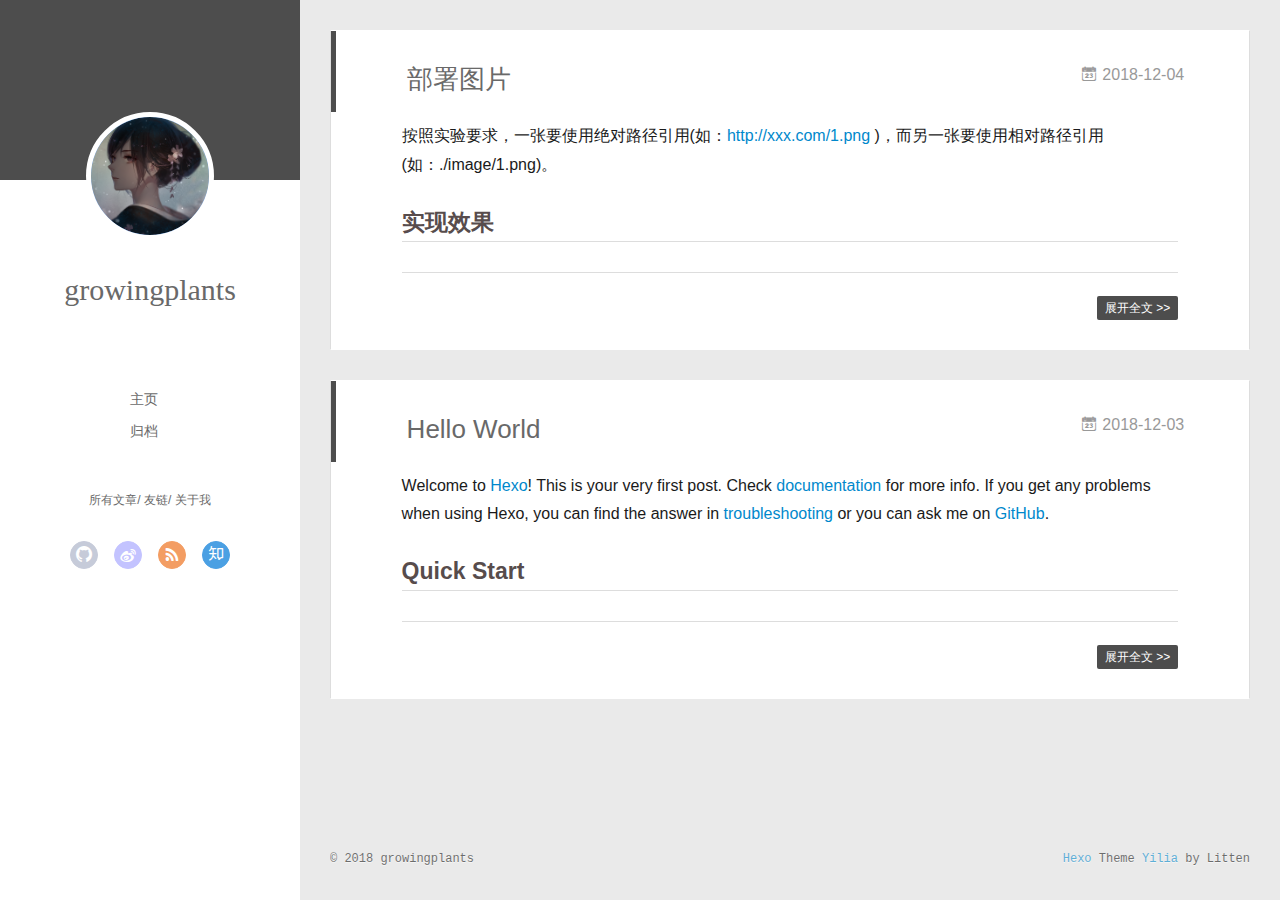
<file: index.html>
<!DOCTYPE html>
<html>
<head><meta name="generator" content="Hexo 3.8.0">
  <meta charset="utf-8">
  
  <meta name="renderer" content="webkit">
  <meta http-equiv="X-UA-Compatible" content="IE=edge">
  <link rel="dns-prefetch" href="http://yoursite.com">
  <title>Hexo</title>
  <meta name="viewport" content="width=device-width, initial-scale=1, maximum-scale=1">
  <meta property="og:type" content="website">
<meta property="og:title" content="Hexo">
<meta property="og:url" content="http://yoursite.com/index.html">
<meta property="og:site_name" content="Hexo">
<meta property="og:locale" content="default">
<meta name="twitter:card" content="summary">
<meta name="twitter:title" content="Hexo">
  
    <link rel="alternative" href="/atom.xml" title="Hexo" type="application/atom+xml">
  
  
    <link rel="icon" href="/favicon.png">
  
  <link rel="stylesheet" type="text/css" href="/./main.0cf68a.css">
  <style type="text/css">
  
    #container.show {
      background: linear-gradient(200deg,#a0cfe4,#e8c37e);
    }
  </style>
  

  

</head>
</html>
<body>
  <div id="container" q-class="show:isCtnShow">
    <canvas id="anm-canvas" class="anm-canvas"></canvas>
    <div class="left-col" q-class="show:isShow">
      
<div class="overlay" style="background: #4d4d4d"></div>
<div class="intrude-less">
	<header id="header" class="inner">
		<a href="/" class="profilepic">
			<img src="/assets/light.png" class="js-avatar">
		</a>
		<hgroup>
		  <h1 class="header-author"><a href="/">growingplants</a></h1>
		</hgroup>
		

		<nav class="header-menu">
			<ul>
			
				<li><a href="/">主页</a></li>
	        
				<li><a href="/archives/index.html">归档</a></li>
	        
			</ul>
		</nav>
		<nav class="header-smart-menu">
    		
    			
    			<a q-on="click: openSlider(e, 'innerArchive')" href="javascript:void(0)">所有文章</a>
    			
            
    			
    			<a q-on="click: openSlider(e, 'friends')" href="javascript:void(0)">友链</a>
    			
            
    			
    			<a q-on="click: openSlider(e, 'aboutme')" href="javascript:void(0)">关于我</a>
    			
            
		</nav>
		<nav class="header-nav">
			<div class="social">
				
					<a class="github" target="_blank" href="#" title="github"><i class="icon-github"></i></a>
		        
					<a class="weibo" target="_blank" href="#" title="weibo"><i class="icon-weibo"></i></a>
		        
					<a class="rss" target="_blank" href="#" title="rss"><i class="icon-rss"></i></a>
		        
					<a class="zhihu" target="_blank" href="#" title="zhihu"><i class="icon-zhihu"></i></a>
		        
			</div>
		</nav>
	</header>		
</div>

    </div>
    <div class="mid-col" q-class="show:isShow,hide:isShow|isFalse">
      
<nav id="mobile-nav">
  	<div class="overlay js-overlay" style="background: #4d4d4d"></div>
	<div class="btnctn js-mobile-btnctn">
  		<div class="slider-trigger list" q-on="click: openSlider(e)"><i class="icon icon-sort"></i></div>
	</div>
	<div class="intrude-less">
		<header id="header" class="inner">
			<div class="profilepic">
				<img src="/assets/light.png" class="js-avatar">
			</div>
			<hgroup>
			  <h1 class="header-author js-header-author">growingplants</h1>
			</hgroup>
			
			
			
				
			
				
			
			
			
			<nav class="header-nav">
				<div class="social">
					
						<a class="github" target="_blank" href="#" title="github"><i class="icon-github"></i></a>
			        
						<a class="weibo" target="_blank" href="#" title="weibo"><i class="icon-weibo"></i></a>
			        
						<a class="rss" target="_blank" href="#" title="rss"><i class="icon-rss"></i></a>
			        
						<a class="zhihu" target="_blank" href="#" title="zhihu"><i class="icon-zhihu"></i></a>
			        
				</div>
			</nav>

			<nav class="header-menu js-header-menu">
				<ul style="width: 50%">
				
				
					<li style="width: 50%"><a href="/">主页</a></li>
		        
					<li style="width: 50%"><a href="/archives/index.html">归档</a></li>
		        
				</ul>
			</nav>
		</header>				
	</div>
	<div class="mobile-mask" style="display:none" q-show="isShow"></div>
</nav>

      <div id="wrapper" class="body-wrap">
        <div class="menu-l">
          <div class="canvas-wrap">
            <canvas data-colors="#eaeaea" data-sectionHeight="100" data-contentId="js-content" id="myCanvas1" class="anm-canvas"></canvas>
          </div>
          <div id="js-content" class="content-ll">
            
  
    <article id="post-deploy-images" class="article article-type-post  article-index" itemscope="" itemprop="blogPost">
  <div class="article-inner">
    
      <header class="article-header">
        
  
    <h1 itemprop="name">
      <a class="article-title" href="/2018/12/04/deploy-images/">部署图片</a>
    </h1>
  

        
        <a href="/2018/12/04/deploy-images/" class="archive-article-date">
  	<time datetime="2018-12-03T17:36:07.102Z" itemprop="datePublished"><i class="icon-calendar icon"></i>2018-12-04</time>
</a>
        
      </header>
    
    <div class="article-entry" itemprop="articleBody">
      
        <p>按照实验要求，一张要使用绝对路径引用(如：<a href="http://xxx.com/1.png" target="_blank" rel="noopener">http://xxx.com/1.png</a> )，而另一张要使用相对路径引用(如：./image/1.png)。</p>
<h2 id="实现效果"><a href="#实现效果" class="headerlink" title="实现效果"></a>实现效果</h2>
        
      

      
    </div>
    <div class="article-info article-info-index">
      
      
      

      
        <p class="article-more-link">
          <a class="article-more-a" href="/2018/12/04/deploy-images/">展开全文 >></a>
        </p>
      

      
      <div class="clearfix"></div>
    </div>
  </div>
</article>

<aside class="wrap-side-operation">
    <div class="mod-side-operation">
        
        <div class="jump-container" id="js-jump-container" style="display:none;">
            <a href="javascript:void(0)" class="mod-side-operation__jump-to-top">
                <i class="icon-font icon-back"></i>
            </a>
            <div id="js-jump-plan-container" class="jump-plan-container" style="top: -11px;">
                <i class="icon-font icon-plane jump-plane"></i>
            </div>
        </div>
        
        
    </div>
</aside>




  
    <article id="post-hello-world" class="article article-type-post  article-index" itemscope="" itemprop="blogPost">
  <div class="article-inner">
    
      <header class="article-header">
        
  
    <h1 itemprop="name">
      <a class="article-title" href="/2018/12/03/hello-world/">Hello World</a>
    </h1>
  

        
        <a href="/2018/12/03/hello-world/" class="archive-article-date">
  	<time datetime="2018-12-03T15:51:37.834Z" itemprop="datePublished"><i class="icon-calendar icon"></i>2018-12-03</time>
</a>
        
      </header>
    
    <div class="article-entry" itemprop="articleBody">
      
        <p>Welcome to <a href="https://hexo.io/" target="_blank" rel="noopener">Hexo</a>! This is your very first post. Check <a href="https://hexo.io/docs/" target="_blank" rel="noopener">documentation</a> for more info. If you get any problems when using Hexo, you can find the answer in <a href="https://hexo.io/docs/troubleshooting.html" target="_blank" rel="noopener">troubleshooting</a> or you can ask me on <a href="https://github.com/hexojs/hexo/issues" target="_blank" rel="noopener">GitHub</a>.</p>
<h2 id="Quick-Start"><a href="#Quick-Start" class="headerlink" title="Quick Start"></a>Quick Start</h2>
        
      

      
    </div>
    <div class="article-info article-info-index">
      
      
      

      
        <p class="article-more-link">
          <a class="article-more-a" href="/2018/12/03/hello-world/">展开全文 >></a>
        </p>
      

      
      <div class="clearfix"></div>
    </div>
  </div>
</article>

<aside class="wrap-side-operation">
    <div class="mod-side-operation">
        
        <div class="jump-container" id="js-jump-container" style="display:none;">
            <a href="javascript:void(0)" class="mod-side-operation__jump-to-top">
                <i class="icon-font icon-back"></i>
            </a>
            <div id="js-jump-plan-container" class="jump-plan-container" style="top: -11px;">
                <i class="icon-font icon-plane jump-plane"></i>
            </div>
        </div>
        
        
    </div>
</aside>




  
  


          </div>
        </div>
      </div>
      <footer id="footer">
  <div class="outer">
    <div id="footer-info">
    	<div class="footer-left">
    		&copy; 2018 growingplants
    	</div>
      	<div class="footer-right">
      		<a href="http://hexo.io/" target="_blank">Hexo</a>  Theme <a href="https://github.com/litten/hexo-theme-yilia" target="_blank">Yilia</a> by Litten
      	</div>
    </div>
  </div>
</footer>
    </div>
    <script>
	var yiliaConfig = {
		mathjax: false,
		isHome: true,
		isPost: false,
		isArchive: false,
		isTag: false,
		isCategory: false,
		open_in_new: false,
		toc_hide_index: true,
		root: "/",
		innerArchive: true,
		showTags: false
	}
</script>

<script>!function(t){function n(e){if(r[e])return r[e].exports;var i=r[e]={exports:{},id:e,loaded:!1};return t[e].call(i.exports,i,i.exports,n),i.loaded=!0,i.exports}var r={};n.m=t,n.c=r,n.p="./",n(0)}([function(t,n,r){r(195),t.exports=r(191)},function(t,n,r){var e=r(3),i=r(52),o=r(27),u=r(28),c=r(53),f="prototype",a=function(t,n,r){var s,l,h,v,p=t&a.F,d=t&a.G,y=t&a.S,g=t&a.P,b=t&a.B,m=d?e:y?e[n]||(e[n]={}):(e[n]||{})[f],x=d?i:i[n]||(i[n]={}),w=x[f]||(x[f]={});d&&(r=n);for(s in r)l=!p&&m&&void 0!==m[s],h=(l?m:r)[s],v=b&&l?c(h,e):g&&"function"==typeof h?c(Function.call,h):h,m&&u(m,s,h,t&a.U),x[s]!=h&&o(x,s,v),g&&w[s]!=h&&(w[s]=h)};e.core=i,a.F=1,a.G=2,a.S=4,a.P=8,a.B=16,a.W=32,a.U=64,a.R=128,t.exports=a},function(t,n,r){var e=r(6);t.exports=function(t){if(!e(t))throw TypeError(t+" is not an object!");return t}},function(t,n){var r=t.exports="undefined"!=typeof window&&window.Math==Math?window:"undefined"!=typeof self&&self.Math==Math?self:Function("return this")();"number"==typeof __g&&(__g=r)},function(t,n){t.exports=function(t){try{return!!t()}catch(t){return!0}}},function(t,n){var r=t.exports="undefined"!=typeof window&&window.Math==Math?window:"undefined"!=typeof self&&self.Math==Math?self:Function("return this")();"number"==typeof __g&&(__g=r)},function(t,n){t.exports=function(t){return"object"==typeof t?null!==t:"function"==typeof t}},function(t,n,r){var e=r(126)("wks"),i=r(76),o=r(3).Symbol,u="function"==typeof o;(t.exports=function(t){return e[t]||(e[t]=u&&o[t]||(u?o:i)("Symbol."+t))}).store=e},function(t,n){var r={}.hasOwnProperty;t.exports=function(t,n){return r.call(t,n)}},function(t,n,r){var e=r(94),i=r(33);t.exports=function(t){return e(i(t))}},function(t,n,r){t.exports=!r(4)(function(){return 7!=Object.defineProperty({},"a",{get:function(){return 7}}).a})},function(t,n,r){var e=r(2),i=r(167),o=r(50),u=Object.defineProperty;n.f=r(10)?Object.defineProperty:function(t,n,r){if(e(t),n=o(n,!0),e(r),i)try{return u(t,n,r)}catch(t){}if("get"in r||"set"in r)throw TypeError("Accessors not supported!");return"value"in r&&(t[n]=r.value),t}},function(t,n,r){t.exports=!r(18)(function(){return 7!=Object.defineProperty({},"a",{get:function(){return 7}}).a})},function(t,n,r){var e=r(14),i=r(22);t.exports=r(12)?function(t,n,r){return e.f(t,n,i(1,r))}:function(t,n,r){return t[n]=r,t}},function(t,n,r){var e=r(20),i=r(58),o=r(42),u=Object.defineProperty;n.f=r(12)?Object.defineProperty:function(t,n,r){if(e(t),n=o(n,!0),e(r),i)try{return u(t,n,r)}catch(t){}if("get"in r||"set"in r)throw TypeError("Accessors not supported!");return"value"in r&&(t[n]=r.value),t}},function(t,n,r){var e=r(40)("wks"),i=r(23),o=r(5).Symbol,u="function"==typeof o;(t.exports=function(t){return e[t]||(e[t]=u&&o[t]||(u?o:i)("Symbol."+t))}).store=e},function(t,n,r){var e=r(67),i=Math.min;t.exports=function(t){return t>0?i(e(t),9007199254740991):0}},function(t,n,r){var e=r(46);t.exports=function(t){return Object(e(t))}},function(t,n){t.exports=function(t){try{return!!t()}catch(t){return!0}}},function(t,n,r){var e=r(63),i=r(34);t.exports=Object.keys||function(t){return e(t,i)}},function(t,n,r){var e=r(21);t.exports=function(t){if(!e(t))throw TypeError(t+" is not an object!");return t}},function(t,n){t.exports=function(t){return"object"==typeof t?null!==t:"function"==typeof t}},function(t,n){t.exports=function(t,n){return{enumerable:!(1&t),configurable:!(2&t),writable:!(4&t),value:n}}},function(t,n){var r=0,e=Math.random();t.exports=function(t){return"Symbol(".concat(void 0===t?"":t,")_",(++r+e).toString(36))}},function(t,n){var r={}.hasOwnProperty;t.exports=function(t,n){return r.call(t,n)}},function(t,n){var r=t.exports={version:"2.4.0"};"number"==typeof __e&&(__e=r)},function(t,n){t.exports=function(t){if("function"!=typeof t)throw TypeError(t+" is not a function!");return t}},function(t,n,r){var e=r(11),i=r(66);t.exports=r(10)?function(t,n,r){return e.f(t,n,i(1,r))}:function(t,n,r){return t[n]=r,t}},function(t,n,r){var e=r(3),i=r(27),o=r(24),u=r(76)("src"),c="toString",f=Function[c],a=(""+f).split(c);r(52).inspectSource=function(t){return f.call(t)},(t.exports=function(t,n,r,c){var f="function"==typeof r;f&&(o(r,"name")||i(r,"name",n)),t[n]!==r&&(f&&(o(r,u)||i(r,u,t[n]?""+t[n]:a.join(String(n)))),t===e?t[n]=r:c?t[n]?t[n]=r:i(t,n,r):(delete t[n],i(t,n,r)))})(Function.prototype,c,function(){return"function"==typeof this&&this[u]||f.call(this)})},function(t,n,r){var e=r(1),i=r(4),o=r(46),u=function(t,n,r,e){var i=String(o(t)),u="<"+n;return""!==r&&(u+=" "+r+'="'+String(e).replace(/"/g,"&quot;")+'"'),u+">"+i+"</"+n+">"};t.exports=function(t,n){var r={};r[t]=n(u),e(e.P+e.F*i(function(){var n=""[t]('"');return n!==n.toLowerCase()||n.split('"').length>3}),"String",r)}},function(t,n,r){var e=r(115),i=r(46);t.exports=function(t){return e(i(t))}},function(t,n,r){var e=r(116),i=r(66),o=r(30),u=r(50),c=r(24),f=r(167),a=Object.getOwnPropertyDescriptor;n.f=r(10)?a:function(t,n){if(t=o(t),n=u(n,!0),f)try{return a(t,n)}catch(t){}if(c(t,n))return i(!e.f.call(t,n),t[n])}},function(t,n,r){var e=r(24),i=r(17),o=r(145)("IE_PROTO"),u=Object.prototype;t.exports=Object.getPrototypeOf||function(t){return t=i(t),e(t,o)?t[o]:"function"==typeof t.constructor&&t instanceof t.constructor?t.constructor.prototype:t instanceof Object?u:null}},function(t,n){t.exports=function(t){if(void 0==t)throw TypeError("Can't call method on  "+t);return t}},function(t,n){t.exports="constructor,hasOwnProperty,isPrototypeOf,propertyIsEnumerable,toLocaleString,toString,valueOf".split(",")},function(t,n){t.exports={}},function(t,n){t.exports=!0},function(t,n){n.f={}.propertyIsEnumerable},function(t,n,r){var e=r(14).f,i=r(8),o=r(15)("toStringTag");t.exports=function(t,n,r){t&&!i(t=r?t:t.prototype,o)&&e(t,o,{configurable:!0,value:n})}},function(t,n,r){var e=r(40)("keys"),i=r(23);t.exports=function(t){return e[t]||(e[t]=i(t))}},function(t,n,r){var e=r(5),i="__core-js_shared__",o=e[i]||(e[i]={});t.exports=function(t){return o[t]||(o[t]={})}},function(t,n){var r=Math.ceil,e=Math.floor;t.exports=function(t){return isNaN(t=+t)?0:(t>0?e:r)(t)}},function(t,n,r){var e=r(21);t.exports=function(t,n){if(!e(t))return t;var r,i;if(n&&"function"==typeof(r=t.toString)&&!e(i=r.call(t)))return i;if("function"==typeof(r=t.valueOf)&&!e(i=r.call(t)))return i;if(!n&&"function"==typeof(r=t.toString)&&!e(i=r.call(t)))return i;throw TypeError("Can't convert object to primitive value")}},function(t,n,r){var e=r(5),i=r(25),o=r(36),u=r(44),c=r(14).f;t.exports=function(t){var n=i.Symbol||(i.Symbol=o?{}:e.Symbol||{});"_"==t.charAt(0)||t in n||c(n,t,{value:u.f(t)})}},function(t,n,r){n.f=r(15)},function(t,n){var r={}.toString;t.exports=function(t){return r.call(t).slice(8,-1)}},function(t,n){t.exports=function(t){if(void 0==t)throw TypeError("Can't call method on  "+t);return t}},function(t,n,r){var e=r(4);t.exports=function(t,n){return!!t&&e(function(){n?t.call(null,function(){},1):t.call(null)})}},function(t,n,r){var e=r(53),i=r(115),o=r(17),u=r(16),c=r(203);t.exports=function(t,n){var r=1==t,f=2==t,a=3==t,s=4==t,l=6==t,h=5==t||l,v=n||c;return function(n,c,p){for(var d,y,g=o(n),b=i(g),m=e(c,p,3),x=u(b.length),w=0,S=r?v(n,x):f?v(n,0):void 0;x>w;w++)if((h||w in b)&&(d=b[w],y=m(d,w,g),t))if(r)S[w]=y;else if(y)switch(t){case 3:return!0;case 5:return d;case 6:return w;case 2:S.push(d)}else if(s)return!1;return l?-1:a||s?s:S}}},function(t,n,r){var e=r(1),i=r(52),o=r(4);t.exports=function(t,n){var r=(i.Object||{})[t]||Object[t],u={};u[t]=n(r),e(e.S+e.F*o(function(){r(1)}),"Object",u)}},function(t,n,r){var e=r(6);t.exports=function(t,n){if(!e(t))return t;var r,i;if(n&&"function"==typeof(r=t.toString)&&!e(i=r.call(t)))return i;if("function"==typeof(r=t.valueOf)&&!e(i=r.call(t)))return i;if(!n&&"function"==typeof(r=t.toString)&&!e(i=r.call(t)))return i;throw TypeError("Can't convert object to primitive value")}},function(t,n,r){var e=r(5),i=r(25),o=r(91),u=r(13),c="prototype",f=function(t,n,r){var a,s,l,h=t&f.F,v=t&f.G,p=t&f.S,d=t&f.P,y=t&f.B,g=t&f.W,b=v?i:i[n]||(i[n]={}),m=b[c],x=v?e:p?e[n]:(e[n]||{})[c];v&&(r=n);for(a in r)(s=!h&&x&&void 0!==x[a])&&a in b||(l=s?x[a]:r[a],b[a]=v&&"function"!=typeof x[a]?r[a]:y&&s?o(l,e):g&&x[a]==l?function(t){var n=function(n,r,e){if(this instanceof t){switch(arguments.length){case 0:return new t;case 1:return new t(n);case 2:return new t(n,r)}return new t(n,r,e)}return t.apply(this,arguments)};return n[c]=t[c],n}(l):d&&"function"==typeof l?o(Function.call,l):l,d&&((b.virtual||(b.virtual={}))[a]=l,t&f.R&&m&&!m[a]&&u(m,a,l)))};f.F=1,f.G=2,f.S=4,f.P=8,f.B=16,f.W=32,f.U=64,f.R=128,t.exports=f},function(t,n){var r=t.exports={version:"2.4.0"};"number"==typeof __e&&(__e=r)},function(t,n,r){var e=r(26);t.exports=function(t,n,r){if(e(t),void 0===n)return t;switch(r){case 1:return function(r){return t.call(n,r)};case 2:return function(r,e){return t.call(n,r,e)};case 3:return function(r,e,i){return t.call(n,r,e,i)}}return function(){return t.apply(n,arguments)}}},function(t,n,r){var e=r(183),i=r(1),o=r(126)("metadata"),u=o.store||(o.store=new(r(186))),c=function(t,n,r){var i=u.get(t);if(!i){if(!r)return;u.set(t,i=new e)}var o=i.get(n);if(!o){if(!r)return;i.set(n,o=new e)}return o},f=function(t,n,r){var e=c(n,r,!1);return void 0!==e&&e.has(t)},a=function(t,n,r){var e=c(n,r,!1);return void 0===e?void 0:e.get(t)},s=function(t,n,r,e){c(r,e,!0).set(t,n)},l=function(t,n){var r=c(t,n,!1),e=[];return r&&r.forEach(function(t,n){e.push(n)}),e},h=function(t){return void 0===t||"symbol"==typeof t?t:String(t)},v=function(t){i(i.S,"Reflect",t)};t.exports={store:u,map:c,has:f,get:a,set:s,keys:l,key:h,exp:v}},function(t,n,r){"use strict";if(r(10)){var e=r(69),i=r(3),o=r(4),u=r(1),c=r(127),f=r(152),a=r(53),s=r(68),l=r(66),h=r(27),v=r(73),p=r(67),d=r(16),y=r(75),g=r(50),b=r(24),m=r(180),x=r(114),w=r(6),S=r(17),_=r(137),O=r(70),E=r(32),P=r(71).f,j=r(154),F=r(76),M=r(7),A=r(48),N=r(117),T=r(146),I=r(155),k=r(80),L=r(123),R=r(74),C=r(130),D=r(160),U=r(11),W=r(31),G=U.f,B=W.f,V=i.RangeError,z=i.TypeError,q=i.Uint8Array,K="ArrayBuffer",J="Shared"+K,Y="BYTES_PER_ELEMENT",H="prototype",$=Array[H],X=f.ArrayBuffer,Q=f.DataView,Z=A(0),tt=A(2),nt=A(3),rt=A(4),et=A(5),it=A(6),ot=N(!0),ut=N(!1),ct=I.values,ft=I.keys,at=I.entries,st=$.lastIndexOf,lt=$.reduce,ht=$.reduceRight,vt=$.join,pt=$.sort,dt=$.slice,yt=$.toString,gt=$.toLocaleString,bt=M("iterator"),mt=M("toStringTag"),xt=F("typed_constructor"),wt=F("def_constructor"),St=c.CONSTR,_t=c.TYPED,Ot=c.VIEW,Et="Wrong length!",Pt=A(1,function(t,n){return Tt(T(t,t[wt]),n)}),jt=o(function(){return 1===new q(new Uint16Array([1]).buffer)[0]}),Ft=!!q&&!!q[H].set&&o(function(){new q(1).set({})}),Mt=function(t,n){if(void 0===t)throw z(Et);var r=+t,e=d(t);if(n&&!m(r,e))throw V(Et);return e},At=function(t,n){var r=p(t);if(r<0||r%n)throw V("Wrong offset!");return r},Nt=function(t){if(w(t)&&_t in t)return t;throw z(t+" is not a typed array!")},Tt=function(t,n){if(!(w(t)&&xt in t))throw z("It is not a typed array constructor!");return new t(n)},It=function(t,n){return kt(T(t,t[wt]),n)},kt=function(t,n){for(var r=0,e=n.length,i=Tt(t,e);e>r;)i[r]=n[r++];return i},Lt=function(t,n,r){G(t,n,{get:function(){return this._d[r]}})},Rt=function(t){var n,r,e,i,o,u,c=S(t),f=arguments.length,s=f>1?arguments[1]:void 0,l=void 0!==s,h=j(c);if(void 0!=h&&!_(h)){for(u=h.call(c),e=[],n=0;!(o=u.next()).done;n++)e.push(o.value);c=e}for(l&&f>2&&(s=a(s,arguments[2],2)),n=0,r=d(c.length),i=Tt(this,r);r>n;n++)i[n]=l?s(c[n],n):c[n];return i},Ct=function(){for(var t=0,n=arguments.length,r=Tt(this,n);n>t;)r[t]=arguments[t++];return r},Dt=!!q&&o(function(){gt.call(new q(1))}),Ut=function(){return gt.apply(Dt?dt.call(Nt(this)):Nt(this),arguments)},Wt={copyWithin:function(t,n){return D.call(Nt(this),t,n,arguments.length>2?arguments[2]:void 0)},every:function(t){return rt(Nt(this),t,arguments.length>1?arguments[1]:void 0)},fill:function(t){return C.apply(Nt(this),arguments)},filter:function(t){return It(this,tt(Nt(this),t,arguments.length>1?arguments[1]:void 0))},find:function(t){return et(Nt(this),t,arguments.length>1?arguments[1]:void 0)},findIndex:function(t){return it(Nt(this),t,arguments.length>1?arguments[1]:void 0)},forEach:function(t){Z(Nt(this),t,arguments.length>1?arguments[1]:void 0)},indexOf:function(t){return ut(Nt(this),t,arguments.length>1?arguments[1]:void 0)},includes:function(t){return ot(Nt(this),t,arguments.length>1?arguments[1]:void 0)},join:function(t){return vt.apply(Nt(this),arguments)},lastIndexOf:function(t){return st.apply(Nt(this),arguments)},map:function(t){return Pt(Nt(this),t,arguments.length>1?arguments[1]:void 0)},reduce:function(t){return lt.apply(Nt(this),arguments)},reduceRight:function(t){return ht.apply(Nt(this),arguments)},reverse:function(){for(var t,n=this,r=Nt(n).length,e=Math.floor(r/2),i=0;i<e;)t=n[i],n[i++]=n[--r],n[r]=t;return n},some:function(t){return nt(Nt(this),t,arguments.length>1?arguments[1]:void 0)},sort:function(t){return pt.call(Nt(this),t)},subarray:function(t,n){var r=Nt(this),e=r.length,i=y(t,e);return new(T(r,r[wt]))(r.buffer,r.byteOffset+i*r.BYTES_PER_ELEMENT,d((void 0===n?e:y(n,e))-i))}},Gt=function(t,n){return It(this,dt.call(Nt(this),t,n))},Bt=function(t){Nt(this);var n=At(arguments[1],1),r=this.length,e=S(t),i=d(e.length),o=0;if(i+n>r)throw V(Et);for(;o<i;)this[n+o]=e[o++]},Vt={entries:function(){return at.call(Nt(this))},keys:function(){return ft.call(Nt(this))},values:function(){return ct.call(Nt(this))}},zt=function(t,n){return w(t)&&t[_t]&&"symbol"!=typeof n&&n in t&&String(+n)==String(n)},qt=function(t,n){return zt(t,n=g(n,!0))?l(2,t[n]):B(t,n)},Kt=function(t,n,r){return!(zt(t,n=g(n,!0))&&w(r)&&b(r,"value"))||b(r,"get")||b(r,"set")||r.configurable||b(r,"writable")&&!r.writable||b(r,"enumerable")&&!r.enumerable?G(t,n,r):(t[n]=r.value,t)};St||(W.f=qt,U.f=Kt),u(u.S+u.F*!St,"Object",{getOwnPropertyDescriptor:qt,defineProperty:Kt}),o(function(){yt.call({})})&&(yt=gt=function(){return vt.call(this)});var Jt=v({},Wt);v(Jt,Vt),h(Jt,bt,Vt.values),v(Jt,{slice:Gt,set:Bt,constructor:function(){},toString:yt,toLocaleString:Ut}),Lt(Jt,"buffer","b"),Lt(Jt,"byteOffset","o"),Lt(Jt,"byteLength","l"),Lt(Jt,"length","e"),G(Jt,mt,{get:function(){return this[_t]}}),t.exports=function(t,n,r,f){f=!!f;var a=t+(f?"Clamped":"")+"Array",l="Uint8Array"!=a,v="get"+t,p="set"+t,y=i[a],g=y||{},b=y&&E(y),m=!y||!c.ABV,S={},_=y&&y[H],j=function(t,r){var e=t._d;return e.v[v](r*n+e.o,jt)},F=function(t,r,e){var i=t._d;f&&(e=(e=Math.round(e))<0?0:e>255?255:255&e),i.v[p](r*n+i.o,e,jt)},M=function(t,n){G(t,n,{get:function(){return j(this,n)},set:function(t){return F(this,n,t)},enumerable:!0})};m?(y=r(function(t,r,e,i){s(t,y,a,"_d");var o,u,c,f,l=0,v=0;if(w(r)){if(!(r instanceof X||(f=x(r))==K||f==J))return _t in r?kt(y,r):Rt.call(y,r);o=r,v=At(e,n);var p=r.byteLength;if(void 0===i){if(p%n)throw V(Et);if((u=p-v)<0)throw V(Et)}else if((u=d(i)*n)+v>p)throw V(Et);c=u/n}else c=Mt(r,!0),u=c*n,o=new X(u);for(h(t,"_d",{b:o,o:v,l:u,e:c,v:new Q(o)});l<c;)M(t,l++)}),_=y[H]=O(Jt),h(_,"constructor",y)):L(function(t){new y(null),new y(t)},!0)||(y=r(function(t,r,e,i){s(t,y,a);var o;return w(r)?r instanceof X||(o=x(r))==K||o==J?void 0!==i?new g(r,At(e,n),i):void 0!==e?new g(r,At(e,n)):new g(r):_t in r?kt(y,r):Rt.call(y,r):new g(Mt(r,l))}),Z(b!==Function.prototype?P(g).concat(P(b)):P(g),function(t){t in y||h(y,t,g[t])}),y[H]=_,e||(_.constructor=y));var A=_[bt],N=!!A&&("values"==A.name||void 0==A.name),T=Vt.values;h(y,xt,!0),h(_,_t,a),h(_,Ot,!0),h(_,wt,y),(f?new y(1)[mt]==a:mt in _)||G(_,mt,{get:function(){return a}}),S[a]=y,u(u.G+u.W+u.F*(y!=g),S),u(u.S,a,{BYTES_PER_ELEMENT:n,from:Rt,of:Ct}),Y in _||h(_,Y,n),u(u.P,a,Wt),R(a),u(u.P+u.F*Ft,a,{set:Bt}),u(u.P+u.F*!N,a,Vt),u(u.P+u.F*(_.toString!=yt),a,{toString:yt}),u(u.P+u.F*o(function(){new y(1).slice()}),a,{slice:Gt}),u(u.P+u.F*(o(function(){return[1,2].toLocaleString()!=new y([1,2]).toLocaleString()})||!o(function(){_.toLocaleString.call([1,2])})),a,{toLocaleString:Ut}),k[a]=N?A:T,e||N||h(_,bt,T)}}else t.exports=function(){}},function(t,n){var r={}.toString;t.exports=function(t){return r.call(t).slice(8,-1)}},function(t,n,r){var e=r(21),i=r(5).document,o=e(i)&&e(i.createElement);t.exports=function(t){return o?i.createElement(t):{}}},function(t,n,r){t.exports=!r(12)&&!r(18)(function(){return 7!=Object.defineProperty(r(57)("div"),"a",{get:function(){return 7}}).a})},function(t,n,r){"use strict";var e=r(36),i=r(51),o=r(64),u=r(13),c=r(8),f=r(35),a=r(96),s=r(38),l=r(103),h=r(15)("iterator"),v=!([].keys&&"next"in[].keys()),p="keys",d="values",y=function(){return this};t.exports=function(t,n,r,g,b,m,x){a(r,n,g);var w,S,_,O=function(t){if(!v&&t in F)return F[t];switch(t){case p:case d:return function(){return new r(this,t)}}return function(){return new r(this,t)}},E=n+" Iterator",P=b==d,j=!1,F=t.prototype,M=F[h]||F["@@iterator"]||b&&F[b],A=M||O(b),N=b?P?O("entries"):A:void 0,T="Array"==n?F.entries||M:M;if(T&&(_=l(T.call(new t)))!==Object.prototype&&(s(_,E,!0),e||c(_,h)||u(_,h,y)),P&&M&&M.name!==d&&(j=!0,A=function(){return M.call(this)}),e&&!x||!v&&!j&&F[h]||u(F,h,A),f[n]=A,f[E]=y,b)if(w={values:P?A:O(d),keys:m?A:O(p),entries:N},x)for(S in w)S in F||o(F,S,w[S]);else i(i.P+i.F*(v||j),n,w);return w}},function(t,n,r){var e=r(20),i=r(100),o=r(34),u=r(39)("IE_PROTO"),c=function(){},f="prototype",a=function(){var t,n=r(57)("iframe"),e=o.length;for(n.style.display="none",r(93).appendChild(n),n.src="javascript:",t=n.contentWindow.document,t.open(),t.write("<script>document.F=Object<\/script>"),t.close(),a=t.F;e--;)delete a[f][o[e]];return a()};t.exports=Object.create||function(t,n){var r;return null!==t?(c[f]=e(t),r=new c,c[f]=null,r[u]=t):r=a(),void 0===n?r:i(r,n)}},function(t,n,r){var e=r(63),i=r(34).concat("length","prototype");n.f=Object.getOwnPropertyNames||function(t){return e(t,i)}},function(t,n){n.f=Object.getOwnPropertySymbols},function(t,n,r){var e=r(8),i=r(9),o=r(90)(!1),u=r(39)("IE_PROTO");t.exports=function(t,n){var r,c=i(t),f=0,a=[];for(r in c)r!=u&&e(c,r)&&a.push(r);for(;n.length>f;)e(c,r=n[f++])&&(~o(a,r)||a.push(r));return a}},function(t,n,r){t.exports=r(13)},function(t,n,r){var e=r(76)("meta"),i=r(6),o=r(24),u=r(11).f,c=0,f=Object.isExtensible||function(){return!0},a=!r(4)(function(){return f(Object.preventExtensions({}))}),s=function(t){u(t,e,{value:{i:"O"+ ++c,w:{}}})},l=function(t,n){if(!i(t))return"symbol"==typeof t?t:("string"==typeof t?"S":"P")+t;if(!o(t,e)){if(!f(t))return"F";if(!n)return"E";s(t)}return t[e].i},h=function(t,n){if(!o(t,e)){if(!f(t))return!0;if(!n)return!1;s(t)}return t[e].w},v=function(t){return a&&p.NEED&&f(t)&&!o(t,e)&&s(t),t},p=t.exports={KEY:e,NEED:!1,fastKey:l,getWeak:h,onFreeze:v}},function(t,n){t.exports=function(t,n){return{enumerable:!(1&t),configurable:!(2&t),writable:!(4&t),value:n}}},function(t,n){var r=Math.ceil,e=Math.floor;t.exports=function(t){return isNaN(t=+t)?0:(t>0?e:r)(t)}},function(t,n){t.exports=function(t,n,r,e){if(!(t instanceof n)||void 0!==e&&e in t)throw TypeError(r+": incorrect invocation!");return t}},function(t,n){t.exports=!1},function(t,n,r){var e=r(2),i=r(173),o=r(133),u=r(145)("IE_PROTO"),c=function(){},f="prototype",a=function(){var t,n=r(132)("iframe"),e=o.length;for(n.style.display="none",r(135).appendChild(n),n.src="javascript:",t=n.contentWindow.document,t.open(),t.write("<script>document.F=Object<\/script>"),t.close(),a=t.F;e--;)delete a[f][o[e]];return a()};t.exports=Object.create||function(t,n){var r;return null!==t?(c[f]=e(t),r=new c,c[f]=null,r[u]=t):r=a(),void 0===n?r:i(r,n)}},function(t,n,r){var e=r(175),i=r(133).concat("length","prototype");n.f=Object.getOwnPropertyNames||function(t){return e(t,i)}},function(t,n,r){var e=r(175),i=r(133);t.exports=Object.keys||function(t){return e(t,i)}},function(t,n,r){var e=r(28);t.exports=function(t,n,r){for(var i in n)e(t,i,n[i],r);return t}},function(t,n,r){"use strict";var e=r(3),i=r(11),o=r(10),u=r(7)("species");t.exports=function(t){var n=e[t];o&&n&&!n[u]&&i.f(n,u,{configurable:!0,get:function(){return this}})}},function(t,n,r){var e=r(67),i=Math.max,o=Math.min;t.exports=function(t,n){return t=e(t),t<0?i(t+n,0):o(t,n)}},function(t,n){var r=0,e=Math.random();t.exports=function(t){return"Symbol(".concat(void 0===t?"":t,")_",(++r+e).toString(36))}},function(t,n,r){var e=r(33);t.exports=function(t){return Object(e(t))}},function(t,n,r){var e=r(7)("unscopables"),i=Array.prototype;void 0==i[e]&&r(27)(i,e,{}),t.exports=function(t){i[e][t]=!0}},function(t,n,r){var e=r(53),i=r(169),o=r(137),u=r(2),c=r(16),f=r(154),a={},s={},n=t.exports=function(t,n,r,l,h){var v,p,d,y,g=h?function(){return t}:f(t),b=e(r,l,n?2:1),m=0;if("function"!=typeof g)throw TypeError(t+" is not iterable!");if(o(g)){for(v=c(t.length);v>m;m++)if((y=n?b(u(p=t[m])[0],p[1]):b(t[m]))===a||y===s)return y}else for(d=g.call(t);!(p=d.next()).done;)if((y=i(d,b,p.value,n))===a||y===s)return y};n.BREAK=a,n.RETURN=s},function(t,n){t.exports={}},function(t,n,r){var e=r(11).f,i=r(24),o=r(7)("toStringTag");t.exports=function(t,n,r){t&&!i(t=r?t:t.prototype,o)&&e(t,o,{configurable:!0,value:n})}},function(t,n,r){var e=r(1),i=r(46),o=r(4),u=r(150),c="["+u+"]",f="​",a=RegExp("^"+c+c+"*"),s=RegExp(c+c+"*$"),l=function(t,n,r){var i={},c=o(function(){return!!u[t]()||f[t]()!=f}),a=i[t]=c?n(h):u[t];r&&(i[r]=a),e(e.P+e.F*c,"String",i)},h=l.trim=function(t,n){return t=String(i(t)),1&n&&(t=t.replace(a,"")),2&n&&(t=t.replace(s,"")),t};t.exports=l},function(t,n,r){t.exports={default:r(86),__esModule:!0}},function(t,n,r){t.exports={default:r(87),__esModule:!0}},function(t,n,r){"use strict";function e(t){return t&&t.__esModule?t:{default:t}}n.__esModule=!0;var i=r(84),o=e(i),u=r(83),c=e(u),f="function"==typeof c.default&&"symbol"==typeof o.default?function(t){return typeof t}:function(t){return t&&"function"==typeof c.default&&t.constructor===c.default&&t!==c.default.prototype?"symbol":typeof t};n.default="function"==typeof c.default&&"symbol"===f(o.default)?function(t){return void 0===t?"undefined":f(t)}:function(t){return t&&"function"==typeof c.default&&t.constructor===c.default&&t!==c.default.prototype?"symbol":void 0===t?"undefined":f(t)}},function(t,n,r){r(110),r(108),r(111),r(112),t.exports=r(25).Symbol},function(t,n,r){r(109),r(113),t.exports=r(44).f("iterator")},function(t,n){t.exports=function(t){if("function"!=typeof t)throw TypeError(t+" is not a function!");return t}},function(t,n){t.exports=function(){}},function(t,n,r){var e=r(9),i=r(106),o=r(105);t.exports=function(t){return function(n,r,u){var c,f=e(n),a=i(f.length),s=o(u,a);if(t&&r!=r){for(;a>s;)if((c=f[s++])!=c)return!0}else for(;a>s;s++)if((t||s in f)&&f[s]===r)return t||s||0;return!t&&-1}}},function(t,n,r){var e=r(88);t.exports=function(t,n,r){if(e(t),void 0===n)return t;switch(r){case 1:return function(r){return t.call(n,r)};case 2:return function(r,e){return t.call(n,r,e)};case 3:return function(r,e,i){return t.call(n,r,e,i)}}return function(){return t.apply(n,arguments)}}},function(t,n,r){var e=r(19),i=r(62),o=r(37);t.exports=function(t){var n=e(t),r=i.f;if(r)for(var u,c=r(t),f=o.f,a=0;c.length>a;)f.call(t,u=c[a++])&&n.push(u);return n}},function(t,n,r){t.exports=r(5).document&&document.documentElement},function(t,n,r){var e=r(56);t.exports=Object("z").propertyIsEnumerable(0)?Object:function(t){return"String"==e(t)?t.split(""):Object(t)}},function(t,n,r){var e=r(56);t.exports=Array.isArray||function(t){return"Array"==e(t)}},function(t,n,r){"use strict";var e=r(60),i=r(22),o=r(38),u={};r(13)(u,r(15)("iterator"),function(){return this}),t.exports=function(t,n,r){t.prototype=e(u,{next:i(1,r)}),o(t,n+" Iterator")}},function(t,n){t.exports=function(t,n){return{value:n,done:!!t}}},function(t,n,r){var e=r(19),i=r(9);t.exports=function(t,n){for(var r,o=i(t),u=e(o),c=u.length,f=0;c>f;)if(o[r=u[f++]]===n)return r}},function(t,n,r){var e=r(23)("meta"),i=r(21),o=r(8),u=r(14).f,c=0,f=Object.isExtensible||function(){return!0},a=!r(18)(function(){return f(Object.preventExtensions({}))}),s=function(t){u(t,e,{value:{i:"O"+ ++c,w:{}}})},l=function(t,n){if(!i(t))return"symbol"==typeof t?t:("string"==typeof t?"S":"P")+t;if(!o(t,e)){if(!f(t))return"F";if(!n)return"E";s(t)}return t[e].i},h=function(t,n){if(!o(t,e)){if(!f(t))return!0;if(!n)return!1;s(t)}return t[e].w},v=function(t){return a&&p.NEED&&f(t)&&!o(t,e)&&s(t),t},p=t.exports={KEY:e,NEED:!1,fastKey:l,getWeak:h,onFreeze:v}},function(t,n,r){var e=r(14),i=r(20),o=r(19);t.exports=r(12)?Object.defineProperties:function(t,n){i(t);for(var r,u=o(n),c=u.length,f=0;c>f;)e.f(t,r=u[f++],n[r]);return t}},function(t,n,r){var e=r(37),i=r(22),o=r(9),u=r(42),c=r(8),f=r(58),a=Object.getOwnPropertyDescriptor;n.f=r(12)?a:function(t,n){if(t=o(t),n=u(n,!0),f)try{return a(t,n)}catch(t){}if(c(t,n))return i(!e.f.call(t,n),t[n])}},function(t,n,r){var e=r(9),i=r(61).f,o={}.toString,u="object"==typeof window&&window&&Object.getOwnPropertyNames?Object.getOwnPropertyNames(window):[],c=function(t){try{return i(t)}catch(t){return u.slice()}};t.exports.f=function(t){return u&&"[object Window]"==o.call(t)?c(t):i(e(t))}},function(t,n,r){var e=r(8),i=r(77),o=r(39)("IE_PROTO"),u=Object.prototype;t.exports=Object.getPrototypeOf||function(t){return t=i(t),e(t,o)?t[o]:"function"==typeof t.constructor&&t instanceof t.constructor?t.constructor.prototype:t instanceof Object?u:null}},function(t,n,r){var e=r(41),i=r(33);t.exports=function(t){return function(n,r){var o,u,c=String(i(n)),f=e(r),a=c.length;return f<0||f>=a?t?"":void 0:(o=c.charCodeAt(f),o<55296||o>56319||f+1===a||(u=c.charCodeAt(f+1))<56320||u>57343?t?c.charAt(f):o:t?c.slice(f,f+2):u-56320+(o-55296<<10)+65536)}}},function(t,n,r){var e=r(41),i=Math.max,o=Math.min;t.exports=function(t,n){return t=e(t),t<0?i(t+n,0):o(t,n)}},function(t,n,r){var e=r(41),i=Math.min;t.exports=function(t){return t>0?i(e(t),9007199254740991):0}},function(t,n,r){"use strict";var e=r(89),i=r(97),o=r(35),u=r(9);t.exports=r(59)(Array,"Array",function(t,n){this._t=u(t),this._i=0,this._k=n},function(){var t=this._t,n=this._k,r=this._i++;return!t||r>=t.length?(this._t=void 0,i(1)):"keys"==n?i(0,r):"values"==n?i(0,t[r]):i(0,[r,t[r]])},"values"),o.Arguments=o.Array,e("keys"),e("values"),e("entries")},function(t,n){},function(t,n,r){"use strict";var e=r(104)(!0);r(59)(String,"String",function(t){this._t=String(t),this._i=0},function(){var t,n=this._t,r=this._i;return r>=n.length?{value:void 0,done:!0}:(t=e(n,r),this._i+=t.length,{value:t,done:!1})})},function(t,n,r){"use strict";var e=r(5),i=r(8),o=r(12),u=r(51),c=r(64),f=r(99).KEY,a=r(18),s=r(40),l=r(38),h=r(23),v=r(15),p=r(44),d=r(43),y=r(98),g=r(92),b=r(95),m=r(20),x=r(9),w=r(42),S=r(22),_=r(60),O=r(102),E=r(101),P=r(14),j=r(19),F=E.f,M=P.f,A=O.f,N=e.Symbol,T=e.JSON,I=T&&T.stringify,k="prototype",L=v("_hidden"),R=v("toPrimitive"),C={}.propertyIsEnumerable,D=s("symbol-registry"),U=s("symbols"),W=s("op-symbols"),G=Object[k],B="function"==typeof N,V=e.QObject,z=!V||!V[k]||!V[k].findChild,q=o&&a(function(){return 7!=_(M({},"a",{get:function(){return M(this,"a",{value:7}).a}})).a})?function(t,n,r){var e=F(G,n);e&&delete G[n],M(t,n,r),e&&t!==G&&M(G,n,e)}:M,K=function(t){var n=U[t]=_(N[k]);return n._k=t,n},J=B&&"symbol"==typeof N.iterator?function(t){return"symbol"==typeof t}:function(t){return t instanceof N},Y=function(t,n,r){return t===G&&Y(W,n,r),m(t),n=w(n,!0),m(r),i(U,n)?(r.enumerable?(i(t,L)&&t[L][n]&&(t[L][n]=!1),r=_(r,{enumerable:S(0,!1)})):(i(t,L)||M(t,L,S(1,{})),t[L][n]=!0),q(t,n,r)):M(t,n,r)},H=function(t,n){m(t);for(var r,e=g(n=x(n)),i=0,o=e.length;o>i;)Y(t,r=e[i++],n[r]);return t},$=function(t,n){return void 0===n?_(t):H(_(t),n)},X=function(t){var n=C.call(this,t=w(t,!0));return!(this===G&&i(U,t)&&!i(W,t))&&(!(n||!i(this,t)||!i(U,t)||i(this,L)&&this[L][t])||n)},Q=function(t,n){if(t=x(t),n=w(n,!0),t!==G||!i(U,n)||i(W,n)){var r=F(t,n);return!r||!i(U,n)||i(t,L)&&t[L][n]||(r.enumerable=!0),r}},Z=function(t){for(var n,r=A(x(t)),e=[],o=0;r.length>o;)i(U,n=r[o++])||n==L||n==f||e.push(n);return e},tt=function(t){for(var n,r=t===G,e=A(r?W:x(t)),o=[],u=0;e.length>u;)!i(U,n=e[u++])||r&&!i(G,n)||o.push(U[n]);return o};B||(N=function(){if(this instanceof N)throw TypeError("Symbol is not a constructor!");var t=h(arguments.length>0?arguments[0]:void 0),n=function(r){this===G&&n.call(W,r),i(this,L)&&i(this[L],t)&&(this[L][t]=!1),q(this,t,S(1,r))};return o&&z&&q(G,t,{configurable:!0,set:n}),K(t)},c(N[k],"toString",function(){return this._k}),E.f=Q,P.f=Y,r(61).f=O.f=Z,r(37).f=X,r(62).f=tt,o&&!r(36)&&c(G,"propertyIsEnumerable",X,!0),p.f=function(t){return K(v(t))}),u(u.G+u.W+u.F*!B,{Symbol:N});for(var nt="hasInstance,isConcatSpreadable,iterator,match,replace,search,species,split,toPrimitive,toStringTag,unscopables".split(","),rt=0;nt.length>rt;)v(nt[rt++]);for(var nt=j(v.store),rt=0;nt.length>rt;)d(nt[rt++]);u(u.S+u.F*!B,"Symbol",{for:function(t){return i(D,t+="")?D[t]:D[t]=N(t)},keyFor:function(t){if(J(t))return y(D,t);throw TypeError(t+" is not a symbol!")},useSetter:function(){z=!0},useSimple:function(){z=!1}}),u(u.S+u.F*!B,"Object",{create:$,defineProperty:Y,defineProperties:H,getOwnPropertyDescriptor:Q,getOwnPropertyNames:Z,getOwnPropertySymbols:tt}),T&&u(u.S+u.F*(!B||a(function(){var t=N();return"[null]"!=I([t])||"{}"!=I({a:t})||"{}"!=I(Object(t))})),"JSON",{stringify:function(t){if(void 0!==t&&!J(t)){for(var n,r,e=[t],i=1;arguments.length>i;)e.push(arguments[i++]);return n=e[1],"function"==typeof n&&(r=n),!r&&b(n)||(n=function(t,n){if(r&&(n=r.call(this,t,n)),!J(n))return n}),e[1]=n,I.apply(T,e)}}}),N[k][R]||r(13)(N[k],R,N[k].valueOf),l(N,"Symbol"),l(Math,"Math",!0),l(e.JSON,"JSON",!0)},function(t,n,r){r(43)("asyncIterator")},function(t,n,r){r(43)("observable")},function(t,n,r){r(107);for(var e=r(5),i=r(13),o=r(35),u=r(15)("toStringTag"),c=["NodeList","DOMTokenList","MediaList","StyleSheetList","CSSRuleList"],f=0;f<5;f++){var a=c[f],s=e[a],l=s&&s.prototype;l&&!l[u]&&i(l,u,a),o[a]=o.Array}},function(t,n,r){var e=r(45),i=r(7)("toStringTag"),o="Arguments"==e(function(){return arguments}()),u=function(t,n){try{return t[n]}catch(t){}};t.exports=function(t){var n,r,c;return void 0===t?"Undefined":null===t?"Null":"string"==typeof(r=u(n=Object(t),i))?r:o?e(n):"Object"==(c=e(n))&&"function"==typeof n.callee?"Arguments":c}},function(t,n,r){var e=r(45);t.exports=Object("z").propertyIsEnumerable(0)?Object:function(t){return"String"==e(t)?t.split(""):Object(t)}},function(t,n){n.f={}.propertyIsEnumerable},function(t,n,r){var e=r(30),i=r(16),o=r(75);t.exports=function(t){return function(n,r,u){var c,f=e(n),a=i(f.length),s=o(u,a);if(t&&r!=r){for(;a>s;)if((c=f[s++])!=c)return!0}else for(;a>s;s++)if((t||s in f)&&f[s]===r)return t||s||0;return!t&&-1}}},function(t,n,r){"use strict";var e=r(3),i=r(1),o=r(28),u=r(73),c=r(65),f=r(79),a=r(68),s=r(6),l=r(4),h=r(123),v=r(81),p=r(136);t.exports=function(t,n,r,d,y,g){var b=e[t],m=b,x=y?"set":"add",w=m&&m.prototype,S={},_=function(t){var n=w[t];o(w,t,"delete"==t?function(t){return!(g&&!s(t))&&n.call(this,0===t?0:t)}:"has"==t?function(t){return!(g&&!s(t))&&n.call(this,0===t?0:t)}:"get"==t?function(t){return g&&!s(t)?void 0:n.call(this,0===t?0:t)}:"add"==t?function(t){return n.call(this,0===t?0:t),this}:function(t,r){return n.call(this,0===t?0:t,r),this})};if("function"==typeof m&&(g||w.forEach&&!l(function(){(new m).entries().next()}))){var O=new m,E=O[x](g?{}:-0,1)!=O,P=l(function(){O.has(1)}),j=h(function(t){new m(t)}),F=!g&&l(function(){for(var t=new m,n=5;n--;)t[x](n,n);return!t.has(-0)});j||(m=n(function(n,r){a(n,m,t);var e=p(new b,n,m);return void 0!=r&&f(r,y,e[x],e),e}),m.prototype=w,w.constructor=m),(P||F)&&(_("delete"),_("has"),y&&_("get")),(F||E)&&_(x),g&&w.clear&&delete w.clear}else m=d.getConstructor(n,t,y,x),u(m.prototype,r),c.NEED=!0;return v(m,t),S[t]=m,i(i.G+i.W+i.F*(m!=b),S),g||d.setStrong(m,t,y),m}},function(t,n,r){"use strict";var e=r(27),i=r(28),o=r(4),u=r(46),c=r(7);t.exports=function(t,n,r){var f=c(t),a=r(u,f,""[t]),s=a[0],l=a[1];o(function(){var n={};return n[f]=function(){return 7},7!=""[t](n)})&&(i(String.prototype,t,s),e(RegExp.prototype,f,2==n?function(t,n){return l.call(t,this,n)}:function(t){return l.call(t,this)}))}
},function(t,n,r){"use strict";var e=r(2);t.exports=function(){var t=e(this),n="";return t.global&&(n+="g"),t.ignoreCase&&(n+="i"),t.multiline&&(n+="m"),t.unicode&&(n+="u"),t.sticky&&(n+="y"),n}},function(t,n){t.exports=function(t,n,r){var e=void 0===r;switch(n.length){case 0:return e?t():t.call(r);case 1:return e?t(n[0]):t.call(r,n[0]);case 2:return e?t(n[0],n[1]):t.call(r,n[0],n[1]);case 3:return e?t(n[0],n[1],n[2]):t.call(r,n[0],n[1],n[2]);case 4:return e?t(n[0],n[1],n[2],n[3]):t.call(r,n[0],n[1],n[2],n[3])}return t.apply(r,n)}},function(t,n,r){var e=r(6),i=r(45),o=r(7)("match");t.exports=function(t){var n;return e(t)&&(void 0!==(n=t[o])?!!n:"RegExp"==i(t))}},function(t,n,r){var e=r(7)("iterator"),i=!1;try{var o=[7][e]();o.return=function(){i=!0},Array.from(o,function(){throw 2})}catch(t){}t.exports=function(t,n){if(!n&&!i)return!1;var r=!1;try{var o=[7],u=o[e]();u.next=function(){return{done:r=!0}},o[e]=function(){return u},t(o)}catch(t){}return r}},function(t,n,r){t.exports=r(69)||!r(4)(function(){var t=Math.random();__defineSetter__.call(null,t,function(){}),delete r(3)[t]})},function(t,n){n.f=Object.getOwnPropertySymbols},function(t,n,r){var e=r(3),i="__core-js_shared__",o=e[i]||(e[i]={});t.exports=function(t){return o[t]||(o[t]={})}},function(t,n,r){for(var e,i=r(3),o=r(27),u=r(76),c=u("typed_array"),f=u("view"),a=!(!i.ArrayBuffer||!i.DataView),s=a,l=0,h="Int8Array,Uint8Array,Uint8ClampedArray,Int16Array,Uint16Array,Int32Array,Uint32Array,Float32Array,Float64Array".split(",");l<9;)(e=i[h[l++]])?(o(e.prototype,c,!0),o(e.prototype,f,!0)):s=!1;t.exports={ABV:a,CONSTR:s,TYPED:c,VIEW:f}},function(t,n){"use strict";var r={versions:function(){var t=window.navigator.userAgent;return{trident:t.indexOf("Trident")>-1,presto:t.indexOf("Presto")>-1,webKit:t.indexOf("AppleWebKit")>-1,gecko:t.indexOf("Gecko")>-1&&-1==t.indexOf("KHTML"),mobile:!!t.match(/AppleWebKit.*Mobile.*/),ios:!!t.match(/\(i[^;]+;( U;)? CPU.+Mac OS X/),android:t.indexOf("Android")>-1||t.indexOf("Linux")>-1,iPhone:t.indexOf("iPhone")>-1||t.indexOf("Mac")>-1,iPad:t.indexOf("iPad")>-1,webApp:-1==t.indexOf("Safari"),weixin:-1==t.indexOf("MicroMessenger")}}()};t.exports=r},function(t,n,r){"use strict";var e=r(85),i=function(t){return t&&t.__esModule?t:{default:t}}(e),o=function(){function t(t,n,e){return n||e?String.fromCharCode(n||e):r[t]||t}function n(t){return e[t]}var r={"&quot;":'"',"&lt;":"<","&gt;":">","&amp;":"&","&nbsp;":" "},e={};for(var u in r)e[r[u]]=u;return r["&apos;"]="'",e["'"]="&#39;",{encode:function(t){return t?(""+t).replace(/['<> "&]/g,n).replace(/\r?\n/g,"<br/>").replace(/\s/g,"&nbsp;"):""},decode:function(n){return n?(""+n).replace(/<br\s*\/?>/gi,"\n").replace(/&quot;|&lt;|&gt;|&amp;|&nbsp;|&apos;|&#(\d+);|&#(\d+)/g,t).replace(/\u00a0/g," "):""},encodeBase16:function(t){if(!t)return t;t+="";for(var n=[],r=0,e=t.length;e>r;r++)n.push(t.charCodeAt(r).toString(16).toUpperCase());return n.join("")},encodeBase16forJSON:function(t){if(!t)return t;t=t.replace(/[\u4E00-\u9FBF]/gi,function(t){return escape(t).replace("%u","\\u")});for(var n=[],r=0,e=t.length;e>r;r++)n.push(t.charCodeAt(r).toString(16).toUpperCase());return n.join("")},decodeBase16:function(t){if(!t)return t;t+="";for(var n=[],r=0,e=t.length;e>r;r+=2)n.push(String.fromCharCode("0x"+t.slice(r,r+2)));return n.join("")},encodeObject:function(t){if(t instanceof Array)for(var n=0,r=t.length;r>n;n++)t[n]=o.encodeObject(t[n]);else if("object"==(void 0===t?"undefined":(0,i.default)(t)))for(var e in t)t[e]=o.encodeObject(t[e]);else if("string"==typeof t)return o.encode(t);return t},loadScript:function(t){var n=document.createElement("script");document.getElementsByTagName("body")[0].appendChild(n),n.setAttribute("src",t)},addLoadEvent:function(t){var n=window.onload;"function"!=typeof window.onload?window.onload=t:window.onload=function(){n(),t()}}}}();t.exports=o},function(t,n,r){"use strict";var e=r(17),i=r(75),o=r(16);t.exports=function(t){for(var n=e(this),r=o(n.length),u=arguments.length,c=i(u>1?arguments[1]:void 0,r),f=u>2?arguments[2]:void 0,a=void 0===f?r:i(f,r);a>c;)n[c++]=t;return n}},function(t,n,r){"use strict";var e=r(11),i=r(66);t.exports=function(t,n,r){n in t?e.f(t,n,i(0,r)):t[n]=r}},function(t,n,r){var e=r(6),i=r(3).document,o=e(i)&&e(i.createElement);t.exports=function(t){return o?i.createElement(t):{}}},function(t,n){t.exports="constructor,hasOwnProperty,isPrototypeOf,propertyIsEnumerable,toLocaleString,toString,valueOf".split(",")},function(t,n,r){var e=r(7)("match");t.exports=function(t){var n=/./;try{"/./"[t](n)}catch(r){try{return n[e]=!1,!"/./"[t](n)}catch(t){}}return!0}},function(t,n,r){t.exports=r(3).document&&document.documentElement},function(t,n,r){var e=r(6),i=r(144).set;t.exports=function(t,n,r){var o,u=n.constructor;return u!==r&&"function"==typeof u&&(o=u.prototype)!==r.prototype&&e(o)&&i&&i(t,o),t}},function(t,n,r){var e=r(80),i=r(7)("iterator"),o=Array.prototype;t.exports=function(t){return void 0!==t&&(e.Array===t||o[i]===t)}},function(t,n,r){var e=r(45);t.exports=Array.isArray||function(t){return"Array"==e(t)}},function(t,n,r){"use strict";var e=r(70),i=r(66),o=r(81),u={};r(27)(u,r(7)("iterator"),function(){return this}),t.exports=function(t,n,r){t.prototype=e(u,{next:i(1,r)}),o(t,n+" Iterator")}},function(t,n,r){"use strict";var e=r(69),i=r(1),o=r(28),u=r(27),c=r(24),f=r(80),a=r(139),s=r(81),l=r(32),h=r(7)("iterator"),v=!([].keys&&"next"in[].keys()),p="keys",d="values",y=function(){return this};t.exports=function(t,n,r,g,b,m,x){a(r,n,g);var w,S,_,O=function(t){if(!v&&t in F)return F[t];switch(t){case p:case d:return function(){return new r(this,t)}}return function(){return new r(this,t)}},E=n+" Iterator",P=b==d,j=!1,F=t.prototype,M=F[h]||F["@@iterator"]||b&&F[b],A=M||O(b),N=b?P?O("entries"):A:void 0,T="Array"==n?F.entries||M:M;if(T&&(_=l(T.call(new t)))!==Object.prototype&&(s(_,E,!0),e||c(_,h)||u(_,h,y)),P&&M&&M.name!==d&&(j=!0,A=function(){return M.call(this)}),e&&!x||!v&&!j&&F[h]||u(F,h,A),f[n]=A,f[E]=y,b)if(w={values:P?A:O(d),keys:m?A:O(p),entries:N},x)for(S in w)S in F||o(F,S,w[S]);else i(i.P+i.F*(v||j),n,w);return w}},function(t,n){var r=Math.expm1;t.exports=!r||r(10)>22025.465794806718||r(10)<22025.465794806718||-2e-17!=r(-2e-17)?function(t){return 0==(t=+t)?t:t>-1e-6&&t<1e-6?t+t*t/2:Math.exp(t)-1}:r},function(t,n){t.exports=Math.sign||function(t){return 0==(t=+t)||t!=t?t:t<0?-1:1}},function(t,n,r){var e=r(3),i=r(151).set,o=e.MutationObserver||e.WebKitMutationObserver,u=e.process,c=e.Promise,f="process"==r(45)(u);t.exports=function(){var t,n,r,a=function(){var e,i;for(f&&(e=u.domain)&&e.exit();t;){i=t.fn,t=t.next;try{i()}catch(e){throw t?r():n=void 0,e}}n=void 0,e&&e.enter()};if(f)r=function(){u.nextTick(a)};else if(o){var s=!0,l=document.createTextNode("");new o(a).observe(l,{characterData:!0}),r=function(){l.data=s=!s}}else if(c&&c.resolve){var h=c.resolve();r=function(){h.then(a)}}else r=function(){i.call(e,a)};return function(e){var i={fn:e,next:void 0};n&&(n.next=i),t||(t=i,r()),n=i}}},function(t,n,r){var e=r(6),i=r(2),o=function(t,n){if(i(t),!e(n)&&null!==n)throw TypeError(n+": can't set as prototype!")};t.exports={set:Object.setPrototypeOf||("__proto__"in{}?function(t,n,e){try{e=r(53)(Function.call,r(31).f(Object.prototype,"__proto__").set,2),e(t,[]),n=!(t instanceof Array)}catch(t){n=!0}return function(t,r){return o(t,r),n?t.__proto__=r:e(t,r),t}}({},!1):void 0),check:o}},function(t,n,r){var e=r(126)("keys"),i=r(76);t.exports=function(t){return e[t]||(e[t]=i(t))}},function(t,n,r){var e=r(2),i=r(26),o=r(7)("species");t.exports=function(t,n){var r,u=e(t).constructor;return void 0===u||void 0==(r=e(u)[o])?n:i(r)}},function(t,n,r){var e=r(67),i=r(46);t.exports=function(t){return function(n,r){var o,u,c=String(i(n)),f=e(r),a=c.length;return f<0||f>=a?t?"":void 0:(o=c.charCodeAt(f),o<55296||o>56319||f+1===a||(u=c.charCodeAt(f+1))<56320||u>57343?t?c.charAt(f):o:t?c.slice(f,f+2):u-56320+(o-55296<<10)+65536)}}},function(t,n,r){var e=r(122),i=r(46);t.exports=function(t,n,r){if(e(n))throw TypeError("String#"+r+" doesn't accept regex!");return String(i(t))}},function(t,n,r){"use strict";var e=r(67),i=r(46);t.exports=function(t){var n=String(i(this)),r="",o=e(t);if(o<0||o==1/0)throw RangeError("Count can't be negative");for(;o>0;(o>>>=1)&&(n+=n))1&o&&(r+=n);return r}},function(t,n){t.exports="\t\n\v\f\r   ᠎             　\u2028\u2029\ufeff"},function(t,n,r){var e,i,o,u=r(53),c=r(121),f=r(135),a=r(132),s=r(3),l=s.process,h=s.setImmediate,v=s.clearImmediate,p=s.MessageChannel,d=0,y={},g="onreadystatechange",b=function(){var t=+this;if(y.hasOwnProperty(t)){var n=y[t];delete y[t],n()}},m=function(t){b.call(t.data)};h&&v||(h=function(t){for(var n=[],r=1;arguments.length>r;)n.push(arguments[r++]);return y[++d]=function(){c("function"==typeof t?t:Function(t),n)},e(d),d},v=function(t){delete y[t]},"process"==r(45)(l)?e=function(t){l.nextTick(u(b,t,1))}:p?(i=new p,o=i.port2,i.port1.onmessage=m,e=u(o.postMessage,o,1)):s.addEventListener&&"function"==typeof postMessage&&!s.importScripts?(e=function(t){s.postMessage(t+"","*")},s.addEventListener("message",m,!1)):e=g in a("script")?function(t){f.appendChild(a("script"))[g]=function(){f.removeChild(this),b.call(t)}}:function(t){setTimeout(u(b,t,1),0)}),t.exports={set:h,clear:v}},function(t,n,r){"use strict";var e=r(3),i=r(10),o=r(69),u=r(127),c=r(27),f=r(73),a=r(4),s=r(68),l=r(67),h=r(16),v=r(71).f,p=r(11).f,d=r(130),y=r(81),g="ArrayBuffer",b="DataView",m="prototype",x="Wrong length!",w="Wrong index!",S=e[g],_=e[b],O=e.Math,E=e.RangeError,P=e.Infinity,j=S,F=O.abs,M=O.pow,A=O.floor,N=O.log,T=O.LN2,I="buffer",k="byteLength",L="byteOffset",R=i?"_b":I,C=i?"_l":k,D=i?"_o":L,U=function(t,n,r){var e,i,o,u=Array(r),c=8*r-n-1,f=(1<<c)-1,a=f>>1,s=23===n?M(2,-24)-M(2,-77):0,l=0,h=t<0||0===t&&1/t<0?1:0;for(t=F(t),t!=t||t===P?(i=t!=t?1:0,e=f):(e=A(N(t)/T),t*(o=M(2,-e))<1&&(e--,o*=2),t+=e+a>=1?s/o:s*M(2,1-a),t*o>=2&&(e++,o/=2),e+a>=f?(i=0,e=f):e+a>=1?(i=(t*o-1)*M(2,n),e+=a):(i=t*M(2,a-1)*M(2,n),e=0));n>=8;u[l++]=255&i,i/=256,n-=8);for(e=e<<n|i,c+=n;c>0;u[l++]=255&e,e/=256,c-=8);return u[--l]|=128*h,u},W=function(t,n,r){var e,i=8*r-n-1,o=(1<<i)-1,u=o>>1,c=i-7,f=r-1,a=t[f--],s=127&a;for(a>>=7;c>0;s=256*s+t[f],f--,c-=8);for(e=s&(1<<-c)-1,s>>=-c,c+=n;c>0;e=256*e+t[f],f--,c-=8);if(0===s)s=1-u;else{if(s===o)return e?NaN:a?-P:P;e+=M(2,n),s-=u}return(a?-1:1)*e*M(2,s-n)},G=function(t){return t[3]<<24|t[2]<<16|t[1]<<8|t[0]},B=function(t){return[255&t]},V=function(t){return[255&t,t>>8&255]},z=function(t){return[255&t,t>>8&255,t>>16&255,t>>24&255]},q=function(t){return U(t,52,8)},K=function(t){return U(t,23,4)},J=function(t,n,r){p(t[m],n,{get:function(){return this[r]}})},Y=function(t,n,r,e){var i=+r,o=l(i);if(i!=o||o<0||o+n>t[C])throw E(w);var u=t[R]._b,c=o+t[D],f=u.slice(c,c+n);return e?f:f.reverse()},H=function(t,n,r,e,i,o){var u=+r,c=l(u);if(u!=c||c<0||c+n>t[C])throw E(w);for(var f=t[R]._b,a=c+t[D],s=e(+i),h=0;h<n;h++)f[a+h]=s[o?h:n-h-1]},$=function(t,n){s(t,S,g);var r=+n,e=h(r);if(r!=e)throw E(x);return e};if(u.ABV){if(!a(function(){new S})||!a(function(){new S(.5)})){S=function(t){return new j($(this,t))};for(var X,Q=S[m]=j[m],Z=v(j),tt=0;Z.length>tt;)(X=Z[tt++])in S||c(S,X,j[X]);o||(Q.constructor=S)}var nt=new _(new S(2)),rt=_[m].setInt8;nt.setInt8(0,2147483648),nt.setInt8(1,2147483649),!nt.getInt8(0)&&nt.getInt8(1)||f(_[m],{setInt8:function(t,n){rt.call(this,t,n<<24>>24)},setUint8:function(t,n){rt.call(this,t,n<<24>>24)}},!0)}else S=function(t){var n=$(this,t);this._b=d.call(Array(n),0),this[C]=n},_=function(t,n,r){s(this,_,b),s(t,S,b);var e=t[C],i=l(n);if(i<0||i>e)throw E("Wrong offset!");if(r=void 0===r?e-i:h(r),i+r>e)throw E(x);this[R]=t,this[D]=i,this[C]=r},i&&(J(S,k,"_l"),J(_,I,"_b"),J(_,k,"_l"),J(_,L,"_o")),f(_[m],{getInt8:function(t){return Y(this,1,t)[0]<<24>>24},getUint8:function(t){return Y(this,1,t)[0]},getInt16:function(t){var n=Y(this,2,t,arguments[1]);return(n[1]<<8|n[0])<<16>>16},getUint16:function(t){var n=Y(this,2,t,arguments[1]);return n[1]<<8|n[0]},getInt32:function(t){return G(Y(this,4,t,arguments[1]))},getUint32:function(t){return G(Y(this,4,t,arguments[1]))>>>0},getFloat32:function(t){return W(Y(this,4,t,arguments[1]),23,4)},getFloat64:function(t){return W(Y(this,8,t,arguments[1]),52,8)},setInt8:function(t,n){H(this,1,t,B,n)},setUint8:function(t,n){H(this,1,t,B,n)},setInt16:function(t,n){H(this,2,t,V,n,arguments[2])},setUint16:function(t,n){H(this,2,t,V,n,arguments[2])},setInt32:function(t,n){H(this,4,t,z,n,arguments[2])},setUint32:function(t,n){H(this,4,t,z,n,arguments[2])},setFloat32:function(t,n){H(this,4,t,K,n,arguments[2])},setFloat64:function(t,n){H(this,8,t,q,n,arguments[2])}});y(S,g),y(_,b),c(_[m],u.VIEW,!0),n[g]=S,n[b]=_},function(t,n,r){var e=r(3),i=r(52),o=r(69),u=r(182),c=r(11).f;t.exports=function(t){var n=i.Symbol||(i.Symbol=o?{}:e.Symbol||{});"_"==t.charAt(0)||t in n||c(n,t,{value:u.f(t)})}},function(t,n,r){var e=r(114),i=r(7)("iterator"),o=r(80);t.exports=r(52).getIteratorMethod=function(t){if(void 0!=t)return t[i]||t["@@iterator"]||o[e(t)]}},function(t,n,r){"use strict";var e=r(78),i=r(170),o=r(80),u=r(30);t.exports=r(140)(Array,"Array",function(t,n){this._t=u(t),this._i=0,this._k=n},function(){var t=this._t,n=this._k,r=this._i++;return!t||r>=t.length?(this._t=void 0,i(1)):"keys"==n?i(0,r):"values"==n?i(0,t[r]):i(0,[r,t[r]])},"values"),o.Arguments=o.Array,e("keys"),e("values"),e("entries")},function(t,n){function r(t,n){t.classList?t.classList.add(n):t.className+=" "+n}t.exports=r},function(t,n){function r(t,n){if(t.classList)t.classList.remove(n);else{var r=new RegExp("(^|\\b)"+n.split(" ").join("|")+"(\\b|$)","gi");t.className=t.className.replace(r," ")}}t.exports=r},function(t,n){function r(){throw new Error("setTimeout has not been defined")}function e(){throw new Error("clearTimeout has not been defined")}function i(t){if(s===setTimeout)return setTimeout(t,0);if((s===r||!s)&&setTimeout)return s=setTimeout,setTimeout(t,0);try{return s(t,0)}catch(n){try{return s.call(null,t,0)}catch(n){return s.call(this,t,0)}}}function o(t){if(l===clearTimeout)return clearTimeout(t);if((l===e||!l)&&clearTimeout)return l=clearTimeout,clearTimeout(t);try{return l(t)}catch(n){try{return l.call(null,t)}catch(n){return l.call(this,t)}}}function u(){d&&v&&(d=!1,v.length?p=v.concat(p):y=-1,p.length&&c())}function c(){if(!d){var t=i(u);d=!0;for(var n=p.length;n;){for(v=p,p=[];++y<n;)v&&v[y].run();y=-1,n=p.length}v=null,d=!1,o(t)}}function f(t,n){this.fun=t,this.array=n}function a(){}var s,l,h=t.exports={};!function(){try{s="function"==typeof setTimeout?setTimeout:r}catch(t){s=r}try{l="function"==typeof clearTimeout?clearTimeout:e}catch(t){l=e}}();var v,p=[],d=!1,y=-1;h.nextTick=function(t){var n=new Array(arguments.length-1);if(arguments.length>1)for(var r=1;r<arguments.length;r++)n[r-1]=arguments[r];p.push(new f(t,n)),1!==p.length||d||i(c)},f.prototype.run=function(){this.fun.apply(null,this.array)},h.title="browser",h.browser=!0,h.env={},h.argv=[],h.version="",h.versions={},h.on=a,h.addListener=a,h.once=a,h.off=a,h.removeListener=a,h.removeAllListeners=a,h.emit=a,h.prependListener=a,h.prependOnceListener=a,h.listeners=function(t){return[]},h.binding=function(t){throw new Error("process.binding is not supported")},h.cwd=function(){return"/"},h.chdir=function(t){throw new Error("process.chdir is not supported")},h.umask=function(){return 0}},function(t,n,r){var e=r(45);t.exports=function(t,n){if("number"!=typeof t&&"Number"!=e(t))throw TypeError(n);return+t}},function(t,n,r){"use strict";var e=r(17),i=r(75),o=r(16);t.exports=[].copyWithin||function(t,n){var r=e(this),u=o(r.length),c=i(t,u),f=i(n,u),a=arguments.length>2?arguments[2]:void 0,s=Math.min((void 0===a?u:i(a,u))-f,u-c),l=1;for(f<c&&c<f+s&&(l=-1,f+=s-1,c+=s-1);s-- >0;)f in r?r[c]=r[f]:delete r[c],c+=l,f+=l;return r}},function(t,n,r){var e=r(79);t.exports=function(t,n){var r=[];return e(t,!1,r.push,r,n),r}},function(t,n,r){var e=r(26),i=r(17),o=r(115),u=r(16);t.exports=function(t,n,r,c,f){e(n);var a=i(t),s=o(a),l=u(a.length),h=f?l-1:0,v=f?-1:1;if(r<2)for(;;){if(h in s){c=s[h],h+=v;break}if(h+=v,f?h<0:l<=h)throw TypeError("Reduce of empty array with no initial value")}for(;f?h>=0:l>h;h+=v)h in s&&(c=n(c,s[h],h,a));return c}},function(t,n,r){"use strict";var e=r(26),i=r(6),o=r(121),u=[].slice,c={},f=function(t,n,r){if(!(n in c)){for(var e=[],i=0;i<n;i++)e[i]="a["+i+"]";c[n]=Function("F,a","return new F("+e.join(",")+")")}return c[n](t,r)};t.exports=Function.bind||function(t){var n=e(this),r=u.call(arguments,1),c=function(){var e=r.concat(u.call(arguments));return this instanceof c?f(n,e.length,e):o(n,e,t)};return i(n.prototype)&&(c.prototype=n.prototype),c}},function(t,n,r){"use strict";var e=r(11).f,i=r(70),o=r(73),u=r(53),c=r(68),f=r(46),a=r(79),s=r(140),l=r(170),h=r(74),v=r(10),p=r(65).fastKey,d=v?"_s":"size",y=function(t,n){var r,e=p(n);if("F"!==e)return t._i[e];for(r=t._f;r;r=r.n)if(r.k==n)return r};t.exports={getConstructor:function(t,n,r,s){var l=t(function(t,e){c(t,l,n,"_i"),t._i=i(null),t._f=void 0,t._l=void 0,t[d]=0,void 0!=e&&a(e,r,t[s],t)});return o(l.prototype,{clear:function(){for(var t=this,n=t._i,r=t._f;r;r=r.n)r.r=!0,r.p&&(r.p=r.p.n=void 0),delete n[r.i];t._f=t._l=void 0,t[d]=0},delete:function(t){var n=this,r=y(n,t);if(r){var e=r.n,i=r.p;delete n._i[r.i],r.r=!0,i&&(i.n=e),e&&(e.p=i),n._f==r&&(n._f=e),n._l==r&&(n._l=i),n[d]--}return!!r},forEach:function(t){c(this,l,"forEach");for(var n,r=u(t,arguments.length>1?arguments[1]:void 0,3);n=n?n.n:this._f;)for(r(n.v,n.k,this);n&&n.r;)n=n.p},has:function(t){return!!y(this,t)}}),v&&e(l.prototype,"size",{get:function(){return f(this[d])}}),l},def:function(t,n,r){var e,i,o=y(t,n);return o?o.v=r:(t._l=o={i:i=p(n,!0),k:n,v:r,p:e=t._l,n:void 0,r:!1},t._f||(t._f=o),e&&(e.n=o),t[d]++,"F"!==i&&(t._i[i]=o)),t},getEntry:y,setStrong:function(t,n,r){s(t,n,function(t,n){this._t=t,this._k=n,this._l=void 0},function(){for(var t=this,n=t._k,r=t._l;r&&r.r;)r=r.p;return t._t&&(t._l=r=r?r.n:t._t._f)?"keys"==n?l(0,r.k):"values"==n?l(0,r.v):l(0,[r.k,r.v]):(t._t=void 0,l(1))},r?"entries":"values",!r,!0),h(n)}}},function(t,n,r){var e=r(114),i=r(161);t.exports=function(t){return function(){if(e(this)!=t)throw TypeError(t+"#toJSON isn't generic");return i(this)}}},function(t,n,r){"use strict";var e=r(73),i=r(65).getWeak,o=r(2),u=r(6),c=r(68),f=r(79),a=r(48),s=r(24),l=a(5),h=a(6),v=0,p=function(t){return t._l||(t._l=new d)},d=function(){this.a=[]},y=function(t,n){return l(t.a,function(t){return t[0]===n})};d.prototype={get:function(t){var n=y(this,t);if(n)return n[1]},has:function(t){return!!y(this,t)},set:function(t,n){var r=y(this,t);r?r[1]=n:this.a.push([t,n])},delete:function(t){var n=h(this.a,function(n){return n[0]===t});return~n&&this.a.splice(n,1),!!~n}},t.exports={getConstructor:function(t,n,r,o){var a=t(function(t,e){c(t,a,n,"_i"),t._i=v++,t._l=void 0,void 0!=e&&f(e,r,t[o],t)});return e(a.prototype,{delete:function(t){if(!u(t))return!1;var n=i(t);return!0===n?p(this).delete(t):n&&s(n,this._i)&&delete n[this._i]},has:function(t){if(!u(t))return!1;var n=i(t);return!0===n?p(this).has(t):n&&s(n,this._i)}}),a},def:function(t,n,r){var e=i(o(n),!0);return!0===e?p(t).set(n,r):e[t._i]=r,t},ufstore:p}},function(t,n,r){t.exports=!r(10)&&!r(4)(function(){return 7!=Object.defineProperty(r(132)("div"),"a",{get:function(){return 7}}).a})},function(t,n,r){var e=r(6),i=Math.floor;t.exports=function(t){return!e(t)&&isFinite(t)&&i(t)===t}},function(t,n,r){var e=r(2);t.exports=function(t,n,r,i){try{return i?n(e(r)[0],r[1]):n(r)}catch(n){var o=t.return;throw void 0!==o&&e(o.call(t)),n}}},function(t,n){t.exports=function(t,n){return{value:n,done:!!t}}},function(t,n){t.exports=Math.log1p||function(t){return(t=+t)>-1e-8&&t<1e-8?t-t*t/2:Math.log(1+t)}},function(t,n,r){"use strict";var e=r(72),i=r(125),o=r(116),u=r(17),c=r(115),f=Object.assign;t.exports=!f||r(4)(function(){var t={},n={},r=Symbol(),e="abcdefghijklmnopqrst";return t[r]=7,e.split("").forEach(function(t){n[t]=t}),7!=f({},t)[r]||Object.keys(f({},n)).join("")!=e})?function(t,n){for(var r=u(t),f=arguments.length,a=1,s=i.f,l=o.f;f>a;)for(var h,v=c(arguments[a++]),p=s?e(v).concat(s(v)):e(v),d=p.length,y=0;d>y;)l.call(v,h=p[y++])&&(r[h]=v[h]);return r}:f},function(t,n,r){var e=r(11),i=r(2),o=r(72);t.exports=r(10)?Object.defineProperties:function(t,n){i(t);for(var r,u=o(n),c=u.length,f=0;c>f;)e.f(t,r=u[f++],n[r]);return t}},function(t,n,r){var e=r(30),i=r(71).f,o={}.toString,u="object"==typeof window&&window&&Object.getOwnPropertyNames?Object.getOwnPropertyNames(window):[],c=function(t){try{return i(t)}catch(t){return u.slice()}};t.exports.f=function(t){return u&&"[object Window]"==o.call(t)?c(t):i(e(t))}},function(t,n,r){var e=r(24),i=r(30),o=r(117)(!1),u=r(145)("IE_PROTO");t.exports=function(t,n){var r,c=i(t),f=0,a=[];for(r in c)r!=u&&e(c,r)&&a.push(r);for(;n.length>f;)e(c,r=n[f++])&&(~o(a,r)||a.push(r));return a}},function(t,n,r){var e=r(72),i=r(30),o=r(116).f;t.exports=function(t){return function(n){for(var r,u=i(n),c=e(u),f=c.length,a=0,s=[];f>a;)o.call(u,r=c[a++])&&s.push(t?[r,u[r]]:u[r]);return s}}},function(t,n,r){var e=r(71),i=r(125),o=r(2),u=r(3).Reflect;t.exports=u&&u.ownKeys||function(t){var n=e.f(o(t)),r=i.f;return r?n.concat(r(t)):n}},function(t,n,r){var e=r(3).parseFloat,i=r(82).trim;t.exports=1/e(r(150)+"-0")!=-1/0?function(t){var n=i(String(t),3),r=e(n);return 0===r&&"-"==n.charAt(0)?-0:r}:e},function(t,n,r){var e=r(3).parseInt,i=r(82).trim,o=r(150),u=/^[\-+]?0[xX]/;t.exports=8!==e(o+"08")||22!==e(o+"0x16")?function(t,n){var r=i(String(t),3);return e(r,n>>>0||(u.test(r)?16:10))}:e},function(t,n){t.exports=Object.is||function(t,n){return t===n?0!==t||1/t==1/n:t!=t&&n!=n}},function(t,n,r){var e=r(16),i=r(149),o=r(46);t.exports=function(t,n,r,u){var c=String(o(t)),f=c.length,a=void 0===r?" ":String(r),s=e(n);if(s<=f||""==a)return c;var l=s-f,h=i.call(a,Math.ceil(l/a.length));return h.length>l&&(h=h.slice(0,l)),u?h+c:c+h}},function(t,n,r){n.f=r(7)},function(t,n,r){"use strict";var e=r(164);t.exports=r(118)("Map",function(t){return function(){return t(this,arguments.length>0?arguments[0]:void 0)}},{get:function(t){var n=e.getEntry(this,t);return n&&n.v},set:function(t,n){return e.def(this,0===t?0:t,n)}},e,!0)},function(t,n,r){r(10)&&"g"!=/./g.flags&&r(11).f(RegExp.prototype,"flags",{configurable:!0,get:r(120)})},function(t,n,r){"use strict";var e=r(164);t.exports=r(118)("Set",function(t){return function(){return t(this,arguments.length>0?arguments[0]:void 0)}},{add:function(t){return e.def(this,t=0===t?0:t,t)}},e)},function(t,n,r){"use strict";var e,i=r(48)(0),o=r(28),u=r(65),c=r(172),f=r(166),a=r(6),s=u.getWeak,l=Object.isExtensible,h=f.ufstore,v={},p=function(t){return function(){return t(this,arguments.length>0?arguments[0]:void 0)}},d={get:function(t){if(a(t)){var n=s(t);return!0===n?h(this).get(t):n?n[this._i]:void 0}},set:function(t,n){return f.def(this,t,n)}},y=t.exports=r(118)("WeakMap",p,d,f,!0,!0);7!=(new y).set((Object.freeze||Object)(v),7).get(v)&&(e=f.getConstructor(p),c(e.prototype,d),u.NEED=!0,i(["delete","has","get","set"],function(t){var n=y.prototype,r=n[t];o(n,t,function(n,i){if(a(n)&&!l(n)){this._f||(this._f=new e);var o=this._f[t](n,i);return"set"==t?this:o}return r.call(this,n,i)})}))},,,,function(t,n){"use strict";function r(){var t=document.querySelector("#page-nav");if(t&&!document.querySelector("#page-nav .extend.prev")&&(t.innerHTML='<a class="extend prev disabled" rel="prev">&laquo; Prev</a>'+t.innerHTML),t&&!document.querySelector("#page-nav .extend.next")&&(t.innerHTML=t.innerHTML+'<a class="extend next disabled" rel="next">Next &raquo;</a>'),yiliaConfig&&yiliaConfig.open_in_new){document.querySelectorAll(".article-entry a:not(.article-more-a)").forEach(function(t){var n=t.getAttribute("target");n&&""!==n||t.setAttribute("target","_blank")})}if(yiliaConfig&&yiliaConfig.toc_hide_index){document.querySelectorAll(".toc-number").forEach(function(t){t.style.display="none"})}var n=document.querySelector("#js-aboutme");n&&0!==n.length&&(n.innerHTML=n.innerText)}t.exports={init:r}},function(t,n,r){"use strict";function e(t){return t&&t.__esModule?t:{default:t}}function i(t,n){var r=/\/|index.html/g;return t.replace(r,"")===n.replace(r,"")}function o(){for(var t=document.querySelectorAll(".js-header-menu li a"),n=window.location.pathname,r=0,e=t.length;r<e;r++){var o=t[r];i(n,o.getAttribute("href"))&&(0,h.default)(o,"active")}}function u(t){for(var n=t.offsetLeft,r=t.offsetParent;null!==r;)n+=r.offsetLeft,r=r.offsetParent;return n}function c(t){for(var n=t.offsetTop,r=t.offsetParent;null!==r;)n+=r.offsetTop,r=r.offsetParent;return n}function f(t,n,r,e,i){var o=u(t),f=c(t)-n;if(f-r<=i){var a=t.$newDom;a||(a=t.cloneNode(!0),(0,d.default)(t,a),t.$newDom=a,a.style.position="fixed",a.style.top=(r||f)+"px",a.style.left=o+"px",a.style.zIndex=e||2,a.style.width="100%",a.style.color="#fff"),a.style.visibility="visible",t.style.visibility="hidden"}else{t.style.visibility="visible";var s=t.$newDom;s&&(s.style.visibility="hidden")}}function a(){var t=document.querySelector(".js-overlay"),n=document.querySelector(".js-header-menu");f(t,document.body.scrollTop,-63,2,0),f(n,document.body.scrollTop,1,3,0)}function s(){document.querySelector("#container").addEventListener("scroll",function(t){a()}),window.addEventListener("scroll",function(t){a()}),a()}var l=r(156),h=e(l),v=r(157),p=(e(v),r(382)),d=e(p),y=r(128),g=e(y),b=r(190),m=e(b),x=r(129);(function(){g.default.versions.mobile&&window.screen.width<800&&(o(),s())})(),(0,x.addLoadEvent)(function(){m.default.init()}),t.exports={}},,,,function(t,n,r){(function(t){"use strict";function n(t,n,r){t[n]||Object[e](t,n,{writable:!0,configurable:!0,value:r})}if(r(381),r(391),r(198),t._babelPolyfill)throw new Error("only one instance of babel-polyfill is allowed");t._babelPolyfill=!0;var e="defineProperty";n(String.prototype,"padLeft","".padStart),n(String.prototype,"padRight","".padEnd),"pop,reverse,shift,keys,values,entries,indexOf,every,some,forEach,map,filter,find,findIndex,includes,join,slice,concat,push,splice,unshift,sort,lastIndexOf,reduce,reduceRight,copyWithin,fill".split(",").forEach(function(t){[][t]&&n(Array,t,Function.call.bind([][t]))})}).call(n,function(){return this}())},,,function(t,n,r){r(210),t.exports=r(52).RegExp.escape},,,,function(t,n,r){var e=r(6),i=r(138),o=r(7)("species");t.exports=function(t){var n;return i(t)&&(n=t.constructor,"function"!=typeof n||n!==Array&&!i(n.prototype)||(n=void 0),e(n)&&null===(n=n[o])&&(n=void 0)),void 0===n?Array:n}},function(t,n,r){var e=r(202);t.exports=function(t,n){return new(e(t))(n)}},function(t,n,r){"use strict";var e=r(2),i=r(50),o="number";t.exports=function(t){if("string"!==t&&t!==o&&"default"!==t)throw TypeError("Incorrect hint");return i(e(this),t!=o)}},function(t,n,r){var e=r(72),i=r(125),o=r(116);t.exports=function(t){var n=e(t),r=i.f;if(r)for(var u,c=r(t),f=o.f,a=0;c.length>a;)f.call(t,u=c[a++])&&n.push(u);return n}},function(t,n,r){var e=r(72),i=r(30);t.exports=function(t,n){for(var r,o=i(t),u=e(o),c=u.length,f=0;c>f;)if(o[r=u[f++]]===n)return r}},function(t,n,r){"use strict";var e=r(208),i=r(121),o=r(26);t.exports=function(){for(var t=o(this),n=arguments.length,r=Array(n),u=0,c=e._,f=!1;n>u;)(r[u]=arguments[u++])===c&&(f=!0);return function(){var e,o=this,u=arguments.length,a=0,s=0;if(!f&&!u)return i(t,r,o);if(e=r.slice(),f)for(;n>a;a++)e[a]===c&&(e[a]=arguments[s++]);for(;u>s;)e.push(arguments[s++]);return i(t,e,o)}}},function(t,n,r){t.exports=r(3)},function(t,n){t.exports=function(t,n){var r=n===Object(n)?function(t){return n[t]}:n;return function(n){return String(n).replace(t,r)}}},function(t,n,r){var e=r(1),i=r(209)(/[\\^$*+?.()|[\]{}]/g,"\\$&");e(e.S,"RegExp",{escape:function(t){return i(t)}})},function(t,n,r){var e=r(1);e(e.P,"Array",{copyWithin:r(160)}),r(78)("copyWithin")},function(t,n,r){"use strict";var e=r(1),i=r(48)(4);e(e.P+e.F*!r(47)([].every,!0),"Array",{every:function(t){return i(this,t,arguments[1])}})},function(t,n,r){var e=r(1);e(e.P,"Array",{fill:r(130)}),r(78)("fill")},function(t,n,r){"use strict";var e=r(1),i=r(48)(2);e(e.P+e.F*!r(47)([].filter,!0),"Array",{filter:function(t){return i(this,t,arguments[1])}})},function(t,n,r){"use strict";var e=r(1),i=r(48)(6),o="findIndex",u=!0;o in[]&&Array(1)[o](function(){u=!1}),e(e.P+e.F*u,"Array",{findIndex:function(t){return i(this,t,arguments.length>1?arguments[1]:void 0)}}),r(78)(o)},function(t,n,r){"use strict";var e=r(1),i=r(48)(5),o="find",u=!0;o in[]&&Array(1)[o](function(){u=!1}),e(e.P+e.F*u,"Array",{find:function(t){return i(this,t,arguments.length>1?arguments[1]:void 0)}}),r(78)(o)},function(t,n,r){"use strict";var e=r(1),i=r(48)(0),o=r(47)([].forEach,!0);e(e.P+e.F*!o,"Array",{forEach:function(t){return i(this,t,arguments[1])}})},function(t,n,r){"use strict";var e=r(53),i=r(1),o=r(17),u=r(169),c=r(137),f=r(16),a=r(131),s=r(154);i(i.S+i.F*!r(123)(function(t){Array.from(t)}),"Array",{from:function(t){var n,r,i,l,h=o(t),v="function"==typeof this?this:Array,p=arguments.length,d=p>1?arguments[1]:void 0,y=void 0!==d,g=0,b=s(h);if(y&&(d=e(d,p>2?arguments[2]:void 0,2)),void 0==b||v==Array&&c(b))for(n=f(h.length),r=new v(n);n>g;g++)a(r,g,y?d(h[g],g):h[g]);else for(l=b.call(h),r=new v;!(i=l.next()).done;g++)a(r,g,y?u(l,d,[i.value,g],!0):i.value);return r.length=g,r}})},function(t,n,r){"use strict";var e=r(1),i=r(117)(!1),o=[].indexOf,u=!!o&&1/[1].indexOf(1,-0)<0;e(e.P+e.F*(u||!r(47)(o)),"Array",{indexOf:function(t){return u?o.apply(this,arguments)||0:i(this,t,arguments[1])}})},function(t,n,r){var e=r(1);e(e.S,"Array",{isArray:r(138)})},function(t,n,r){"use strict";var e=r(1),i=r(30),o=[].join;e(e.P+e.F*(r(115)!=Object||!r(47)(o)),"Array",{join:function(t){return o.call(i(this),void 0===t?",":t)}})},function(t,n,r){"use strict";var e=r(1),i=r(30),o=r(67),u=r(16),c=[].lastIndexOf,f=!!c&&1/[1].lastIndexOf(1,-0)<0;e(e.P+e.F*(f||!r(47)(c)),"Array",{lastIndexOf:function(t){if(f)return c.apply(this,arguments)||0;var n=i(this),r=u(n.length),e=r-1;for(arguments.length>1&&(e=Math.min(e,o(arguments[1]))),e<0&&(e=r+e);e>=0;e--)if(e in n&&n[e]===t)return e||0;return-1}})},function(t,n,r){"use strict";var e=r(1),i=r(48)(1);e(e.P+e.F*!r(47)([].map,!0),"Array",{map:function(t){return i(this,t,arguments[1])}})},function(t,n,r){"use strict";var e=r(1),i=r(131);e(e.S+e.F*r(4)(function(){function t(){}return!(Array.of.call(t)instanceof t)}),"Array",{of:function(){for(var t=0,n=arguments.length,r=new("function"==typeof this?this:Array)(n);n>t;)i(r,t,arguments[t++]);return r.length=n,r}})},function(t,n,r){"use strict";var e=r(1),i=r(162);e(e.P+e.F*!r(47)([].reduceRight,!0),"Array",{reduceRight:function(t){return i(this,t,arguments.length,arguments[1],!0)}})},function(t,n,r){"use strict";var e=r(1),i=r(162);e(e.P+e.F*!r(47)([].reduce,!0),"Array",{reduce:function(t){return i(this,t,arguments.length,arguments[1],!1)}})},function(t,n,r){"use strict";var e=r(1),i=r(135),o=r(45),u=r(75),c=r(16),f=[].slice;e(e.P+e.F*r(4)(function(){i&&f.call(i)}),"Array",{slice:function(t,n){var r=c(this.length),e=o(this);if(n=void 0===n?r:n,"Array"==e)return f.call(this,t,n);for(var i=u(t,r),a=u(n,r),s=c(a-i),l=Array(s),h=0;h<s;h++)l[h]="String"==e?this.charAt(i+h):this[i+h];return l}})},function(t,n,r){"use strict";var e=r(1),i=r(48)(3);e(e.P+e.F*!r(47)([].some,!0),"Array",{some:function(t){return i(this,t,arguments[1])}})},function(t,n,r){"use strict";var e=r(1),i=r(26),o=r(17),u=r(4),c=[].sort,f=[1,2,3];e(e.P+e.F*(u(function(){f.sort(void 0)})||!u(function(){f.sort(null)})||!r(47)(c)),"Array",{sort:function(t){return void 0===t?c.call(o(this)):c.call(o(this),i(t))}})},function(t,n,r){r(74)("Array")},function(t,n,r){var e=r(1);e(e.S,"Date",{now:function(){return(new Date).getTime()}})},function(t,n,r){"use strict";var e=r(1),i=r(4),o=Date.prototype.getTime,u=function(t){return t>9?t:"0"+t};e(e.P+e.F*(i(function(){return"0385-07-25T07:06:39.999Z"!=new Date(-5e13-1).toISOString()})||!i(function(){new Date(NaN).toISOString()})),"Date",{toISOString:function(){
if(!isFinite(o.call(this)))throw RangeError("Invalid time value");var t=this,n=t.getUTCFullYear(),r=t.getUTCMilliseconds(),e=n<0?"-":n>9999?"+":"";return e+("00000"+Math.abs(n)).slice(e?-6:-4)+"-"+u(t.getUTCMonth()+1)+"-"+u(t.getUTCDate())+"T"+u(t.getUTCHours())+":"+u(t.getUTCMinutes())+":"+u(t.getUTCSeconds())+"."+(r>99?r:"0"+u(r))+"Z"}})},function(t,n,r){"use strict";var e=r(1),i=r(17),o=r(50);e(e.P+e.F*r(4)(function(){return null!==new Date(NaN).toJSON()||1!==Date.prototype.toJSON.call({toISOString:function(){return 1}})}),"Date",{toJSON:function(t){var n=i(this),r=o(n);return"number"!=typeof r||isFinite(r)?n.toISOString():null}})},function(t,n,r){var e=r(7)("toPrimitive"),i=Date.prototype;e in i||r(27)(i,e,r(204))},function(t,n,r){var e=Date.prototype,i="Invalid Date",o="toString",u=e[o],c=e.getTime;new Date(NaN)+""!=i&&r(28)(e,o,function(){var t=c.call(this);return t===t?u.call(this):i})},function(t,n,r){var e=r(1);e(e.P,"Function",{bind:r(163)})},function(t,n,r){"use strict";var e=r(6),i=r(32),o=r(7)("hasInstance"),u=Function.prototype;o in u||r(11).f(u,o,{value:function(t){if("function"!=typeof this||!e(t))return!1;if(!e(this.prototype))return t instanceof this;for(;t=i(t);)if(this.prototype===t)return!0;return!1}})},function(t,n,r){var e=r(11).f,i=r(66),o=r(24),u=Function.prototype,c="name",f=Object.isExtensible||function(){return!0};c in u||r(10)&&e(u,c,{configurable:!0,get:function(){try{var t=this,n=(""+t).match(/^\s*function ([^ (]*)/)[1];return o(t,c)||!f(t)||e(t,c,i(5,n)),n}catch(t){return""}}})},function(t,n,r){var e=r(1),i=r(171),o=Math.sqrt,u=Math.acosh;e(e.S+e.F*!(u&&710==Math.floor(u(Number.MAX_VALUE))&&u(1/0)==1/0),"Math",{acosh:function(t){return(t=+t)<1?NaN:t>94906265.62425156?Math.log(t)+Math.LN2:i(t-1+o(t-1)*o(t+1))}})},function(t,n,r){function e(t){return isFinite(t=+t)&&0!=t?t<0?-e(-t):Math.log(t+Math.sqrt(t*t+1)):t}var i=r(1),o=Math.asinh;i(i.S+i.F*!(o&&1/o(0)>0),"Math",{asinh:e})},function(t,n,r){var e=r(1),i=Math.atanh;e(e.S+e.F*!(i&&1/i(-0)<0),"Math",{atanh:function(t){return 0==(t=+t)?t:Math.log((1+t)/(1-t))/2}})},function(t,n,r){var e=r(1),i=r(142);e(e.S,"Math",{cbrt:function(t){return i(t=+t)*Math.pow(Math.abs(t),1/3)}})},function(t,n,r){var e=r(1);e(e.S,"Math",{clz32:function(t){return(t>>>=0)?31-Math.floor(Math.log(t+.5)*Math.LOG2E):32}})},function(t,n,r){var e=r(1),i=Math.exp;e(e.S,"Math",{cosh:function(t){return(i(t=+t)+i(-t))/2}})},function(t,n,r){var e=r(1),i=r(141);e(e.S+e.F*(i!=Math.expm1),"Math",{expm1:i})},function(t,n,r){var e=r(1),i=r(142),o=Math.pow,u=o(2,-52),c=o(2,-23),f=o(2,127)*(2-c),a=o(2,-126),s=function(t){return t+1/u-1/u};e(e.S,"Math",{fround:function(t){var n,r,e=Math.abs(t),o=i(t);return e<a?o*s(e/a/c)*a*c:(n=(1+c/u)*e,r=n-(n-e),r>f||r!=r?o*(1/0):o*r)}})},function(t,n,r){var e=r(1),i=Math.abs;e(e.S,"Math",{hypot:function(t,n){for(var r,e,o=0,u=0,c=arguments.length,f=0;u<c;)r=i(arguments[u++]),f<r?(e=f/r,o=o*e*e+1,f=r):r>0?(e=r/f,o+=e*e):o+=r;return f===1/0?1/0:f*Math.sqrt(o)}})},function(t,n,r){var e=r(1),i=Math.imul;e(e.S+e.F*r(4)(function(){return-5!=i(4294967295,5)||2!=i.length}),"Math",{imul:function(t,n){var r=65535,e=+t,i=+n,o=r&e,u=r&i;return 0|o*u+((r&e>>>16)*u+o*(r&i>>>16)<<16>>>0)}})},function(t,n,r){var e=r(1);e(e.S,"Math",{log10:function(t){return Math.log(t)/Math.LN10}})},function(t,n,r){var e=r(1);e(e.S,"Math",{log1p:r(171)})},function(t,n,r){var e=r(1);e(e.S,"Math",{log2:function(t){return Math.log(t)/Math.LN2}})},function(t,n,r){var e=r(1);e(e.S,"Math",{sign:r(142)})},function(t,n,r){var e=r(1),i=r(141),o=Math.exp;e(e.S+e.F*r(4)(function(){return-2e-17!=!Math.sinh(-2e-17)}),"Math",{sinh:function(t){return Math.abs(t=+t)<1?(i(t)-i(-t))/2:(o(t-1)-o(-t-1))*(Math.E/2)}})},function(t,n,r){var e=r(1),i=r(141),o=Math.exp;e(e.S,"Math",{tanh:function(t){var n=i(t=+t),r=i(-t);return n==1/0?1:r==1/0?-1:(n-r)/(o(t)+o(-t))}})},function(t,n,r){var e=r(1);e(e.S,"Math",{trunc:function(t){return(t>0?Math.floor:Math.ceil)(t)}})},function(t,n,r){"use strict";var e=r(3),i=r(24),o=r(45),u=r(136),c=r(50),f=r(4),a=r(71).f,s=r(31).f,l=r(11).f,h=r(82).trim,v="Number",p=e[v],d=p,y=p.prototype,g=o(r(70)(y))==v,b="trim"in String.prototype,m=function(t){var n=c(t,!1);if("string"==typeof n&&n.length>2){n=b?n.trim():h(n,3);var r,e,i,o=n.charCodeAt(0);if(43===o||45===o){if(88===(r=n.charCodeAt(2))||120===r)return NaN}else if(48===o){switch(n.charCodeAt(1)){case 66:case 98:e=2,i=49;break;case 79:case 111:e=8,i=55;break;default:return+n}for(var u,f=n.slice(2),a=0,s=f.length;a<s;a++)if((u=f.charCodeAt(a))<48||u>i)return NaN;return parseInt(f,e)}}return+n};if(!p(" 0o1")||!p("0b1")||p("+0x1")){p=function(t){var n=arguments.length<1?0:t,r=this;return r instanceof p&&(g?f(function(){y.valueOf.call(r)}):o(r)!=v)?u(new d(m(n)),r,p):m(n)};for(var x,w=r(10)?a(d):"MAX_VALUE,MIN_VALUE,NaN,NEGATIVE_INFINITY,POSITIVE_INFINITY,EPSILON,isFinite,isInteger,isNaN,isSafeInteger,MAX_SAFE_INTEGER,MIN_SAFE_INTEGER,parseFloat,parseInt,isInteger".split(","),S=0;w.length>S;S++)i(d,x=w[S])&&!i(p,x)&&l(p,x,s(d,x));p.prototype=y,y.constructor=p,r(28)(e,v,p)}},function(t,n,r){var e=r(1);e(e.S,"Number",{EPSILON:Math.pow(2,-52)})},function(t,n,r){var e=r(1),i=r(3).isFinite;e(e.S,"Number",{isFinite:function(t){return"number"==typeof t&&i(t)}})},function(t,n,r){var e=r(1);e(e.S,"Number",{isInteger:r(168)})},function(t,n,r){var e=r(1);e(e.S,"Number",{isNaN:function(t){return t!=t}})},function(t,n,r){var e=r(1),i=r(168),o=Math.abs;e(e.S,"Number",{isSafeInteger:function(t){return i(t)&&o(t)<=9007199254740991}})},function(t,n,r){var e=r(1);e(e.S,"Number",{MAX_SAFE_INTEGER:9007199254740991})},function(t,n,r){var e=r(1);e(e.S,"Number",{MIN_SAFE_INTEGER:-9007199254740991})},function(t,n,r){var e=r(1),i=r(178);e(e.S+e.F*(Number.parseFloat!=i),"Number",{parseFloat:i})},function(t,n,r){var e=r(1),i=r(179);e(e.S+e.F*(Number.parseInt!=i),"Number",{parseInt:i})},function(t,n,r){"use strict";var e=r(1),i=r(67),o=r(159),u=r(149),c=1..toFixed,f=Math.floor,a=[0,0,0,0,0,0],s="Number.toFixed: incorrect invocation!",l="0",h=function(t,n){for(var r=-1,e=n;++r<6;)e+=t*a[r],a[r]=e%1e7,e=f(e/1e7)},v=function(t){for(var n=6,r=0;--n>=0;)r+=a[n],a[n]=f(r/t),r=r%t*1e7},p=function(){for(var t=6,n="";--t>=0;)if(""!==n||0===t||0!==a[t]){var r=String(a[t]);n=""===n?r:n+u.call(l,7-r.length)+r}return n},d=function(t,n,r){return 0===n?r:n%2==1?d(t,n-1,r*t):d(t*t,n/2,r)},y=function(t){for(var n=0,r=t;r>=4096;)n+=12,r/=4096;for(;r>=2;)n+=1,r/=2;return n};e(e.P+e.F*(!!c&&("0.000"!==8e-5.toFixed(3)||"1"!==.9.toFixed(0)||"1.25"!==1.255.toFixed(2)||"1000000000000000128"!==(0xde0b6b3a7640080).toFixed(0))||!r(4)(function(){c.call({})})),"Number",{toFixed:function(t){var n,r,e,c,f=o(this,s),a=i(t),g="",b=l;if(a<0||a>20)throw RangeError(s);if(f!=f)return"NaN";if(f<=-1e21||f>=1e21)return String(f);if(f<0&&(g="-",f=-f),f>1e-21)if(n=y(f*d(2,69,1))-69,r=n<0?f*d(2,-n,1):f/d(2,n,1),r*=4503599627370496,(n=52-n)>0){for(h(0,r),e=a;e>=7;)h(1e7,0),e-=7;for(h(d(10,e,1),0),e=n-1;e>=23;)v(1<<23),e-=23;v(1<<e),h(1,1),v(2),b=p()}else h(0,r),h(1<<-n,0),b=p()+u.call(l,a);return a>0?(c=b.length,b=g+(c<=a?"0."+u.call(l,a-c)+b:b.slice(0,c-a)+"."+b.slice(c-a))):b=g+b,b}})},function(t,n,r){"use strict";var e=r(1),i=r(4),o=r(159),u=1..toPrecision;e(e.P+e.F*(i(function(){return"1"!==u.call(1,void 0)})||!i(function(){u.call({})})),"Number",{toPrecision:function(t){var n=o(this,"Number#toPrecision: incorrect invocation!");return void 0===t?u.call(n):u.call(n,t)}})},function(t,n,r){var e=r(1);e(e.S+e.F,"Object",{assign:r(172)})},function(t,n,r){var e=r(1);e(e.S,"Object",{create:r(70)})},function(t,n,r){var e=r(1);e(e.S+e.F*!r(10),"Object",{defineProperties:r(173)})},function(t,n,r){var e=r(1);e(e.S+e.F*!r(10),"Object",{defineProperty:r(11).f})},function(t,n,r){var e=r(6),i=r(65).onFreeze;r(49)("freeze",function(t){return function(n){return t&&e(n)?t(i(n)):n}})},function(t,n,r){var e=r(30),i=r(31).f;r(49)("getOwnPropertyDescriptor",function(){return function(t,n){return i(e(t),n)}})},function(t,n,r){r(49)("getOwnPropertyNames",function(){return r(174).f})},function(t,n,r){var e=r(17),i=r(32);r(49)("getPrototypeOf",function(){return function(t){return i(e(t))}})},function(t,n,r){var e=r(6);r(49)("isExtensible",function(t){return function(n){return!!e(n)&&(!t||t(n))}})},function(t,n,r){var e=r(6);r(49)("isFrozen",function(t){return function(n){return!e(n)||!!t&&t(n)}})},function(t,n,r){var e=r(6);r(49)("isSealed",function(t){return function(n){return!e(n)||!!t&&t(n)}})},function(t,n,r){var e=r(1);e(e.S,"Object",{is:r(180)})},function(t,n,r){var e=r(17),i=r(72);r(49)("keys",function(){return function(t){return i(e(t))}})},function(t,n,r){var e=r(6),i=r(65).onFreeze;r(49)("preventExtensions",function(t){return function(n){return t&&e(n)?t(i(n)):n}})},function(t,n,r){var e=r(6),i=r(65).onFreeze;r(49)("seal",function(t){return function(n){return t&&e(n)?t(i(n)):n}})},function(t,n,r){var e=r(1);e(e.S,"Object",{setPrototypeOf:r(144).set})},function(t,n,r){"use strict";var e=r(114),i={};i[r(7)("toStringTag")]="z",i+""!="[object z]"&&r(28)(Object.prototype,"toString",function(){return"[object "+e(this)+"]"},!0)},function(t,n,r){var e=r(1),i=r(178);e(e.G+e.F*(parseFloat!=i),{parseFloat:i})},function(t,n,r){var e=r(1),i=r(179);e(e.G+e.F*(parseInt!=i),{parseInt:i})},function(t,n,r){"use strict";var e,i,o,u=r(69),c=r(3),f=r(53),a=r(114),s=r(1),l=r(6),h=r(26),v=r(68),p=r(79),d=r(146),y=r(151).set,g=r(143)(),b="Promise",m=c.TypeError,x=c.process,w=c[b],x=c.process,S="process"==a(x),_=function(){},O=!!function(){try{var t=w.resolve(1),n=(t.constructor={})[r(7)("species")]=function(t){t(_,_)};return(S||"function"==typeof PromiseRejectionEvent)&&t.then(_)instanceof n}catch(t){}}(),E=function(t,n){return t===n||t===w&&n===o},P=function(t){var n;return!(!l(t)||"function"!=typeof(n=t.then))&&n},j=function(t){return E(w,t)?new F(t):new i(t)},F=i=function(t){var n,r;this.promise=new t(function(t,e){if(void 0!==n||void 0!==r)throw m("Bad Promise constructor");n=t,r=e}),this.resolve=h(n),this.reject=h(r)},M=function(t){try{t()}catch(t){return{error:t}}},A=function(t,n){if(!t._n){t._n=!0;var r=t._c;g(function(){for(var e=t._v,i=1==t._s,o=0;r.length>o;)!function(n){var r,o,u=i?n.ok:n.fail,c=n.resolve,f=n.reject,a=n.domain;try{u?(i||(2==t._h&&I(t),t._h=1),!0===u?r=e:(a&&a.enter(),r=u(e),a&&a.exit()),r===n.promise?f(m("Promise-chain cycle")):(o=P(r))?o.call(r,c,f):c(r)):f(e)}catch(t){f(t)}}(r[o++]);t._c=[],t._n=!1,n&&!t._h&&N(t)})}},N=function(t){y.call(c,function(){var n,r,e,i=t._v;if(T(t)&&(n=M(function(){S?x.emit("unhandledRejection",i,t):(r=c.onunhandledrejection)?r({promise:t,reason:i}):(e=c.console)&&e.error&&e.error("Unhandled promise rejection",i)}),t._h=S||T(t)?2:1),t._a=void 0,n)throw n.error})},T=function(t){if(1==t._h)return!1;for(var n,r=t._a||t._c,e=0;r.length>e;)if(n=r[e++],n.fail||!T(n.promise))return!1;return!0},I=function(t){y.call(c,function(){var n;S?x.emit("rejectionHandled",t):(n=c.onrejectionhandled)&&n({promise:t,reason:t._v})})},k=function(t){var n=this;n._d||(n._d=!0,n=n._w||n,n._v=t,n._s=2,n._a||(n._a=n._c.slice()),A(n,!0))},L=function(t){var n,r=this;if(!r._d){r._d=!0,r=r._w||r;try{if(r===t)throw m("Promise can't be resolved itself");(n=P(t))?g(function(){var e={_w:r,_d:!1};try{n.call(t,f(L,e,1),f(k,e,1))}catch(t){k.call(e,t)}}):(r._v=t,r._s=1,A(r,!1))}catch(t){k.call({_w:r,_d:!1},t)}}};O||(w=function(t){v(this,w,b,"_h"),h(t),e.call(this);try{t(f(L,this,1),f(k,this,1))}catch(t){k.call(this,t)}},e=function(t){this._c=[],this._a=void 0,this._s=0,this._d=!1,this._v=void 0,this._h=0,this._n=!1},e.prototype=r(73)(w.prototype,{then:function(t,n){var r=j(d(this,w));return r.ok="function"!=typeof t||t,r.fail="function"==typeof n&&n,r.domain=S?x.domain:void 0,this._c.push(r),this._a&&this._a.push(r),this._s&&A(this,!1),r.promise},catch:function(t){return this.then(void 0,t)}}),F=function(){var t=new e;this.promise=t,this.resolve=f(L,t,1),this.reject=f(k,t,1)}),s(s.G+s.W+s.F*!O,{Promise:w}),r(81)(w,b),r(74)(b),o=r(52)[b],s(s.S+s.F*!O,b,{reject:function(t){var n=j(this);return(0,n.reject)(t),n.promise}}),s(s.S+s.F*(u||!O),b,{resolve:function(t){if(t instanceof w&&E(t.constructor,this))return t;var n=j(this);return(0,n.resolve)(t),n.promise}}),s(s.S+s.F*!(O&&r(123)(function(t){w.all(t).catch(_)})),b,{all:function(t){var n=this,r=j(n),e=r.resolve,i=r.reject,o=M(function(){var r=[],o=0,u=1;p(t,!1,function(t){var c=o++,f=!1;r.push(void 0),u++,n.resolve(t).then(function(t){f||(f=!0,r[c]=t,--u||e(r))},i)}),--u||e(r)});return o&&i(o.error),r.promise},race:function(t){var n=this,r=j(n),e=r.reject,i=M(function(){p(t,!1,function(t){n.resolve(t).then(r.resolve,e)})});return i&&e(i.error),r.promise}})},function(t,n,r){var e=r(1),i=r(26),o=r(2),u=(r(3).Reflect||{}).apply,c=Function.apply;e(e.S+e.F*!r(4)(function(){u(function(){})}),"Reflect",{apply:function(t,n,r){var e=i(t),f=o(r);return u?u(e,n,f):c.call(e,n,f)}})},function(t,n,r){var e=r(1),i=r(70),o=r(26),u=r(2),c=r(6),f=r(4),a=r(163),s=(r(3).Reflect||{}).construct,l=f(function(){function t(){}return!(s(function(){},[],t)instanceof t)}),h=!f(function(){s(function(){})});e(e.S+e.F*(l||h),"Reflect",{construct:function(t,n){o(t),u(n);var r=arguments.length<3?t:o(arguments[2]);if(h&&!l)return s(t,n,r);if(t==r){switch(n.length){case 0:return new t;case 1:return new t(n[0]);case 2:return new t(n[0],n[1]);case 3:return new t(n[0],n[1],n[2]);case 4:return new t(n[0],n[1],n[2],n[3])}var e=[null];return e.push.apply(e,n),new(a.apply(t,e))}var f=r.prototype,v=i(c(f)?f:Object.prototype),p=Function.apply.call(t,v,n);return c(p)?p:v}})},function(t,n,r){var e=r(11),i=r(1),o=r(2),u=r(50);i(i.S+i.F*r(4)(function(){Reflect.defineProperty(e.f({},1,{value:1}),1,{value:2})}),"Reflect",{defineProperty:function(t,n,r){o(t),n=u(n,!0),o(r);try{return e.f(t,n,r),!0}catch(t){return!1}}})},function(t,n,r){var e=r(1),i=r(31).f,o=r(2);e(e.S,"Reflect",{deleteProperty:function(t,n){var r=i(o(t),n);return!(r&&!r.configurable)&&delete t[n]}})},function(t,n,r){"use strict";var e=r(1),i=r(2),o=function(t){this._t=i(t),this._i=0;var n,r=this._k=[];for(n in t)r.push(n)};r(139)(o,"Object",function(){var t,n=this,r=n._k;do{if(n._i>=r.length)return{value:void 0,done:!0}}while(!((t=r[n._i++])in n._t));return{value:t,done:!1}}),e(e.S,"Reflect",{enumerate:function(t){return new o(t)}})},function(t,n,r){var e=r(31),i=r(1),o=r(2);i(i.S,"Reflect",{getOwnPropertyDescriptor:function(t,n){return e.f(o(t),n)}})},function(t,n,r){var e=r(1),i=r(32),o=r(2);e(e.S,"Reflect",{getPrototypeOf:function(t){return i(o(t))}})},function(t,n,r){function e(t,n){var r,c,s=arguments.length<3?t:arguments[2];return a(t)===s?t[n]:(r=i.f(t,n))?u(r,"value")?r.value:void 0!==r.get?r.get.call(s):void 0:f(c=o(t))?e(c,n,s):void 0}var i=r(31),o=r(32),u=r(24),c=r(1),f=r(6),a=r(2);c(c.S,"Reflect",{get:e})},function(t,n,r){var e=r(1);e(e.S,"Reflect",{has:function(t,n){return n in t}})},function(t,n,r){var e=r(1),i=r(2),o=Object.isExtensible;e(e.S,"Reflect",{isExtensible:function(t){return i(t),!o||o(t)}})},function(t,n,r){var e=r(1);e(e.S,"Reflect",{ownKeys:r(177)})},function(t,n,r){var e=r(1),i=r(2),o=Object.preventExtensions;e(e.S,"Reflect",{preventExtensions:function(t){i(t);try{return o&&o(t),!0}catch(t){return!1}}})},function(t,n,r){var e=r(1),i=r(144);i&&e(e.S,"Reflect",{setPrototypeOf:function(t,n){i.check(t,n);try{return i.set(t,n),!0}catch(t){return!1}}})},function(t,n,r){function e(t,n,r){var f,h,v=arguments.length<4?t:arguments[3],p=o.f(s(t),n);if(!p){if(l(h=u(t)))return e(h,n,r,v);p=a(0)}return c(p,"value")?!(!1===p.writable||!l(v)||(f=o.f(v,n)||a(0),f.value=r,i.f(v,n,f),0)):void 0!==p.set&&(p.set.call(v,r),!0)}var i=r(11),o=r(31),u=r(32),c=r(24),f=r(1),a=r(66),s=r(2),l=r(6);f(f.S,"Reflect",{set:e})},function(t,n,r){var e=r(3),i=r(136),o=r(11).f,u=r(71).f,c=r(122),f=r(120),a=e.RegExp,s=a,l=a.prototype,h=/a/g,v=/a/g,p=new a(h)!==h;if(r(10)&&(!p||r(4)(function(){return v[r(7)("match")]=!1,a(h)!=h||a(v)==v||"/a/i"!=a(h,"i")}))){a=function(t,n){var r=this instanceof a,e=c(t),o=void 0===n;return!r&&e&&t.constructor===a&&o?t:i(p?new s(e&&!o?t.source:t,n):s((e=t instanceof a)?t.source:t,e&&o?f.call(t):n),r?this:l,a)};for(var d=u(s),y=0;d.length>y;)!function(t){t in a||o(a,t,{configurable:!0,get:function(){return s[t]},set:function(n){s[t]=n}})}(d[y++]);l.constructor=a,a.prototype=l,r(28)(e,"RegExp",a)}r(74)("RegExp")},function(t,n,r){r(119)("match",1,function(t,n,r){return[function(r){"use strict";var e=t(this),i=void 0==r?void 0:r[n];return void 0!==i?i.call(r,e):new RegExp(r)[n](String(e))},r]})},function(t,n,r){r(119)("replace",2,function(t,n,r){return[function(e,i){"use strict";var o=t(this),u=void 0==e?void 0:e[n];return void 0!==u?u.call(e,o,i):r.call(String(o),e,i)},r]})},function(t,n,r){r(119)("search",1,function(t,n,r){return[function(r){"use strict";var e=t(this),i=void 0==r?void 0:r[n];return void 0!==i?i.call(r,e):new RegExp(r)[n](String(e))},r]})},function(t,n,r){r(119)("split",2,function(t,n,e){"use strict";var i=r(122),o=e,u=[].push,c="split",f="length",a="lastIndex";if("c"=="abbc"[c](/(b)*/)[1]||4!="test"[c](/(?:)/,-1)[f]||2!="ab"[c](/(?:ab)*/)[f]||4!="."[c](/(.?)(.?)/)[f]||"."[c](/()()/)[f]>1||""[c](/.?/)[f]){var s=void 0===/()??/.exec("")[1];e=function(t,n){var r=String(this);if(void 0===t&&0===n)return[];if(!i(t))return o.call(r,t,n);var e,c,l,h,v,p=[],d=(t.ignoreCase?"i":"")+(t.multiline?"m":"")+(t.unicode?"u":"")+(t.sticky?"y":""),y=0,g=void 0===n?4294967295:n>>>0,b=new RegExp(t.source,d+"g");for(s||(e=new RegExp("^"+b.source+"$(?!\\s)",d));(c=b.exec(r))&&!((l=c.index+c[0][f])>y&&(p.push(r.slice(y,c.index)),!s&&c[f]>1&&c[0].replace(e,function(){for(v=1;v<arguments[f]-2;v++)void 0===arguments[v]&&(c[v]=void 0)}),c[f]>1&&c.index<r[f]&&u.apply(p,c.slice(1)),h=c[0][f],y=l,p[f]>=g));)b[a]===c.index&&b[a]++;return y===r[f]?!h&&b.test("")||p.push(""):p.push(r.slice(y)),p[f]>g?p.slice(0,g):p}}else"0"[c](void 0,0)[f]&&(e=function(t,n){return void 0===t&&0===n?[]:o.call(this,t,n)});return[function(r,i){var o=t(this),u=void 0==r?void 0:r[n];return void 0!==u?u.call(r,o,i):e.call(String(o),r,i)},e]})},function(t,n,r){"use strict";r(184);var e=r(2),i=r(120),o=r(10),u="toString",c=/./[u],f=function(t){r(28)(RegExp.prototype,u,t,!0)};r(4)(function(){return"/a/b"!=c.call({source:"a",flags:"b"})})?f(function(){var t=e(this);return"/".concat(t.source,"/","flags"in t?t.flags:!o&&t instanceof RegExp?i.call(t):void 0)}):c.name!=u&&f(function(){return c.call(this)})},function(t,n,r){"use strict";r(29)("anchor",function(t){return function(n){return t(this,"a","name",n)}})},function(t,n,r){"use strict";r(29)("big",function(t){return function(){return t(this,"big","","")}})},function(t,n,r){"use strict";r(29)("blink",function(t){return function(){return t(this,"blink","","")}})},function(t,n,r){"use strict";r(29)("bold",function(t){return function(){return t(this,"b","","")}})},function(t,n,r){"use strict";var e=r(1),i=r(147)(!1);e(e.P,"String",{codePointAt:function(t){return i(this,t)}})},function(t,n,r){"use strict";var e=r(1),i=r(16),o=r(148),u="endsWith",c=""[u];e(e.P+e.F*r(134)(u),"String",{endsWith:function(t){var n=o(this,t,u),r=arguments.length>1?arguments[1]:void 0,e=i(n.length),f=void 0===r?e:Math.min(i(r),e),a=String(t);return c?c.call(n,a,f):n.slice(f-a.length,f)===a}})},function(t,n,r){"use strict";r(29)("fixed",function(t){return function(){return t(this,"tt","","")}})},function(t,n,r){"use strict";r(29)("fontcolor",function(t){return function(n){return t(this,"font","color",n)}})},function(t,n,r){"use strict";r(29)("fontsize",function(t){return function(n){return t(this,"font","size",n)}})},function(t,n,r){var e=r(1),i=r(75),o=String.fromCharCode,u=String.fromCodePoint;e(e.S+e.F*(!!u&&1!=u.length),"String",{fromCodePoint:function(t){for(var n,r=[],e=arguments.length,u=0;e>u;){if(n=+arguments[u++],i(n,1114111)!==n)throw RangeError(n+" is not a valid code point");r.push(n<65536?o(n):o(55296+((n-=65536)>>10),n%1024+56320))}return r.join("")}})},function(t,n,r){"use strict";var e=r(1),i=r(148),o="includes";e(e.P+e.F*r(134)(o),"String",{includes:function(t){return!!~i(this,t,o).indexOf(t,arguments.length>1?arguments[1]:void 0)}})},function(t,n,r){"use strict";r(29)("italics",function(t){return function(){return t(this,"i","","")}})},function(t,n,r){"use strict";var e=r(147)(!0);r(140)(String,"String",function(t){this._t=String(t),this._i=0},function(){var t,n=this._t,r=this._i;return r>=n.length?{value:void 0,done:!0}:(t=e(n,r),this._i+=t.length,{value:t,done:!1})})},function(t,n,r){"use strict";r(29)("link",function(t){return function(n){return t(this,"a","href",n)}})},function(t,n,r){var e=r(1),i=r(30),o=r(16);e(e.S,"String",{raw:function(t){for(var n=i(t.raw),r=o(n.length),e=arguments.length,u=[],c=0;r>c;)u.push(String(n[c++])),c<e&&u.push(String(arguments[c]));return u.join("")}})},function(t,n,r){var e=r(1);e(e.P,"String",{repeat:r(149)})},function(t,n,r){"use strict";r(29)("small",function(t){return function(){return t(this,"small","","")}})},function(t,n,r){"use strict";var e=r(1),i=r(16),o=r(148),u="startsWith",c=""[u];e(e.P+e.F*r(134)(u),"String",{startsWith:function(t){var n=o(this,t,u),r=i(Math.min(arguments.length>1?arguments[1]:void 0,n.length)),e=String(t);return c?c.call(n,e,r):n.slice(r,r+e.length)===e}})},function(t,n,r){"use strict";r(29)("strike",function(t){return function(){return t(this,"strike","","")}})},function(t,n,r){"use strict";r(29)("sub",function(t){return function(){return t(this,"sub","","")}})},function(t,n,r){"use strict";r(29)("sup",function(t){return function(){return t(this,"sup","","")}})},function(t,n,r){"use strict";r(82)("trim",function(t){return function(){return t(this,3)}})},function(t,n,r){"use strict";var e=r(3),i=r(24),o=r(10),u=r(1),c=r(28),f=r(65).KEY,a=r(4),s=r(126),l=r(81),h=r(76),v=r(7),p=r(182),d=r(153),y=r(206),g=r(205),b=r(138),m=r(2),x=r(30),w=r(50),S=r(66),_=r(70),O=r(174),E=r(31),P=r(11),j=r(72),F=E.f,M=P.f,A=O.f,N=e.Symbol,T=e.JSON,I=T&&T.stringify,k="prototype",L=v("_hidden"),R=v("toPrimitive"),C={}.propertyIsEnumerable,D=s("symbol-registry"),U=s("symbols"),W=s("op-symbols"),G=Object[k],B="function"==typeof N,V=e.QObject,z=!V||!V[k]||!V[k].findChild,q=o&&a(function(){return 7!=_(M({},"a",{get:function(){return M(this,"a",{value:7}).a}})).a})?function(t,n,r){var e=F(G,n);e&&delete G[n],M(t,n,r),e&&t!==G&&M(G,n,e)}:M,K=function(t){var n=U[t]=_(N[k]);return n._k=t,n},J=B&&"symbol"==typeof N.iterator?function(t){return"symbol"==typeof t}:function(t){return t instanceof N},Y=function(t,n,r){return t===G&&Y(W,n,r),m(t),n=w(n,!0),m(r),i(U,n)?(r.enumerable?(i(t,L)&&t[L][n]&&(t[L][n]=!1),r=_(r,{enumerable:S(0,!1)})):(i(t,L)||M(t,L,S(1,{})),t[L][n]=!0),q(t,n,r)):M(t,n,r)},H=function(t,n){m(t);for(var r,e=g(n=x(n)),i=0,o=e.length;o>i;)Y(t,r=e[i++],n[r]);return t},$=function(t,n){return void 0===n?_(t):H(_(t),n)},X=function(t){var n=C.call(this,t=w(t,!0));return!(this===G&&i(U,t)&&!i(W,t))&&(!(n||!i(this,t)||!i(U,t)||i(this,L)&&this[L][t])||n)},Q=function(t,n){if(t=x(t),n=w(n,!0),t!==G||!i(U,n)||i(W,n)){var r=F(t,n);return!r||!i(U,n)||i(t,L)&&t[L][n]||(r.enumerable=!0),r}},Z=function(t){for(var n,r=A(x(t)),e=[],o=0;r.length>o;)i(U,n=r[o++])||n==L||n==f||e.push(n);return e},tt=function(t){for(var n,r=t===G,e=A(r?W:x(t)),o=[],u=0;e.length>u;)!i(U,n=e[u++])||r&&!i(G,n)||o.push(U[n]);return o};B||(N=function(){if(this instanceof N)throw TypeError("Symbol is not a constructor!");var t=h(arguments.length>0?arguments[0]:void 0),n=function(r){this===G&&n.call(W,r),i(this,L)&&i(this[L],t)&&(this[L][t]=!1),q(this,t,S(1,r))};return o&&z&&q(G,t,{configurable:!0,set:n}),K(t)},c(N[k],"toString",function(){return this._k}),E.f=Q,P.f=Y,r(71).f=O.f=Z,r(116).f=X,r(125).f=tt,o&&!r(69)&&c(G,"propertyIsEnumerable",X,!0),p.f=function(t){return K(v(t))}),u(u.G+u.W+u.F*!B,{Symbol:N});for(var nt="hasInstance,isConcatSpreadable,iterator,match,replace,search,species,split,toPrimitive,toStringTag,unscopables".split(","),rt=0;nt.length>rt;)v(nt[rt++]);for(var nt=j(v.store),rt=0;nt.length>rt;)d(nt[rt++]);u(u.S+u.F*!B,"Symbol",{for:function(t){return i(D,t+="")?D[t]:D[t]=N(t)},keyFor:function(t){if(J(t))return y(D,t);throw TypeError(t+" is not a symbol!")},useSetter:function(){z=!0},useSimple:function(){z=!1}}),u(u.S+u.F*!B,"Object",{create:$,defineProperty:Y,defineProperties:H,getOwnPropertyDescriptor:Q,getOwnPropertyNames:Z,getOwnPropertySymbols:tt}),T&&u(u.S+u.F*(!B||a(function(){var t=N();return"[null]"!=I([t])||"{}"!=I({a:t})||"{}"!=I(Object(t))})),"JSON",{stringify:function(t){if(void 0!==t&&!J(t)){for(var n,r,e=[t],i=1;arguments.length>i;)e.push(arguments[i++]);return n=e[1],"function"==typeof n&&(r=n),!r&&b(n)||(n=function(t,n){if(r&&(n=r.call(this,t,n)),!J(n))return n}),e[1]=n,I.apply(T,e)}}}),N[k][R]||r(27)(N[k],R,N[k].valueOf),l(N,"Symbol"),l(Math,"Math",!0),l(e.JSON,"JSON",!0)},function(t,n,r){"use strict";var e=r(1),i=r(127),o=r(152),u=r(2),c=r(75),f=r(16),a=r(6),s=r(3).ArrayBuffer,l=r(146),h=o.ArrayBuffer,v=o.DataView,p=i.ABV&&s.isView,d=h.prototype.slice,y=i.VIEW,g="ArrayBuffer";e(e.G+e.W+e.F*(s!==h),{ArrayBuffer:h}),e(e.S+e.F*!i.CONSTR,g,{isView:function(t){return p&&p(t)||a(t)&&y in t}}),e(e.P+e.U+e.F*r(4)(function(){return!new h(2).slice(1,void 0).byteLength}),g,{slice:function(t,n){if(void 0!==d&&void 0===n)return d.call(u(this),t);for(var r=u(this).byteLength,e=c(t,r),i=c(void 0===n?r:n,r),o=new(l(this,h))(f(i-e)),a=new v(this),s=new v(o),p=0;e<i;)s.setUint8(p++,a.getUint8(e++));return o}}),r(74)(g)},function(t,n,r){var e=r(1);e(e.G+e.W+e.F*!r(127).ABV,{DataView:r(152).DataView})},function(t,n,r){r(55)("Float32",4,function(t){return function(n,r,e){return t(this,n,r,e)}})},function(t,n,r){r(55)("Float64",8,function(t){return function(n,r,e){return t(this,n,r,e)}})},function(t,n,r){r(55)("Int16",2,function(t){return function(n,r,e){return t(this,n,r,e)}})},function(t,n,r){r(55)("Int32",4,function(t){return function(n,r,e){return t(this,n,r,e)}})},function(t,n,r){r(55)("Int8",1,function(t){return function(n,r,e){return t(this,n,r,e)}})},function(t,n,r){r(55)("Uint16",2,function(t){return function(n,r,e){return t(this,n,r,e)}})},function(t,n,r){r(55)("Uint32",4,function(t){return function(n,r,e){return t(this,n,r,e)}})},function(t,n,r){r(55)("Uint8",1,function(t){return function(n,r,e){return t(this,n,r,e)}})},function(t,n,r){r(55)("Uint8",1,function(t){return function(n,r,e){return t(this,n,r,e)}},!0)},function(t,n,r){"use strict";var e=r(166);r(118)("WeakSet",function(t){return function(){return t(this,arguments.length>0?arguments[0]:void 0)}},{add:function(t){return e.def(this,t,!0)}},e,!1,!0)},function(t,n,r){"use strict";var e=r(1),i=r(117)(!0);e(e.P,"Array",{includes:function(t){return i(this,t,arguments.length>1?arguments[1]:void 0)}}),r(78)("includes")},function(t,n,r){var e=r(1),i=r(143)(),o=r(3).process,u="process"==r(45)(o);e(e.G,{asap:function(t){var n=u&&o.domain;i(n?n.bind(t):t)}})},function(t,n,r){var e=r(1),i=r(45);e(e.S,"Error",{isError:function(t){return"Error"===i(t)}})},function(t,n,r){var e=r(1);e(e.P+e.R,"Map",{toJSON:r(165)("Map")})},function(t,n,r){var e=r(1);e(e.S,"Math",{iaddh:function(t,n,r,e){var i=t>>>0,o=n>>>0,u=r>>>0;return o+(e>>>0)+((i&u|(i|u)&~(i+u>>>0))>>>31)|0}})},function(t,n,r){var e=r(1);e(e.S,"Math",{imulh:function(t,n){var r=65535,e=+t,i=+n,o=e&r,u=i&r,c=e>>16,f=i>>16,a=(c*u>>>0)+(o*u>>>16);return c*f+(a>>16)+((o*f>>>0)+(a&r)>>16)}})},function(t,n,r){var e=r(1);e(e.S,"Math",{isubh:function(t,n,r,e){var i=t>>>0,o=n>>>0,u=r>>>0;return o-(e>>>0)-((~i&u|~(i^u)&i-u>>>0)>>>31)|0}})},function(t,n,r){var e=r(1);e(e.S,"Math",{umulh:function(t,n){var r=65535,e=+t,i=+n,o=e&r,u=i&r,c=e>>>16,f=i>>>16,a=(c*u>>>0)+(o*u>>>16);return c*f+(a>>>16)+((o*f>>>0)+(a&r)>>>16)}})},function(t,n,r){"use strict";var e=r(1),i=r(17),o=r(26),u=r(11);r(10)&&e(e.P+r(124),"Object",{__defineGetter__:function(t,n){u.f(i(this),t,{get:o(n),enumerable:!0,configurable:!0})}})},function(t,n,r){"use strict";var e=r(1),i=r(17),o=r(26),u=r(11);r(10)&&e(e.P+r(124),"Object",{__defineSetter__:function(t,n){u.f(i(this),t,{set:o(n),enumerable:!0,configurable:!0})}})},function(t,n,r){var e=r(1),i=r(176)(!0);e(e.S,"Object",{entries:function(t){return i(t)}})},function(t,n,r){var e=r(1),i=r(177),o=r(30),u=r(31),c=r(131);e(e.S,"Object",{getOwnPropertyDescriptors:function(t){for(var n,r=o(t),e=u.f,f=i(r),a={},s=0;f.length>s;)c(a,n=f[s++],e(r,n));return a}})},function(t,n,r){"use strict";var e=r(1),i=r(17),o=r(50),u=r(32),c=r(31).f;r(10)&&e(e.P+r(124),"Object",{__lookupGetter__:function(t){var n,r=i(this),e=o(t,!0);do{if(n=c(r,e))return n.get}while(r=u(r))}})},function(t,n,r){"use strict";var e=r(1),i=r(17),o=r(50),u=r(32),c=r(31).f;r(10)&&e(e.P+r(124),"Object",{__lookupSetter__:function(t){var n,r=i(this),e=o(t,!0);do{if(n=c(r,e))return n.set}while(r=u(r))}})},function(t,n,r){var e=r(1),i=r(176)(!1);e(e.S,"Object",{values:function(t){return i(t)}})},function(t,n,r){"use strict";var e=r(1),i=r(3),o=r(52),u=r(143)(),c=r(7)("observable"),f=r(26),a=r(2),s=r(68),l=r(73),h=r(27),v=r(79),p=v.RETURN,d=function(t){return null==t?void 0:f(t)},y=function(t){var n=t._c;n&&(t._c=void 0,n())},g=function(t){return void 0===t._o},b=function(t){g(t)||(t._o=void 0,y(t))},m=function(t,n){a(t),this._c=void 0,this._o=t,t=new x(this);try{var r=n(t),e=r;null!=r&&("function"==typeof r.unsubscribe?r=function(){e.unsubscribe()}:f(r),this._c=r)}catch(n){return void t.error(n)}g(this)&&y(this)};m.prototype=l({},{unsubscribe:function(){b(this)}});var x=function(t){this._s=t};x.prototype=l({},{next:function(t){var n=this._s;if(!g(n)){var r=n._o;try{var e=d(r.next);if(e)return e.call(r,t)}catch(t){try{b(n)}finally{throw t}}}},error:function(t){var n=this._s;if(g(n))throw t;var r=n._o;n._o=void 0;try{var e=d(r.error);if(!e)throw t;t=e.call(r,t)}catch(t){try{y(n)}finally{throw t}}return y(n),t},complete:function(t){var n=this._s;if(!g(n)){var r=n._o;n._o=void 0;try{var e=d(r.complete);t=e?e.call(r,t):void 0}catch(t){try{y(n)}finally{throw t}}return y(n),t}}});var w=function(t){s(this,w,"Observable","_f")._f=f(t)};l(w.prototype,{subscribe:function(t){return new m(t,this._f)},forEach:function(t){var n=this;return new(o.Promise||i.Promise)(function(r,e){f(t);var i=n.subscribe({next:function(n){try{return t(n)}catch(t){e(t),i.unsubscribe()}},error:e,complete:r})})}}),l(w,{from:function(t){var n="function"==typeof this?this:w,r=d(a(t)[c]);if(r){var e=a(r.call(t));return e.constructor===n?e:new n(function(t){return e.subscribe(t)})}return new n(function(n){var r=!1;return u(function(){if(!r){try{if(v(t,!1,function(t){if(n.next(t),r)return p})===p)return}catch(t){if(r)throw t;return void n.error(t)}n.complete()}}),function(){r=!0}})},of:function(){for(var t=0,n=arguments.length,r=Array(n);t<n;)r[t]=arguments[t++];return new("function"==typeof this?this:w)(function(t){var n=!1;return u(function(){if(!n){for(var e=0;e<r.length;++e)if(t.next(r[e]),n)return;t.complete()}}),function(){n=!0}})}}),h(w.prototype,c,function(){return this}),e(e.G,{Observable:w}),r(74)("Observable")},function(t,n,r){var e=r(54),i=r(2),o=e.key,u=e.set;e.exp({defineMetadata:function(t,n,r,e){u(t,n,i(r),o(e))}})},function(t,n,r){var e=r(54),i=r(2),o=e.key,u=e.map,c=e.store;e.exp({deleteMetadata:function(t,n){var r=arguments.length<3?void 0:o(arguments[2]),e=u(i(n),r,!1);if(void 0===e||!e.delete(t))return!1;if(e.size)return!0;var f=c.get(n);return f.delete(r),!!f.size||c.delete(n)}})},function(t,n,r){var e=r(185),i=r(161),o=r(54),u=r(2),c=r(32),f=o.keys,a=o.key,s=function(t,n){var r=f(t,n),o=c(t);if(null===o)return r;var u=s(o,n);return u.length?r.length?i(new e(r.concat(u))):u:r};o.exp({getMetadataKeys:function(t){return s(u(t),arguments.length<2?void 0:a(arguments[1]))}})},function(t,n,r){var e=r(54),i=r(2),o=r(32),u=e.has,c=e.get,f=e.key,a=function(t,n,r){if(u(t,n,r))return c(t,n,r);var e=o(n);return null!==e?a(t,e,r):void 0};e.exp({getMetadata:function(t,n){return a(t,i(n),arguments.length<3?void 0:f(arguments[2]))}})},function(t,n,r){var e=r(54),i=r(2),o=e.keys,u=e.key;e.exp({getOwnMetadataKeys:function(t){
return o(i(t),arguments.length<2?void 0:u(arguments[1]))}})},function(t,n,r){var e=r(54),i=r(2),o=e.get,u=e.key;e.exp({getOwnMetadata:function(t,n){return o(t,i(n),arguments.length<3?void 0:u(arguments[2]))}})},function(t,n,r){var e=r(54),i=r(2),o=r(32),u=e.has,c=e.key,f=function(t,n,r){if(u(t,n,r))return!0;var e=o(n);return null!==e&&f(t,e,r)};e.exp({hasMetadata:function(t,n){return f(t,i(n),arguments.length<3?void 0:c(arguments[2]))}})},function(t,n,r){var e=r(54),i=r(2),o=e.has,u=e.key;e.exp({hasOwnMetadata:function(t,n){return o(t,i(n),arguments.length<3?void 0:u(arguments[2]))}})},function(t,n,r){var e=r(54),i=r(2),o=r(26),u=e.key,c=e.set;e.exp({metadata:function(t,n){return function(r,e){c(t,n,(void 0!==e?i:o)(r),u(e))}}})},function(t,n,r){var e=r(1);e(e.P+e.R,"Set",{toJSON:r(165)("Set")})},function(t,n,r){"use strict";var e=r(1),i=r(147)(!0);e(e.P,"String",{at:function(t){return i(this,t)}})},function(t,n,r){"use strict";var e=r(1),i=r(46),o=r(16),u=r(122),c=r(120),f=RegExp.prototype,a=function(t,n){this._r=t,this._s=n};r(139)(a,"RegExp String",function(){var t=this._r.exec(this._s);return{value:t,done:null===t}}),e(e.P,"String",{matchAll:function(t){if(i(this),!u(t))throw TypeError(t+" is not a regexp!");var n=String(this),r="flags"in f?String(t.flags):c.call(t),e=new RegExp(t.source,~r.indexOf("g")?r:"g"+r);return e.lastIndex=o(t.lastIndex),new a(e,n)}})},function(t,n,r){"use strict";var e=r(1),i=r(181);e(e.P,"String",{padEnd:function(t){return i(this,t,arguments.length>1?arguments[1]:void 0,!1)}})},function(t,n,r){"use strict";var e=r(1),i=r(181);e(e.P,"String",{padStart:function(t){return i(this,t,arguments.length>1?arguments[1]:void 0,!0)}})},function(t,n,r){"use strict";r(82)("trimLeft",function(t){return function(){return t(this,1)}},"trimStart")},function(t,n,r){"use strict";r(82)("trimRight",function(t){return function(){return t(this,2)}},"trimEnd")},function(t,n,r){r(153)("asyncIterator")},function(t,n,r){r(153)("observable")},function(t,n,r){var e=r(1);e(e.S,"System",{global:r(3)})},function(t,n,r){for(var e=r(155),i=r(28),o=r(3),u=r(27),c=r(80),f=r(7),a=f("iterator"),s=f("toStringTag"),l=c.Array,h=["NodeList","DOMTokenList","MediaList","StyleSheetList","CSSRuleList"],v=0;v<5;v++){var p,d=h[v],y=o[d],g=y&&y.prototype;if(g){g[a]||u(g,a,l),g[s]||u(g,s,d),c[d]=l;for(p in e)g[p]||i(g,p,e[p],!0)}}},function(t,n,r){var e=r(1),i=r(151);e(e.G+e.B,{setImmediate:i.set,clearImmediate:i.clear})},function(t,n,r){var e=r(3),i=r(1),o=r(121),u=r(207),c=e.navigator,f=!!c&&/MSIE .\./.test(c.userAgent),a=function(t){return f?function(n,r){return t(o(u,[].slice.call(arguments,2),"function"==typeof n?n:Function(n)),r)}:t};i(i.G+i.B+i.F*f,{setTimeout:a(e.setTimeout),setInterval:a(e.setInterval)})},function(t,n,r){r(330),r(269),r(271),r(270),r(273),r(275),r(280),r(274),r(272),r(282),r(281),r(277),r(278),r(276),r(268),r(279),r(283),r(284),r(236),r(238),r(237),r(286),r(285),r(256),r(266),r(267),r(257),r(258),r(259),r(260),r(261),r(262),r(263),r(264),r(265),r(239),r(240),r(241),r(242),r(243),r(244),r(245),r(246),r(247),r(248),r(249),r(250),r(251),r(252),r(253),r(254),r(255),r(317),r(322),r(329),r(320),r(312),r(313),r(318),r(323),r(325),r(308),r(309),r(310),r(311),r(314),r(315),r(316),r(319),r(321),r(324),r(326),r(327),r(328),r(231),r(233),r(232),r(235),r(234),r(220),r(218),r(224),r(221),r(227),r(229),r(217),r(223),r(214),r(228),r(212),r(226),r(225),r(219),r(222),r(211),r(213),r(216),r(215),r(230),r(155),r(302),r(307),r(184),r(303),r(304),r(305),r(306),r(287),r(183),r(185),r(186),r(342),r(331),r(332),r(337),r(340),r(341),r(335),r(338),r(336),r(339),r(333),r(334),r(288),r(289),r(290),r(291),r(292),r(295),r(293),r(294),r(296),r(297),r(298),r(299),r(301),r(300),r(343),r(369),r(372),r(371),r(373),r(374),r(370),r(375),r(376),r(354),r(357),r(353),r(351),r(352),r(355),r(356),r(346),r(368),r(377),r(345),r(347),r(349),r(348),r(350),r(359),r(360),r(362),r(361),r(364),r(363),r(365),r(366),r(367),r(344),r(358),r(380),r(379),r(378),t.exports=r(52)},function(t,n){function r(t,n){if("string"==typeof n)return t.insertAdjacentHTML("afterend",n);var r=t.nextSibling;return r?t.parentNode.insertBefore(n,r):t.parentNode.appendChild(n)}t.exports=r},,,,,,,,,function(t,n,r){(function(n,r){!function(n){"use strict";function e(t,n,r,e){var i=n&&n.prototype instanceof o?n:o,u=Object.create(i.prototype),c=new p(e||[]);return u._invoke=s(t,r,c),u}function i(t,n,r){try{return{type:"normal",arg:t.call(n,r)}}catch(t){return{type:"throw",arg:t}}}function o(){}function u(){}function c(){}function f(t){["next","throw","return"].forEach(function(n){t[n]=function(t){return this._invoke(n,t)}})}function a(t){function n(r,e,o,u){var c=i(t[r],t,e);if("throw"!==c.type){var f=c.arg,a=f.value;return a&&"object"==typeof a&&m.call(a,"__await")?Promise.resolve(a.__await).then(function(t){n("next",t,o,u)},function(t){n("throw",t,o,u)}):Promise.resolve(a).then(function(t){f.value=t,o(f)},u)}u(c.arg)}function e(t,r){function e(){return new Promise(function(e,i){n(t,r,e,i)})}return o=o?o.then(e,e):e()}"object"==typeof r&&r.domain&&(n=r.domain.bind(n));var o;this._invoke=e}function s(t,n,r){var e=P;return function(o,u){if(e===F)throw new Error("Generator is already running");if(e===M){if("throw"===o)throw u;return y()}for(r.method=o,r.arg=u;;){var c=r.delegate;if(c){var f=l(c,r);if(f){if(f===A)continue;return f}}if("next"===r.method)r.sent=r._sent=r.arg;else if("throw"===r.method){if(e===P)throw e=M,r.arg;r.dispatchException(r.arg)}else"return"===r.method&&r.abrupt("return",r.arg);e=F;var a=i(t,n,r);if("normal"===a.type){if(e=r.done?M:j,a.arg===A)continue;return{value:a.arg,done:r.done}}"throw"===a.type&&(e=M,r.method="throw",r.arg=a.arg)}}}function l(t,n){var r=t.iterator[n.method];if(r===g){if(n.delegate=null,"throw"===n.method){if(t.iterator.return&&(n.method="return",n.arg=g,l(t,n),"throw"===n.method))return A;n.method="throw",n.arg=new TypeError("The iterator does not provide a 'throw' method")}return A}var e=i(r,t.iterator,n.arg);if("throw"===e.type)return n.method="throw",n.arg=e.arg,n.delegate=null,A;var o=e.arg;return o?o.done?(n[t.resultName]=o.value,n.next=t.nextLoc,"return"!==n.method&&(n.method="next",n.arg=g),n.delegate=null,A):o:(n.method="throw",n.arg=new TypeError("iterator result is not an object"),n.delegate=null,A)}function h(t){var n={tryLoc:t[0]};1 in t&&(n.catchLoc=t[1]),2 in t&&(n.finallyLoc=t[2],n.afterLoc=t[3]),this.tryEntries.push(n)}function v(t){var n=t.completion||{};n.type="normal",delete n.arg,t.completion=n}function p(t){this.tryEntries=[{tryLoc:"root"}],t.forEach(h,this),this.reset(!0)}function d(t){if(t){var n=t[w];if(n)return n.call(t);if("function"==typeof t.next)return t;if(!isNaN(t.length)){var r=-1,e=function n(){for(;++r<t.length;)if(m.call(t,r))return n.value=t[r],n.done=!1,n;return n.value=g,n.done=!0,n};return e.next=e}}return{next:y}}function y(){return{value:g,done:!0}}var g,b=Object.prototype,m=b.hasOwnProperty,x="function"==typeof Symbol?Symbol:{},w=x.iterator||"@@iterator",S=x.asyncIterator||"@@asyncIterator",_=x.toStringTag||"@@toStringTag",O="object"==typeof t,E=n.regeneratorRuntime;if(E)return void(O&&(t.exports=E));E=n.regeneratorRuntime=O?t.exports:{},E.wrap=e;var P="suspendedStart",j="suspendedYield",F="executing",M="completed",A={},N={};N[w]=function(){return this};var T=Object.getPrototypeOf,I=T&&T(T(d([])));I&&I!==b&&m.call(I,w)&&(N=I);var k=c.prototype=o.prototype=Object.create(N);u.prototype=k.constructor=c,c.constructor=u,c[_]=u.displayName="GeneratorFunction",E.isGeneratorFunction=function(t){var n="function"==typeof t&&t.constructor;return!!n&&(n===u||"GeneratorFunction"===(n.displayName||n.name))},E.mark=function(t){return Object.setPrototypeOf?Object.setPrototypeOf(t,c):(t.__proto__=c,_ in t||(t[_]="GeneratorFunction")),t.prototype=Object.create(k),t},E.awrap=function(t){return{__await:t}},f(a.prototype),a.prototype[S]=function(){return this},E.AsyncIterator=a,E.async=function(t,n,r,i){var o=new a(e(t,n,r,i));return E.isGeneratorFunction(n)?o:o.next().then(function(t){return t.done?t.value:o.next()})},f(k),k[_]="Generator",k.toString=function(){return"[object Generator]"},E.keys=function(t){var n=[];for(var r in t)n.push(r);return n.reverse(),function r(){for(;n.length;){var e=n.pop();if(e in t)return r.value=e,r.done=!1,r}return r.done=!0,r}},E.values=d,p.prototype={constructor:p,reset:function(t){if(this.prev=0,this.next=0,this.sent=this._sent=g,this.done=!1,this.delegate=null,this.method="next",this.arg=g,this.tryEntries.forEach(v),!t)for(var n in this)"t"===n.charAt(0)&&m.call(this,n)&&!isNaN(+n.slice(1))&&(this[n]=g)},stop:function(){this.done=!0;var t=this.tryEntries[0],n=t.completion;if("throw"===n.type)throw n.arg;return this.rval},dispatchException:function(t){function n(n,e){return o.type="throw",o.arg=t,r.next=n,e&&(r.method="next",r.arg=g),!!e}if(this.done)throw t;for(var r=this,e=this.tryEntries.length-1;e>=0;--e){var i=this.tryEntries[e],o=i.completion;if("root"===i.tryLoc)return n("end");if(i.tryLoc<=this.prev){var u=m.call(i,"catchLoc"),c=m.call(i,"finallyLoc");if(u&&c){if(this.prev<i.catchLoc)return n(i.catchLoc,!0);if(this.prev<i.finallyLoc)return n(i.finallyLoc)}else if(u){if(this.prev<i.catchLoc)return n(i.catchLoc,!0)}else{if(!c)throw new Error("try statement without catch or finally");if(this.prev<i.finallyLoc)return n(i.finallyLoc)}}}},abrupt:function(t,n){for(var r=this.tryEntries.length-1;r>=0;--r){var e=this.tryEntries[r];if(e.tryLoc<=this.prev&&m.call(e,"finallyLoc")&&this.prev<e.finallyLoc){var i=e;break}}i&&("break"===t||"continue"===t)&&i.tryLoc<=n&&n<=i.finallyLoc&&(i=null);var o=i?i.completion:{};return o.type=t,o.arg=n,i?(this.method="next",this.next=i.finallyLoc,A):this.complete(o)},complete:function(t,n){if("throw"===t.type)throw t.arg;return"break"===t.type||"continue"===t.type?this.next=t.arg:"return"===t.type?(this.rval=this.arg=t.arg,this.method="return",this.next="end"):"normal"===t.type&&n&&(this.next=n),A},finish:function(t){for(var n=this.tryEntries.length-1;n>=0;--n){var r=this.tryEntries[n];if(r.finallyLoc===t)return this.complete(r.completion,r.afterLoc),v(r),A}},catch:function(t){for(var n=this.tryEntries.length-1;n>=0;--n){var r=this.tryEntries[n];if(r.tryLoc===t){var e=r.completion;if("throw"===e.type){var i=e.arg;v(r)}return i}}throw new Error("illegal catch attempt")},delegateYield:function(t,n,r){return this.delegate={iterator:d(t),resultName:n,nextLoc:r},"next"===this.method&&(this.arg=g),A}}}("object"==typeof n?n:"object"==typeof window?window:"object"==typeof self?self:this)}).call(n,function(){return this}(),r(158))}])</script><script src="/./main.0cf68a.js"></script><script>!function(){!function(e){var t=document.createElement("script");document.getElementsByTagName("body")[0].appendChild(t),t.setAttribute("src",e)}("/slider.e37972.js")}()</script>


    
<div class="tools-col" q-class="show:isShow,hide:isShow|isFalse" q-on="click:stop(e)">
  <div class="tools-nav header-menu">
    
    
      
      
      
    
      
      
      
    
      
      
      
    
    

    <ul style="width: 70%">
    
    
      
      <li style="width: 33.333333333333336%" q-on="click: openSlider(e, 'innerArchive')"><a href="javascript:void(0)" q-class="active:innerArchive">所有文章</a></li>
      
        
      
      <li style="width: 33.333333333333336%" q-on="click: openSlider(e, 'friends')"><a href="javascript:void(0)" q-class="active:friends">友链</a></li>
      
        
      
      <li style="width: 33.333333333333336%" q-on="click: openSlider(e, 'aboutme')"><a href="javascript:void(0)" q-class="active:aboutme">关于我</a></li>
      
        
    </ul>
  </div>
  <div class="tools-wrap">
    
    	<section class="tools-section tools-section-all" q-show="innerArchive">
        <div class="search-wrap">
          <input class="search-ipt" q-model="search" type="text" placeholder="find something…">
          <i class="icon-search icon" q-show="search|isEmptyStr"></i>
          <i class="icon-close icon" q-show="search|isNotEmptyStr" q-on="click:clearChose(e)"></i>
        </div>
        <div class="widget tagcloud search-tag">
          <p class="search-tag-wording">tag:</p>
          <label class="search-switch">
            <input type="checkbox" q-on="click:toggleTag(e)" q-attr="checked:showTags">
          </label>
          <ul class="article-tag-list" q-show="showTags">
            
            <div class="clearfix"></div>
          </ul>
        </div>
        <ul class="search-ul">
          <p q-show="jsonFail" style="padding: 20px; font-size: 12px;">
            缺失模块。<br>1、请确保node版本大于6.2<br>2、在博客根目录（注意不是yilia根目录）执行以下命令：<br> npm i hexo-generator-json-content --save<br><br>
            3、在根目录_config.yml里添加配置：
<pre style="font-size: 12px;" q-show="jsonFail">
  jsonContent:
    meta: false
    pages: false
    posts:
      title: true
      date: true
      path: true
      text: false
      raw: false
      content: false
      slug: false
      updated: false
      comments: false
      link: false
      permalink: false
      excerpt: false
      categories: false
      tags: true
</pre>
          </p>
          <li class="search-li" q-repeat="items" q-show="isShow">
            <a q-attr="href:path|urlformat" class="search-title"><i class="icon-quo-left icon"></i><span q-text="title"></span></a>
            <p class="search-time">
              <i class="icon-calendar icon"></i>
              <span q-text="date|dateformat"></span>
            </p>
            <p class="search-tag">
              <i class="icon-price-tags icon"></i>
              <span q-repeat="tags" q-on="click:choseTag(e, name)" q-text="name|tagformat"></span>
            </p>
          </li>
        </ul>
    	</section>
    

    
    	<section class="tools-section tools-section-friends" q-show="friends">
  		
        <ul class="search-ul">
          
            <li class="search-li">
              <a href="https://github.com/growingplants" target="_blank" class="search-title"><i class="icon-quo-left icon"></i>我的github</a>
            </li>
          
        </ul>
  		
    	</section>
    

    
    	<section class="tools-section tools-section-me" q-show="aboutme">
  	  	
  	  		<div class="aboutme-wrap" id="js-aboutme">很惭愧&lt;br&gt;&lt;br&gt;只做了一点微小的工作&lt;br&gt;谢谢大家</div>
  	  	
    	</section>
    
  </div>
  
</div>
    <!-- Root element of PhotoSwipe. Must have class pswp. -->
<div class="pswp" tabindex="-1" role="dialog" aria-hidden="true">

    <!-- Background of PhotoSwipe. 
         It's a separate element as animating opacity is faster than rgba(). -->
    <div class="pswp__bg"></div>

    <!-- Slides wrapper with overflow:hidden. -->
    <div class="pswp__scroll-wrap">

        <!-- Container that holds slides. 
            PhotoSwipe keeps only 3 of them in the DOM to save memory.
            Don't modify these 3 pswp__item elements, data is added later on. -->
        <div class="pswp__container">
            <div class="pswp__item"></div>
            <div class="pswp__item"></div>
            <div class="pswp__item"></div>
        </div>

        <!-- Default (PhotoSwipeUI_Default) interface on top of sliding area. Can be changed. -->
        <div class="pswp__ui pswp__ui--hidden">

            <div class="pswp__top-bar">

                <!--  Controls are self-explanatory. Order can be changed. -->

                <div class="pswp__counter"></div>

                <button class="pswp__button pswp__button--close" title="Close (Esc)"></button>

                <button class="pswp__button pswp__button--share" style="display:none" title="Share"></button>

                <button class="pswp__button pswp__button--fs" title="Toggle fullscreen"></button>

                <button class="pswp__button pswp__button--zoom" title="Zoom in/out"></button>

                <!-- Preloader demo http://codepen.io/dimsemenov/pen/yyBWoR -->
                <!-- element will get class pswp__preloader--active when preloader is running -->
                <div class="pswp__preloader">
                    <div class="pswp__preloader__icn">
                      <div class="pswp__preloader__cut">
                        <div class="pswp__preloader__donut"></div>
                      </div>
                    </div>
                </div>
            </div>

            <div class="pswp__share-modal pswp__share-modal--hidden pswp__single-tap">
                <div class="pswp__share-tooltip"></div> 
            </div>

            <button class="pswp__button pswp__button--arrow--left" title="Previous (arrow left)">
            </button>

            <button class="pswp__button pswp__button--arrow--right" title="Next (arrow right)">
            </button>

            <div class="pswp__caption">
                <div class="pswp__caption__center"></div>
            </div>

        </div>

    </div>

</div>
  </div>
</body>
</html>
</file>
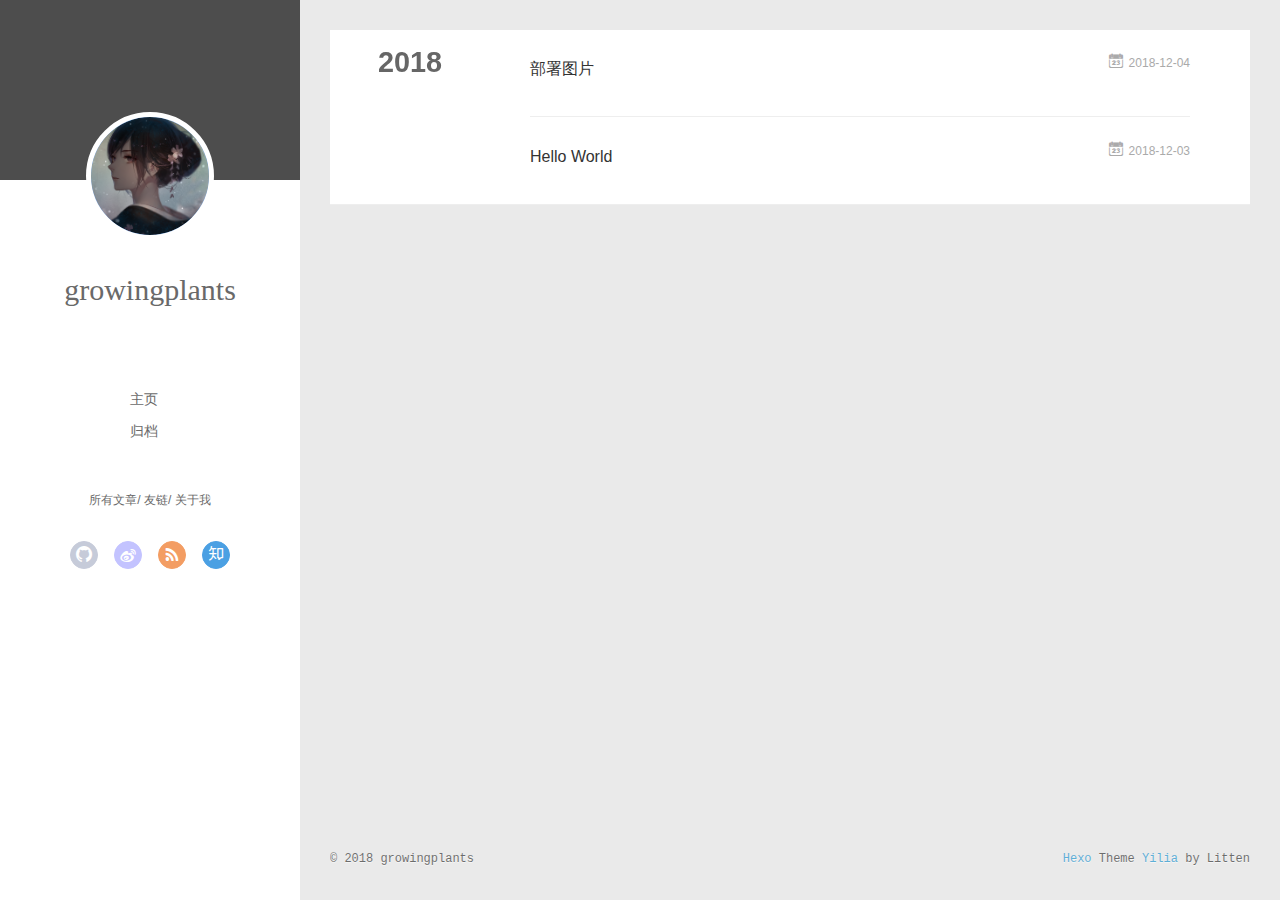
<file: archives/index.html>
<!DOCTYPE html>
<html>
<head><meta name="generator" content="Hexo 3.8.0">
  <meta charset="utf-8">
  
  <meta name="renderer" content="webkit">
  <meta http-equiv="X-UA-Compatible" content="IE=edge">
  <link rel="dns-prefetch" href="http://yoursite.com">
  <title>Archives | Hexo</title>
  <meta name="viewport" content="width=device-width, initial-scale=1, maximum-scale=1">
  <meta property="og:type" content="website">
<meta property="og:title" content="Hexo">
<meta property="og:url" content="http://yoursite.com/archives/index.html">
<meta property="og:site_name" content="Hexo">
<meta property="og:locale" content="default">
<meta name="twitter:card" content="summary">
<meta name="twitter:title" content="Hexo">
  
    <link rel="alternative" href="/atom.xml" title="Hexo" type="application/atom+xml">
  
  
    <link rel="icon" href="/favicon.png">
  
  <link rel="stylesheet" type="text/css" href="/./main.0cf68a.css">
  <style type="text/css">
  
    #container.show {
      background: linear-gradient(200deg,#a0cfe4,#e8c37e);
    }
  </style>
  

  

</head>
</html>
<body>
  <div id="container" q-class="show:isCtnShow">
    <canvas id="anm-canvas" class="anm-canvas"></canvas>
    <div class="left-col" q-class="show:isShow">
      
<div class="overlay" style="background: #4d4d4d"></div>
<div class="intrude-less">
	<header id="header" class="inner">
		<a href="/" class="profilepic">
			<img src="/assets/light.png" class="js-avatar">
		</a>
		<hgroup>
		  <h1 class="header-author"><a href="/">growingplants</a></h1>
		</hgroup>
		

		<nav class="header-menu">
			<ul>
			
				<li><a href="/">主页</a></li>
	        
				<li><a href="/archives/index.html">归档</a></li>
	        
			</ul>
		</nav>
		<nav class="header-smart-menu">
    		
    			
    			<a q-on="click: openSlider(e, 'innerArchive')" href="javascript:void(0)">所有文章</a>
    			
            
    			
    			<a q-on="click: openSlider(e, 'friends')" href="javascript:void(0)">友链</a>
    			
            
    			
    			<a q-on="click: openSlider(e, 'aboutme')" href="javascript:void(0)">关于我</a>
    			
            
		</nav>
		<nav class="header-nav">
			<div class="social">
				
					<a class="github" target="_blank" href="#" title="github"><i class="icon-github"></i></a>
		        
					<a class="weibo" target="_blank" href="#" title="weibo"><i class="icon-weibo"></i></a>
		        
					<a class="rss" target="_blank" href="#" title="rss"><i class="icon-rss"></i></a>
		        
					<a class="zhihu" target="_blank" href="#" title="zhihu"><i class="icon-zhihu"></i></a>
		        
			</div>
		</nav>
	</header>		
</div>

    </div>
    <div class="mid-col" q-class="show:isShow,hide:isShow|isFalse">
      
<nav id="mobile-nav">
  	<div class="overlay js-overlay" style="background: #4d4d4d"></div>
	<div class="btnctn js-mobile-btnctn">
  		<div class="slider-trigger list" q-on="click: openSlider(e)"><i class="icon icon-sort"></i></div>
	</div>
	<div class="intrude-less">
		<header id="header" class="inner">
			<div class="profilepic">
				<img src="/assets/light.png" class="js-avatar">
			</div>
			<hgroup>
			  <h1 class="header-author js-header-author">growingplants</h1>
			</hgroup>
			
			
			
				
			
				
			
			
			
			<nav class="header-nav">
				<div class="social">
					
						<a class="github" target="_blank" href="#" title="github"><i class="icon-github"></i></a>
			        
						<a class="weibo" target="_blank" href="#" title="weibo"><i class="icon-weibo"></i></a>
			        
						<a class="rss" target="_blank" href="#" title="rss"><i class="icon-rss"></i></a>
			        
						<a class="zhihu" target="_blank" href="#" title="zhihu"><i class="icon-zhihu"></i></a>
			        
				</div>
			</nav>

			<nav class="header-menu js-header-menu">
				<ul style="width: 50%">
				
				
					<li style="width: 50%"><a href="/">主页</a></li>
		        
					<li style="width: 50%"><a href="/archives/index.html">归档</a></li>
		        
				</ul>
			</nav>
		</header>				
	</div>
	<div class="mobile-mask" style="display:none" q-show="isShow"></div>
</nav>

      <div id="wrapper" class="body-wrap">
        <div class="menu-l">
          <div class="canvas-wrap">
            <canvas data-colors="#eaeaea" data-sectionHeight="100" data-contentId="js-content" id="myCanvas1" class="anm-canvas"></canvas>
          </div>
          <div id="js-content" class="content-ll">
            
  
  
    
    
      
      
      <section class="archives-wrap">
        <div class="archive-year-wrap">
          <a href="/archives/2018" class="archive-year">2018</a>
        </div>
        <div class="archives">
    
    <article class="archive-article archive-type-post">
  <div class="archive-article-inner">
    <header class="archive-article-header">
      	<div class="article-meta">
	      	<a href="/2018/12/04/deploy-images/" class="archive-article-date">
  	<time datetime="2018-12-03T17:36:07.102Z" itemprop="datePublished"><i class="icon-calendar icon"></i>2018-12-04</time>
</a>
        </div>
    	 
  
    <h1 itemprop="name">
      <a class="archive-article-title" href="/2018/12/04/deploy-images/">部署图片</a>
    </h1>
  

        <div class="article-info info-on-right">
          
          

        </div>
        <div class="clearfix"></div>
    </header>
  </div>
</article>
  
    
    
    <article class="archive-article archive-type-post">
  <div class="archive-article-inner">
    <header class="archive-article-header">
      	<div class="article-meta">
	      	<a href="/2018/12/03/hello-world/" class="archive-article-date">
  	<time datetime="2018-12-03T15:51:37.834Z" itemprop="datePublished"><i class="icon-calendar icon"></i>2018-12-03</time>
</a>
        </div>
    	 
  
    <h1 itemprop="name">
      <a class="archive-article-title" href="/2018/12/03/hello-world/">Hello World</a>
    </h1>
  

        <div class="article-info info-on-right">
          
          

        </div>
        <div class="clearfix"></div>
    </header>
  </div>
</article>
  
  
    </div></section>
  

    


          </div>
        </div>
      </div>
      <footer id="footer">
  <div class="outer">
    <div id="footer-info">
    	<div class="footer-left">
    		&copy; 2018 growingplants
    	</div>
      	<div class="footer-right">
      		<a href="http://hexo.io/" target="_blank">Hexo</a>  Theme <a href="https://github.com/litten/hexo-theme-yilia" target="_blank">Yilia</a> by Litten
      	</div>
    </div>
  </div>
</footer>
    </div>
    <script>
	var yiliaConfig = {
		mathjax: false,
		isHome: false,
		isPost: false,
		isArchive: true,
		isTag: false,
		isCategory: false,
		open_in_new: false,
		toc_hide_index: true,
		root: "/",
		innerArchive: true,
		showTags: false
	}
</script>

<script>!function(t){function n(e){if(r[e])return r[e].exports;var i=r[e]={exports:{},id:e,loaded:!1};return t[e].call(i.exports,i,i.exports,n),i.loaded=!0,i.exports}var r={};n.m=t,n.c=r,n.p="./",n(0)}([function(t,n,r){r(195),t.exports=r(191)},function(t,n,r){var e=r(3),i=r(52),o=r(27),u=r(28),c=r(53),f="prototype",a=function(t,n,r){var s,l,h,v,p=t&a.F,d=t&a.G,y=t&a.S,g=t&a.P,b=t&a.B,m=d?e:y?e[n]||(e[n]={}):(e[n]||{})[f],x=d?i:i[n]||(i[n]={}),w=x[f]||(x[f]={});d&&(r=n);for(s in r)l=!p&&m&&void 0!==m[s],h=(l?m:r)[s],v=b&&l?c(h,e):g&&"function"==typeof h?c(Function.call,h):h,m&&u(m,s,h,t&a.U),x[s]!=h&&o(x,s,v),g&&w[s]!=h&&(w[s]=h)};e.core=i,a.F=1,a.G=2,a.S=4,a.P=8,a.B=16,a.W=32,a.U=64,a.R=128,t.exports=a},function(t,n,r){var e=r(6);t.exports=function(t){if(!e(t))throw TypeError(t+" is not an object!");return t}},function(t,n){var r=t.exports="undefined"!=typeof window&&window.Math==Math?window:"undefined"!=typeof self&&self.Math==Math?self:Function("return this")();"number"==typeof __g&&(__g=r)},function(t,n){t.exports=function(t){try{return!!t()}catch(t){return!0}}},function(t,n){var r=t.exports="undefined"!=typeof window&&window.Math==Math?window:"undefined"!=typeof self&&self.Math==Math?self:Function("return this")();"number"==typeof __g&&(__g=r)},function(t,n){t.exports=function(t){return"object"==typeof t?null!==t:"function"==typeof t}},function(t,n,r){var e=r(126)("wks"),i=r(76),o=r(3).Symbol,u="function"==typeof o;(t.exports=function(t){return e[t]||(e[t]=u&&o[t]||(u?o:i)("Symbol."+t))}).store=e},function(t,n){var r={}.hasOwnProperty;t.exports=function(t,n){return r.call(t,n)}},function(t,n,r){var e=r(94),i=r(33);t.exports=function(t){return e(i(t))}},function(t,n,r){t.exports=!r(4)(function(){return 7!=Object.defineProperty({},"a",{get:function(){return 7}}).a})},function(t,n,r){var e=r(2),i=r(167),o=r(50),u=Object.defineProperty;n.f=r(10)?Object.defineProperty:function(t,n,r){if(e(t),n=o(n,!0),e(r),i)try{return u(t,n,r)}catch(t){}if("get"in r||"set"in r)throw TypeError("Accessors not supported!");return"value"in r&&(t[n]=r.value),t}},function(t,n,r){t.exports=!r(18)(function(){return 7!=Object.defineProperty({},"a",{get:function(){return 7}}).a})},function(t,n,r){var e=r(14),i=r(22);t.exports=r(12)?function(t,n,r){return e.f(t,n,i(1,r))}:function(t,n,r){return t[n]=r,t}},function(t,n,r){var e=r(20),i=r(58),o=r(42),u=Object.defineProperty;n.f=r(12)?Object.defineProperty:function(t,n,r){if(e(t),n=o(n,!0),e(r),i)try{return u(t,n,r)}catch(t){}if("get"in r||"set"in r)throw TypeError("Accessors not supported!");return"value"in r&&(t[n]=r.value),t}},function(t,n,r){var e=r(40)("wks"),i=r(23),o=r(5).Symbol,u="function"==typeof o;(t.exports=function(t){return e[t]||(e[t]=u&&o[t]||(u?o:i)("Symbol."+t))}).store=e},function(t,n,r){var e=r(67),i=Math.min;t.exports=function(t){return t>0?i(e(t),9007199254740991):0}},function(t,n,r){var e=r(46);t.exports=function(t){return Object(e(t))}},function(t,n){t.exports=function(t){try{return!!t()}catch(t){return!0}}},function(t,n,r){var e=r(63),i=r(34);t.exports=Object.keys||function(t){return e(t,i)}},function(t,n,r){var e=r(21);t.exports=function(t){if(!e(t))throw TypeError(t+" is not an object!");return t}},function(t,n){t.exports=function(t){return"object"==typeof t?null!==t:"function"==typeof t}},function(t,n){t.exports=function(t,n){return{enumerable:!(1&t),configurable:!(2&t),writable:!(4&t),value:n}}},function(t,n){var r=0,e=Math.random();t.exports=function(t){return"Symbol(".concat(void 0===t?"":t,")_",(++r+e).toString(36))}},function(t,n){var r={}.hasOwnProperty;t.exports=function(t,n){return r.call(t,n)}},function(t,n){var r=t.exports={version:"2.4.0"};"number"==typeof __e&&(__e=r)},function(t,n){t.exports=function(t){if("function"!=typeof t)throw TypeError(t+" is not a function!");return t}},function(t,n,r){var e=r(11),i=r(66);t.exports=r(10)?function(t,n,r){return e.f(t,n,i(1,r))}:function(t,n,r){return t[n]=r,t}},function(t,n,r){var e=r(3),i=r(27),o=r(24),u=r(76)("src"),c="toString",f=Function[c],a=(""+f).split(c);r(52).inspectSource=function(t){return f.call(t)},(t.exports=function(t,n,r,c){var f="function"==typeof r;f&&(o(r,"name")||i(r,"name",n)),t[n]!==r&&(f&&(o(r,u)||i(r,u,t[n]?""+t[n]:a.join(String(n)))),t===e?t[n]=r:c?t[n]?t[n]=r:i(t,n,r):(delete t[n],i(t,n,r)))})(Function.prototype,c,function(){return"function"==typeof this&&this[u]||f.call(this)})},function(t,n,r){var e=r(1),i=r(4),o=r(46),u=function(t,n,r,e){var i=String(o(t)),u="<"+n;return""!==r&&(u+=" "+r+'="'+String(e).replace(/"/g,"&quot;")+'"'),u+">"+i+"</"+n+">"};t.exports=function(t,n){var r={};r[t]=n(u),e(e.P+e.F*i(function(){var n=""[t]('"');return n!==n.toLowerCase()||n.split('"').length>3}),"String",r)}},function(t,n,r){var e=r(115),i=r(46);t.exports=function(t){return e(i(t))}},function(t,n,r){var e=r(116),i=r(66),o=r(30),u=r(50),c=r(24),f=r(167),a=Object.getOwnPropertyDescriptor;n.f=r(10)?a:function(t,n){if(t=o(t),n=u(n,!0),f)try{return a(t,n)}catch(t){}if(c(t,n))return i(!e.f.call(t,n),t[n])}},function(t,n,r){var e=r(24),i=r(17),o=r(145)("IE_PROTO"),u=Object.prototype;t.exports=Object.getPrototypeOf||function(t){return t=i(t),e(t,o)?t[o]:"function"==typeof t.constructor&&t instanceof t.constructor?t.constructor.prototype:t instanceof Object?u:null}},function(t,n){t.exports=function(t){if(void 0==t)throw TypeError("Can't call method on  "+t);return t}},function(t,n){t.exports="constructor,hasOwnProperty,isPrototypeOf,propertyIsEnumerable,toLocaleString,toString,valueOf".split(",")},function(t,n){t.exports={}},function(t,n){t.exports=!0},function(t,n){n.f={}.propertyIsEnumerable},function(t,n,r){var e=r(14).f,i=r(8),o=r(15)("toStringTag");t.exports=function(t,n,r){t&&!i(t=r?t:t.prototype,o)&&e(t,o,{configurable:!0,value:n})}},function(t,n,r){var e=r(40)("keys"),i=r(23);t.exports=function(t){return e[t]||(e[t]=i(t))}},function(t,n,r){var e=r(5),i="__core-js_shared__",o=e[i]||(e[i]={});t.exports=function(t){return o[t]||(o[t]={})}},function(t,n){var r=Math.ceil,e=Math.floor;t.exports=function(t){return isNaN(t=+t)?0:(t>0?e:r)(t)}},function(t,n,r){var e=r(21);t.exports=function(t,n){if(!e(t))return t;var r,i;if(n&&"function"==typeof(r=t.toString)&&!e(i=r.call(t)))return i;if("function"==typeof(r=t.valueOf)&&!e(i=r.call(t)))return i;if(!n&&"function"==typeof(r=t.toString)&&!e(i=r.call(t)))return i;throw TypeError("Can't convert object to primitive value")}},function(t,n,r){var e=r(5),i=r(25),o=r(36),u=r(44),c=r(14).f;t.exports=function(t){var n=i.Symbol||(i.Symbol=o?{}:e.Symbol||{});"_"==t.charAt(0)||t in n||c(n,t,{value:u.f(t)})}},function(t,n,r){n.f=r(15)},function(t,n){var r={}.toString;t.exports=function(t){return r.call(t).slice(8,-1)}},function(t,n){t.exports=function(t){if(void 0==t)throw TypeError("Can't call method on  "+t);return t}},function(t,n,r){var e=r(4);t.exports=function(t,n){return!!t&&e(function(){n?t.call(null,function(){},1):t.call(null)})}},function(t,n,r){var e=r(53),i=r(115),o=r(17),u=r(16),c=r(203);t.exports=function(t,n){var r=1==t,f=2==t,a=3==t,s=4==t,l=6==t,h=5==t||l,v=n||c;return function(n,c,p){for(var d,y,g=o(n),b=i(g),m=e(c,p,3),x=u(b.length),w=0,S=r?v(n,x):f?v(n,0):void 0;x>w;w++)if((h||w in b)&&(d=b[w],y=m(d,w,g),t))if(r)S[w]=y;else if(y)switch(t){case 3:return!0;case 5:return d;case 6:return w;case 2:S.push(d)}else if(s)return!1;return l?-1:a||s?s:S}}},function(t,n,r){var e=r(1),i=r(52),o=r(4);t.exports=function(t,n){var r=(i.Object||{})[t]||Object[t],u={};u[t]=n(r),e(e.S+e.F*o(function(){r(1)}),"Object",u)}},function(t,n,r){var e=r(6);t.exports=function(t,n){if(!e(t))return t;var r,i;if(n&&"function"==typeof(r=t.toString)&&!e(i=r.call(t)))return i;if("function"==typeof(r=t.valueOf)&&!e(i=r.call(t)))return i;if(!n&&"function"==typeof(r=t.toString)&&!e(i=r.call(t)))return i;throw TypeError("Can't convert object to primitive value")}},function(t,n,r){var e=r(5),i=r(25),o=r(91),u=r(13),c="prototype",f=function(t,n,r){var a,s,l,h=t&f.F,v=t&f.G,p=t&f.S,d=t&f.P,y=t&f.B,g=t&f.W,b=v?i:i[n]||(i[n]={}),m=b[c],x=v?e:p?e[n]:(e[n]||{})[c];v&&(r=n);for(a in r)(s=!h&&x&&void 0!==x[a])&&a in b||(l=s?x[a]:r[a],b[a]=v&&"function"!=typeof x[a]?r[a]:y&&s?o(l,e):g&&x[a]==l?function(t){var n=function(n,r,e){if(this instanceof t){switch(arguments.length){case 0:return new t;case 1:return new t(n);case 2:return new t(n,r)}return new t(n,r,e)}return t.apply(this,arguments)};return n[c]=t[c],n}(l):d&&"function"==typeof l?o(Function.call,l):l,d&&((b.virtual||(b.virtual={}))[a]=l,t&f.R&&m&&!m[a]&&u(m,a,l)))};f.F=1,f.G=2,f.S=4,f.P=8,f.B=16,f.W=32,f.U=64,f.R=128,t.exports=f},function(t,n){var r=t.exports={version:"2.4.0"};"number"==typeof __e&&(__e=r)},function(t,n,r){var e=r(26);t.exports=function(t,n,r){if(e(t),void 0===n)return t;switch(r){case 1:return function(r){return t.call(n,r)};case 2:return function(r,e){return t.call(n,r,e)};case 3:return function(r,e,i){return t.call(n,r,e,i)}}return function(){return t.apply(n,arguments)}}},function(t,n,r){var e=r(183),i=r(1),o=r(126)("metadata"),u=o.store||(o.store=new(r(186))),c=function(t,n,r){var i=u.get(t);if(!i){if(!r)return;u.set(t,i=new e)}var o=i.get(n);if(!o){if(!r)return;i.set(n,o=new e)}return o},f=function(t,n,r){var e=c(n,r,!1);return void 0!==e&&e.has(t)},a=function(t,n,r){var e=c(n,r,!1);return void 0===e?void 0:e.get(t)},s=function(t,n,r,e){c(r,e,!0).set(t,n)},l=function(t,n){var r=c(t,n,!1),e=[];return r&&r.forEach(function(t,n){e.push(n)}),e},h=function(t){return void 0===t||"symbol"==typeof t?t:String(t)},v=function(t){i(i.S,"Reflect",t)};t.exports={store:u,map:c,has:f,get:a,set:s,keys:l,key:h,exp:v}},function(t,n,r){"use strict";if(r(10)){var e=r(69),i=r(3),o=r(4),u=r(1),c=r(127),f=r(152),a=r(53),s=r(68),l=r(66),h=r(27),v=r(73),p=r(67),d=r(16),y=r(75),g=r(50),b=r(24),m=r(180),x=r(114),w=r(6),S=r(17),_=r(137),O=r(70),E=r(32),P=r(71).f,j=r(154),F=r(76),M=r(7),A=r(48),N=r(117),T=r(146),I=r(155),k=r(80),L=r(123),R=r(74),C=r(130),D=r(160),U=r(11),W=r(31),G=U.f,B=W.f,V=i.RangeError,z=i.TypeError,q=i.Uint8Array,K="ArrayBuffer",J="Shared"+K,Y="BYTES_PER_ELEMENT",H="prototype",$=Array[H],X=f.ArrayBuffer,Q=f.DataView,Z=A(0),tt=A(2),nt=A(3),rt=A(4),et=A(5),it=A(6),ot=N(!0),ut=N(!1),ct=I.values,ft=I.keys,at=I.entries,st=$.lastIndexOf,lt=$.reduce,ht=$.reduceRight,vt=$.join,pt=$.sort,dt=$.slice,yt=$.toString,gt=$.toLocaleString,bt=M("iterator"),mt=M("toStringTag"),xt=F("typed_constructor"),wt=F("def_constructor"),St=c.CONSTR,_t=c.TYPED,Ot=c.VIEW,Et="Wrong length!",Pt=A(1,function(t,n){return Tt(T(t,t[wt]),n)}),jt=o(function(){return 1===new q(new Uint16Array([1]).buffer)[0]}),Ft=!!q&&!!q[H].set&&o(function(){new q(1).set({})}),Mt=function(t,n){if(void 0===t)throw z(Et);var r=+t,e=d(t);if(n&&!m(r,e))throw V(Et);return e},At=function(t,n){var r=p(t);if(r<0||r%n)throw V("Wrong offset!");return r},Nt=function(t){if(w(t)&&_t in t)return t;throw z(t+" is not a typed array!")},Tt=function(t,n){if(!(w(t)&&xt in t))throw z("It is not a typed array constructor!");return new t(n)},It=function(t,n){return kt(T(t,t[wt]),n)},kt=function(t,n){for(var r=0,e=n.length,i=Tt(t,e);e>r;)i[r]=n[r++];return i},Lt=function(t,n,r){G(t,n,{get:function(){return this._d[r]}})},Rt=function(t){var n,r,e,i,o,u,c=S(t),f=arguments.length,s=f>1?arguments[1]:void 0,l=void 0!==s,h=j(c);if(void 0!=h&&!_(h)){for(u=h.call(c),e=[],n=0;!(o=u.next()).done;n++)e.push(o.value);c=e}for(l&&f>2&&(s=a(s,arguments[2],2)),n=0,r=d(c.length),i=Tt(this,r);r>n;n++)i[n]=l?s(c[n],n):c[n];return i},Ct=function(){for(var t=0,n=arguments.length,r=Tt(this,n);n>t;)r[t]=arguments[t++];return r},Dt=!!q&&o(function(){gt.call(new q(1))}),Ut=function(){return gt.apply(Dt?dt.call(Nt(this)):Nt(this),arguments)},Wt={copyWithin:function(t,n){return D.call(Nt(this),t,n,arguments.length>2?arguments[2]:void 0)},every:function(t){return rt(Nt(this),t,arguments.length>1?arguments[1]:void 0)},fill:function(t){return C.apply(Nt(this),arguments)},filter:function(t){return It(this,tt(Nt(this),t,arguments.length>1?arguments[1]:void 0))},find:function(t){return et(Nt(this),t,arguments.length>1?arguments[1]:void 0)},findIndex:function(t){return it(Nt(this),t,arguments.length>1?arguments[1]:void 0)},forEach:function(t){Z(Nt(this),t,arguments.length>1?arguments[1]:void 0)},indexOf:function(t){return ut(Nt(this),t,arguments.length>1?arguments[1]:void 0)},includes:function(t){return ot(Nt(this),t,arguments.length>1?arguments[1]:void 0)},join:function(t){return vt.apply(Nt(this),arguments)},lastIndexOf:function(t){return st.apply(Nt(this),arguments)},map:function(t){return Pt(Nt(this),t,arguments.length>1?arguments[1]:void 0)},reduce:function(t){return lt.apply(Nt(this),arguments)},reduceRight:function(t){return ht.apply(Nt(this),arguments)},reverse:function(){for(var t,n=this,r=Nt(n).length,e=Math.floor(r/2),i=0;i<e;)t=n[i],n[i++]=n[--r],n[r]=t;return n},some:function(t){return nt(Nt(this),t,arguments.length>1?arguments[1]:void 0)},sort:function(t){return pt.call(Nt(this),t)},subarray:function(t,n){var r=Nt(this),e=r.length,i=y(t,e);return new(T(r,r[wt]))(r.buffer,r.byteOffset+i*r.BYTES_PER_ELEMENT,d((void 0===n?e:y(n,e))-i))}},Gt=function(t,n){return It(this,dt.call(Nt(this),t,n))},Bt=function(t){Nt(this);var n=At(arguments[1],1),r=this.length,e=S(t),i=d(e.length),o=0;if(i+n>r)throw V(Et);for(;o<i;)this[n+o]=e[o++]},Vt={entries:function(){return at.call(Nt(this))},keys:function(){return ft.call(Nt(this))},values:function(){return ct.call(Nt(this))}},zt=function(t,n){return w(t)&&t[_t]&&"symbol"!=typeof n&&n in t&&String(+n)==String(n)},qt=function(t,n){return zt(t,n=g(n,!0))?l(2,t[n]):B(t,n)},Kt=function(t,n,r){return!(zt(t,n=g(n,!0))&&w(r)&&b(r,"value"))||b(r,"get")||b(r,"set")||r.configurable||b(r,"writable")&&!r.writable||b(r,"enumerable")&&!r.enumerable?G(t,n,r):(t[n]=r.value,t)};St||(W.f=qt,U.f=Kt),u(u.S+u.F*!St,"Object",{getOwnPropertyDescriptor:qt,defineProperty:Kt}),o(function(){yt.call({})})&&(yt=gt=function(){return vt.call(this)});var Jt=v({},Wt);v(Jt,Vt),h(Jt,bt,Vt.values),v(Jt,{slice:Gt,set:Bt,constructor:function(){},toString:yt,toLocaleString:Ut}),Lt(Jt,"buffer","b"),Lt(Jt,"byteOffset","o"),Lt(Jt,"byteLength","l"),Lt(Jt,"length","e"),G(Jt,mt,{get:function(){return this[_t]}}),t.exports=function(t,n,r,f){f=!!f;var a=t+(f?"Clamped":"")+"Array",l="Uint8Array"!=a,v="get"+t,p="set"+t,y=i[a],g=y||{},b=y&&E(y),m=!y||!c.ABV,S={},_=y&&y[H],j=function(t,r){var e=t._d;return e.v[v](r*n+e.o,jt)},F=function(t,r,e){var i=t._d;f&&(e=(e=Math.round(e))<0?0:e>255?255:255&e),i.v[p](r*n+i.o,e,jt)},M=function(t,n){G(t,n,{get:function(){return j(this,n)},set:function(t){return F(this,n,t)},enumerable:!0})};m?(y=r(function(t,r,e,i){s(t,y,a,"_d");var o,u,c,f,l=0,v=0;if(w(r)){if(!(r instanceof X||(f=x(r))==K||f==J))return _t in r?kt(y,r):Rt.call(y,r);o=r,v=At(e,n);var p=r.byteLength;if(void 0===i){if(p%n)throw V(Et);if((u=p-v)<0)throw V(Et)}else if((u=d(i)*n)+v>p)throw V(Et);c=u/n}else c=Mt(r,!0),u=c*n,o=new X(u);for(h(t,"_d",{b:o,o:v,l:u,e:c,v:new Q(o)});l<c;)M(t,l++)}),_=y[H]=O(Jt),h(_,"constructor",y)):L(function(t){new y(null),new y(t)},!0)||(y=r(function(t,r,e,i){s(t,y,a);var o;return w(r)?r instanceof X||(o=x(r))==K||o==J?void 0!==i?new g(r,At(e,n),i):void 0!==e?new g(r,At(e,n)):new g(r):_t in r?kt(y,r):Rt.call(y,r):new g(Mt(r,l))}),Z(b!==Function.prototype?P(g).concat(P(b)):P(g),function(t){t in y||h(y,t,g[t])}),y[H]=_,e||(_.constructor=y));var A=_[bt],N=!!A&&("values"==A.name||void 0==A.name),T=Vt.values;h(y,xt,!0),h(_,_t,a),h(_,Ot,!0),h(_,wt,y),(f?new y(1)[mt]==a:mt in _)||G(_,mt,{get:function(){return a}}),S[a]=y,u(u.G+u.W+u.F*(y!=g),S),u(u.S,a,{BYTES_PER_ELEMENT:n,from:Rt,of:Ct}),Y in _||h(_,Y,n),u(u.P,a,Wt),R(a),u(u.P+u.F*Ft,a,{set:Bt}),u(u.P+u.F*!N,a,Vt),u(u.P+u.F*(_.toString!=yt),a,{toString:yt}),u(u.P+u.F*o(function(){new y(1).slice()}),a,{slice:Gt}),u(u.P+u.F*(o(function(){return[1,2].toLocaleString()!=new y([1,2]).toLocaleString()})||!o(function(){_.toLocaleString.call([1,2])})),a,{toLocaleString:Ut}),k[a]=N?A:T,e||N||h(_,bt,T)}}else t.exports=function(){}},function(t,n){var r={}.toString;t.exports=function(t){return r.call(t).slice(8,-1)}},function(t,n,r){var e=r(21),i=r(5).document,o=e(i)&&e(i.createElement);t.exports=function(t){return o?i.createElement(t):{}}},function(t,n,r){t.exports=!r(12)&&!r(18)(function(){return 7!=Object.defineProperty(r(57)("div"),"a",{get:function(){return 7}}).a})},function(t,n,r){"use strict";var e=r(36),i=r(51),o=r(64),u=r(13),c=r(8),f=r(35),a=r(96),s=r(38),l=r(103),h=r(15)("iterator"),v=!([].keys&&"next"in[].keys()),p="keys",d="values",y=function(){return this};t.exports=function(t,n,r,g,b,m,x){a(r,n,g);var w,S,_,O=function(t){if(!v&&t in F)return F[t];switch(t){case p:case d:return function(){return new r(this,t)}}return function(){return new r(this,t)}},E=n+" Iterator",P=b==d,j=!1,F=t.prototype,M=F[h]||F["@@iterator"]||b&&F[b],A=M||O(b),N=b?P?O("entries"):A:void 0,T="Array"==n?F.entries||M:M;if(T&&(_=l(T.call(new t)))!==Object.prototype&&(s(_,E,!0),e||c(_,h)||u(_,h,y)),P&&M&&M.name!==d&&(j=!0,A=function(){return M.call(this)}),e&&!x||!v&&!j&&F[h]||u(F,h,A),f[n]=A,f[E]=y,b)if(w={values:P?A:O(d),keys:m?A:O(p),entries:N},x)for(S in w)S in F||o(F,S,w[S]);else i(i.P+i.F*(v||j),n,w);return w}},function(t,n,r){var e=r(20),i=r(100),o=r(34),u=r(39)("IE_PROTO"),c=function(){},f="prototype",a=function(){var t,n=r(57)("iframe"),e=o.length;for(n.style.display="none",r(93).appendChild(n),n.src="javascript:",t=n.contentWindow.document,t.open(),t.write("<script>document.F=Object<\/script>"),t.close(),a=t.F;e--;)delete a[f][o[e]];return a()};t.exports=Object.create||function(t,n){var r;return null!==t?(c[f]=e(t),r=new c,c[f]=null,r[u]=t):r=a(),void 0===n?r:i(r,n)}},function(t,n,r){var e=r(63),i=r(34).concat("length","prototype");n.f=Object.getOwnPropertyNames||function(t){return e(t,i)}},function(t,n){n.f=Object.getOwnPropertySymbols},function(t,n,r){var e=r(8),i=r(9),o=r(90)(!1),u=r(39)("IE_PROTO");t.exports=function(t,n){var r,c=i(t),f=0,a=[];for(r in c)r!=u&&e(c,r)&&a.push(r);for(;n.length>f;)e(c,r=n[f++])&&(~o(a,r)||a.push(r));return a}},function(t,n,r){t.exports=r(13)},function(t,n,r){var e=r(76)("meta"),i=r(6),o=r(24),u=r(11).f,c=0,f=Object.isExtensible||function(){return!0},a=!r(4)(function(){return f(Object.preventExtensions({}))}),s=function(t){u(t,e,{value:{i:"O"+ ++c,w:{}}})},l=function(t,n){if(!i(t))return"symbol"==typeof t?t:("string"==typeof t?"S":"P")+t;if(!o(t,e)){if(!f(t))return"F";if(!n)return"E";s(t)}return t[e].i},h=function(t,n){if(!o(t,e)){if(!f(t))return!0;if(!n)return!1;s(t)}return t[e].w},v=function(t){return a&&p.NEED&&f(t)&&!o(t,e)&&s(t),t},p=t.exports={KEY:e,NEED:!1,fastKey:l,getWeak:h,onFreeze:v}},function(t,n){t.exports=function(t,n){return{enumerable:!(1&t),configurable:!(2&t),writable:!(4&t),value:n}}},function(t,n){var r=Math.ceil,e=Math.floor;t.exports=function(t){return isNaN(t=+t)?0:(t>0?e:r)(t)}},function(t,n){t.exports=function(t,n,r,e){if(!(t instanceof n)||void 0!==e&&e in t)throw TypeError(r+": incorrect invocation!");return t}},function(t,n){t.exports=!1},function(t,n,r){var e=r(2),i=r(173),o=r(133),u=r(145)("IE_PROTO"),c=function(){},f="prototype",a=function(){var t,n=r(132)("iframe"),e=o.length;for(n.style.display="none",r(135).appendChild(n),n.src="javascript:",t=n.contentWindow.document,t.open(),t.write("<script>document.F=Object<\/script>"),t.close(),a=t.F;e--;)delete a[f][o[e]];return a()};t.exports=Object.create||function(t,n){var r;return null!==t?(c[f]=e(t),r=new c,c[f]=null,r[u]=t):r=a(),void 0===n?r:i(r,n)}},function(t,n,r){var e=r(175),i=r(133).concat("length","prototype");n.f=Object.getOwnPropertyNames||function(t){return e(t,i)}},function(t,n,r){var e=r(175),i=r(133);t.exports=Object.keys||function(t){return e(t,i)}},function(t,n,r){var e=r(28);t.exports=function(t,n,r){for(var i in n)e(t,i,n[i],r);return t}},function(t,n,r){"use strict";var e=r(3),i=r(11),o=r(10),u=r(7)("species");t.exports=function(t){var n=e[t];o&&n&&!n[u]&&i.f(n,u,{configurable:!0,get:function(){return this}})}},function(t,n,r){var e=r(67),i=Math.max,o=Math.min;t.exports=function(t,n){return t=e(t),t<0?i(t+n,0):o(t,n)}},function(t,n){var r=0,e=Math.random();t.exports=function(t){return"Symbol(".concat(void 0===t?"":t,")_",(++r+e).toString(36))}},function(t,n,r){var e=r(33);t.exports=function(t){return Object(e(t))}},function(t,n,r){var e=r(7)("unscopables"),i=Array.prototype;void 0==i[e]&&r(27)(i,e,{}),t.exports=function(t){i[e][t]=!0}},function(t,n,r){var e=r(53),i=r(169),o=r(137),u=r(2),c=r(16),f=r(154),a={},s={},n=t.exports=function(t,n,r,l,h){var v,p,d,y,g=h?function(){return t}:f(t),b=e(r,l,n?2:1),m=0;if("function"!=typeof g)throw TypeError(t+" is not iterable!");if(o(g)){for(v=c(t.length);v>m;m++)if((y=n?b(u(p=t[m])[0],p[1]):b(t[m]))===a||y===s)return y}else for(d=g.call(t);!(p=d.next()).done;)if((y=i(d,b,p.value,n))===a||y===s)return y};n.BREAK=a,n.RETURN=s},function(t,n){t.exports={}},function(t,n,r){var e=r(11).f,i=r(24),o=r(7)("toStringTag");t.exports=function(t,n,r){t&&!i(t=r?t:t.prototype,o)&&e(t,o,{configurable:!0,value:n})}},function(t,n,r){var e=r(1),i=r(46),o=r(4),u=r(150),c="["+u+"]",f="​",a=RegExp("^"+c+c+"*"),s=RegExp(c+c+"*$"),l=function(t,n,r){var i={},c=o(function(){return!!u[t]()||f[t]()!=f}),a=i[t]=c?n(h):u[t];r&&(i[r]=a),e(e.P+e.F*c,"String",i)},h=l.trim=function(t,n){return t=String(i(t)),1&n&&(t=t.replace(a,"")),2&n&&(t=t.replace(s,"")),t};t.exports=l},function(t,n,r){t.exports={default:r(86),__esModule:!0}},function(t,n,r){t.exports={default:r(87),__esModule:!0}},function(t,n,r){"use strict";function e(t){return t&&t.__esModule?t:{default:t}}n.__esModule=!0;var i=r(84),o=e(i),u=r(83),c=e(u),f="function"==typeof c.default&&"symbol"==typeof o.default?function(t){return typeof t}:function(t){return t&&"function"==typeof c.default&&t.constructor===c.default&&t!==c.default.prototype?"symbol":typeof t};n.default="function"==typeof c.default&&"symbol"===f(o.default)?function(t){return void 0===t?"undefined":f(t)}:function(t){return t&&"function"==typeof c.default&&t.constructor===c.default&&t!==c.default.prototype?"symbol":void 0===t?"undefined":f(t)}},function(t,n,r){r(110),r(108),r(111),r(112),t.exports=r(25).Symbol},function(t,n,r){r(109),r(113),t.exports=r(44).f("iterator")},function(t,n){t.exports=function(t){if("function"!=typeof t)throw TypeError(t+" is not a function!");return t}},function(t,n){t.exports=function(){}},function(t,n,r){var e=r(9),i=r(106),o=r(105);t.exports=function(t){return function(n,r,u){var c,f=e(n),a=i(f.length),s=o(u,a);if(t&&r!=r){for(;a>s;)if((c=f[s++])!=c)return!0}else for(;a>s;s++)if((t||s in f)&&f[s]===r)return t||s||0;return!t&&-1}}},function(t,n,r){var e=r(88);t.exports=function(t,n,r){if(e(t),void 0===n)return t;switch(r){case 1:return function(r){return t.call(n,r)};case 2:return function(r,e){return t.call(n,r,e)};case 3:return function(r,e,i){return t.call(n,r,e,i)}}return function(){return t.apply(n,arguments)}}},function(t,n,r){var e=r(19),i=r(62),o=r(37);t.exports=function(t){var n=e(t),r=i.f;if(r)for(var u,c=r(t),f=o.f,a=0;c.length>a;)f.call(t,u=c[a++])&&n.push(u);return n}},function(t,n,r){t.exports=r(5).document&&document.documentElement},function(t,n,r){var e=r(56);t.exports=Object("z").propertyIsEnumerable(0)?Object:function(t){return"String"==e(t)?t.split(""):Object(t)}},function(t,n,r){var e=r(56);t.exports=Array.isArray||function(t){return"Array"==e(t)}},function(t,n,r){"use strict";var e=r(60),i=r(22),o=r(38),u={};r(13)(u,r(15)("iterator"),function(){return this}),t.exports=function(t,n,r){t.prototype=e(u,{next:i(1,r)}),o(t,n+" Iterator")}},function(t,n){t.exports=function(t,n){return{value:n,done:!!t}}},function(t,n,r){var e=r(19),i=r(9);t.exports=function(t,n){for(var r,o=i(t),u=e(o),c=u.length,f=0;c>f;)if(o[r=u[f++]]===n)return r}},function(t,n,r){var e=r(23)("meta"),i=r(21),o=r(8),u=r(14).f,c=0,f=Object.isExtensible||function(){return!0},a=!r(18)(function(){return f(Object.preventExtensions({}))}),s=function(t){u(t,e,{value:{i:"O"+ ++c,w:{}}})},l=function(t,n){if(!i(t))return"symbol"==typeof t?t:("string"==typeof t?"S":"P")+t;if(!o(t,e)){if(!f(t))return"F";if(!n)return"E";s(t)}return t[e].i},h=function(t,n){if(!o(t,e)){if(!f(t))return!0;if(!n)return!1;s(t)}return t[e].w},v=function(t){return a&&p.NEED&&f(t)&&!o(t,e)&&s(t),t},p=t.exports={KEY:e,NEED:!1,fastKey:l,getWeak:h,onFreeze:v}},function(t,n,r){var e=r(14),i=r(20),o=r(19);t.exports=r(12)?Object.defineProperties:function(t,n){i(t);for(var r,u=o(n),c=u.length,f=0;c>f;)e.f(t,r=u[f++],n[r]);return t}},function(t,n,r){var e=r(37),i=r(22),o=r(9),u=r(42),c=r(8),f=r(58),a=Object.getOwnPropertyDescriptor;n.f=r(12)?a:function(t,n){if(t=o(t),n=u(n,!0),f)try{return a(t,n)}catch(t){}if(c(t,n))return i(!e.f.call(t,n),t[n])}},function(t,n,r){var e=r(9),i=r(61).f,o={}.toString,u="object"==typeof window&&window&&Object.getOwnPropertyNames?Object.getOwnPropertyNames(window):[],c=function(t){try{return i(t)}catch(t){return u.slice()}};t.exports.f=function(t){return u&&"[object Window]"==o.call(t)?c(t):i(e(t))}},function(t,n,r){var e=r(8),i=r(77),o=r(39)("IE_PROTO"),u=Object.prototype;t.exports=Object.getPrototypeOf||function(t){return t=i(t),e(t,o)?t[o]:"function"==typeof t.constructor&&t instanceof t.constructor?t.constructor.prototype:t instanceof Object?u:null}},function(t,n,r){var e=r(41),i=r(33);t.exports=function(t){return function(n,r){var o,u,c=String(i(n)),f=e(r),a=c.length;return f<0||f>=a?t?"":void 0:(o=c.charCodeAt(f),o<55296||o>56319||f+1===a||(u=c.charCodeAt(f+1))<56320||u>57343?t?c.charAt(f):o:t?c.slice(f,f+2):u-56320+(o-55296<<10)+65536)}}},function(t,n,r){var e=r(41),i=Math.max,o=Math.min;t.exports=function(t,n){return t=e(t),t<0?i(t+n,0):o(t,n)}},function(t,n,r){var e=r(41),i=Math.min;t.exports=function(t){return t>0?i(e(t),9007199254740991):0}},function(t,n,r){"use strict";var e=r(89),i=r(97),o=r(35),u=r(9);t.exports=r(59)(Array,"Array",function(t,n){this._t=u(t),this._i=0,this._k=n},function(){var t=this._t,n=this._k,r=this._i++;return!t||r>=t.length?(this._t=void 0,i(1)):"keys"==n?i(0,r):"values"==n?i(0,t[r]):i(0,[r,t[r]])},"values"),o.Arguments=o.Array,e("keys"),e("values"),e("entries")},function(t,n){},function(t,n,r){"use strict";var e=r(104)(!0);r(59)(String,"String",function(t){this._t=String(t),this._i=0},function(){var t,n=this._t,r=this._i;return r>=n.length?{value:void 0,done:!0}:(t=e(n,r),this._i+=t.length,{value:t,done:!1})})},function(t,n,r){"use strict";var e=r(5),i=r(8),o=r(12),u=r(51),c=r(64),f=r(99).KEY,a=r(18),s=r(40),l=r(38),h=r(23),v=r(15),p=r(44),d=r(43),y=r(98),g=r(92),b=r(95),m=r(20),x=r(9),w=r(42),S=r(22),_=r(60),O=r(102),E=r(101),P=r(14),j=r(19),F=E.f,M=P.f,A=O.f,N=e.Symbol,T=e.JSON,I=T&&T.stringify,k="prototype",L=v("_hidden"),R=v("toPrimitive"),C={}.propertyIsEnumerable,D=s("symbol-registry"),U=s("symbols"),W=s("op-symbols"),G=Object[k],B="function"==typeof N,V=e.QObject,z=!V||!V[k]||!V[k].findChild,q=o&&a(function(){return 7!=_(M({},"a",{get:function(){return M(this,"a",{value:7}).a}})).a})?function(t,n,r){var e=F(G,n);e&&delete G[n],M(t,n,r),e&&t!==G&&M(G,n,e)}:M,K=function(t){var n=U[t]=_(N[k]);return n._k=t,n},J=B&&"symbol"==typeof N.iterator?function(t){return"symbol"==typeof t}:function(t){return t instanceof N},Y=function(t,n,r){return t===G&&Y(W,n,r),m(t),n=w(n,!0),m(r),i(U,n)?(r.enumerable?(i(t,L)&&t[L][n]&&(t[L][n]=!1),r=_(r,{enumerable:S(0,!1)})):(i(t,L)||M(t,L,S(1,{})),t[L][n]=!0),q(t,n,r)):M(t,n,r)},H=function(t,n){m(t);for(var r,e=g(n=x(n)),i=0,o=e.length;o>i;)Y(t,r=e[i++],n[r]);return t},$=function(t,n){return void 0===n?_(t):H(_(t),n)},X=function(t){var n=C.call(this,t=w(t,!0));return!(this===G&&i(U,t)&&!i(W,t))&&(!(n||!i(this,t)||!i(U,t)||i(this,L)&&this[L][t])||n)},Q=function(t,n){if(t=x(t),n=w(n,!0),t!==G||!i(U,n)||i(W,n)){var r=F(t,n);return!r||!i(U,n)||i(t,L)&&t[L][n]||(r.enumerable=!0),r}},Z=function(t){for(var n,r=A(x(t)),e=[],o=0;r.length>o;)i(U,n=r[o++])||n==L||n==f||e.push(n);return e},tt=function(t){for(var n,r=t===G,e=A(r?W:x(t)),o=[],u=0;e.length>u;)!i(U,n=e[u++])||r&&!i(G,n)||o.push(U[n]);return o};B||(N=function(){if(this instanceof N)throw TypeError("Symbol is not a constructor!");var t=h(arguments.length>0?arguments[0]:void 0),n=function(r){this===G&&n.call(W,r),i(this,L)&&i(this[L],t)&&(this[L][t]=!1),q(this,t,S(1,r))};return o&&z&&q(G,t,{configurable:!0,set:n}),K(t)},c(N[k],"toString",function(){return this._k}),E.f=Q,P.f=Y,r(61).f=O.f=Z,r(37).f=X,r(62).f=tt,o&&!r(36)&&c(G,"propertyIsEnumerable",X,!0),p.f=function(t){return K(v(t))}),u(u.G+u.W+u.F*!B,{Symbol:N});for(var nt="hasInstance,isConcatSpreadable,iterator,match,replace,search,species,split,toPrimitive,toStringTag,unscopables".split(","),rt=0;nt.length>rt;)v(nt[rt++]);for(var nt=j(v.store),rt=0;nt.length>rt;)d(nt[rt++]);u(u.S+u.F*!B,"Symbol",{for:function(t){return i(D,t+="")?D[t]:D[t]=N(t)},keyFor:function(t){if(J(t))return y(D,t);throw TypeError(t+" is not a symbol!")},useSetter:function(){z=!0},useSimple:function(){z=!1}}),u(u.S+u.F*!B,"Object",{create:$,defineProperty:Y,defineProperties:H,getOwnPropertyDescriptor:Q,getOwnPropertyNames:Z,getOwnPropertySymbols:tt}),T&&u(u.S+u.F*(!B||a(function(){var t=N();return"[null]"!=I([t])||"{}"!=I({a:t})||"{}"!=I(Object(t))})),"JSON",{stringify:function(t){if(void 0!==t&&!J(t)){for(var n,r,e=[t],i=1;arguments.length>i;)e.push(arguments[i++]);return n=e[1],"function"==typeof n&&(r=n),!r&&b(n)||(n=function(t,n){if(r&&(n=r.call(this,t,n)),!J(n))return n}),e[1]=n,I.apply(T,e)}}}),N[k][R]||r(13)(N[k],R,N[k].valueOf),l(N,"Symbol"),l(Math,"Math",!0),l(e.JSON,"JSON",!0)},function(t,n,r){r(43)("asyncIterator")},function(t,n,r){r(43)("observable")},function(t,n,r){r(107);for(var e=r(5),i=r(13),o=r(35),u=r(15)("toStringTag"),c=["NodeList","DOMTokenList","MediaList","StyleSheetList","CSSRuleList"],f=0;f<5;f++){var a=c[f],s=e[a],l=s&&s.prototype;l&&!l[u]&&i(l,u,a),o[a]=o.Array}},function(t,n,r){var e=r(45),i=r(7)("toStringTag"),o="Arguments"==e(function(){return arguments}()),u=function(t,n){try{return t[n]}catch(t){}};t.exports=function(t){var n,r,c;return void 0===t?"Undefined":null===t?"Null":"string"==typeof(r=u(n=Object(t),i))?r:o?e(n):"Object"==(c=e(n))&&"function"==typeof n.callee?"Arguments":c}},function(t,n,r){var e=r(45);t.exports=Object("z").propertyIsEnumerable(0)?Object:function(t){return"String"==e(t)?t.split(""):Object(t)}},function(t,n){n.f={}.propertyIsEnumerable},function(t,n,r){var e=r(30),i=r(16),o=r(75);t.exports=function(t){return function(n,r,u){var c,f=e(n),a=i(f.length),s=o(u,a);if(t&&r!=r){for(;a>s;)if((c=f[s++])!=c)return!0}else for(;a>s;s++)if((t||s in f)&&f[s]===r)return t||s||0;return!t&&-1}}},function(t,n,r){"use strict";var e=r(3),i=r(1),o=r(28),u=r(73),c=r(65),f=r(79),a=r(68),s=r(6),l=r(4),h=r(123),v=r(81),p=r(136);t.exports=function(t,n,r,d,y,g){var b=e[t],m=b,x=y?"set":"add",w=m&&m.prototype,S={},_=function(t){var n=w[t];o(w,t,"delete"==t?function(t){return!(g&&!s(t))&&n.call(this,0===t?0:t)}:"has"==t?function(t){return!(g&&!s(t))&&n.call(this,0===t?0:t)}:"get"==t?function(t){return g&&!s(t)?void 0:n.call(this,0===t?0:t)}:"add"==t?function(t){return n.call(this,0===t?0:t),this}:function(t,r){return n.call(this,0===t?0:t,r),this})};if("function"==typeof m&&(g||w.forEach&&!l(function(){(new m).entries().next()}))){var O=new m,E=O[x](g?{}:-0,1)!=O,P=l(function(){O.has(1)}),j=h(function(t){new m(t)}),F=!g&&l(function(){for(var t=new m,n=5;n--;)t[x](n,n);return!t.has(-0)});j||(m=n(function(n,r){a(n,m,t);var e=p(new b,n,m);return void 0!=r&&f(r,y,e[x],e),e}),m.prototype=w,w.constructor=m),(P||F)&&(_("delete"),_("has"),y&&_("get")),(F||E)&&_(x),g&&w.clear&&delete w.clear}else m=d.getConstructor(n,t,y,x),u(m.prototype,r),c.NEED=!0;return v(m,t),S[t]=m,i(i.G+i.W+i.F*(m!=b),S),g||d.setStrong(m,t,y),m}},function(t,n,r){"use strict";var e=r(27),i=r(28),o=r(4),u=r(46),c=r(7);t.exports=function(t,n,r){var f=c(t),a=r(u,f,""[t]),s=a[0],l=a[1];o(function(){var n={};return n[f]=function(){return 7},7!=""[t](n)})&&(i(String.prototype,t,s),e(RegExp.prototype,f,2==n?function(t,n){return l.call(t,this,n)}:function(t){return l.call(t,this)}))}
},function(t,n,r){"use strict";var e=r(2);t.exports=function(){var t=e(this),n="";return t.global&&(n+="g"),t.ignoreCase&&(n+="i"),t.multiline&&(n+="m"),t.unicode&&(n+="u"),t.sticky&&(n+="y"),n}},function(t,n){t.exports=function(t,n,r){var e=void 0===r;switch(n.length){case 0:return e?t():t.call(r);case 1:return e?t(n[0]):t.call(r,n[0]);case 2:return e?t(n[0],n[1]):t.call(r,n[0],n[1]);case 3:return e?t(n[0],n[1],n[2]):t.call(r,n[0],n[1],n[2]);case 4:return e?t(n[0],n[1],n[2],n[3]):t.call(r,n[0],n[1],n[2],n[3])}return t.apply(r,n)}},function(t,n,r){var e=r(6),i=r(45),o=r(7)("match");t.exports=function(t){var n;return e(t)&&(void 0!==(n=t[o])?!!n:"RegExp"==i(t))}},function(t,n,r){var e=r(7)("iterator"),i=!1;try{var o=[7][e]();o.return=function(){i=!0},Array.from(o,function(){throw 2})}catch(t){}t.exports=function(t,n){if(!n&&!i)return!1;var r=!1;try{var o=[7],u=o[e]();u.next=function(){return{done:r=!0}},o[e]=function(){return u},t(o)}catch(t){}return r}},function(t,n,r){t.exports=r(69)||!r(4)(function(){var t=Math.random();__defineSetter__.call(null,t,function(){}),delete r(3)[t]})},function(t,n){n.f=Object.getOwnPropertySymbols},function(t,n,r){var e=r(3),i="__core-js_shared__",o=e[i]||(e[i]={});t.exports=function(t){return o[t]||(o[t]={})}},function(t,n,r){for(var e,i=r(3),o=r(27),u=r(76),c=u("typed_array"),f=u("view"),a=!(!i.ArrayBuffer||!i.DataView),s=a,l=0,h="Int8Array,Uint8Array,Uint8ClampedArray,Int16Array,Uint16Array,Int32Array,Uint32Array,Float32Array,Float64Array".split(",");l<9;)(e=i[h[l++]])?(o(e.prototype,c,!0),o(e.prototype,f,!0)):s=!1;t.exports={ABV:a,CONSTR:s,TYPED:c,VIEW:f}},function(t,n){"use strict";var r={versions:function(){var t=window.navigator.userAgent;return{trident:t.indexOf("Trident")>-1,presto:t.indexOf("Presto")>-1,webKit:t.indexOf("AppleWebKit")>-1,gecko:t.indexOf("Gecko")>-1&&-1==t.indexOf("KHTML"),mobile:!!t.match(/AppleWebKit.*Mobile.*/),ios:!!t.match(/\(i[^;]+;( U;)? CPU.+Mac OS X/),android:t.indexOf("Android")>-1||t.indexOf("Linux")>-1,iPhone:t.indexOf("iPhone")>-1||t.indexOf("Mac")>-1,iPad:t.indexOf("iPad")>-1,webApp:-1==t.indexOf("Safari"),weixin:-1==t.indexOf("MicroMessenger")}}()};t.exports=r},function(t,n,r){"use strict";var e=r(85),i=function(t){return t&&t.__esModule?t:{default:t}}(e),o=function(){function t(t,n,e){return n||e?String.fromCharCode(n||e):r[t]||t}function n(t){return e[t]}var r={"&quot;":'"',"&lt;":"<","&gt;":">","&amp;":"&","&nbsp;":" "},e={};for(var u in r)e[r[u]]=u;return r["&apos;"]="'",e["'"]="&#39;",{encode:function(t){return t?(""+t).replace(/['<> "&]/g,n).replace(/\r?\n/g,"<br/>").replace(/\s/g,"&nbsp;"):""},decode:function(n){return n?(""+n).replace(/<br\s*\/?>/gi,"\n").replace(/&quot;|&lt;|&gt;|&amp;|&nbsp;|&apos;|&#(\d+);|&#(\d+)/g,t).replace(/\u00a0/g," "):""},encodeBase16:function(t){if(!t)return t;t+="";for(var n=[],r=0,e=t.length;e>r;r++)n.push(t.charCodeAt(r).toString(16).toUpperCase());return n.join("")},encodeBase16forJSON:function(t){if(!t)return t;t=t.replace(/[\u4E00-\u9FBF]/gi,function(t){return escape(t).replace("%u","\\u")});for(var n=[],r=0,e=t.length;e>r;r++)n.push(t.charCodeAt(r).toString(16).toUpperCase());return n.join("")},decodeBase16:function(t){if(!t)return t;t+="";for(var n=[],r=0,e=t.length;e>r;r+=2)n.push(String.fromCharCode("0x"+t.slice(r,r+2)));return n.join("")},encodeObject:function(t){if(t instanceof Array)for(var n=0,r=t.length;r>n;n++)t[n]=o.encodeObject(t[n]);else if("object"==(void 0===t?"undefined":(0,i.default)(t)))for(var e in t)t[e]=o.encodeObject(t[e]);else if("string"==typeof t)return o.encode(t);return t},loadScript:function(t){var n=document.createElement("script");document.getElementsByTagName("body")[0].appendChild(n),n.setAttribute("src",t)},addLoadEvent:function(t){var n=window.onload;"function"!=typeof window.onload?window.onload=t:window.onload=function(){n(),t()}}}}();t.exports=o},function(t,n,r){"use strict";var e=r(17),i=r(75),o=r(16);t.exports=function(t){for(var n=e(this),r=o(n.length),u=arguments.length,c=i(u>1?arguments[1]:void 0,r),f=u>2?arguments[2]:void 0,a=void 0===f?r:i(f,r);a>c;)n[c++]=t;return n}},function(t,n,r){"use strict";var e=r(11),i=r(66);t.exports=function(t,n,r){n in t?e.f(t,n,i(0,r)):t[n]=r}},function(t,n,r){var e=r(6),i=r(3).document,o=e(i)&&e(i.createElement);t.exports=function(t){return o?i.createElement(t):{}}},function(t,n){t.exports="constructor,hasOwnProperty,isPrototypeOf,propertyIsEnumerable,toLocaleString,toString,valueOf".split(",")},function(t,n,r){var e=r(7)("match");t.exports=function(t){var n=/./;try{"/./"[t](n)}catch(r){try{return n[e]=!1,!"/./"[t](n)}catch(t){}}return!0}},function(t,n,r){t.exports=r(3).document&&document.documentElement},function(t,n,r){var e=r(6),i=r(144).set;t.exports=function(t,n,r){var o,u=n.constructor;return u!==r&&"function"==typeof u&&(o=u.prototype)!==r.prototype&&e(o)&&i&&i(t,o),t}},function(t,n,r){var e=r(80),i=r(7)("iterator"),o=Array.prototype;t.exports=function(t){return void 0!==t&&(e.Array===t||o[i]===t)}},function(t,n,r){var e=r(45);t.exports=Array.isArray||function(t){return"Array"==e(t)}},function(t,n,r){"use strict";var e=r(70),i=r(66),o=r(81),u={};r(27)(u,r(7)("iterator"),function(){return this}),t.exports=function(t,n,r){t.prototype=e(u,{next:i(1,r)}),o(t,n+" Iterator")}},function(t,n,r){"use strict";var e=r(69),i=r(1),o=r(28),u=r(27),c=r(24),f=r(80),a=r(139),s=r(81),l=r(32),h=r(7)("iterator"),v=!([].keys&&"next"in[].keys()),p="keys",d="values",y=function(){return this};t.exports=function(t,n,r,g,b,m,x){a(r,n,g);var w,S,_,O=function(t){if(!v&&t in F)return F[t];switch(t){case p:case d:return function(){return new r(this,t)}}return function(){return new r(this,t)}},E=n+" Iterator",P=b==d,j=!1,F=t.prototype,M=F[h]||F["@@iterator"]||b&&F[b],A=M||O(b),N=b?P?O("entries"):A:void 0,T="Array"==n?F.entries||M:M;if(T&&(_=l(T.call(new t)))!==Object.prototype&&(s(_,E,!0),e||c(_,h)||u(_,h,y)),P&&M&&M.name!==d&&(j=!0,A=function(){return M.call(this)}),e&&!x||!v&&!j&&F[h]||u(F,h,A),f[n]=A,f[E]=y,b)if(w={values:P?A:O(d),keys:m?A:O(p),entries:N},x)for(S in w)S in F||o(F,S,w[S]);else i(i.P+i.F*(v||j),n,w);return w}},function(t,n){var r=Math.expm1;t.exports=!r||r(10)>22025.465794806718||r(10)<22025.465794806718||-2e-17!=r(-2e-17)?function(t){return 0==(t=+t)?t:t>-1e-6&&t<1e-6?t+t*t/2:Math.exp(t)-1}:r},function(t,n){t.exports=Math.sign||function(t){return 0==(t=+t)||t!=t?t:t<0?-1:1}},function(t,n,r){var e=r(3),i=r(151).set,o=e.MutationObserver||e.WebKitMutationObserver,u=e.process,c=e.Promise,f="process"==r(45)(u);t.exports=function(){var t,n,r,a=function(){var e,i;for(f&&(e=u.domain)&&e.exit();t;){i=t.fn,t=t.next;try{i()}catch(e){throw t?r():n=void 0,e}}n=void 0,e&&e.enter()};if(f)r=function(){u.nextTick(a)};else if(o){var s=!0,l=document.createTextNode("");new o(a).observe(l,{characterData:!0}),r=function(){l.data=s=!s}}else if(c&&c.resolve){var h=c.resolve();r=function(){h.then(a)}}else r=function(){i.call(e,a)};return function(e){var i={fn:e,next:void 0};n&&(n.next=i),t||(t=i,r()),n=i}}},function(t,n,r){var e=r(6),i=r(2),o=function(t,n){if(i(t),!e(n)&&null!==n)throw TypeError(n+": can't set as prototype!")};t.exports={set:Object.setPrototypeOf||("__proto__"in{}?function(t,n,e){try{e=r(53)(Function.call,r(31).f(Object.prototype,"__proto__").set,2),e(t,[]),n=!(t instanceof Array)}catch(t){n=!0}return function(t,r){return o(t,r),n?t.__proto__=r:e(t,r),t}}({},!1):void 0),check:o}},function(t,n,r){var e=r(126)("keys"),i=r(76);t.exports=function(t){return e[t]||(e[t]=i(t))}},function(t,n,r){var e=r(2),i=r(26),o=r(7)("species");t.exports=function(t,n){var r,u=e(t).constructor;return void 0===u||void 0==(r=e(u)[o])?n:i(r)}},function(t,n,r){var e=r(67),i=r(46);t.exports=function(t){return function(n,r){var o,u,c=String(i(n)),f=e(r),a=c.length;return f<0||f>=a?t?"":void 0:(o=c.charCodeAt(f),o<55296||o>56319||f+1===a||(u=c.charCodeAt(f+1))<56320||u>57343?t?c.charAt(f):o:t?c.slice(f,f+2):u-56320+(o-55296<<10)+65536)}}},function(t,n,r){var e=r(122),i=r(46);t.exports=function(t,n,r){if(e(n))throw TypeError("String#"+r+" doesn't accept regex!");return String(i(t))}},function(t,n,r){"use strict";var e=r(67),i=r(46);t.exports=function(t){var n=String(i(this)),r="",o=e(t);if(o<0||o==1/0)throw RangeError("Count can't be negative");for(;o>0;(o>>>=1)&&(n+=n))1&o&&(r+=n);return r}},function(t,n){t.exports="\t\n\v\f\r   ᠎             　\u2028\u2029\ufeff"},function(t,n,r){var e,i,o,u=r(53),c=r(121),f=r(135),a=r(132),s=r(3),l=s.process,h=s.setImmediate,v=s.clearImmediate,p=s.MessageChannel,d=0,y={},g="onreadystatechange",b=function(){var t=+this;if(y.hasOwnProperty(t)){var n=y[t];delete y[t],n()}},m=function(t){b.call(t.data)};h&&v||(h=function(t){for(var n=[],r=1;arguments.length>r;)n.push(arguments[r++]);return y[++d]=function(){c("function"==typeof t?t:Function(t),n)},e(d),d},v=function(t){delete y[t]},"process"==r(45)(l)?e=function(t){l.nextTick(u(b,t,1))}:p?(i=new p,o=i.port2,i.port1.onmessage=m,e=u(o.postMessage,o,1)):s.addEventListener&&"function"==typeof postMessage&&!s.importScripts?(e=function(t){s.postMessage(t+"","*")},s.addEventListener("message",m,!1)):e=g in a("script")?function(t){f.appendChild(a("script"))[g]=function(){f.removeChild(this),b.call(t)}}:function(t){setTimeout(u(b,t,1),0)}),t.exports={set:h,clear:v}},function(t,n,r){"use strict";var e=r(3),i=r(10),o=r(69),u=r(127),c=r(27),f=r(73),a=r(4),s=r(68),l=r(67),h=r(16),v=r(71).f,p=r(11).f,d=r(130),y=r(81),g="ArrayBuffer",b="DataView",m="prototype",x="Wrong length!",w="Wrong index!",S=e[g],_=e[b],O=e.Math,E=e.RangeError,P=e.Infinity,j=S,F=O.abs,M=O.pow,A=O.floor,N=O.log,T=O.LN2,I="buffer",k="byteLength",L="byteOffset",R=i?"_b":I,C=i?"_l":k,D=i?"_o":L,U=function(t,n,r){var e,i,o,u=Array(r),c=8*r-n-1,f=(1<<c)-1,a=f>>1,s=23===n?M(2,-24)-M(2,-77):0,l=0,h=t<0||0===t&&1/t<0?1:0;for(t=F(t),t!=t||t===P?(i=t!=t?1:0,e=f):(e=A(N(t)/T),t*(o=M(2,-e))<1&&(e--,o*=2),t+=e+a>=1?s/o:s*M(2,1-a),t*o>=2&&(e++,o/=2),e+a>=f?(i=0,e=f):e+a>=1?(i=(t*o-1)*M(2,n),e+=a):(i=t*M(2,a-1)*M(2,n),e=0));n>=8;u[l++]=255&i,i/=256,n-=8);for(e=e<<n|i,c+=n;c>0;u[l++]=255&e,e/=256,c-=8);return u[--l]|=128*h,u},W=function(t,n,r){var e,i=8*r-n-1,o=(1<<i)-1,u=o>>1,c=i-7,f=r-1,a=t[f--],s=127&a;for(a>>=7;c>0;s=256*s+t[f],f--,c-=8);for(e=s&(1<<-c)-1,s>>=-c,c+=n;c>0;e=256*e+t[f],f--,c-=8);if(0===s)s=1-u;else{if(s===o)return e?NaN:a?-P:P;e+=M(2,n),s-=u}return(a?-1:1)*e*M(2,s-n)},G=function(t){return t[3]<<24|t[2]<<16|t[1]<<8|t[0]},B=function(t){return[255&t]},V=function(t){return[255&t,t>>8&255]},z=function(t){return[255&t,t>>8&255,t>>16&255,t>>24&255]},q=function(t){return U(t,52,8)},K=function(t){return U(t,23,4)},J=function(t,n,r){p(t[m],n,{get:function(){return this[r]}})},Y=function(t,n,r,e){var i=+r,o=l(i);if(i!=o||o<0||o+n>t[C])throw E(w);var u=t[R]._b,c=o+t[D],f=u.slice(c,c+n);return e?f:f.reverse()},H=function(t,n,r,e,i,o){var u=+r,c=l(u);if(u!=c||c<0||c+n>t[C])throw E(w);for(var f=t[R]._b,a=c+t[D],s=e(+i),h=0;h<n;h++)f[a+h]=s[o?h:n-h-1]},$=function(t,n){s(t,S,g);var r=+n,e=h(r);if(r!=e)throw E(x);return e};if(u.ABV){if(!a(function(){new S})||!a(function(){new S(.5)})){S=function(t){return new j($(this,t))};for(var X,Q=S[m]=j[m],Z=v(j),tt=0;Z.length>tt;)(X=Z[tt++])in S||c(S,X,j[X]);o||(Q.constructor=S)}var nt=new _(new S(2)),rt=_[m].setInt8;nt.setInt8(0,2147483648),nt.setInt8(1,2147483649),!nt.getInt8(0)&&nt.getInt8(1)||f(_[m],{setInt8:function(t,n){rt.call(this,t,n<<24>>24)},setUint8:function(t,n){rt.call(this,t,n<<24>>24)}},!0)}else S=function(t){var n=$(this,t);this._b=d.call(Array(n),0),this[C]=n},_=function(t,n,r){s(this,_,b),s(t,S,b);var e=t[C],i=l(n);if(i<0||i>e)throw E("Wrong offset!");if(r=void 0===r?e-i:h(r),i+r>e)throw E(x);this[R]=t,this[D]=i,this[C]=r},i&&(J(S,k,"_l"),J(_,I,"_b"),J(_,k,"_l"),J(_,L,"_o")),f(_[m],{getInt8:function(t){return Y(this,1,t)[0]<<24>>24},getUint8:function(t){return Y(this,1,t)[0]},getInt16:function(t){var n=Y(this,2,t,arguments[1]);return(n[1]<<8|n[0])<<16>>16},getUint16:function(t){var n=Y(this,2,t,arguments[1]);return n[1]<<8|n[0]},getInt32:function(t){return G(Y(this,4,t,arguments[1]))},getUint32:function(t){return G(Y(this,4,t,arguments[1]))>>>0},getFloat32:function(t){return W(Y(this,4,t,arguments[1]),23,4)},getFloat64:function(t){return W(Y(this,8,t,arguments[1]),52,8)},setInt8:function(t,n){H(this,1,t,B,n)},setUint8:function(t,n){H(this,1,t,B,n)},setInt16:function(t,n){H(this,2,t,V,n,arguments[2])},setUint16:function(t,n){H(this,2,t,V,n,arguments[2])},setInt32:function(t,n){H(this,4,t,z,n,arguments[2])},setUint32:function(t,n){H(this,4,t,z,n,arguments[2])},setFloat32:function(t,n){H(this,4,t,K,n,arguments[2])},setFloat64:function(t,n){H(this,8,t,q,n,arguments[2])}});y(S,g),y(_,b),c(_[m],u.VIEW,!0),n[g]=S,n[b]=_},function(t,n,r){var e=r(3),i=r(52),o=r(69),u=r(182),c=r(11).f;t.exports=function(t){var n=i.Symbol||(i.Symbol=o?{}:e.Symbol||{});"_"==t.charAt(0)||t in n||c(n,t,{value:u.f(t)})}},function(t,n,r){var e=r(114),i=r(7)("iterator"),o=r(80);t.exports=r(52).getIteratorMethod=function(t){if(void 0!=t)return t[i]||t["@@iterator"]||o[e(t)]}},function(t,n,r){"use strict";var e=r(78),i=r(170),o=r(80),u=r(30);t.exports=r(140)(Array,"Array",function(t,n){this._t=u(t),this._i=0,this._k=n},function(){var t=this._t,n=this._k,r=this._i++;return!t||r>=t.length?(this._t=void 0,i(1)):"keys"==n?i(0,r):"values"==n?i(0,t[r]):i(0,[r,t[r]])},"values"),o.Arguments=o.Array,e("keys"),e("values"),e("entries")},function(t,n){function r(t,n){t.classList?t.classList.add(n):t.className+=" "+n}t.exports=r},function(t,n){function r(t,n){if(t.classList)t.classList.remove(n);else{var r=new RegExp("(^|\\b)"+n.split(" ").join("|")+"(\\b|$)","gi");t.className=t.className.replace(r," ")}}t.exports=r},function(t,n){function r(){throw new Error("setTimeout has not been defined")}function e(){throw new Error("clearTimeout has not been defined")}function i(t){if(s===setTimeout)return setTimeout(t,0);if((s===r||!s)&&setTimeout)return s=setTimeout,setTimeout(t,0);try{return s(t,0)}catch(n){try{return s.call(null,t,0)}catch(n){return s.call(this,t,0)}}}function o(t){if(l===clearTimeout)return clearTimeout(t);if((l===e||!l)&&clearTimeout)return l=clearTimeout,clearTimeout(t);try{return l(t)}catch(n){try{return l.call(null,t)}catch(n){return l.call(this,t)}}}function u(){d&&v&&(d=!1,v.length?p=v.concat(p):y=-1,p.length&&c())}function c(){if(!d){var t=i(u);d=!0;for(var n=p.length;n;){for(v=p,p=[];++y<n;)v&&v[y].run();y=-1,n=p.length}v=null,d=!1,o(t)}}function f(t,n){this.fun=t,this.array=n}function a(){}var s,l,h=t.exports={};!function(){try{s="function"==typeof setTimeout?setTimeout:r}catch(t){s=r}try{l="function"==typeof clearTimeout?clearTimeout:e}catch(t){l=e}}();var v,p=[],d=!1,y=-1;h.nextTick=function(t){var n=new Array(arguments.length-1);if(arguments.length>1)for(var r=1;r<arguments.length;r++)n[r-1]=arguments[r];p.push(new f(t,n)),1!==p.length||d||i(c)},f.prototype.run=function(){this.fun.apply(null,this.array)},h.title="browser",h.browser=!0,h.env={},h.argv=[],h.version="",h.versions={},h.on=a,h.addListener=a,h.once=a,h.off=a,h.removeListener=a,h.removeAllListeners=a,h.emit=a,h.prependListener=a,h.prependOnceListener=a,h.listeners=function(t){return[]},h.binding=function(t){throw new Error("process.binding is not supported")},h.cwd=function(){return"/"},h.chdir=function(t){throw new Error("process.chdir is not supported")},h.umask=function(){return 0}},function(t,n,r){var e=r(45);t.exports=function(t,n){if("number"!=typeof t&&"Number"!=e(t))throw TypeError(n);return+t}},function(t,n,r){"use strict";var e=r(17),i=r(75),o=r(16);t.exports=[].copyWithin||function(t,n){var r=e(this),u=o(r.length),c=i(t,u),f=i(n,u),a=arguments.length>2?arguments[2]:void 0,s=Math.min((void 0===a?u:i(a,u))-f,u-c),l=1;for(f<c&&c<f+s&&(l=-1,f+=s-1,c+=s-1);s-- >0;)f in r?r[c]=r[f]:delete r[c],c+=l,f+=l;return r}},function(t,n,r){var e=r(79);t.exports=function(t,n){var r=[];return e(t,!1,r.push,r,n),r}},function(t,n,r){var e=r(26),i=r(17),o=r(115),u=r(16);t.exports=function(t,n,r,c,f){e(n);var a=i(t),s=o(a),l=u(a.length),h=f?l-1:0,v=f?-1:1;if(r<2)for(;;){if(h in s){c=s[h],h+=v;break}if(h+=v,f?h<0:l<=h)throw TypeError("Reduce of empty array with no initial value")}for(;f?h>=0:l>h;h+=v)h in s&&(c=n(c,s[h],h,a));return c}},function(t,n,r){"use strict";var e=r(26),i=r(6),o=r(121),u=[].slice,c={},f=function(t,n,r){if(!(n in c)){for(var e=[],i=0;i<n;i++)e[i]="a["+i+"]";c[n]=Function("F,a","return new F("+e.join(",")+")")}return c[n](t,r)};t.exports=Function.bind||function(t){var n=e(this),r=u.call(arguments,1),c=function(){var e=r.concat(u.call(arguments));return this instanceof c?f(n,e.length,e):o(n,e,t)};return i(n.prototype)&&(c.prototype=n.prototype),c}},function(t,n,r){"use strict";var e=r(11).f,i=r(70),o=r(73),u=r(53),c=r(68),f=r(46),a=r(79),s=r(140),l=r(170),h=r(74),v=r(10),p=r(65).fastKey,d=v?"_s":"size",y=function(t,n){var r,e=p(n);if("F"!==e)return t._i[e];for(r=t._f;r;r=r.n)if(r.k==n)return r};t.exports={getConstructor:function(t,n,r,s){var l=t(function(t,e){c(t,l,n,"_i"),t._i=i(null),t._f=void 0,t._l=void 0,t[d]=0,void 0!=e&&a(e,r,t[s],t)});return o(l.prototype,{clear:function(){for(var t=this,n=t._i,r=t._f;r;r=r.n)r.r=!0,r.p&&(r.p=r.p.n=void 0),delete n[r.i];t._f=t._l=void 0,t[d]=0},delete:function(t){var n=this,r=y(n,t);if(r){var e=r.n,i=r.p;delete n._i[r.i],r.r=!0,i&&(i.n=e),e&&(e.p=i),n._f==r&&(n._f=e),n._l==r&&(n._l=i),n[d]--}return!!r},forEach:function(t){c(this,l,"forEach");for(var n,r=u(t,arguments.length>1?arguments[1]:void 0,3);n=n?n.n:this._f;)for(r(n.v,n.k,this);n&&n.r;)n=n.p},has:function(t){return!!y(this,t)}}),v&&e(l.prototype,"size",{get:function(){return f(this[d])}}),l},def:function(t,n,r){var e,i,o=y(t,n);return o?o.v=r:(t._l=o={i:i=p(n,!0),k:n,v:r,p:e=t._l,n:void 0,r:!1},t._f||(t._f=o),e&&(e.n=o),t[d]++,"F"!==i&&(t._i[i]=o)),t},getEntry:y,setStrong:function(t,n,r){s(t,n,function(t,n){this._t=t,this._k=n,this._l=void 0},function(){for(var t=this,n=t._k,r=t._l;r&&r.r;)r=r.p;return t._t&&(t._l=r=r?r.n:t._t._f)?"keys"==n?l(0,r.k):"values"==n?l(0,r.v):l(0,[r.k,r.v]):(t._t=void 0,l(1))},r?"entries":"values",!r,!0),h(n)}}},function(t,n,r){var e=r(114),i=r(161);t.exports=function(t){return function(){if(e(this)!=t)throw TypeError(t+"#toJSON isn't generic");return i(this)}}},function(t,n,r){"use strict";var e=r(73),i=r(65).getWeak,o=r(2),u=r(6),c=r(68),f=r(79),a=r(48),s=r(24),l=a(5),h=a(6),v=0,p=function(t){return t._l||(t._l=new d)},d=function(){this.a=[]},y=function(t,n){return l(t.a,function(t){return t[0]===n})};d.prototype={get:function(t){var n=y(this,t);if(n)return n[1]},has:function(t){return!!y(this,t)},set:function(t,n){var r=y(this,t);r?r[1]=n:this.a.push([t,n])},delete:function(t){var n=h(this.a,function(n){return n[0]===t});return~n&&this.a.splice(n,1),!!~n}},t.exports={getConstructor:function(t,n,r,o){var a=t(function(t,e){c(t,a,n,"_i"),t._i=v++,t._l=void 0,void 0!=e&&f(e,r,t[o],t)});return e(a.prototype,{delete:function(t){if(!u(t))return!1;var n=i(t);return!0===n?p(this).delete(t):n&&s(n,this._i)&&delete n[this._i]},has:function(t){if(!u(t))return!1;var n=i(t);return!0===n?p(this).has(t):n&&s(n,this._i)}}),a},def:function(t,n,r){var e=i(o(n),!0);return!0===e?p(t).set(n,r):e[t._i]=r,t},ufstore:p}},function(t,n,r){t.exports=!r(10)&&!r(4)(function(){return 7!=Object.defineProperty(r(132)("div"),"a",{get:function(){return 7}}).a})},function(t,n,r){var e=r(6),i=Math.floor;t.exports=function(t){return!e(t)&&isFinite(t)&&i(t)===t}},function(t,n,r){var e=r(2);t.exports=function(t,n,r,i){try{return i?n(e(r)[0],r[1]):n(r)}catch(n){var o=t.return;throw void 0!==o&&e(o.call(t)),n}}},function(t,n){t.exports=function(t,n){return{value:n,done:!!t}}},function(t,n){t.exports=Math.log1p||function(t){return(t=+t)>-1e-8&&t<1e-8?t-t*t/2:Math.log(1+t)}},function(t,n,r){"use strict";var e=r(72),i=r(125),o=r(116),u=r(17),c=r(115),f=Object.assign;t.exports=!f||r(4)(function(){var t={},n={},r=Symbol(),e="abcdefghijklmnopqrst";return t[r]=7,e.split("").forEach(function(t){n[t]=t}),7!=f({},t)[r]||Object.keys(f({},n)).join("")!=e})?function(t,n){for(var r=u(t),f=arguments.length,a=1,s=i.f,l=o.f;f>a;)for(var h,v=c(arguments[a++]),p=s?e(v).concat(s(v)):e(v),d=p.length,y=0;d>y;)l.call(v,h=p[y++])&&(r[h]=v[h]);return r}:f},function(t,n,r){var e=r(11),i=r(2),o=r(72);t.exports=r(10)?Object.defineProperties:function(t,n){i(t);for(var r,u=o(n),c=u.length,f=0;c>f;)e.f(t,r=u[f++],n[r]);return t}},function(t,n,r){var e=r(30),i=r(71).f,o={}.toString,u="object"==typeof window&&window&&Object.getOwnPropertyNames?Object.getOwnPropertyNames(window):[],c=function(t){try{return i(t)}catch(t){return u.slice()}};t.exports.f=function(t){return u&&"[object Window]"==o.call(t)?c(t):i(e(t))}},function(t,n,r){var e=r(24),i=r(30),o=r(117)(!1),u=r(145)("IE_PROTO");t.exports=function(t,n){var r,c=i(t),f=0,a=[];for(r in c)r!=u&&e(c,r)&&a.push(r);for(;n.length>f;)e(c,r=n[f++])&&(~o(a,r)||a.push(r));return a}},function(t,n,r){var e=r(72),i=r(30),o=r(116).f;t.exports=function(t){return function(n){for(var r,u=i(n),c=e(u),f=c.length,a=0,s=[];f>a;)o.call(u,r=c[a++])&&s.push(t?[r,u[r]]:u[r]);return s}}},function(t,n,r){var e=r(71),i=r(125),o=r(2),u=r(3).Reflect;t.exports=u&&u.ownKeys||function(t){var n=e.f(o(t)),r=i.f;return r?n.concat(r(t)):n}},function(t,n,r){var e=r(3).parseFloat,i=r(82).trim;t.exports=1/e(r(150)+"-0")!=-1/0?function(t){var n=i(String(t),3),r=e(n);return 0===r&&"-"==n.charAt(0)?-0:r}:e},function(t,n,r){var e=r(3).parseInt,i=r(82).trim,o=r(150),u=/^[\-+]?0[xX]/;t.exports=8!==e(o+"08")||22!==e(o+"0x16")?function(t,n){var r=i(String(t),3);return e(r,n>>>0||(u.test(r)?16:10))}:e},function(t,n){t.exports=Object.is||function(t,n){return t===n?0!==t||1/t==1/n:t!=t&&n!=n}},function(t,n,r){var e=r(16),i=r(149),o=r(46);t.exports=function(t,n,r,u){var c=String(o(t)),f=c.length,a=void 0===r?" ":String(r),s=e(n);if(s<=f||""==a)return c;var l=s-f,h=i.call(a,Math.ceil(l/a.length));return h.length>l&&(h=h.slice(0,l)),u?h+c:c+h}},function(t,n,r){n.f=r(7)},function(t,n,r){"use strict";var e=r(164);t.exports=r(118)("Map",function(t){return function(){return t(this,arguments.length>0?arguments[0]:void 0)}},{get:function(t){var n=e.getEntry(this,t);return n&&n.v},set:function(t,n){return e.def(this,0===t?0:t,n)}},e,!0)},function(t,n,r){r(10)&&"g"!=/./g.flags&&r(11).f(RegExp.prototype,"flags",{configurable:!0,get:r(120)})},function(t,n,r){"use strict";var e=r(164);t.exports=r(118)("Set",function(t){return function(){return t(this,arguments.length>0?arguments[0]:void 0)}},{add:function(t){return e.def(this,t=0===t?0:t,t)}},e)},function(t,n,r){"use strict";var e,i=r(48)(0),o=r(28),u=r(65),c=r(172),f=r(166),a=r(6),s=u.getWeak,l=Object.isExtensible,h=f.ufstore,v={},p=function(t){return function(){return t(this,arguments.length>0?arguments[0]:void 0)}},d={get:function(t){if(a(t)){var n=s(t);return!0===n?h(this).get(t):n?n[this._i]:void 0}},set:function(t,n){return f.def(this,t,n)}},y=t.exports=r(118)("WeakMap",p,d,f,!0,!0);7!=(new y).set((Object.freeze||Object)(v),7).get(v)&&(e=f.getConstructor(p),c(e.prototype,d),u.NEED=!0,i(["delete","has","get","set"],function(t){var n=y.prototype,r=n[t];o(n,t,function(n,i){if(a(n)&&!l(n)){this._f||(this._f=new e);var o=this._f[t](n,i);return"set"==t?this:o}return r.call(this,n,i)})}))},,,,function(t,n){"use strict";function r(){var t=document.querySelector("#page-nav");if(t&&!document.querySelector("#page-nav .extend.prev")&&(t.innerHTML='<a class="extend prev disabled" rel="prev">&laquo; Prev</a>'+t.innerHTML),t&&!document.querySelector("#page-nav .extend.next")&&(t.innerHTML=t.innerHTML+'<a class="extend next disabled" rel="next">Next &raquo;</a>'),yiliaConfig&&yiliaConfig.open_in_new){document.querySelectorAll(".article-entry a:not(.article-more-a)").forEach(function(t){var n=t.getAttribute("target");n&&""!==n||t.setAttribute("target","_blank")})}if(yiliaConfig&&yiliaConfig.toc_hide_index){document.querySelectorAll(".toc-number").forEach(function(t){t.style.display="none"})}var n=document.querySelector("#js-aboutme");n&&0!==n.length&&(n.innerHTML=n.innerText)}t.exports={init:r}},function(t,n,r){"use strict";function e(t){return t&&t.__esModule?t:{default:t}}function i(t,n){var r=/\/|index.html/g;return t.replace(r,"")===n.replace(r,"")}function o(){for(var t=document.querySelectorAll(".js-header-menu li a"),n=window.location.pathname,r=0,e=t.length;r<e;r++){var o=t[r];i(n,o.getAttribute("href"))&&(0,h.default)(o,"active")}}function u(t){for(var n=t.offsetLeft,r=t.offsetParent;null!==r;)n+=r.offsetLeft,r=r.offsetParent;return n}function c(t){for(var n=t.offsetTop,r=t.offsetParent;null!==r;)n+=r.offsetTop,r=r.offsetParent;return n}function f(t,n,r,e,i){var o=u(t),f=c(t)-n;if(f-r<=i){var a=t.$newDom;a||(a=t.cloneNode(!0),(0,d.default)(t,a),t.$newDom=a,a.style.position="fixed",a.style.top=(r||f)+"px",a.style.left=o+"px",a.style.zIndex=e||2,a.style.width="100%",a.style.color="#fff"),a.style.visibility="visible",t.style.visibility="hidden"}else{t.style.visibility="visible";var s=t.$newDom;s&&(s.style.visibility="hidden")}}function a(){var t=document.querySelector(".js-overlay"),n=document.querySelector(".js-header-menu");f(t,document.body.scrollTop,-63,2,0),f(n,document.body.scrollTop,1,3,0)}function s(){document.querySelector("#container").addEventListener("scroll",function(t){a()}),window.addEventListener("scroll",function(t){a()}),a()}var l=r(156),h=e(l),v=r(157),p=(e(v),r(382)),d=e(p),y=r(128),g=e(y),b=r(190),m=e(b),x=r(129);(function(){g.default.versions.mobile&&window.screen.width<800&&(o(),s())})(),(0,x.addLoadEvent)(function(){m.default.init()}),t.exports={}},,,,function(t,n,r){(function(t){"use strict";function n(t,n,r){t[n]||Object[e](t,n,{writable:!0,configurable:!0,value:r})}if(r(381),r(391),r(198),t._babelPolyfill)throw new Error("only one instance of babel-polyfill is allowed");t._babelPolyfill=!0;var e="defineProperty";n(String.prototype,"padLeft","".padStart),n(String.prototype,"padRight","".padEnd),"pop,reverse,shift,keys,values,entries,indexOf,every,some,forEach,map,filter,find,findIndex,includes,join,slice,concat,push,splice,unshift,sort,lastIndexOf,reduce,reduceRight,copyWithin,fill".split(",").forEach(function(t){[][t]&&n(Array,t,Function.call.bind([][t]))})}).call(n,function(){return this}())},,,function(t,n,r){r(210),t.exports=r(52).RegExp.escape},,,,function(t,n,r){var e=r(6),i=r(138),o=r(7)("species");t.exports=function(t){var n;return i(t)&&(n=t.constructor,"function"!=typeof n||n!==Array&&!i(n.prototype)||(n=void 0),e(n)&&null===(n=n[o])&&(n=void 0)),void 0===n?Array:n}},function(t,n,r){var e=r(202);t.exports=function(t,n){return new(e(t))(n)}},function(t,n,r){"use strict";var e=r(2),i=r(50),o="number";t.exports=function(t){if("string"!==t&&t!==o&&"default"!==t)throw TypeError("Incorrect hint");return i(e(this),t!=o)}},function(t,n,r){var e=r(72),i=r(125),o=r(116);t.exports=function(t){var n=e(t),r=i.f;if(r)for(var u,c=r(t),f=o.f,a=0;c.length>a;)f.call(t,u=c[a++])&&n.push(u);return n}},function(t,n,r){var e=r(72),i=r(30);t.exports=function(t,n){for(var r,o=i(t),u=e(o),c=u.length,f=0;c>f;)if(o[r=u[f++]]===n)return r}},function(t,n,r){"use strict";var e=r(208),i=r(121),o=r(26);t.exports=function(){for(var t=o(this),n=arguments.length,r=Array(n),u=0,c=e._,f=!1;n>u;)(r[u]=arguments[u++])===c&&(f=!0);return function(){var e,o=this,u=arguments.length,a=0,s=0;if(!f&&!u)return i(t,r,o);if(e=r.slice(),f)for(;n>a;a++)e[a]===c&&(e[a]=arguments[s++]);for(;u>s;)e.push(arguments[s++]);return i(t,e,o)}}},function(t,n,r){t.exports=r(3)},function(t,n){t.exports=function(t,n){var r=n===Object(n)?function(t){return n[t]}:n;return function(n){return String(n).replace(t,r)}}},function(t,n,r){var e=r(1),i=r(209)(/[\\^$*+?.()|[\]{}]/g,"\\$&");e(e.S,"RegExp",{escape:function(t){return i(t)}})},function(t,n,r){var e=r(1);e(e.P,"Array",{copyWithin:r(160)}),r(78)("copyWithin")},function(t,n,r){"use strict";var e=r(1),i=r(48)(4);e(e.P+e.F*!r(47)([].every,!0),"Array",{every:function(t){return i(this,t,arguments[1])}})},function(t,n,r){var e=r(1);e(e.P,"Array",{fill:r(130)}),r(78)("fill")},function(t,n,r){"use strict";var e=r(1),i=r(48)(2);e(e.P+e.F*!r(47)([].filter,!0),"Array",{filter:function(t){return i(this,t,arguments[1])}})},function(t,n,r){"use strict";var e=r(1),i=r(48)(6),o="findIndex",u=!0;o in[]&&Array(1)[o](function(){u=!1}),e(e.P+e.F*u,"Array",{findIndex:function(t){return i(this,t,arguments.length>1?arguments[1]:void 0)}}),r(78)(o)},function(t,n,r){"use strict";var e=r(1),i=r(48)(5),o="find",u=!0;o in[]&&Array(1)[o](function(){u=!1}),e(e.P+e.F*u,"Array",{find:function(t){return i(this,t,arguments.length>1?arguments[1]:void 0)}}),r(78)(o)},function(t,n,r){"use strict";var e=r(1),i=r(48)(0),o=r(47)([].forEach,!0);e(e.P+e.F*!o,"Array",{forEach:function(t){return i(this,t,arguments[1])}})},function(t,n,r){"use strict";var e=r(53),i=r(1),o=r(17),u=r(169),c=r(137),f=r(16),a=r(131),s=r(154);i(i.S+i.F*!r(123)(function(t){Array.from(t)}),"Array",{from:function(t){var n,r,i,l,h=o(t),v="function"==typeof this?this:Array,p=arguments.length,d=p>1?arguments[1]:void 0,y=void 0!==d,g=0,b=s(h);if(y&&(d=e(d,p>2?arguments[2]:void 0,2)),void 0==b||v==Array&&c(b))for(n=f(h.length),r=new v(n);n>g;g++)a(r,g,y?d(h[g],g):h[g]);else for(l=b.call(h),r=new v;!(i=l.next()).done;g++)a(r,g,y?u(l,d,[i.value,g],!0):i.value);return r.length=g,r}})},function(t,n,r){"use strict";var e=r(1),i=r(117)(!1),o=[].indexOf,u=!!o&&1/[1].indexOf(1,-0)<0;e(e.P+e.F*(u||!r(47)(o)),"Array",{indexOf:function(t){return u?o.apply(this,arguments)||0:i(this,t,arguments[1])}})},function(t,n,r){var e=r(1);e(e.S,"Array",{isArray:r(138)})},function(t,n,r){"use strict";var e=r(1),i=r(30),o=[].join;e(e.P+e.F*(r(115)!=Object||!r(47)(o)),"Array",{join:function(t){return o.call(i(this),void 0===t?",":t)}})},function(t,n,r){"use strict";var e=r(1),i=r(30),o=r(67),u=r(16),c=[].lastIndexOf,f=!!c&&1/[1].lastIndexOf(1,-0)<0;e(e.P+e.F*(f||!r(47)(c)),"Array",{lastIndexOf:function(t){if(f)return c.apply(this,arguments)||0;var n=i(this),r=u(n.length),e=r-1;for(arguments.length>1&&(e=Math.min(e,o(arguments[1]))),e<0&&(e=r+e);e>=0;e--)if(e in n&&n[e]===t)return e||0;return-1}})},function(t,n,r){"use strict";var e=r(1),i=r(48)(1);e(e.P+e.F*!r(47)([].map,!0),"Array",{map:function(t){return i(this,t,arguments[1])}})},function(t,n,r){"use strict";var e=r(1),i=r(131);e(e.S+e.F*r(4)(function(){function t(){}return!(Array.of.call(t)instanceof t)}),"Array",{of:function(){for(var t=0,n=arguments.length,r=new("function"==typeof this?this:Array)(n);n>t;)i(r,t,arguments[t++]);return r.length=n,r}})},function(t,n,r){"use strict";var e=r(1),i=r(162);e(e.P+e.F*!r(47)([].reduceRight,!0),"Array",{reduceRight:function(t){return i(this,t,arguments.length,arguments[1],!0)}})},function(t,n,r){"use strict";var e=r(1),i=r(162);e(e.P+e.F*!r(47)([].reduce,!0),"Array",{reduce:function(t){return i(this,t,arguments.length,arguments[1],!1)}})},function(t,n,r){"use strict";var e=r(1),i=r(135),o=r(45),u=r(75),c=r(16),f=[].slice;e(e.P+e.F*r(4)(function(){i&&f.call(i)}),"Array",{slice:function(t,n){var r=c(this.length),e=o(this);if(n=void 0===n?r:n,"Array"==e)return f.call(this,t,n);for(var i=u(t,r),a=u(n,r),s=c(a-i),l=Array(s),h=0;h<s;h++)l[h]="String"==e?this.charAt(i+h):this[i+h];return l}})},function(t,n,r){"use strict";var e=r(1),i=r(48)(3);e(e.P+e.F*!r(47)([].some,!0),"Array",{some:function(t){return i(this,t,arguments[1])}})},function(t,n,r){"use strict";var e=r(1),i=r(26),o=r(17),u=r(4),c=[].sort,f=[1,2,3];e(e.P+e.F*(u(function(){f.sort(void 0)})||!u(function(){f.sort(null)})||!r(47)(c)),"Array",{sort:function(t){return void 0===t?c.call(o(this)):c.call(o(this),i(t))}})},function(t,n,r){r(74)("Array")},function(t,n,r){var e=r(1);e(e.S,"Date",{now:function(){return(new Date).getTime()}})},function(t,n,r){"use strict";var e=r(1),i=r(4),o=Date.prototype.getTime,u=function(t){return t>9?t:"0"+t};e(e.P+e.F*(i(function(){return"0385-07-25T07:06:39.999Z"!=new Date(-5e13-1).toISOString()})||!i(function(){new Date(NaN).toISOString()})),"Date",{toISOString:function(){
if(!isFinite(o.call(this)))throw RangeError("Invalid time value");var t=this,n=t.getUTCFullYear(),r=t.getUTCMilliseconds(),e=n<0?"-":n>9999?"+":"";return e+("00000"+Math.abs(n)).slice(e?-6:-4)+"-"+u(t.getUTCMonth()+1)+"-"+u(t.getUTCDate())+"T"+u(t.getUTCHours())+":"+u(t.getUTCMinutes())+":"+u(t.getUTCSeconds())+"."+(r>99?r:"0"+u(r))+"Z"}})},function(t,n,r){"use strict";var e=r(1),i=r(17),o=r(50);e(e.P+e.F*r(4)(function(){return null!==new Date(NaN).toJSON()||1!==Date.prototype.toJSON.call({toISOString:function(){return 1}})}),"Date",{toJSON:function(t){var n=i(this),r=o(n);return"number"!=typeof r||isFinite(r)?n.toISOString():null}})},function(t,n,r){var e=r(7)("toPrimitive"),i=Date.prototype;e in i||r(27)(i,e,r(204))},function(t,n,r){var e=Date.prototype,i="Invalid Date",o="toString",u=e[o],c=e.getTime;new Date(NaN)+""!=i&&r(28)(e,o,function(){var t=c.call(this);return t===t?u.call(this):i})},function(t,n,r){var e=r(1);e(e.P,"Function",{bind:r(163)})},function(t,n,r){"use strict";var e=r(6),i=r(32),o=r(7)("hasInstance"),u=Function.prototype;o in u||r(11).f(u,o,{value:function(t){if("function"!=typeof this||!e(t))return!1;if(!e(this.prototype))return t instanceof this;for(;t=i(t);)if(this.prototype===t)return!0;return!1}})},function(t,n,r){var e=r(11).f,i=r(66),o=r(24),u=Function.prototype,c="name",f=Object.isExtensible||function(){return!0};c in u||r(10)&&e(u,c,{configurable:!0,get:function(){try{var t=this,n=(""+t).match(/^\s*function ([^ (]*)/)[1];return o(t,c)||!f(t)||e(t,c,i(5,n)),n}catch(t){return""}}})},function(t,n,r){var e=r(1),i=r(171),o=Math.sqrt,u=Math.acosh;e(e.S+e.F*!(u&&710==Math.floor(u(Number.MAX_VALUE))&&u(1/0)==1/0),"Math",{acosh:function(t){return(t=+t)<1?NaN:t>94906265.62425156?Math.log(t)+Math.LN2:i(t-1+o(t-1)*o(t+1))}})},function(t,n,r){function e(t){return isFinite(t=+t)&&0!=t?t<0?-e(-t):Math.log(t+Math.sqrt(t*t+1)):t}var i=r(1),o=Math.asinh;i(i.S+i.F*!(o&&1/o(0)>0),"Math",{asinh:e})},function(t,n,r){var e=r(1),i=Math.atanh;e(e.S+e.F*!(i&&1/i(-0)<0),"Math",{atanh:function(t){return 0==(t=+t)?t:Math.log((1+t)/(1-t))/2}})},function(t,n,r){var e=r(1),i=r(142);e(e.S,"Math",{cbrt:function(t){return i(t=+t)*Math.pow(Math.abs(t),1/3)}})},function(t,n,r){var e=r(1);e(e.S,"Math",{clz32:function(t){return(t>>>=0)?31-Math.floor(Math.log(t+.5)*Math.LOG2E):32}})},function(t,n,r){var e=r(1),i=Math.exp;e(e.S,"Math",{cosh:function(t){return(i(t=+t)+i(-t))/2}})},function(t,n,r){var e=r(1),i=r(141);e(e.S+e.F*(i!=Math.expm1),"Math",{expm1:i})},function(t,n,r){var e=r(1),i=r(142),o=Math.pow,u=o(2,-52),c=o(2,-23),f=o(2,127)*(2-c),a=o(2,-126),s=function(t){return t+1/u-1/u};e(e.S,"Math",{fround:function(t){var n,r,e=Math.abs(t),o=i(t);return e<a?o*s(e/a/c)*a*c:(n=(1+c/u)*e,r=n-(n-e),r>f||r!=r?o*(1/0):o*r)}})},function(t,n,r){var e=r(1),i=Math.abs;e(e.S,"Math",{hypot:function(t,n){for(var r,e,o=0,u=0,c=arguments.length,f=0;u<c;)r=i(arguments[u++]),f<r?(e=f/r,o=o*e*e+1,f=r):r>0?(e=r/f,o+=e*e):o+=r;return f===1/0?1/0:f*Math.sqrt(o)}})},function(t,n,r){var e=r(1),i=Math.imul;e(e.S+e.F*r(4)(function(){return-5!=i(4294967295,5)||2!=i.length}),"Math",{imul:function(t,n){var r=65535,e=+t,i=+n,o=r&e,u=r&i;return 0|o*u+((r&e>>>16)*u+o*(r&i>>>16)<<16>>>0)}})},function(t,n,r){var e=r(1);e(e.S,"Math",{log10:function(t){return Math.log(t)/Math.LN10}})},function(t,n,r){var e=r(1);e(e.S,"Math",{log1p:r(171)})},function(t,n,r){var e=r(1);e(e.S,"Math",{log2:function(t){return Math.log(t)/Math.LN2}})},function(t,n,r){var e=r(1);e(e.S,"Math",{sign:r(142)})},function(t,n,r){var e=r(1),i=r(141),o=Math.exp;e(e.S+e.F*r(4)(function(){return-2e-17!=!Math.sinh(-2e-17)}),"Math",{sinh:function(t){return Math.abs(t=+t)<1?(i(t)-i(-t))/2:(o(t-1)-o(-t-1))*(Math.E/2)}})},function(t,n,r){var e=r(1),i=r(141),o=Math.exp;e(e.S,"Math",{tanh:function(t){var n=i(t=+t),r=i(-t);return n==1/0?1:r==1/0?-1:(n-r)/(o(t)+o(-t))}})},function(t,n,r){var e=r(1);e(e.S,"Math",{trunc:function(t){return(t>0?Math.floor:Math.ceil)(t)}})},function(t,n,r){"use strict";var e=r(3),i=r(24),o=r(45),u=r(136),c=r(50),f=r(4),a=r(71).f,s=r(31).f,l=r(11).f,h=r(82).trim,v="Number",p=e[v],d=p,y=p.prototype,g=o(r(70)(y))==v,b="trim"in String.prototype,m=function(t){var n=c(t,!1);if("string"==typeof n&&n.length>2){n=b?n.trim():h(n,3);var r,e,i,o=n.charCodeAt(0);if(43===o||45===o){if(88===(r=n.charCodeAt(2))||120===r)return NaN}else if(48===o){switch(n.charCodeAt(1)){case 66:case 98:e=2,i=49;break;case 79:case 111:e=8,i=55;break;default:return+n}for(var u,f=n.slice(2),a=0,s=f.length;a<s;a++)if((u=f.charCodeAt(a))<48||u>i)return NaN;return parseInt(f,e)}}return+n};if(!p(" 0o1")||!p("0b1")||p("+0x1")){p=function(t){var n=arguments.length<1?0:t,r=this;return r instanceof p&&(g?f(function(){y.valueOf.call(r)}):o(r)!=v)?u(new d(m(n)),r,p):m(n)};for(var x,w=r(10)?a(d):"MAX_VALUE,MIN_VALUE,NaN,NEGATIVE_INFINITY,POSITIVE_INFINITY,EPSILON,isFinite,isInteger,isNaN,isSafeInteger,MAX_SAFE_INTEGER,MIN_SAFE_INTEGER,parseFloat,parseInt,isInteger".split(","),S=0;w.length>S;S++)i(d,x=w[S])&&!i(p,x)&&l(p,x,s(d,x));p.prototype=y,y.constructor=p,r(28)(e,v,p)}},function(t,n,r){var e=r(1);e(e.S,"Number",{EPSILON:Math.pow(2,-52)})},function(t,n,r){var e=r(1),i=r(3).isFinite;e(e.S,"Number",{isFinite:function(t){return"number"==typeof t&&i(t)}})},function(t,n,r){var e=r(1);e(e.S,"Number",{isInteger:r(168)})},function(t,n,r){var e=r(1);e(e.S,"Number",{isNaN:function(t){return t!=t}})},function(t,n,r){var e=r(1),i=r(168),o=Math.abs;e(e.S,"Number",{isSafeInteger:function(t){return i(t)&&o(t)<=9007199254740991}})},function(t,n,r){var e=r(1);e(e.S,"Number",{MAX_SAFE_INTEGER:9007199254740991})},function(t,n,r){var e=r(1);e(e.S,"Number",{MIN_SAFE_INTEGER:-9007199254740991})},function(t,n,r){var e=r(1),i=r(178);e(e.S+e.F*(Number.parseFloat!=i),"Number",{parseFloat:i})},function(t,n,r){var e=r(1),i=r(179);e(e.S+e.F*(Number.parseInt!=i),"Number",{parseInt:i})},function(t,n,r){"use strict";var e=r(1),i=r(67),o=r(159),u=r(149),c=1..toFixed,f=Math.floor,a=[0,0,0,0,0,0],s="Number.toFixed: incorrect invocation!",l="0",h=function(t,n){for(var r=-1,e=n;++r<6;)e+=t*a[r],a[r]=e%1e7,e=f(e/1e7)},v=function(t){for(var n=6,r=0;--n>=0;)r+=a[n],a[n]=f(r/t),r=r%t*1e7},p=function(){for(var t=6,n="";--t>=0;)if(""!==n||0===t||0!==a[t]){var r=String(a[t]);n=""===n?r:n+u.call(l,7-r.length)+r}return n},d=function(t,n,r){return 0===n?r:n%2==1?d(t,n-1,r*t):d(t*t,n/2,r)},y=function(t){for(var n=0,r=t;r>=4096;)n+=12,r/=4096;for(;r>=2;)n+=1,r/=2;return n};e(e.P+e.F*(!!c&&("0.000"!==8e-5.toFixed(3)||"1"!==.9.toFixed(0)||"1.25"!==1.255.toFixed(2)||"1000000000000000128"!==(0xde0b6b3a7640080).toFixed(0))||!r(4)(function(){c.call({})})),"Number",{toFixed:function(t){var n,r,e,c,f=o(this,s),a=i(t),g="",b=l;if(a<0||a>20)throw RangeError(s);if(f!=f)return"NaN";if(f<=-1e21||f>=1e21)return String(f);if(f<0&&(g="-",f=-f),f>1e-21)if(n=y(f*d(2,69,1))-69,r=n<0?f*d(2,-n,1):f/d(2,n,1),r*=4503599627370496,(n=52-n)>0){for(h(0,r),e=a;e>=7;)h(1e7,0),e-=7;for(h(d(10,e,1),0),e=n-1;e>=23;)v(1<<23),e-=23;v(1<<e),h(1,1),v(2),b=p()}else h(0,r),h(1<<-n,0),b=p()+u.call(l,a);return a>0?(c=b.length,b=g+(c<=a?"0."+u.call(l,a-c)+b:b.slice(0,c-a)+"."+b.slice(c-a))):b=g+b,b}})},function(t,n,r){"use strict";var e=r(1),i=r(4),o=r(159),u=1..toPrecision;e(e.P+e.F*(i(function(){return"1"!==u.call(1,void 0)})||!i(function(){u.call({})})),"Number",{toPrecision:function(t){var n=o(this,"Number#toPrecision: incorrect invocation!");return void 0===t?u.call(n):u.call(n,t)}})},function(t,n,r){var e=r(1);e(e.S+e.F,"Object",{assign:r(172)})},function(t,n,r){var e=r(1);e(e.S,"Object",{create:r(70)})},function(t,n,r){var e=r(1);e(e.S+e.F*!r(10),"Object",{defineProperties:r(173)})},function(t,n,r){var e=r(1);e(e.S+e.F*!r(10),"Object",{defineProperty:r(11).f})},function(t,n,r){var e=r(6),i=r(65).onFreeze;r(49)("freeze",function(t){return function(n){return t&&e(n)?t(i(n)):n}})},function(t,n,r){var e=r(30),i=r(31).f;r(49)("getOwnPropertyDescriptor",function(){return function(t,n){return i(e(t),n)}})},function(t,n,r){r(49)("getOwnPropertyNames",function(){return r(174).f})},function(t,n,r){var e=r(17),i=r(32);r(49)("getPrototypeOf",function(){return function(t){return i(e(t))}})},function(t,n,r){var e=r(6);r(49)("isExtensible",function(t){return function(n){return!!e(n)&&(!t||t(n))}})},function(t,n,r){var e=r(6);r(49)("isFrozen",function(t){return function(n){return!e(n)||!!t&&t(n)}})},function(t,n,r){var e=r(6);r(49)("isSealed",function(t){return function(n){return!e(n)||!!t&&t(n)}})},function(t,n,r){var e=r(1);e(e.S,"Object",{is:r(180)})},function(t,n,r){var e=r(17),i=r(72);r(49)("keys",function(){return function(t){return i(e(t))}})},function(t,n,r){var e=r(6),i=r(65).onFreeze;r(49)("preventExtensions",function(t){return function(n){return t&&e(n)?t(i(n)):n}})},function(t,n,r){var e=r(6),i=r(65).onFreeze;r(49)("seal",function(t){return function(n){return t&&e(n)?t(i(n)):n}})},function(t,n,r){var e=r(1);e(e.S,"Object",{setPrototypeOf:r(144).set})},function(t,n,r){"use strict";var e=r(114),i={};i[r(7)("toStringTag")]="z",i+""!="[object z]"&&r(28)(Object.prototype,"toString",function(){return"[object "+e(this)+"]"},!0)},function(t,n,r){var e=r(1),i=r(178);e(e.G+e.F*(parseFloat!=i),{parseFloat:i})},function(t,n,r){var e=r(1),i=r(179);e(e.G+e.F*(parseInt!=i),{parseInt:i})},function(t,n,r){"use strict";var e,i,o,u=r(69),c=r(3),f=r(53),a=r(114),s=r(1),l=r(6),h=r(26),v=r(68),p=r(79),d=r(146),y=r(151).set,g=r(143)(),b="Promise",m=c.TypeError,x=c.process,w=c[b],x=c.process,S="process"==a(x),_=function(){},O=!!function(){try{var t=w.resolve(1),n=(t.constructor={})[r(7)("species")]=function(t){t(_,_)};return(S||"function"==typeof PromiseRejectionEvent)&&t.then(_)instanceof n}catch(t){}}(),E=function(t,n){return t===n||t===w&&n===o},P=function(t){var n;return!(!l(t)||"function"!=typeof(n=t.then))&&n},j=function(t){return E(w,t)?new F(t):new i(t)},F=i=function(t){var n,r;this.promise=new t(function(t,e){if(void 0!==n||void 0!==r)throw m("Bad Promise constructor");n=t,r=e}),this.resolve=h(n),this.reject=h(r)},M=function(t){try{t()}catch(t){return{error:t}}},A=function(t,n){if(!t._n){t._n=!0;var r=t._c;g(function(){for(var e=t._v,i=1==t._s,o=0;r.length>o;)!function(n){var r,o,u=i?n.ok:n.fail,c=n.resolve,f=n.reject,a=n.domain;try{u?(i||(2==t._h&&I(t),t._h=1),!0===u?r=e:(a&&a.enter(),r=u(e),a&&a.exit()),r===n.promise?f(m("Promise-chain cycle")):(o=P(r))?o.call(r,c,f):c(r)):f(e)}catch(t){f(t)}}(r[o++]);t._c=[],t._n=!1,n&&!t._h&&N(t)})}},N=function(t){y.call(c,function(){var n,r,e,i=t._v;if(T(t)&&(n=M(function(){S?x.emit("unhandledRejection",i,t):(r=c.onunhandledrejection)?r({promise:t,reason:i}):(e=c.console)&&e.error&&e.error("Unhandled promise rejection",i)}),t._h=S||T(t)?2:1),t._a=void 0,n)throw n.error})},T=function(t){if(1==t._h)return!1;for(var n,r=t._a||t._c,e=0;r.length>e;)if(n=r[e++],n.fail||!T(n.promise))return!1;return!0},I=function(t){y.call(c,function(){var n;S?x.emit("rejectionHandled",t):(n=c.onrejectionhandled)&&n({promise:t,reason:t._v})})},k=function(t){var n=this;n._d||(n._d=!0,n=n._w||n,n._v=t,n._s=2,n._a||(n._a=n._c.slice()),A(n,!0))},L=function(t){var n,r=this;if(!r._d){r._d=!0,r=r._w||r;try{if(r===t)throw m("Promise can't be resolved itself");(n=P(t))?g(function(){var e={_w:r,_d:!1};try{n.call(t,f(L,e,1),f(k,e,1))}catch(t){k.call(e,t)}}):(r._v=t,r._s=1,A(r,!1))}catch(t){k.call({_w:r,_d:!1},t)}}};O||(w=function(t){v(this,w,b,"_h"),h(t),e.call(this);try{t(f(L,this,1),f(k,this,1))}catch(t){k.call(this,t)}},e=function(t){this._c=[],this._a=void 0,this._s=0,this._d=!1,this._v=void 0,this._h=0,this._n=!1},e.prototype=r(73)(w.prototype,{then:function(t,n){var r=j(d(this,w));return r.ok="function"!=typeof t||t,r.fail="function"==typeof n&&n,r.domain=S?x.domain:void 0,this._c.push(r),this._a&&this._a.push(r),this._s&&A(this,!1),r.promise},catch:function(t){return this.then(void 0,t)}}),F=function(){var t=new e;this.promise=t,this.resolve=f(L,t,1),this.reject=f(k,t,1)}),s(s.G+s.W+s.F*!O,{Promise:w}),r(81)(w,b),r(74)(b),o=r(52)[b],s(s.S+s.F*!O,b,{reject:function(t){var n=j(this);return(0,n.reject)(t),n.promise}}),s(s.S+s.F*(u||!O),b,{resolve:function(t){if(t instanceof w&&E(t.constructor,this))return t;var n=j(this);return(0,n.resolve)(t),n.promise}}),s(s.S+s.F*!(O&&r(123)(function(t){w.all(t).catch(_)})),b,{all:function(t){var n=this,r=j(n),e=r.resolve,i=r.reject,o=M(function(){var r=[],o=0,u=1;p(t,!1,function(t){var c=o++,f=!1;r.push(void 0),u++,n.resolve(t).then(function(t){f||(f=!0,r[c]=t,--u||e(r))},i)}),--u||e(r)});return o&&i(o.error),r.promise},race:function(t){var n=this,r=j(n),e=r.reject,i=M(function(){p(t,!1,function(t){n.resolve(t).then(r.resolve,e)})});return i&&e(i.error),r.promise}})},function(t,n,r){var e=r(1),i=r(26),o=r(2),u=(r(3).Reflect||{}).apply,c=Function.apply;e(e.S+e.F*!r(4)(function(){u(function(){})}),"Reflect",{apply:function(t,n,r){var e=i(t),f=o(r);return u?u(e,n,f):c.call(e,n,f)}})},function(t,n,r){var e=r(1),i=r(70),o=r(26),u=r(2),c=r(6),f=r(4),a=r(163),s=(r(3).Reflect||{}).construct,l=f(function(){function t(){}return!(s(function(){},[],t)instanceof t)}),h=!f(function(){s(function(){})});e(e.S+e.F*(l||h),"Reflect",{construct:function(t,n){o(t),u(n);var r=arguments.length<3?t:o(arguments[2]);if(h&&!l)return s(t,n,r);if(t==r){switch(n.length){case 0:return new t;case 1:return new t(n[0]);case 2:return new t(n[0],n[1]);case 3:return new t(n[0],n[1],n[2]);case 4:return new t(n[0],n[1],n[2],n[3])}var e=[null];return e.push.apply(e,n),new(a.apply(t,e))}var f=r.prototype,v=i(c(f)?f:Object.prototype),p=Function.apply.call(t,v,n);return c(p)?p:v}})},function(t,n,r){var e=r(11),i=r(1),o=r(2),u=r(50);i(i.S+i.F*r(4)(function(){Reflect.defineProperty(e.f({},1,{value:1}),1,{value:2})}),"Reflect",{defineProperty:function(t,n,r){o(t),n=u(n,!0),o(r);try{return e.f(t,n,r),!0}catch(t){return!1}}})},function(t,n,r){var e=r(1),i=r(31).f,o=r(2);e(e.S,"Reflect",{deleteProperty:function(t,n){var r=i(o(t),n);return!(r&&!r.configurable)&&delete t[n]}})},function(t,n,r){"use strict";var e=r(1),i=r(2),o=function(t){this._t=i(t),this._i=0;var n,r=this._k=[];for(n in t)r.push(n)};r(139)(o,"Object",function(){var t,n=this,r=n._k;do{if(n._i>=r.length)return{value:void 0,done:!0}}while(!((t=r[n._i++])in n._t));return{value:t,done:!1}}),e(e.S,"Reflect",{enumerate:function(t){return new o(t)}})},function(t,n,r){var e=r(31),i=r(1),o=r(2);i(i.S,"Reflect",{getOwnPropertyDescriptor:function(t,n){return e.f(o(t),n)}})},function(t,n,r){var e=r(1),i=r(32),o=r(2);e(e.S,"Reflect",{getPrototypeOf:function(t){return i(o(t))}})},function(t,n,r){function e(t,n){var r,c,s=arguments.length<3?t:arguments[2];return a(t)===s?t[n]:(r=i.f(t,n))?u(r,"value")?r.value:void 0!==r.get?r.get.call(s):void 0:f(c=o(t))?e(c,n,s):void 0}var i=r(31),o=r(32),u=r(24),c=r(1),f=r(6),a=r(2);c(c.S,"Reflect",{get:e})},function(t,n,r){var e=r(1);e(e.S,"Reflect",{has:function(t,n){return n in t}})},function(t,n,r){var e=r(1),i=r(2),o=Object.isExtensible;e(e.S,"Reflect",{isExtensible:function(t){return i(t),!o||o(t)}})},function(t,n,r){var e=r(1);e(e.S,"Reflect",{ownKeys:r(177)})},function(t,n,r){var e=r(1),i=r(2),o=Object.preventExtensions;e(e.S,"Reflect",{preventExtensions:function(t){i(t);try{return o&&o(t),!0}catch(t){return!1}}})},function(t,n,r){var e=r(1),i=r(144);i&&e(e.S,"Reflect",{setPrototypeOf:function(t,n){i.check(t,n);try{return i.set(t,n),!0}catch(t){return!1}}})},function(t,n,r){function e(t,n,r){var f,h,v=arguments.length<4?t:arguments[3],p=o.f(s(t),n);if(!p){if(l(h=u(t)))return e(h,n,r,v);p=a(0)}return c(p,"value")?!(!1===p.writable||!l(v)||(f=o.f(v,n)||a(0),f.value=r,i.f(v,n,f),0)):void 0!==p.set&&(p.set.call(v,r),!0)}var i=r(11),o=r(31),u=r(32),c=r(24),f=r(1),a=r(66),s=r(2),l=r(6);f(f.S,"Reflect",{set:e})},function(t,n,r){var e=r(3),i=r(136),o=r(11).f,u=r(71).f,c=r(122),f=r(120),a=e.RegExp,s=a,l=a.prototype,h=/a/g,v=/a/g,p=new a(h)!==h;if(r(10)&&(!p||r(4)(function(){return v[r(7)("match")]=!1,a(h)!=h||a(v)==v||"/a/i"!=a(h,"i")}))){a=function(t,n){var r=this instanceof a,e=c(t),o=void 0===n;return!r&&e&&t.constructor===a&&o?t:i(p?new s(e&&!o?t.source:t,n):s((e=t instanceof a)?t.source:t,e&&o?f.call(t):n),r?this:l,a)};for(var d=u(s),y=0;d.length>y;)!function(t){t in a||o(a,t,{configurable:!0,get:function(){return s[t]},set:function(n){s[t]=n}})}(d[y++]);l.constructor=a,a.prototype=l,r(28)(e,"RegExp",a)}r(74)("RegExp")},function(t,n,r){r(119)("match",1,function(t,n,r){return[function(r){"use strict";var e=t(this),i=void 0==r?void 0:r[n];return void 0!==i?i.call(r,e):new RegExp(r)[n](String(e))},r]})},function(t,n,r){r(119)("replace",2,function(t,n,r){return[function(e,i){"use strict";var o=t(this),u=void 0==e?void 0:e[n];return void 0!==u?u.call(e,o,i):r.call(String(o),e,i)},r]})},function(t,n,r){r(119)("search",1,function(t,n,r){return[function(r){"use strict";var e=t(this),i=void 0==r?void 0:r[n];return void 0!==i?i.call(r,e):new RegExp(r)[n](String(e))},r]})},function(t,n,r){r(119)("split",2,function(t,n,e){"use strict";var i=r(122),o=e,u=[].push,c="split",f="length",a="lastIndex";if("c"=="abbc"[c](/(b)*/)[1]||4!="test"[c](/(?:)/,-1)[f]||2!="ab"[c](/(?:ab)*/)[f]||4!="."[c](/(.?)(.?)/)[f]||"."[c](/()()/)[f]>1||""[c](/.?/)[f]){var s=void 0===/()??/.exec("")[1];e=function(t,n){var r=String(this);if(void 0===t&&0===n)return[];if(!i(t))return o.call(r,t,n);var e,c,l,h,v,p=[],d=(t.ignoreCase?"i":"")+(t.multiline?"m":"")+(t.unicode?"u":"")+(t.sticky?"y":""),y=0,g=void 0===n?4294967295:n>>>0,b=new RegExp(t.source,d+"g");for(s||(e=new RegExp("^"+b.source+"$(?!\\s)",d));(c=b.exec(r))&&!((l=c.index+c[0][f])>y&&(p.push(r.slice(y,c.index)),!s&&c[f]>1&&c[0].replace(e,function(){for(v=1;v<arguments[f]-2;v++)void 0===arguments[v]&&(c[v]=void 0)}),c[f]>1&&c.index<r[f]&&u.apply(p,c.slice(1)),h=c[0][f],y=l,p[f]>=g));)b[a]===c.index&&b[a]++;return y===r[f]?!h&&b.test("")||p.push(""):p.push(r.slice(y)),p[f]>g?p.slice(0,g):p}}else"0"[c](void 0,0)[f]&&(e=function(t,n){return void 0===t&&0===n?[]:o.call(this,t,n)});return[function(r,i){var o=t(this),u=void 0==r?void 0:r[n];return void 0!==u?u.call(r,o,i):e.call(String(o),r,i)},e]})},function(t,n,r){"use strict";r(184);var e=r(2),i=r(120),o=r(10),u="toString",c=/./[u],f=function(t){r(28)(RegExp.prototype,u,t,!0)};r(4)(function(){return"/a/b"!=c.call({source:"a",flags:"b"})})?f(function(){var t=e(this);return"/".concat(t.source,"/","flags"in t?t.flags:!o&&t instanceof RegExp?i.call(t):void 0)}):c.name!=u&&f(function(){return c.call(this)})},function(t,n,r){"use strict";r(29)("anchor",function(t){return function(n){return t(this,"a","name",n)}})},function(t,n,r){"use strict";r(29)("big",function(t){return function(){return t(this,"big","","")}})},function(t,n,r){"use strict";r(29)("blink",function(t){return function(){return t(this,"blink","","")}})},function(t,n,r){"use strict";r(29)("bold",function(t){return function(){return t(this,"b","","")}})},function(t,n,r){"use strict";var e=r(1),i=r(147)(!1);e(e.P,"String",{codePointAt:function(t){return i(this,t)}})},function(t,n,r){"use strict";var e=r(1),i=r(16),o=r(148),u="endsWith",c=""[u];e(e.P+e.F*r(134)(u),"String",{endsWith:function(t){var n=o(this,t,u),r=arguments.length>1?arguments[1]:void 0,e=i(n.length),f=void 0===r?e:Math.min(i(r),e),a=String(t);return c?c.call(n,a,f):n.slice(f-a.length,f)===a}})},function(t,n,r){"use strict";r(29)("fixed",function(t){return function(){return t(this,"tt","","")}})},function(t,n,r){"use strict";r(29)("fontcolor",function(t){return function(n){return t(this,"font","color",n)}})},function(t,n,r){"use strict";r(29)("fontsize",function(t){return function(n){return t(this,"font","size",n)}})},function(t,n,r){var e=r(1),i=r(75),o=String.fromCharCode,u=String.fromCodePoint;e(e.S+e.F*(!!u&&1!=u.length),"String",{fromCodePoint:function(t){for(var n,r=[],e=arguments.length,u=0;e>u;){if(n=+arguments[u++],i(n,1114111)!==n)throw RangeError(n+" is not a valid code point");r.push(n<65536?o(n):o(55296+((n-=65536)>>10),n%1024+56320))}return r.join("")}})},function(t,n,r){"use strict";var e=r(1),i=r(148),o="includes";e(e.P+e.F*r(134)(o),"String",{includes:function(t){return!!~i(this,t,o).indexOf(t,arguments.length>1?arguments[1]:void 0)}})},function(t,n,r){"use strict";r(29)("italics",function(t){return function(){return t(this,"i","","")}})},function(t,n,r){"use strict";var e=r(147)(!0);r(140)(String,"String",function(t){this._t=String(t),this._i=0},function(){var t,n=this._t,r=this._i;return r>=n.length?{value:void 0,done:!0}:(t=e(n,r),this._i+=t.length,{value:t,done:!1})})},function(t,n,r){"use strict";r(29)("link",function(t){return function(n){return t(this,"a","href",n)}})},function(t,n,r){var e=r(1),i=r(30),o=r(16);e(e.S,"String",{raw:function(t){for(var n=i(t.raw),r=o(n.length),e=arguments.length,u=[],c=0;r>c;)u.push(String(n[c++])),c<e&&u.push(String(arguments[c]));return u.join("")}})},function(t,n,r){var e=r(1);e(e.P,"String",{repeat:r(149)})},function(t,n,r){"use strict";r(29)("small",function(t){return function(){return t(this,"small","","")}})},function(t,n,r){"use strict";var e=r(1),i=r(16),o=r(148),u="startsWith",c=""[u];e(e.P+e.F*r(134)(u),"String",{startsWith:function(t){var n=o(this,t,u),r=i(Math.min(arguments.length>1?arguments[1]:void 0,n.length)),e=String(t);return c?c.call(n,e,r):n.slice(r,r+e.length)===e}})},function(t,n,r){"use strict";r(29)("strike",function(t){return function(){return t(this,"strike","","")}})},function(t,n,r){"use strict";r(29)("sub",function(t){return function(){return t(this,"sub","","")}})},function(t,n,r){"use strict";r(29)("sup",function(t){return function(){return t(this,"sup","","")}})},function(t,n,r){"use strict";r(82)("trim",function(t){return function(){return t(this,3)}})},function(t,n,r){"use strict";var e=r(3),i=r(24),o=r(10),u=r(1),c=r(28),f=r(65).KEY,a=r(4),s=r(126),l=r(81),h=r(76),v=r(7),p=r(182),d=r(153),y=r(206),g=r(205),b=r(138),m=r(2),x=r(30),w=r(50),S=r(66),_=r(70),O=r(174),E=r(31),P=r(11),j=r(72),F=E.f,M=P.f,A=O.f,N=e.Symbol,T=e.JSON,I=T&&T.stringify,k="prototype",L=v("_hidden"),R=v("toPrimitive"),C={}.propertyIsEnumerable,D=s("symbol-registry"),U=s("symbols"),W=s("op-symbols"),G=Object[k],B="function"==typeof N,V=e.QObject,z=!V||!V[k]||!V[k].findChild,q=o&&a(function(){return 7!=_(M({},"a",{get:function(){return M(this,"a",{value:7}).a}})).a})?function(t,n,r){var e=F(G,n);e&&delete G[n],M(t,n,r),e&&t!==G&&M(G,n,e)}:M,K=function(t){var n=U[t]=_(N[k]);return n._k=t,n},J=B&&"symbol"==typeof N.iterator?function(t){return"symbol"==typeof t}:function(t){return t instanceof N},Y=function(t,n,r){return t===G&&Y(W,n,r),m(t),n=w(n,!0),m(r),i(U,n)?(r.enumerable?(i(t,L)&&t[L][n]&&(t[L][n]=!1),r=_(r,{enumerable:S(0,!1)})):(i(t,L)||M(t,L,S(1,{})),t[L][n]=!0),q(t,n,r)):M(t,n,r)},H=function(t,n){m(t);for(var r,e=g(n=x(n)),i=0,o=e.length;o>i;)Y(t,r=e[i++],n[r]);return t},$=function(t,n){return void 0===n?_(t):H(_(t),n)},X=function(t){var n=C.call(this,t=w(t,!0));return!(this===G&&i(U,t)&&!i(W,t))&&(!(n||!i(this,t)||!i(U,t)||i(this,L)&&this[L][t])||n)},Q=function(t,n){if(t=x(t),n=w(n,!0),t!==G||!i(U,n)||i(W,n)){var r=F(t,n);return!r||!i(U,n)||i(t,L)&&t[L][n]||(r.enumerable=!0),r}},Z=function(t){for(var n,r=A(x(t)),e=[],o=0;r.length>o;)i(U,n=r[o++])||n==L||n==f||e.push(n);return e},tt=function(t){for(var n,r=t===G,e=A(r?W:x(t)),o=[],u=0;e.length>u;)!i(U,n=e[u++])||r&&!i(G,n)||o.push(U[n]);return o};B||(N=function(){if(this instanceof N)throw TypeError("Symbol is not a constructor!");var t=h(arguments.length>0?arguments[0]:void 0),n=function(r){this===G&&n.call(W,r),i(this,L)&&i(this[L],t)&&(this[L][t]=!1),q(this,t,S(1,r))};return o&&z&&q(G,t,{configurable:!0,set:n}),K(t)},c(N[k],"toString",function(){return this._k}),E.f=Q,P.f=Y,r(71).f=O.f=Z,r(116).f=X,r(125).f=tt,o&&!r(69)&&c(G,"propertyIsEnumerable",X,!0),p.f=function(t){return K(v(t))}),u(u.G+u.W+u.F*!B,{Symbol:N});for(var nt="hasInstance,isConcatSpreadable,iterator,match,replace,search,species,split,toPrimitive,toStringTag,unscopables".split(","),rt=0;nt.length>rt;)v(nt[rt++]);for(var nt=j(v.store),rt=0;nt.length>rt;)d(nt[rt++]);u(u.S+u.F*!B,"Symbol",{for:function(t){return i(D,t+="")?D[t]:D[t]=N(t)},keyFor:function(t){if(J(t))return y(D,t);throw TypeError(t+" is not a symbol!")},useSetter:function(){z=!0},useSimple:function(){z=!1}}),u(u.S+u.F*!B,"Object",{create:$,defineProperty:Y,defineProperties:H,getOwnPropertyDescriptor:Q,getOwnPropertyNames:Z,getOwnPropertySymbols:tt}),T&&u(u.S+u.F*(!B||a(function(){var t=N();return"[null]"!=I([t])||"{}"!=I({a:t})||"{}"!=I(Object(t))})),"JSON",{stringify:function(t){if(void 0!==t&&!J(t)){for(var n,r,e=[t],i=1;arguments.length>i;)e.push(arguments[i++]);return n=e[1],"function"==typeof n&&(r=n),!r&&b(n)||(n=function(t,n){if(r&&(n=r.call(this,t,n)),!J(n))return n}),e[1]=n,I.apply(T,e)}}}),N[k][R]||r(27)(N[k],R,N[k].valueOf),l(N,"Symbol"),l(Math,"Math",!0),l(e.JSON,"JSON",!0)},function(t,n,r){"use strict";var e=r(1),i=r(127),o=r(152),u=r(2),c=r(75),f=r(16),a=r(6),s=r(3).ArrayBuffer,l=r(146),h=o.ArrayBuffer,v=o.DataView,p=i.ABV&&s.isView,d=h.prototype.slice,y=i.VIEW,g="ArrayBuffer";e(e.G+e.W+e.F*(s!==h),{ArrayBuffer:h}),e(e.S+e.F*!i.CONSTR,g,{isView:function(t){return p&&p(t)||a(t)&&y in t}}),e(e.P+e.U+e.F*r(4)(function(){return!new h(2).slice(1,void 0).byteLength}),g,{slice:function(t,n){if(void 0!==d&&void 0===n)return d.call(u(this),t);for(var r=u(this).byteLength,e=c(t,r),i=c(void 0===n?r:n,r),o=new(l(this,h))(f(i-e)),a=new v(this),s=new v(o),p=0;e<i;)s.setUint8(p++,a.getUint8(e++));return o}}),r(74)(g)},function(t,n,r){var e=r(1);e(e.G+e.W+e.F*!r(127).ABV,{DataView:r(152).DataView})},function(t,n,r){r(55)("Float32",4,function(t){return function(n,r,e){return t(this,n,r,e)}})},function(t,n,r){r(55)("Float64",8,function(t){return function(n,r,e){return t(this,n,r,e)}})},function(t,n,r){r(55)("Int16",2,function(t){return function(n,r,e){return t(this,n,r,e)}})},function(t,n,r){r(55)("Int32",4,function(t){return function(n,r,e){return t(this,n,r,e)}})},function(t,n,r){r(55)("Int8",1,function(t){return function(n,r,e){return t(this,n,r,e)}})},function(t,n,r){r(55)("Uint16",2,function(t){return function(n,r,e){return t(this,n,r,e)}})},function(t,n,r){r(55)("Uint32",4,function(t){return function(n,r,e){return t(this,n,r,e)}})},function(t,n,r){r(55)("Uint8",1,function(t){return function(n,r,e){return t(this,n,r,e)}})},function(t,n,r){r(55)("Uint8",1,function(t){return function(n,r,e){return t(this,n,r,e)}},!0)},function(t,n,r){"use strict";var e=r(166);r(118)("WeakSet",function(t){return function(){return t(this,arguments.length>0?arguments[0]:void 0)}},{add:function(t){return e.def(this,t,!0)}},e,!1,!0)},function(t,n,r){"use strict";var e=r(1),i=r(117)(!0);e(e.P,"Array",{includes:function(t){return i(this,t,arguments.length>1?arguments[1]:void 0)}}),r(78)("includes")},function(t,n,r){var e=r(1),i=r(143)(),o=r(3).process,u="process"==r(45)(o);e(e.G,{asap:function(t){var n=u&&o.domain;i(n?n.bind(t):t)}})},function(t,n,r){var e=r(1),i=r(45);e(e.S,"Error",{isError:function(t){return"Error"===i(t)}})},function(t,n,r){var e=r(1);e(e.P+e.R,"Map",{toJSON:r(165)("Map")})},function(t,n,r){var e=r(1);e(e.S,"Math",{iaddh:function(t,n,r,e){var i=t>>>0,o=n>>>0,u=r>>>0;return o+(e>>>0)+((i&u|(i|u)&~(i+u>>>0))>>>31)|0}})},function(t,n,r){var e=r(1);e(e.S,"Math",{imulh:function(t,n){var r=65535,e=+t,i=+n,o=e&r,u=i&r,c=e>>16,f=i>>16,a=(c*u>>>0)+(o*u>>>16);return c*f+(a>>16)+((o*f>>>0)+(a&r)>>16)}})},function(t,n,r){var e=r(1);e(e.S,"Math",{isubh:function(t,n,r,e){var i=t>>>0,o=n>>>0,u=r>>>0;return o-(e>>>0)-((~i&u|~(i^u)&i-u>>>0)>>>31)|0}})},function(t,n,r){var e=r(1);e(e.S,"Math",{umulh:function(t,n){var r=65535,e=+t,i=+n,o=e&r,u=i&r,c=e>>>16,f=i>>>16,a=(c*u>>>0)+(o*u>>>16);return c*f+(a>>>16)+((o*f>>>0)+(a&r)>>>16)}})},function(t,n,r){"use strict";var e=r(1),i=r(17),o=r(26),u=r(11);r(10)&&e(e.P+r(124),"Object",{__defineGetter__:function(t,n){u.f(i(this),t,{get:o(n),enumerable:!0,configurable:!0})}})},function(t,n,r){"use strict";var e=r(1),i=r(17),o=r(26),u=r(11);r(10)&&e(e.P+r(124),"Object",{__defineSetter__:function(t,n){u.f(i(this),t,{set:o(n),enumerable:!0,configurable:!0})}})},function(t,n,r){var e=r(1),i=r(176)(!0);e(e.S,"Object",{entries:function(t){return i(t)}})},function(t,n,r){var e=r(1),i=r(177),o=r(30),u=r(31),c=r(131);e(e.S,"Object",{getOwnPropertyDescriptors:function(t){for(var n,r=o(t),e=u.f,f=i(r),a={},s=0;f.length>s;)c(a,n=f[s++],e(r,n));return a}})},function(t,n,r){"use strict";var e=r(1),i=r(17),o=r(50),u=r(32),c=r(31).f;r(10)&&e(e.P+r(124),"Object",{__lookupGetter__:function(t){var n,r=i(this),e=o(t,!0);do{if(n=c(r,e))return n.get}while(r=u(r))}})},function(t,n,r){"use strict";var e=r(1),i=r(17),o=r(50),u=r(32),c=r(31).f;r(10)&&e(e.P+r(124),"Object",{__lookupSetter__:function(t){var n,r=i(this),e=o(t,!0);do{if(n=c(r,e))return n.set}while(r=u(r))}})},function(t,n,r){var e=r(1),i=r(176)(!1);e(e.S,"Object",{values:function(t){return i(t)}})},function(t,n,r){"use strict";var e=r(1),i=r(3),o=r(52),u=r(143)(),c=r(7)("observable"),f=r(26),a=r(2),s=r(68),l=r(73),h=r(27),v=r(79),p=v.RETURN,d=function(t){return null==t?void 0:f(t)},y=function(t){var n=t._c;n&&(t._c=void 0,n())},g=function(t){return void 0===t._o},b=function(t){g(t)||(t._o=void 0,y(t))},m=function(t,n){a(t),this._c=void 0,this._o=t,t=new x(this);try{var r=n(t),e=r;null!=r&&("function"==typeof r.unsubscribe?r=function(){e.unsubscribe()}:f(r),this._c=r)}catch(n){return void t.error(n)}g(this)&&y(this)};m.prototype=l({},{unsubscribe:function(){b(this)}});var x=function(t){this._s=t};x.prototype=l({},{next:function(t){var n=this._s;if(!g(n)){var r=n._o;try{var e=d(r.next);if(e)return e.call(r,t)}catch(t){try{b(n)}finally{throw t}}}},error:function(t){var n=this._s;if(g(n))throw t;var r=n._o;n._o=void 0;try{var e=d(r.error);if(!e)throw t;t=e.call(r,t)}catch(t){try{y(n)}finally{throw t}}return y(n),t},complete:function(t){var n=this._s;if(!g(n)){var r=n._o;n._o=void 0;try{var e=d(r.complete);t=e?e.call(r,t):void 0}catch(t){try{y(n)}finally{throw t}}return y(n),t}}});var w=function(t){s(this,w,"Observable","_f")._f=f(t)};l(w.prototype,{subscribe:function(t){return new m(t,this._f)},forEach:function(t){var n=this;return new(o.Promise||i.Promise)(function(r,e){f(t);var i=n.subscribe({next:function(n){try{return t(n)}catch(t){e(t),i.unsubscribe()}},error:e,complete:r})})}}),l(w,{from:function(t){var n="function"==typeof this?this:w,r=d(a(t)[c]);if(r){var e=a(r.call(t));return e.constructor===n?e:new n(function(t){return e.subscribe(t)})}return new n(function(n){var r=!1;return u(function(){if(!r){try{if(v(t,!1,function(t){if(n.next(t),r)return p})===p)return}catch(t){if(r)throw t;return void n.error(t)}n.complete()}}),function(){r=!0}})},of:function(){for(var t=0,n=arguments.length,r=Array(n);t<n;)r[t]=arguments[t++];return new("function"==typeof this?this:w)(function(t){var n=!1;return u(function(){if(!n){for(var e=0;e<r.length;++e)if(t.next(r[e]),n)return;t.complete()}}),function(){n=!0}})}}),h(w.prototype,c,function(){return this}),e(e.G,{Observable:w}),r(74)("Observable")},function(t,n,r){var e=r(54),i=r(2),o=e.key,u=e.set;e.exp({defineMetadata:function(t,n,r,e){u(t,n,i(r),o(e))}})},function(t,n,r){var e=r(54),i=r(2),o=e.key,u=e.map,c=e.store;e.exp({deleteMetadata:function(t,n){var r=arguments.length<3?void 0:o(arguments[2]),e=u(i(n),r,!1);if(void 0===e||!e.delete(t))return!1;if(e.size)return!0;var f=c.get(n);return f.delete(r),!!f.size||c.delete(n)}})},function(t,n,r){var e=r(185),i=r(161),o=r(54),u=r(2),c=r(32),f=o.keys,a=o.key,s=function(t,n){var r=f(t,n),o=c(t);if(null===o)return r;var u=s(o,n);return u.length?r.length?i(new e(r.concat(u))):u:r};o.exp({getMetadataKeys:function(t){return s(u(t),arguments.length<2?void 0:a(arguments[1]))}})},function(t,n,r){var e=r(54),i=r(2),o=r(32),u=e.has,c=e.get,f=e.key,a=function(t,n,r){if(u(t,n,r))return c(t,n,r);var e=o(n);return null!==e?a(t,e,r):void 0};e.exp({getMetadata:function(t,n){return a(t,i(n),arguments.length<3?void 0:f(arguments[2]))}})},function(t,n,r){var e=r(54),i=r(2),o=e.keys,u=e.key;e.exp({getOwnMetadataKeys:function(t){
return o(i(t),arguments.length<2?void 0:u(arguments[1]))}})},function(t,n,r){var e=r(54),i=r(2),o=e.get,u=e.key;e.exp({getOwnMetadata:function(t,n){return o(t,i(n),arguments.length<3?void 0:u(arguments[2]))}})},function(t,n,r){var e=r(54),i=r(2),o=r(32),u=e.has,c=e.key,f=function(t,n,r){if(u(t,n,r))return!0;var e=o(n);return null!==e&&f(t,e,r)};e.exp({hasMetadata:function(t,n){return f(t,i(n),arguments.length<3?void 0:c(arguments[2]))}})},function(t,n,r){var e=r(54),i=r(2),o=e.has,u=e.key;e.exp({hasOwnMetadata:function(t,n){return o(t,i(n),arguments.length<3?void 0:u(arguments[2]))}})},function(t,n,r){var e=r(54),i=r(2),o=r(26),u=e.key,c=e.set;e.exp({metadata:function(t,n){return function(r,e){c(t,n,(void 0!==e?i:o)(r),u(e))}}})},function(t,n,r){var e=r(1);e(e.P+e.R,"Set",{toJSON:r(165)("Set")})},function(t,n,r){"use strict";var e=r(1),i=r(147)(!0);e(e.P,"String",{at:function(t){return i(this,t)}})},function(t,n,r){"use strict";var e=r(1),i=r(46),o=r(16),u=r(122),c=r(120),f=RegExp.prototype,a=function(t,n){this._r=t,this._s=n};r(139)(a,"RegExp String",function(){var t=this._r.exec(this._s);return{value:t,done:null===t}}),e(e.P,"String",{matchAll:function(t){if(i(this),!u(t))throw TypeError(t+" is not a regexp!");var n=String(this),r="flags"in f?String(t.flags):c.call(t),e=new RegExp(t.source,~r.indexOf("g")?r:"g"+r);return e.lastIndex=o(t.lastIndex),new a(e,n)}})},function(t,n,r){"use strict";var e=r(1),i=r(181);e(e.P,"String",{padEnd:function(t){return i(this,t,arguments.length>1?arguments[1]:void 0,!1)}})},function(t,n,r){"use strict";var e=r(1),i=r(181);e(e.P,"String",{padStart:function(t){return i(this,t,arguments.length>1?arguments[1]:void 0,!0)}})},function(t,n,r){"use strict";r(82)("trimLeft",function(t){return function(){return t(this,1)}},"trimStart")},function(t,n,r){"use strict";r(82)("trimRight",function(t){return function(){return t(this,2)}},"trimEnd")},function(t,n,r){r(153)("asyncIterator")},function(t,n,r){r(153)("observable")},function(t,n,r){var e=r(1);e(e.S,"System",{global:r(3)})},function(t,n,r){for(var e=r(155),i=r(28),o=r(3),u=r(27),c=r(80),f=r(7),a=f("iterator"),s=f("toStringTag"),l=c.Array,h=["NodeList","DOMTokenList","MediaList","StyleSheetList","CSSRuleList"],v=0;v<5;v++){var p,d=h[v],y=o[d],g=y&&y.prototype;if(g){g[a]||u(g,a,l),g[s]||u(g,s,d),c[d]=l;for(p in e)g[p]||i(g,p,e[p],!0)}}},function(t,n,r){var e=r(1),i=r(151);e(e.G+e.B,{setImmediate:i.set,clearImmediate:i.clear})},function(t,n,r){var e=r(3),i=r(1),o=r(121),u=r(207),c=e.navigator,f=!!c&&/MSIE .\./.test(c.userAgent),a=function(t){return f?function(n,r){return t(o(u,[].slice.call(arguments,2),"function"==typeof n?n:Function(n)),r)}:t};i(i.G+i.B+i.F*f,{setTimeout:a(e.setTimeout),setInterval:a(e.setInterval)})},function(t,n,r){r(330),r(269),r(271),r(270),r(273),r(275),r(280),r(274),r(272),r(282),r(281),r(277),r(278),r(276),r(268),r(279),r(283),r(284),r(236),r(238),r(237),r(286),r(285),r(256),r(266),r(267),r(257),r(258),r(259),r(260),r(261),r(262),r(263),r(264),r(265),r(239),r(240),r(241),r(242),r(243),r(244),r(245),r(246),r(247),r(248),r(249),r(250),r(251),r(252),r(253),r(254),r(255),r(317),r(322),r(329),r(320),r(312),r(313),r(318),r(323),r(325),r(308),r(309),r(310),r(311),r(314),r(315),r(316),r(319),r(321),r(324),r(326),r(327),r(328),r(231),r(233),r(232),r(235),r(234),r(220),r(218),r(224),r(221),r(227),r(229),r(217),r(223),r(214),r(228),r(212),r(226),r(225),r(219),r(222),r(211),r(213),r(216),r(215),r(230),r(155),r(302),r(307),r(184),r(303),r(304),r(305),r(306),r(287),r(183),r(185),r(186),r(342),r(331),r(332),r(337),r(340),r(341),r(335),r(338),r(336),r(339),r(333),r(334),r(288),r(289),r(290),r(291),r(292),r(295),r(293),r(294),r(296),r(297),r(298),r(299),r(301),r(300),r(343),r(369),r(372),r(371),r(373),r(374),r(370),r(375),r(376),r(354),r(357),r(353),r(351),r(352),r(355),r(356),r(346),r(368),r(377),r(345),r(347),r(349),r(348),r(350),r(359),r(360),r(362),r(361),r(364),r(363),r(365),r(366),r(367),r(344),r(358),r(380),r(379),r(378),t.exports=r(52)},function(t,n){function r(t,n){if("string"==typeof n)return t.insertAdjacentHTML("afterend",n);var r=t.nextSibling;return r?t.parentNode.insertBefore(n,r):t.parentNode.appendChild(n)}t.exports=r},,,,,,,,,function(t,n,r){(function(n,r){!function(n){"use strict";function e(t,n,r,e){var i=n&&n.prototype instanceof o?n:o,u=Object.create(i.prototype),c=new p(e||[]);return u._invoke=s(t,r,c),u}function i(t,n,r){try{return{type:"normal",arg:t.call(n,r)}}catch(t){return{type:"throw",arg:t}}}function o(){}function u(){}function c(){}function f(t){["next","throw","return"].forEach(function(n){t[n]=function(t){return this._invoke(n,t)}})}function a(t){function n(r,e,o,u){var c=i(t[r],t,e);if("throw"!==c.type){var f=c.arg,a=f.value;return a&&"object"==typeof a&&m.call(a,"__await")?Promise.resolve(a.__await).then(function(t){n("next",t,o,u)},function(t){n("throw",t,o,u)}):Promise.resolve(a).then(function(t){f.value=t,o(f)},u)}u(c.arg)}function e(t,r){function e(){return new Promise(function(e,i){n(t,r,e,i)})}return o=o?o.then(e,e):e()}"object"==typeof r&&r.domain&&(n=r.domain.bind(n));var o;this._invoke=e}function s(t,n,r){var e=P;return function(o,u){if(e===F)throw new Error("Generator is already running");if(e===M){if("throw"===o)throw u;return y()}for(r.method=o,r.arg=u;;){var c=r.delegate;if(c){var f=l(c,r);if(f){if(f===A)continue;return f}}if("next"===r.method)r.sent=r._sent=r.arg;else if("throw"===r.method){if(e===P)throw e=M,r.arg;r.dispatchException(r.arg)}else"return"===r.method&&r.abrupt("return",r.arg);e=F;var a=i(t,n,r);if("normal"===a.type){if(e=r.done?M:j,a.arg===A)continue;return{value:a.arg,done:r.done}}"throw"===a.type&&(e=M,r.method="throw",r.arg=a.arg)}}}function l(t,n){var r=t.iterator[n.method];if(r===g){if(n.delegate=null,"throw"===n.method){if(t.iterator.return&&(n.method="return",n.arg=g,l(t,n),"throw"===n.method))return A;n.method="throw",n.arg=new TypeError("The iterator does not provide a 'throw' method")}return A}var e=i(r,t.iterator,n.arg);if("throw"===e.type)return n.method="throw",n.arg=e.arg,n.delegate=null,A;var o=e.arg;return o?o.done?(n[t.resultName]=o.value,n.next=t.nextLoc,"return"!==n.method&&(n.method="next",n.arg=g),n.delegate=null,A):o:(n.method="throw",n.arg=new TypeError("iterator result is not an object"),n.delegate=null,A)}function h(t){var n={tryLoc:t[0]};1 in t&&(n.catchLoc=t[1]),2 in t&&(n.finallyLoc=t[2],n.afterLoc=t[3]),this.tryEntries.push(n)}function v(t){var n=t.completion||{};n.type="normal",delete n.arg,t.completion=n}function p(t){this.tryEntries=[{tryLoc:"root"}],t.forEach(h,this),this.reset(!0)}function d(t){if(t){var n=t[w];if(n)return n.call(t);if("function"==typeof t.next)return t;if(!isNaN(t.length)){var r=-1,e=function n(){for(;++r<t.length;)if(m.call(t,r))return n.value=t[r],n.done=!1,n;return n.value=g,n.done=!0,n};return e.next=e}}return{next:y}}function y(){return{value:g,done:!0}}var g,b=Object.prototype,m=b.hasOwnProperty,x="function"==typeof Symbol?Symbol:{},w=x.iterator||"@@iterator",S=x.asyncIterator||"@@asyncIterator",_=x.toStringTag||"@@toStringTag",O="object"==typeof t,E=n.regeneratorRuntime;if(E)return void(O&&(t.exports=E));E=n.regeneratorRuntime=O?t.exports:{},E.wrap=e;var P="suspendedStart",j="suspendedYield",F="executing",M="completed",A={},N={};N[w]=function(){return this};var T=Object.getPrototypeOf,I=T&&T(T(d([])));I&&I!==b&&m.call(I,w)&&(N=I);var k=c.prototype=o.prototype=Object.create(N);u.prototype=k.constructor=c,c.constructor=u,c[_]=u.displayName="GeneratorFunction",E.isGeneratorFunction=function(t){var n="function"==typeof t&&t.constructor;return!!n&&(n===u||"GeneratorFunction"===(n.displayName||n.name))},E.mark=function(t){return Object.setPrototypeOf?Object.setPrototypeOf(t,c):(t.__proto__=c,_ in t||(t[_]="GeneratorFunction")),t.prototype=Object.create(k),t},E.awrap=function(t){return{__await:t}},f(a.prototype),a.prototype[S]=function(){return this},E.AsyncIterator=a,E.async=function(t,n,r,i){var o=new a(e(t,n,r,i));return E.isGeneratorFunction(n)?o:o.next().then(function(t){return t.done?t.value:o.next()})},f(k),k[_]="Generator",k.toString=function(){return"[object Generator]"},E.keys=function(t){var n=[];for(var r in t)n.push(r);return n.reverse(),function r(){for(;n.length;){var e=n.pop();if(e in t)return r.value=e,r.done=!1,r}return r.done=!0,r}},E.values=d,p.prototype={constructor:p,reset:function(t){if(this.prev=0,this.next=0,this.sent=this._sent=g,this.done=!1,this.delegate=null,this.method="next",this.arg=g,this.tryEntries.forEach(v),!t)for(var n in this)"t"===n.charAt(0)&&m.call(this,n)&&!isNaN(+n.slice(1))&&(this[n]=g)},stop:function(){this.done=!0;var t=this.tryEntries[0],n=t.completion;if("throw"===n.type)throw n.arg;return this.rval},dispatchException:function(t){function n(n,e){return o.type="throw",o.arg=t,r.next=n,e&&(r.method="next",r.arg=g),!!e}if(this.done)throw t;for(var r=this,e=this.tryEntries.length-1;e>=0;--e){var i=this.tryEntries[e],o=i.completion;if("root"===i.tryLoc)return n("end");if(i.tryLoc<=this.prev){var u=m.call(i,"catchLoc"),c=m.call(i,"finallyLoc");if(u&&c){if(this.prev<i.catchLoc)return n(i.catchLoc,!0);if(this.prev<i.finallyLoc)return n(i.finallyLoc)}else if(u){if(this.prev<i.catchLoc)return n(i.catchLoc,!0)}else{if(!c)throw new Error("try statement without catch or finally");if(this.prev<i.finallyLoc)return n(i.finallyLoc)}}}},abrupt:function(t,n){for(var r=this.tryEntries.length-1;r>=0;--r){var e=this.tryEntries[r];if(e.tryLoc<=this.prev&&m.call(e,"finallyLoc")&&this.prev<e.finallyLoc){var i=e;break}}i&&("break"===t||"continue"===t)&&i.tryLoc<=n&&n<=i.finallyLoc&&(i=null);var o=i?i.completion:{};return o.type=t,o.arg=n,i?(this.method="next",this.next=i.finallyLoc,A):this.complete(o)},complete:function(t,n){if("throw"===t.type)throw t.arg;return"break"===t.type||"continue"===t.type?this.next=t.arg:"return"===t.type?(this.rval=this.arg=t.arg,this.method="return",this.next="end"):"normal"===t.type&&n&&(this.next=n),A},finish:function(t){for(var n=this.tryEntries.length-1;n>=0;--n){var r=this.tryEntries[n];if(r.finallyLoc===t)return this.complete(r.completion,r.afterLoc),v(r),A}},catch:function(t){for(var n=this.tryEntries.length-1;n>=0;--n){var r=this.tryEntries[n];if(r.tryLoc===t){var e=r.completion;if("throw"===e.type){var i=e.arg;v(r)}return i}}throw new Error("illegal catch attempt")},delegateYield:function(t,n,r){return this.delegate={iterator:d(t),resultName:n,nextLoc:r},"next"===this.method&&(this.arg=g),A}}}("object"==typeof n?n:"object"==typeof window?window:"object"==typeof self?self:this)}).call(n,function(){return this}(),r(158))}])</script><script src="/./main.0cf68a.js"></script><script>!function(){!function(e){var t=document.createElement("script");document.getElementsByTagName("body")[0].appendChild(t),t.setAttribute("src",e)}("/slider.e37972.js")}()</script>


    
<div class="tools-col" q-class="show:isShow,hide:isShow|isFalse" q-on="click:stop(e)">
  <div class="tools-nav header-menu">
    
    
      
      
      
    
      
      
      
    
      
      
      
    
    

    <ul style="width: 70%">
    
    
      
      <li style="width: 33.333333333333336%" q-on="click: openSlider(e, 'innerArchive')"><a href="javascript:void(0)" q-class="active:innerArchive">所有文章</a></li>
      
        
      
      <li style="width: 33.333333333333336%" q-on="click: openSlider(e, 'friends')"><a href="javascript:void(0)" q-class="active:friends">友链</a></li>
      
        
      
      <li style="width: 33.333333333333336%" q-on="click: openSlider(e, 'aboutme')"><a href="javascript:void(0)" q-class="active:aboutme">关于我</a></li>
      
        
    </ul>
  </div>
  <div class="tools-wrap">
    
    	<section class="tools-section tools-section-all" q-show="innerArchive">
        <div class="search-wrap">
          <input class="search-ipt" q-model="search" type="text" placeholder="find something…">
          <i class="icon-search icon" q-show="search|isEmptyStr"></i>
          <i class="icon-close icon" q-show="search|isNotEmptyStr" q-on="click:clearChose(e)"></i>
        </div>
        <div class="widget tagcloud search-tag">
          <p class="search-tag-wording">tag:</p>
          <label class="search-switch">
            <input type="checkbox" q-on="click:toggleTag(e)" q-attr="checked:showTags">
          </label>
          <ul class="article-tag-list" q-show="showTags">
            
            <div class="clearfix"></div>
          </ul>
        </div>
        <ul class="search-ul">
          <p q-show="jsonFail" style="padding: 20px; font-size: 12px;">
            缺失模块。<br>1、请确保node版本大于6.2<br>2、在博客根目录（注意不是yilia根目录）执行以下命令：<br> npm i hexo-generator-json-content --save<br><br>
            3、在根目录_config.yml里添加配置：
<pre style="font-size: 12px;" q-show="jsonFail">
  jsonContent:
    meta: false
    pages: false
    posts:
      title: true
      date: true
      path: true
      text: false
      raw: false
      content: false
      slug: false
      updated: false
      comments: false
      link: false
      permalink: false
      excerpt: false
      categories: false
      tags: true
</pre>
          </p>
          <li class="search-li" q-repeat="items" q-show="isShow">
            <a q-attr="href:path|urlformat" class="search-title"><i class="icon-quo-left icon"></i><span q-text="title"></span></a>
            <p class="search-time">
              <i class="icon-calendar icon"></i>
              <span q-text="date|dateformat"></span>
            </p>
            <p class="search-tag">
              <i class="icon-price-tags icon"></i>
              <span q-repeat="tags" q-on="click:choseTag(e, name)" q-text="name|tagformat"></span>
            </p>
          </li>
        </ul>
    	</section>
    

    
    	<section class="tools-section tools-section-friends" q-show="friends">
  		
        <ul class="search-ul">
          
            <li class="search-li">
              <a href="https://github.com/growingplants" target="_blank" class="search-title"><i class="icon-quo-left icon"></i>我的github</a>
            </li>
          
        </ul>
  		
    	</section>
    

    
    	<section class="tools-section tools-section-me" q-show="aboutme">
  	  	
  	  		<div class="aboutme-wrap" id="js-aboutme">很惭愧&lt;br&gt;&lt;br&gt;只做了一点微小的工作&lt;br&gt;谢谢大家</div>
  	  	
    	</section>
    
  </div>
  
</div>
    <!-- Root element of PhotoSwipe. Must have class pswp. -->
<div class="pswp" tabindex="-1" role="dialog" aria-hidden="true">

    <!-- Background of PhotoSwipe. 
         It's a separate element as animating opacity is faster than rgba(). -->
    <div class="pswp__bg"></div>

    <!-- Slides wrapper with overflow:hidden. -->
    <div class="pswp__scroll-wrap">

        <!-- Container that holds slides. 
            PhotoSwipe keeps only 3 of them in the DOM to save memory.
            Don't modify these 3 pswp__item elements, data is added later on. -->
        <div class="pswp__container">
            <div class="pswp__item"></div>
            <div class="pswp__item"></div>
            <div class="pswp__item"></div>
        </div>

        <!-- Default (PhotoSwipeUI_Default) interface on top of sliding area. Can be changed. -->
        <div class="pswp__ui pswp__ui--hidden">

            <div class="pswp__top-bar">

                <!--  Controls are self-explanatory. Order can be changed. -->

                <div class="pswp__counter"></div>

                <button class="pswp__button pswp__button--close" title="Close (Esc)"></button>

                <button class="pswp__button pswp__button--share" style="display:none" title="Share"></button>

                <button class="pswp__button pswp__button--fs" title="Toggle fullscreen"></button>

                <button class="pswp__button pswp__button--zoom" title="Zoom in/out"></button>

                <!-- Preloader demo http://codepen.io/dimsemenov/pen/yyBWoR -->
                <!-- element will get class pswp__preloader--active when preloader is running -->
                <div class="pswp__preloader">
                    <div class="pswp__preloader__icn">
                      <div class="pswp__preloader__cut">
                        <div class="pswp__preloader__donut"></div>
                      </div>
                    </div>
                </div>
            </div>

            <div class="pswp__share-modal pswp__share-modal--hidden pswp__single-tap">
                <div class="pswp__share-tooltip"></div> 
            </div>

            <button class="pswp__button pswp__button--arrow--left" title="Previous (arrow left)">
            </button>

            <button class="pswp__button pswp__button--arrow--right" title="Next (arrow right)">
            </button>

            <div class="pswp__caption">
                <div class="pswp__caption__center"></div>
            </div>

        </div>

    </div>

</div>
  </div>
</body>
</html>
</file>
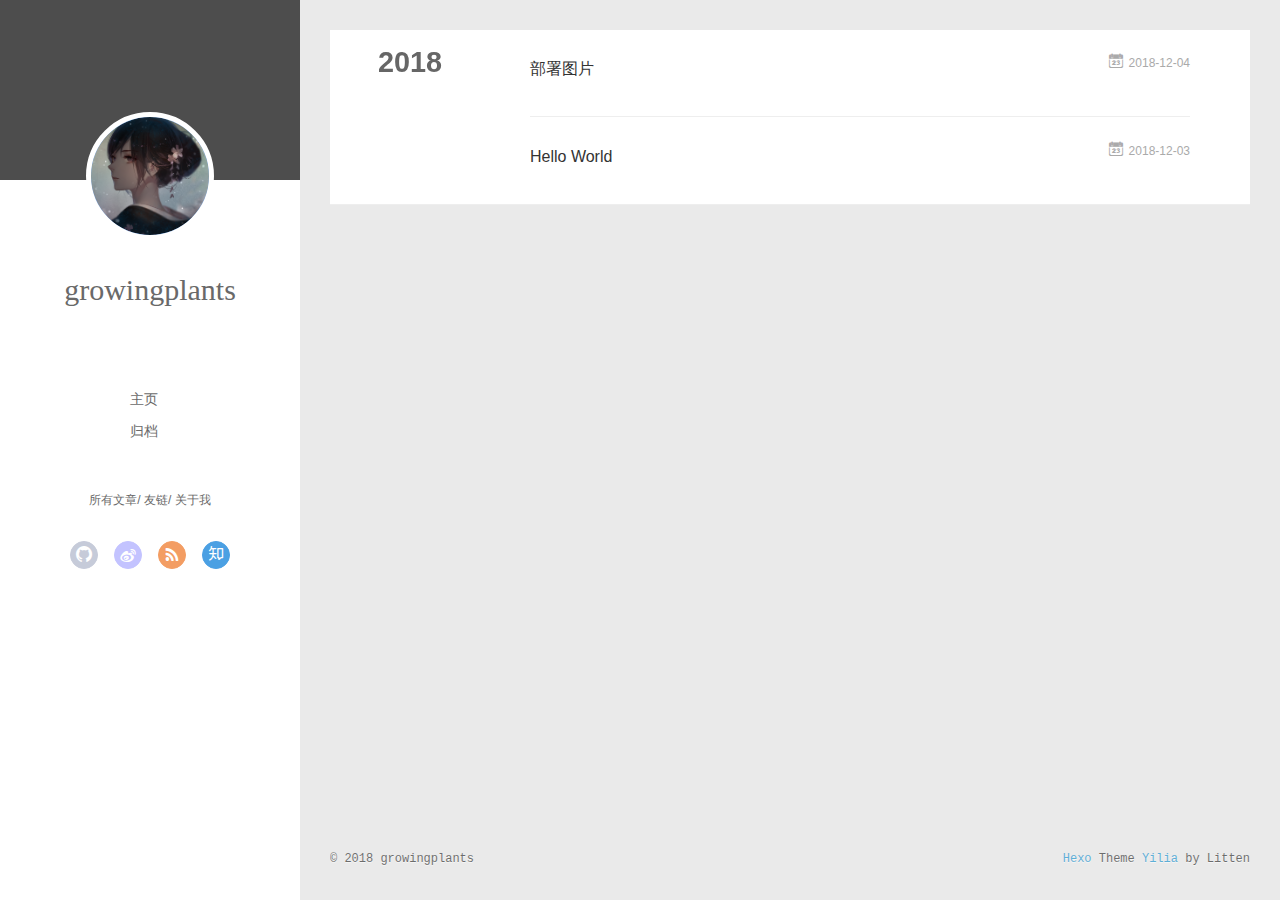
<file: archives/2018/index.html>
<!DOCTYPE html>
<html>
<head><meta name="generator" content="Hexo 3.8.0">
  <meta charset="utf-8">
  
  <meta name="renderer" content="webkit">
  <meta http-equiv="X-UA-Compatible" content="IE=edge">
  <link rel="dns-prefetch" href="http://yoursite.com">
  <title>Archives: 2018 | Hexo</title>
  <meta name="viewport" content="width=device-width, initial-scale=1, maximum-scale=1">
  <meta property="og:type" content="website">
<meta property="og:title" content="Hexo">
<meta property="og:url" content="http://yoursite.com/archives/2018/index.html">
<meta property="og:site_name" content="Hexo">
<meta property="og:locale" content="default">
<meta name="twitter:card" content="summary">
<meta name="twitter:title" content="Hexo">
  
    <link rel="alternative" href="/atom.xml" title="Hexo" type="application/atom+xml">
  
  
    <link rel="icon" href="/favicon.png">
  
  <link rel="stylesheet" type="text/css" href="/./main.0cf68a.css">
  <style type="text/css">
  
    #container.show {
      background: linear-gradient(200deg,#a0cfe4,#e8c37e);
    }
  </style>
  

  

</head>
</html>
<body>
  <div id="container" q-class="show:isCtnShow">
    <canvas id="anm-canvas" class="anm-canvas"></canvas>
    <div class="left-col" q-class="show:isShow">
      
<div class="overlay" style="background: #4d4d4d"></div>
<div class="intrude-less">
	<header id="header" class="inner">
		<a href="/" class="profilepic">
			<img src="/assets/light.png" class="js-avatar">
		</a>
		<hgroup>
		  <h1 class="header-author"><a href="/">growingplants</a></h1>
		</hgroup>
		

		<nav class="header-menu">
			<ul>
			
				<li><a href="/">主页</a></li>
	        
				<li><a href="/archives/index.html">归档</a></li>
	        
			</ul>
		</nav>
		<nav class="header-smart-menu">
    		
    			
    			<a q-on="click: openSlider(e, 'innerArchive')" href="javascript:void(0)">所有文章</a>
    			
            
    			
    			<a q-on="click: openSlider(e, 'friends')" href="javascript:void(0)">友链</a>
    			
            
    			
    			<a q-on="click: openSlider(e, 'aboutme')" href="javascript:void(0)">关于我</a>
    			
            
		</nav>
		<nav class="header-nav">
			<div class="social">
				
					<a class="github" target="_blank" href="#" title="github"><i class="icon-github"></i></a>
		        
					<a class="weibo" target="_blank" href="#" title="weibo"><i class="icon-weibo"></i></a>
		        
					<a class="rss" target="_blank" href="#" title="rss"><i class="icon-rss"></i></a>
		        
					<a class="zhihu" target="_blank" href="#" title="zhihu"><i class="icon-zhihu"></i></a>
		        
			</div>
		</nav>
	</header>		
</div>

    </div>
    <div class="mid-col" q-class="show:isShow,hide:isShow|isFalse">
      
<nav id="mobile-nav">
  	<div class="overlay js-overlay" style="background: #4d4d4d"></div>
	<div class="btnctn js-mobile-btnctn">
  		<div class="slider-trigger list" q-on="click: openSlider(e)"><i class="icon icon-sort"></i></div>
	</div>
	<div class="intrude-less">
		<header id="header" class="inner">
			<div class="profilepic">
				<img src="/assets/light.png" class="js-avatar">
			</div>
			<hgroup>
			  <h1 class="header-author js-header-author">growingplants</h1>
			</hgroup>
			
			
			
				
			
				
			
			
			
			<nav class="header-nav">
				<div class="social">
					
						<a class="github" target="_blank" href="#" title="github"><i class="icon-github"></i></a>
			        
						<a class="weibo" target="_blank" href="#" title="weibo"><i class="icon-weibo"></i></a>
			        
						<a class="rss" target="_blank" href="#" title="rss"><i class="icon-rss"></i></a>
			        
						<a class="zhihu" target="_blank" href="#" title="zhihu"><i class="icon-zhihu"></i></a>
			        
				</div>
			</nav>

			<nav class="header-menu js-header-menu">
				<ul style="width: 50%">
				
				
					<li style="width: 50%"><a href="/">主页</a></li>
		        
					<li style="width: 50%"><a href="/archives/index.html">归档</a></li>
		        
				</ul>
			</nav>
		</header>				
	</div>
	<div class="mobile-mask" style="display:none" q-show="isShow"></div>
</nav>

      <div id="wrapper" class="body-wrap">
        <div class="menu-l">
          <div class="canvas-wrap">
            <canvas data-colors="#eaeaea" data-sectionHeight="100" data-contentId="js-content" id="myCanvas1" class="anm-canvas"></canvas>
          </div>
          <div id="js-content" class="content-ll">
            
  
  
    
    
      
      
      <section class="archives-wrap">
        <div class="archive-year-wrap">
          <a href="/archives/2018" class="archive-year">2018</a>
        </div>
        <div class="archives">
    
    <article class="archive-article archive-type-post">
  <div class="archive-article-inner">
    <header class="archive-article-header">
      	<div class="article-meta">
	      	<a href="/2018/12/04/deploy-images/" class="archive-article-date">
  	<time datetime="2018-12-03T17:36:07.102Z" itemprop="datePublished"><i class="icon-calendar icon"></i>2018-12-04</time>
</a>
        </div>
    	 
  
    <h1 itemprop="name">
      <a class="archive-article-title" href="/2018/12/04/deploy-images/">部署图片</a>
    </h1>
  

        <div class="article-info info-on-right">
          
          

        </div>
        <div class="clearfix"></div>
    </header>
  </div>
</article>
  
    
    
    <article class="archive-article archive-type-post">
  <div class="archive-article-inner">
    <header class="archive-article-header">
      	<div class="article-meta">
	      	<a href="/2018/12/03/hello-world/" class="archive-article-date">
  	<time datetime="2018-12-03T15:51:37.834Z" itemprop="datePublished"><i class="icon-calendar icon"></i>2018-12-03</time>
</a>
        </div>
    	 
  
    <h1 itemprop="name">
      <a class="archive-article-title" href="/2018/12/03/hello-world/">Hello World</a>
    </h1>
  

        <div class="article-info info-on-right">
          
          

        </div>
        <div class="clearfix"></div>
    </header>
  </div>
</article>
  
  
    </div></section>
  

    


          </div>
        </div>
      </div>
      <footer id="footer">
  <div class="outer">
    <div id="footer-info">
    	<div class="footer-left">
    		&copy; 2018 growingplants
    	</div>
      	<div class="footer-right">
      		<a href="http://hexo.io/" target="_blank">Hexo</a>  Theme <a href="https://github.com/litten/hexo-theme-yilia" target="_blank">Yilia</a> by Litten
      	</div>
    </div>
  </div>
</footer>
    </div>
    <script>
	var yiliaConfig = {
		mathjax: false,
		isHome: false,
		isPost: false,
		isArchive: true,
		isTag: false,
		isCategory: false,
		open_in_new: false,
		toc_hide_index: true,
		root: "/",
		innerArchive: true,
		showTags: false
	}
</script>

<script>!function(t){function n(e){if(r[e])return r[e].exports;var i=r[e]={exports:{},id:e,loaded:!1};return t[e].call(i.exports,i,i.exports,n),i.loaded=!0,i.exports}var r={};n.m=t,n.c=r,n.p="./",n(0)}([function(t,n,r){r(195),t.exports=r(191)},function(t,n,r){var e=r(3),i=r(52),o=r(27),u=r(28),c=r(53),f="prototype",a=function(t,n,r){var s,l,h,v,p=t&a.F,d=t&a.G,y=t&a.S,g=t&a.P,b=t&a.B,m=d?e:y?e[n]||(e[n]={}):(e[n]||{})[f],x=d?i:i[n]||(i[n]={}),w=x[f]||(x[f]={});d&&(r=n);for(s in r)l=!p&&m&&void 0!==m[s],h=(l?m:r)[s],v=b&&l?c(h,e):g&&"function"==typeof h?c(Function.call,h):h,m&&u(m,s,h,t&a.U),x[s]!=h&&o(x,s,v),g&&w[s]!=h&&(w[s]=h)};e.core=i,a.F=1,a.G=2,a.S=4,a.P=8,a.B=16,a.W=32,a.U=64,a.R=128,t.exports=a},function(t,n,r){var e=r(6);t.exports=function(t){if(!e(t))throw TypeError(t+" is not an object!");return t}},function(t,n){var r=t.exports="undefined"!=typeof window&&window.Math==Math?window:"undefined"!=typeof self&&self.Math==Math?self:Function("return this")();"number"==typeof __g&&(__g=r)},function(t,n){t.exports=function(t){try{return!!t()}catch(t){return!0}}},function(t,n){var r=t.exports="undefined"!=typeof window&&window.Math==Math?window:"undefined"!=typeof self&&self.Math==Math?self:Function("return this")();"number"==typeof __g&&(__g=r)},function(t,n){t.exports=function(t){return"object"==typeof t?null!==t:"function"==typeof t}},function(t,n,r){var e=r(126)("wks"),i=r(76),o=r(3).Symbol,u="function"==typeof o;(t.exports=function(t){return e[t]||(e[t]=u&&o[t]||(u?o:i)("Symbol."+t))}).store=e},function(t,n){var r={}.hasOwnProperty;t.exports=function(t,n){return r.call(t,n)}},function(t,n,r){var e=r(94),i=r(33);t.exports=function(t){return e(i(t))}},function(t,n,r){t.exports=!r(4)(function(){return 7!=Object.defineProperty({},"a",{get:function(){return 7}}).a})},function(t,n,r){var e=r(2),i=r(167),o=r(50),u=Object.defineProperty;n.f=r(10)?Object.defineProperty:function(t,n,r){if(e(t),n=o(n,!0),e(r),i)try{return u(t,n,r)}catch(t){}if("get"in r||"set"in r)throw TypeError("Accessors not supported!");return"value"in r&&(t[n]=r.value),t}},function(t,n,r){t.exports=!r(18)(function(){return 7!=Object.defineProperty({},"a",{get:function(){return 7}}).a})},function(t,n,r){var e=r(14),i=r(22);t.exports=r(12)?function(t,n,r){return e.f(t,n,i(1,r))}:function(t,n,r){return t[n]=r,t}},function(t,n,r){var e=r(20),i=r(58),o=r(42),u=Object.defineProperty;n.f=r(12)?Object.defineProperty:function(t,n,r){if(e(t),n=o(n,!0),e(r),i)try{return u(t,n,r)}catch(t){}if("get"in r||"set"in r)throw TypeError("Accessors not supported!");return"value"in r&&(t[n]=r.value),t}},function(t,n,r){var e=r(40)("wks"),i=r(23),o=r(5).Symbol,u="function"==typeof o;(t.exports=function(t){return e[t]||(e[t]=u&&o[t]||(u?o:i)("Symbol."+t))}).store=e},function(t,n,r){var e=r(67),i=Math.min;t.exports=function(t){return t>0?i(e(t),9007199254740991):0}},function(t,n,r){var e=r(46);t.exports=function(t){return Object(e(t))}},function(t,n){t.exports=function(t){try{return!!t()}catch(t){return!0}}},function(t,n,r){var e=r(63),i=r(34);t.exports=Object.keys||function(t){return e(t,i)}},function(t,n,r){var e=r(21);t.exports=function(t){if(!e(t))throw TypeError(t+" is not an object!");return t}},function(t,n){t.exports=function(t){return"object"==typeof t?null!==t:"function"==typeof t}},function(t,n){t.exports=function(t,n){return{enumerable:!(1&t),configurable:!(2&t),writable:!(4&t),value:n}}},function(t,n){var r=0,e=Math.random();t.exports=function(t){return"Symbol(".concat(void 0===t?"":t,")_",(++r+e).toString(36))}},function(t,n){var r={}.hasOwnProperty;t.exports=function(t,n){return r.call(t,n)}},function(t,n){var r=t.exports={version:"2.4.0"};"number"==typeof __e&&(__e=r)},function(t,n){t.exports=function(t){if("function"!=typeof t)throw TypeError(t+" is not a function!");return t}},function(t,n,r){var e=r(11),i=r(66);t.exports=r(10)?function(t,n,r){return e.f(t,n,i(1,r))}:function(t,n,r){return t[n]=r,t}},function(t,n,r){var e=r(3),i=r(27),o=r(24),u=r(76)("src"),c="toString",f=Function[c],a=(""+f).split(c);r(52).inspectSource=function(t){return f.call(t)},(t.exports=function(t,n,r,c){var f="function"==typeof r;f&&(o(r,"name")||i(r,"name",n)),t[n]!==r&&(f&&(o(r,u)||i(r,u,t[n]?""+t[n]:a.join(String(n)))),t===e?t[n]=r:c?t[n]?t[n]=r:i(t,n,r):(delete t[n],i(t,n,r)))})(Function.prototype,c,function(){return"function"==typeof this&&this[u]||f.call(this)})},function(t,n,r){var e=r(1),i=r(4),o=r(46),u=function(t,n,r,e){var i=String(o(t)),u="<"+n;return""!==r&&(u+=" "+r+'="'+String(e).replace(/"/g,"&quot;")+'"'),u+">"+i+"</"+n+">"};t.exports=function(t,n){var r={};r[t]=n(u),e(e.P+e.F*i(function(){var n=""[t]('"');return n!==n.toLowerCase()||n.split('"').length>3}),"String",r)}},function(t,n,r){var e=r(115),i=r(46);t.exports=function(t){return e(i(t))}},function(t,n,r){var e=r(116),i=r(66),o=r(30),u=r(50),c=r(24),f=r(167),a=Object.getOwnPropertyDescriptor;n.f=r(10)?a:function(t,n){if(t=o(t),n=u(n,!0),f)try{return a(t,n)}catch(t){}if(c(t,n))return i(!e.f.call(t,n),t[n])}},function(t,n,r){var e=r(24),i=r(17),o=r(145)("IE_PROTO"),u=Object.prototype;t.exports=Object.getPrototypeOf||function(t){return t=i(t),e(t,o)?t[o]:"function"==typeof t.constructor&&t instanceof t.constructor?t.constructor.prototype:t instanceof Object?u:null}},function(t,n){t.exports=function(t){if(void 0==t)throw TypeError("Can't call method on  "+t);return t}},function(t,n){t.exports="constructor,hasOwnProperty,isPrototypeOf,propertyIsEnumerable,toLocaleString,toString,valueOf".split(",")},function(t,n){t.exports={}},function(t,n){t.exports=!0},function(t,n){n.f={}.propertyIsEnumerable},function(t,n,r){var e=r(14).f,i=r(8),o=r(15)("toStringTag");t.exports=function(t,n,r){t&&!i(t=r?t:t.prototype,o)&&e(t,o,{configurable:!0,value:n})}},function(t,n,r){var e=r(40)("keys"),i=r(23);t.exports=function(t){return e[t]||(e[t]=i(t))}},function(t,n,r){var e=r(5),i="__core-js_shared__",o=e[i]||(e[i]={});t.exports=function(t){return o[t]||(o[t]={})}},function(t,n){var r=Math.ceil,e=Math.floor;t.exports=function(t){return isNaN(t=+t)?0:(t>0?e:r)(t)}},function(t,n,r){var e=r(21);t.exports=function(t,n){if(!e(t))return t;var r,i;if(n&&"function"==typeof(r=t.toString)&&!e(i=r.call(t)))return i;if("function"==typeof(r=t.valueOf)&&!e(i=r.call(t)))return i;if(!n&&"function"==typeof(r=t.toString)&&!e(i=r.call(t)))return i;throw TypeError("Can't convert object to primitive value")}},function(t,n,r){var e=r(5),i=r(25),o=r(36),u=r(44),c=r(14).f;t.exports=function(t){var n=i.Symbol||(i.Symbol=o?{}:e.Symbol||{});"_"==t.charAt(0)||t in n||c(n,t,{value:u.f(t)})}},function(t,n,r){n.f=r(15)},function(t,n){var r={}.toString;t.exports=function(t){return r.call(t).slice(8,-1)}},function(t,n){t.exports=function(t){if(void 0==t)throw TypeError("Can't call method on  "+t);return t}},function(t,n,r){var e=r(4);t.exports=function(t,n){return!!t&&e(function(){n?t.call(null,function(){},1):t.call(null)})}},function(t,n,r){var e=r(53),i=r(115),o=r(17),u=r(16),c=r(203);t.exports=function(t,n){var r=1==t,f=2==t,a=3==t,s=4==t,l=6==t,h=5==t||l,v=n||c;return function(n,c,p){for(var d,y,g=o(n),b=i(g),m=e(c,p,3),x=u(b.length),w=0,S=r?v(n,x):f?v(n,0):void 0;x>w;w++)if((h||w in b)&&(d=b[w],y=m(d,w,g),t))if(r)S[w]=y;else if(y)switch(t){case 3:return!0;case 5:return d;case 6:return w;case 2:S.push(d)}else if(s)return!1;return l?-1:a||s?s:S}}},function(t,n,r){var e=r(1),i=r(52),o=r(4);t.exports=function(t,n){var r=(i.Object||{})[t]||Object[t],u={};u[t]=n(r),e(e.S+e.F*o(function(){r(1)}),"Object",u)}},function(t,n,r){var e=r(6);t.exports=function(t,n){if(!e(t))return t;var r,i;if(n&&"function"==typeof(r=t.toString)&&!e(i=r.call(t)))return i;if("function"==typeof(r=t.valueOf)&&!e(i=r.call(t)))return i;if(!n&&"function"==typeof(r=t.toString)&&!e(i=r.call(t)))return i;throw TypeError("Can't convert object to primitive value")}},function(t,n,r){var e=r(5),i=r(25),o=r(91),u=r(13),c="prototype",f=function(t,n,r){var a,s,l,h=t&f.F,v=t&f.G,p=t&f.S,d=t&f.P,y=t&f.B,g=t&f.W,b=v?i:i[n]||(i[n]={}),m=b[c],x=v?e:p?e[n]:(e[n]||{})[c];v&&(r=n);for(a in r)(s=!h&&x&&void 0!==x[a])&&a in b||(l=s?x[a]:r[a],b[a]=v&&"function"!=typeof x[a]?r[a]:y&&s?o(l,e):g&&x[a]==l?function(t){var n=function(n,r,e){if(this instanceof t){switch(arguments.length){case 0:return new t;case 1:return new t(n);case 2:return new t(n,r)}return new t(n,r,e)}return t.apply(this,arguments)};return n[c]=t[c],n}(l):d&&"function"==typeof l?o(Function.call,l):l,d&&((b.virtual||(b.virtual={}))[a]=l,t&f.R&&m&&!m[a]&&u(m,a,l)))};f.F=1,f.G=2,f.S=4,f.P=8,f.B=16,f.W=32,f.U=64,f.R=128,t.exports=f},function(t,n){var r=t.exports={version:"2.4.0"};"number"==typeof __e&&(__e=r)},function(t,n,r){var e=r(26);t.exports=function(t,n,r){if(e(t),void 0===n)return t;switch(r){case 1:return function(r){return t.call(n,r)};case 2:return function(r,e){return t.call(n,r,e)};case 3:return function(r,e,i){return t.call(n,r,e,i)}}return function(){return t.apply(n,arguments)}}},function(t,n,r){var e=r(183),i=r(1),o=r(126)("metadata"),u=o.store||(o.store=new(r(186))),c=function(t,n,r){var i=u.get(t);if(!i){if(!r)return;u.set(t,i=new e)}var o=i.get(n);if(!o){if(!r)return;i.set(n,o=new e)}return o},f=function(t,n,r){var e=c(n,r,!1);return void 0!==e&&e.has(t)},a=function(t,n,r){var e=c(n,r,!1);return void 0===e?void 0:e.get(t)},s=function(t,n,r,e){c(r,e,!0).set(t,n)},l=function(t,n){var r=c(t,n,!1),e=[];return r&&r.forEach(function(t,n){e.push(n)}),e},h=function(t){return void 0===t||"symbol"==typeof t?t:String(t)},v=function(t){i(i.S,"Reflect",t)};t.exports={store:u,map:c,has:f,get:a,set:s,keys:l,key:h,exp:v}},function(t,n,r){"use strict";if(r(10)){var e=r(69),i=r(3),o=r(4),u=r(1),c=r(127),f=r(152),a=r(53),s=r(68),l=r(66),h=r(27),v=r(73),p=r(67),d=r(16),y=r(75),g=r(50),b=r(24),m=r(180),x=r(114),w=r(6),S=r(17),_=r(137),O=r(70),E=r(32),P=r(71).f,j=r(154),F=r(76),M=r(7),A=r(48),N=r(117),T=r(146),I=r(155),k=r(80),L=r(123),R=r(74),C=r(130),D=r(160),U=r(11),W=r(31),G=U.f,B=W.f,V=i.RangeError,z=i.TypeError,q=i.Uint8Array,K="ArrayBuffer",J="Shared"+K,Y="BYTES_PER_ELEMENT",H="prototype",$=Array[H],X=f.ArrayBuffer,Q=f.DataView,Z=A(0),tt=A(2),nt=A(3),rt=A(4),et=A(5),it=A(6),ot=N(!0),ut=N(!1),ct=I.values,ft=I.keys,at=I.entries,st=$.lastIndexOf,lt=$.reduce,ht=$.reduceRight,vt=$.join,pt=$.sort,dt=$.slice,yt=$.toString,gt=$.toLocaleString,bt=M("iterator"),mt=M("toStringTag"),xt=F("typed_constructor"),wt=F("def_constructor"),St=c.CONSTR,_t=c.TYPED,Ot=c.VIEW,Et="Wrong length!",Pt=A(1,function(t,n){return Tt(T(t,t[wt]),n)}),jt=o(function(){return 1===new q(new Uint16Array([1]).buffer)[0]}),Ft=!!q&&!!q[H].set&&o(function(){new q(1).set({})}),Mt=function(t,n){if(void 0===t)throw z(Et);var r=+t,e=d(t);if(n&&!m(r,e))throw V(Et);return e},At=function(t,n){var r=p(t);if(r<0||r%n)throw V("Wrong offset!");return r},Nt=function(t){if(w(t)&&_t in t)return t;throw z(t+" is not a typed array!")},Tt=function(t,n){if(!(w(t)&&xt in t))throw z("It is not a typed array constructor!");return new t(n)},It=function(t,n){return kt(T(t,t[wt]),n)},kt=function(t,n){for(var r=0,e=n.length,i=Tt(t,e);e>r;)i[r]=n[r++];return i},Lt=function(t,n,r){G(t,n,{get:function(){return this._d[r]}})},Rt=function(t){var n,r,e,i,o,u,c=S(t),f=arguments.length,s=f>1?arguments[1]:void 0,l=void 0!==s,h=j(c);if(void 0!=h&&!_(h)){for(u=h.call(c),e=[],n=0;!(o=u.next()).done;n++)e.push(o.value);c=e}for(l&&f>2&&(s=a(s,arguments[2],2)),n=0,r=d(c.length),i=Tt(this,r);r>n;n++)i[n]=l?s(c[n],n):c[n];return i},Ct=function(){for(var t=0,n=arguments.length,r=Tt(this,n);n>t;)r[t]=arguments[t++];return r},Dt=!!q&&o(function(){gt.call(new q(1))}),Ut=function(){return gt.apply(Dt?dt.call(Nt(this)):Nt(this),arguments)},Wt={copyWithin:function(t,n){return D.call(Nt(this),t,n,arguments.length>2?arguments[2]:void 0)},every:function(t){return rt(Nt(this),t,arguments.length>1?arguments[1]:void 0)},fill:function(t){return C.apply(Nt(this),arguments)},filter:function(t){return It(this,tt(Nt(this),t,arguments.length>1?arguments[1]:void 0))},find:function(t){return et(Nt(this),t,arguments.length>1?arguments[1]:void 0)},findIndex:function(t){return it(Nt(this),t,arguments.length>1?arguments[1]:void 0)},forEach:function(t){Z(Nt(this),t,arguments.length>1?arguments[1]:void 0)},indexOf:function(t){return ut(Nt(this),t,arguments.length>1?arguments[1]:void 0)},includes:function(t){return ot(Nt(this),t,arguments.length>1?arguments[1]:void 0)},join:function(t){return vt.apply(Nt(this),arguments)},lastIndexOf:function(t){return st.apply(Nt(this),arguments)},map:function(t){return Pt(Nt(this),t,arguments.length>1?arguments[1]:void 0)},reduce:function(t){return lt.apply(Nt(this),arguments)},reduceRight:function(t){return ht.apply(Nt(this),arguments)},reverse:function(){for(var t,n=this,r=Nt(n).length,e=Math.floor(r/2),i=0;i<e;)t=n[i],n[i++]=n[--r],n[r]=t;return n},some:function(t){return nt(Nt(this),t,arguments.length>1?arguments[1]:void 0)},sort:function(t){return pt.call(Nt(this),t)},subarray:function(t,n){var r=Nt(this),e=r.length,i=y(t,e);return new(T(r,r[wt]))(r.buffer,r.byteOffset+i*r.BYTES_PER_ELEMENT,d((void 0===n?e:y(n,e))-i))}},Gt=function(t,n){return It(this,dt.call(Nt(this),t,n))},Bt=function(t){Nt(this);var n=At(arguments[1],1),r=this.length,e=S(t),i=d(e.length),o=0;if(i+n>r)throw V(Et);for(;o<i;)this[n+o]=e[o++]},Vt={entries:function(){return at.call(Nt(this))},keys:function(){return ft.call(Nt(this))},values:function(){return ct.call(Nt(this))}},zt=function(t,n){return w(t)&&t[_t]&&"symbol"!=typeof n&&n in t&&String(+n)==String(n)},qt=function(t,n){return zt(t,n=g(n,!0))?l(2,t[n]):B(t,n)},Kt=function(t,n,r){return!(zt(t,n=g(n,!0))&&w(r)&&b(r,"value"))||b(r,"get")||b(r,"set")||r.configurable||b(r,"writable")&&!r.writable||b(r,"enumerable")&&!r.enumerable?G(t,n,r):(t[n]=r.value,t)};St||(W.f=qt,U.f=Kt),u(u.S+u.F*!St,"Object",{getOwnPropertyDescriptor:qt,defineProperty:Kt}),o(function(){yt.call({})})&&(yt=gt=function(){return vt.call(this)});var Jt=v({},Wt);v(Jt,Vt),h(Jt,bt,Vt.values),v(Jt,{slice:Gt,set:Bt,constructor:function(){},toString:yt,toLocaleString:Ut}),Lt(Jt,"buffer","b"),Lt(Jt,"byteOffset","o"),Lt(Jt,"byteLength","l"),Lt(Jt,"length","e"),G(Jt,mt,{get:function(){return this[_t]}}),t.exports=function(t,n,r,f){f=!!f;var a=t+(f?"Clamped":"")+"Array",l="Uint8Array"!=a,v="get"+t,p="set"+t,y=i[a],g=y||{},b=y&&E(y),m=!y||!c.ABV,S={},_=y&&y[H],j=function(t,r){var e=t._d;return e.v[v](r*n+e.o,jt)},F=function(t,r,e){var i=t._d;f&&(e=(e=Math.round(e))<0?0:e>255?255:255&e),i.v[p](r*n+i.o,e,jt)},M=function(t,n){G(t,n,{get:function(){return j(this,n)},set:function(t){return F(this,n,t)},enumerable:!0})};m?(y=r(function(t,r,e,i){s(t,y,a,"_d");var o,u,c,f,l=0,v=0;if(w(r)){if(!(r instanceof X||(f=x(r))==K||f==J))return _t in r?kt(y,r):Rt.call(y,r);o=r,v=At(e,n);var p=r.byteLength;if(void 0===i){if(p%n)throw V(Et);if((u=p-v)<0)throw V(Et)}else if((u=d(i)*n)+v>p)throw V(Et);c=u/n}else c=Mt(r,!0),u=c*n,o=new X(u);for(h(t,"_d",{b:o,o:v,l:u,e:c,v:new Q(o)});l<c;)M(t,l++)}),_=y[H]=O(Jt),h(_,"constructor",y)):L(function(t){new y(null),new y(t)},!0)||(y=r(function(t,r,e,i){s(t,y,a);var o;return w(r)?r instanceof X||(o=x(r))==K||o==J?void 0!==i?new g(r,At(e,n),i):void 0!==e?new g(r,At(e,n)):new g(r):_t in r?kt(y,r):Rt.call(y,r):new g(Mt(r,l))}),Z(b!==Function.prototype?P(g).concat(P(b)):P(g),function(t){t in y||h(y,t,g[t])}),y[H]=_,e||(_.constructor=y));var A=_[bt],N=!!A&&("values"==A.name||void 0==A.name),T=Vt.values;h(y,xt,!0),h(_,_t,a),h(_,Ot,!0),h(_,wt,y),(f?new y(1)[mt]==a:mt in _)||G(_,mt,{get:function(){return a}}),S[a]=y,u(u.G+u.W+u.F*(y!=g),S),u(u.S,a,{BYTES_PER_ELEMENT:n,from:Rt,of:Ct}),Y in _||h(_,Y,n),u(u.P,a,Wt),R(a),u(u.P+u.F*Ft,a,{set:Bt}),u(u.P+u.F*!N,a,Vt),u(u.P+u.F*(_.toString!=yt),a,{toString:yt}),u(u.P+u.F*o(function(){new y(1).slice()}),a,{slice:Gt}),u(u.P+u.F*(o(function(){return[1,2].toLocaleString()!=new y([1,2]).toLocaleString()})||!o(function(){_.toLocaleString.call([1,2])})),a,{toLocaleString:Ut}),k[a]=N?A:T,e||N||h(_,bt,T)}}else t.exports=function(){}},function(t,n){var r={}.toString;t.exports=function(t){return r.call(t).slice(8,-1)}},function(t,n,r){var e=r(21),i=r(5).document,o=e(i)&&e(i.createElement);t.exports=function(t){return o?i.createElement(t):{}}},function(t,n,r){t.exports=!r(12)&&!r(18)(function(){return 7!=Object.defineProperty(r(57)("div"),"a",{get:function(){return 7}}).a})},function(t,n,r){"use strict";var e=r(36),i=r(51),o=r(64),u=r(13),c=r(8),f=r(35),a=r(96),s=r(38),l=r(103),h=r(15)("iterator"),v=!([].keys&&"next"in[].keys()),p="keys",d="values",y=function(){return this};t.exports=function(t,n,r,g,b,m,x){a(r,n,g);var w,S,_,O=function(t){if(!v&&t in F)return F[t];switch(t){case p:case d:return function(){return new r(this,t)}}return function(){return new r(this,t)}},E=n+" Iterator",P=b==d,j=!1,F=t.prototype,M=F[h]||F["@@iterator"]||b&&F[b],A=M||O(b),N=b?P?O("entries"):A:void 0,T="Array"==n?F.entries||M:M;if(T&&(_=l(T.call(new t)))!==Object.prototype&&(s(_,E,!0),e||c(_,h)||u(_,h,y)),P&&M&&M.name!==d&&(j=!0,A=function(){return M.call(this)}),e&&!x||!v&&!j&&F[h]||u(F,h,A),f[n]=A,f[E]=y,b)if(w={values:P?A:O(d),keys:m?A:O(p),entries:N},x)for(S in w)S in F||o(F,S,w[S]);else i(i.P+i.F*(v||j),n,w);return w}},function(t,n,r){var e=r(20),i=r(100),o=r(34),u=r(39)("IE_PROTO"),c=function(){},f="prototype",a=function(){var t,n=r(57)("iframe"),e=o.length;for(n.style.display="none",r(93).appendChild(n),n.src="javascript:",t=n.contentWindow.document,t.open(),t.write("<script>document.F=Object<\/script>"),t.close(),a=t.F;e--;)delete a[f][o[e]];return a()};t.exports=Object.create||function(t,n){var r;return null!==t?(c[f]=e(t),r=new c,c[f]=null,r[u]=t):r=a(),void 0===n?r:i(r,n)}},function(t,n,r){var e=r(63),i=r(34).concat("length","prototype");n.f=Object.getOwnPropertyNames||function(t){return e(t,i)}},function(t,n){n.f=Object.getOwnPropertySymbols},function(t,n,r){var e=r(8),i=r(9),o=r(90)(!1),u=r(39)("IE_PROTO");t.exports=function(t,n){var r,c=i(t),f=0,a=[];for(r in c)r!=u&&e(c,r)&&a.push(r);for(;n.length>f;)e(c,r=n[f++])&&(~o(a,r)||a.push(r));return a}},function(t,n,r){t.exports=r(13)},function(t,n,r){var e=r(76)("meta"),i=r(6),o=r(24),u=r(11).f,c=0,f=Object.isExtensible||function(){return!0},a=!r(4)(function(){return f(Object.preventExtensions({}))}),s=function(t){u(t,e,{value:{i:"O"+ ++c,w:{}}})},l=function(t,n){if(!i(t))return"symbol"==typeof t?t:("string"==typeof t?"S":"P")+t;if(!o(t,e)){if(!f(t))return"F";if(!n)return"E";s(t)}return t[e].i},h=function(t,n){if(!o(t,e)){if(!f(t))return!0;if(!n)return!1;s(t)}return t[e].w},v=function(t){return a&&p.NEED&&f(t)&&!o(t,e)&&s(t),t},p=t.exports={KEY:e,NEED:!1,fastKey:l,getWeak:h,onFreeze:v}},function(t,n){t.exports=function(t,n){return{enumerable:!(1&t),configurable:!(2&t),writable:!(4&t),value:n}}},function(t,n){var r=Math.ceil,e=Math.floor;t.exports=function(t){return isNaN(t=+t)?0:(t>0?e:r)(t)}},function(t,n){t.exports=function(t,n,r,e){if(!(t instanceof n)||void 0!==e&&e in t)throw TypeError(r+": incorrect invocation!");return t}},function(t,n){t.exports=!1},function(t,n,r){var e=r(2),i=r(173),o=r(133),u=r(145)("IE_PROTO"),c=function(){},f="prototype",a=function(){var t,n=r(132)("iframe"),e=o.length;for(n.style.display="none",r(135).appendChild(n),n.src="javascript:",t=n.contentWindow.document,t.open(),t.write("<script>document.F=Object<\/script>"),t.close(),a=t.F;e--;)delete a[f][o[e]];return a()};t.exports=Object.create||function(t,n){var r;return null!==t?(c[f]=e(t),r=new c,c[f]=null,r[u]=t):r=a(),void 0===n?r:i(r,n)}},function(t,n,r){var e=r(175),i=r(133).concat("length","prototype");n.f=Object.getOwnPropertyNames||function(t){return e(t,i)}},function(t,n,r){var e=r(175),i=r(133);t.exports=Object.keys||function(t){return e(t,i)}},function(t,n,r){var e=r(28);t.exports=function(t,n,r){for(var i in n)e(t,i,n[i],r);return t}},function(t,n,r){"use strict";var e=r(3),i=r(11),o=r(10),u=r(7)("species");t.exports=function(t){var n=e[t];o&&n&&!n[u]&&i.f(n,u,{configurable:!0,get:function(){return this}})}},function(t,n,r){var e=r(67),i=Math.max,o=Math.min;t.exports=function(t,n){return t=e(t),t<0?i(t+n,0):o(t,n)}},function(t,n){var r=0,e=Math.random();t.exports=function(t){return"Symbol(".concat(void 0===t?"":t,")_",(++r+e).toString(36))}},function(t,n,r){var e=r(33);t.exports=function(t){return Object(e(t))}},function(t,n,r){var e=r(7)("unscopables"),i=Array.prototype;void 0==i[e]&&r(27)(i,e,{}),t.exports=function(t){i[e][t]=!0}},function(t,n,r){var e=r(53),i=r(169),o=r(137),u=r(2),c=r(16),f=r(154),a={},s={},n=t.exports=function(t,n,r,l,h){var v,p,d,y,g=h?function(){return t}:f(t),b=e(r,l,n?2:1),m=0;if("function"!=typeof g)throw TypeError(t+" is not iterable!");if(o(g)){for(v=c(t.length);v>m;m++)if((y=n?b(u(p=t[m])[0],p[1]):b(t[m]))===a||y===s)return y}else for(d=g.call(t);!(p=d.next()).done;)if((y=i(d,b,p.value,n))===a||y===s)return y};n.BREAK=a,n.RETURN=s},function(t,n){t.exports={}},function(t,n,r){var e=r(11).f,i=r(24),o=r(7)("toStringTag");t.exports=function(t,n,r){t&&!i(t=r?t:t.prototype,o)&&e(t,o,{configurable:!0,value:n})}},function(t,n,r){var e=r(1),i=r(46),o=r(4),u=r(150),c="["+u+"]",f="​",a=RegExp("^"+c+c+"*"),s=RegExp(c+c+"*$"),l=function(t,n,r){var i={},c=o(function(){return!!u[t]()||f[t]()!=f}),a=i[t]=c?n(h):u[t];r&&(i[r]=a),e(e.P+e.F*c,"String",i)},h=l.trim=function(t,n){return t=String(i(t)),1&n&&(t=t.replace(a,"")),2&n&&(t=t.replace(s,"")),t};t.exports=l},function(t,n,r){t.exports={default:r(86),__esModule:!0}},function(t,n,r){t.exports={default:r(87),__esModule:!0}},function(t,n,r){"use strict";function e(t){return t&&t.__esModule?t:{default:t}}n.__esModule=!0;var i=r(84),o=e(i),u=r(83),c=e(u),f="function"==typeof c.default&&"symbol"==typeof o.default?function(t){return typeof t}:function(t){return t&&"function"==typeof c.default&&t.constructor===c.default&&t!==c.default.prototype?"symbol":typeof t};n.default="function"==typeof c.default&&"symbol"===f(o.default)?function(t){return void 0===t?"undefined":f(t)}:function(t){return t&&"function"==typeof c.default&&t.constructor===c.default&&t!==c.default.prototype?"symbol":void 0===t?"undefined":f(t)}},function(t,n,r){r(110),r(108),r(111),r(112),t.exports=r(25).Symbol},function(t,n,r){r(109),r(113),t.exports=r(44).f("iterator")},function(t,n){t.exports=function(t){if("function"!=typeof t)throw TypeError(t+" is not a function!");return t}},function(t,n){t.exports=function(){}},function(t,n,r){var e=r(9),i=r(106),o=r(105);t.exports=function(t){return function(n,r,u){var c,f=e(n),a=i(f.length),s=o(u,a);if(t&&r!=r){for(;a>s;)if((c=f[s++])!=c)return!0}else for(;a>s;s++)if((t||s in f)&&f[s]===r)return t||s||0;return!t&&-1}}},function(t,n,r){var e=r(88);t.exports=function(t,n,r){if(e(t),void 0===n)return t;switch(r){case 1:return function(r){return t.call(n,r)};case 2:return function(r,e){return t.call(n,r,e)};case 3:return function(r,e,i){return t.call(n,r,e,i)}}return function(){return t.apply(n,arguments)}}},function(t,n,r){var e=r(19),i=r(62),o=r(37);t.exports=function(t){var n=e(t),r=i.f;if(r)for(var u,c=r(t),f=o.f,a=0;c.length>a;)f.call(t,u=c[a++])&&n.push(u);return n}},function(t,n,r){t.exports=r(5).document&&document.documentElement},function(t,n,r){var e=r(56);t.exports=Object("z").propertyIsEnumerable(0)?Object:function(t){return"String"==e(t)?t.split(""):Object(t)}},function(t,n,r){var e=r(56);t.exports=Array.isArray||function(t){return"Array"==e(t)}},function(t,n,r){"use strict";var e=r(60),i=r(22),o=r(38),u={};r(13)(u,r(15)("iterator"),function(){return this}),t.exports=function(t,n,r){t.prototype=e(u,{next:i(1,r)}),o(t,n+" Iterator")}},function(t,n){t.exports=function(t,n){return{value:n,done:!!t}}},function(t,n,r){var e=r(19),i=r(9);t.exports=function(t,n){for(var r,o=i(t),u=e(o),c=u.length,f=0;c>f;)if(o[r=u[f++]]===n)return r}},function(t,n,r){var e=r(23)("meta"),i=r(21),o=r(8),u=r(14).f,c=0,f=Object.isExtensible||function(){return!0},a=!r(18)(function(){return f(Object.preventExtensions({}))}),s=function(t){u(t,e,{value:{i:"O"+ ++c,w:{}}})},l=function(t,n){if(!i(t))return"symbol"==typeof t?t:("string"==typeof t?"S":"P")+t;if(!o(t,e)){if(!f(t))return"F";if(!n)return"E";s(t)}return t[e].i},h=function(t,n){if(!o(t,e)){if(!f(t))return!0;if(!n)return!1;s(t)}return t[e].w},v=function(t){return a&&p.NEED&&f(t)&&!o(t,e)&&s(t),t},p=t.exports={KEY:e,NEED:!1,fastKey:l,getWeak:h,onFreeze:v}},function(t,n,r){var e=r(14),i=r(20),o=r(19);t.exports=r(12)?Object.defineProperties:function(t,n){i(t);for(var r,u=o(n),c=u.length,f=0;c>f;)e.f(t,r=u[f++],n[r]);return t}},function(t,n,r){var e=r(37),i=r(22),o=r(9),u=r(42),c=r(8),f=r(58),a=Object.getOwnPropertyDescriptor;n.f=r(12)?a:function(t,n){if(t=o(t),n=u(n,!0),f)try{return a(t,n)}catch(t){}if(c(t,n))return i(!e.f.call(t,n),t[n])}},function(t,n,r){var e=r(9),i=r(61).f,o={}.toString,u="object"==typeof window&&window&&Object.getOwnPropertyNames?Object.getOwnPropertyNames(window):[],c=function(t){try{return i(t)}catch(t){return u.slice()}};t.exports.f=function(t){return u&&"[object Window]"==o.call(t)?c(t):i(e(t))}},function(t,n,r){var e=r(8),i=r(77),o=r(39)("IE_PROTO"),u=Object.prototype;t.exports=Object.getPrototypeOf||function(t){return t=i(t),e(t,o)?t[o]:"function"==typeof t.constructor&&t instanceof t.constructor?t.constructor.prototype:t instanceof Object?u:null}},function(t,n,r){var e=r(41),i=r(33);t.exports=function(t){return function(n,r){var o,u,c=String(i(n)),f=e(r),a=c.length;return f<0||f>=a?t?"":void 0:(o=c.charCodeAt(f),o<55296||o>56319||f+1===a||(u=c.charCodeAt(f+1))<56320||u>57343?t?c.charAt(f):o:t?c.slice(f,f+2):u-56320+(o-55296<<10)+65536)}}},function(t,n,r){var e=r(41),i=Math.max,o=Math.min;t.exports=function(t,n){return t=e(t),t<0?i(t+n,0):o(t,n)}},function(t,n,r){var e=r(41),i=Math.min;t.exports=function(t){return t>0?i(e(t),9007199254740991):0}},function(t,n,r){"use strict";var e=r(89),i=r(97),o=r(35),u=r(9);t.exports=r(59)(Array,"Array",function(t,n){this._t=u(t),this._i=0,this._k=n},function(){var t=this._t,n=this._k,r=this._i++;return!t||r>=t.length?(this._t=void 0,i(1)):"keys"==n?i(0,r):"values"==n?i(0,t[r]):i(0,[r,t[r]])},"values"),o.Arguments=o.Array,e("keys"),e("values"),e("entries")},function(t,n){},function(t,n,r){"use strict";var e=r(104)(!0);r(59)(String,"String",function(t){this._t=String(t),this._i=0},function(){var t,n=this._t,r=this._i;return r>=n.length?{value:void 0,done:!0}:(t=e(n,r),this._i+=t.length,{value:t,done:!1})})},function(t,n,r){"use strict";var e=r(5),i=r(8),o=r(12),u=r(51),c=r(64),f=r(99).KEY,a=r(18),s=r(40),l=r(38),h=r(23),v=r(15),p=r(44),d=r(43),y=r(98),g=r(92),b=r(95),m=r(20),x=r(9),w=r(42),S=r(22),_=r(60),O=r(102),E=r(101),P=r(14),j=r(19),F=E.f,M=P.f,A=O.f,N=e.Symbol,T=e.JSON,I=T&&T.stringify,k="prototype",L=v("_hidden"),R=v("toPrimitive"),C={}.propertyIsEnumerable,D=s("symbol-registry"),U=s("symbols"),W=s("op-symbols"),G=Object[k],B="function"==typeof N,V=e.QObject,z=!V||!V[k]||!V[k].findChild,q=o&&a(function(){return 7!=_(M({},"a",{get:function(){return M(this,"a",{value:7}).a}})).a})?function(t,n,r){var e=F(G,n);e&&delete G[n],M(t,n,r),e&&t!==G&&M(G,n,e)}:M,K=function(t){var n=U[t]=_(N[k]);return n._k=t,n},J=B&&"symbol"==typeof N.iterator?function(t){return"symbol"==typeof t}:function(t){return t instanceof N},Y=function(t,n,r){return t===G&&Y(W,n,r),m(t),n=w(n,!0),m(r),i(U,n)?(r.enumerable?(i(t,L)&&t[L][n]&&(t[L][n]=!1),r=_(r,{enumerable:S(0,!1)})):(i(t,L)||M(t,L,S(1,{})),t[L][n]=!0),q(t,n,r)):M(t,n,r)},H=function(t,n){m(t);for(var r,e=g(n=x(n)),i=0,o=e.length;o>i;)Y(t,r=e[i++],n[r]);return t},$=function(t,n){return void 0===n?_(t):H(_(t),n)},X=function(t){var n=C.call(this,t=w(t,!0));return!(this===G&&i(U,t)&&!i(W,t))&&(!(n||!i(this,t)||!i(U,t)||i(this,L)&&this[L][t])||n)},Q=function(t,n){if(t=x(t),n=w(n,!0),t!==G||!i(U,n)||i(W,n)){var r=F(t,n);return!r||!i(U,n)||i(t,L)&&t[L][n]||(r.enumerable=!0),r}},Z=function(t){for(var n,r=A(x(t)),e=[],o=0;r.length>o;)i(U,n=r[o++])||n==L||n==f||e.push(n);return e},tt=function(t){for(var n,r=t===G,e=A(r?W:x(t)),o=[],u=0;e.length>u;)!i(U,n=e[u++])||r&&!i(G,n)||o.push(U[n]);return o};B||(N=function(){if(this instanceof N)throw TypeError("Symbol is not a constructor!");var t=h(arguments.length>0?arguments[0]:void 0),n=function(r){this===G&&n.call(W,r),i(this,L)&&i(this[L],t)&&(this[L][t]=!1),q(this,t,S(1,r))};return o&&z&&q(G,t,{configurable:!0,set:n}),K(t)},c(N[k],"toString",function(){return this._k}),E.f=Q,P.f=Y,r(61).f=O.f=Z,r(37).f=X,r(62).f=tt,o&&!r(36)&&c(G,"propertyIsEnumerable",X,!0),p.f=function(t){return K(v(t))}),u(u.G+u.W+u.F*!B,{Symbol:N});for(var nt="hasInstance,isConcatSpreadable,iterator,match,replace,search,species,split,toPrimitive,toStringTag,unscopables".split(","),rt=0;nt.length>rt;)v(nt[rt++]);for(var nt=j(v.store),rt=0;nt.length>rt;)d(nt[rt++]);u(u.S+u.F*!B,"Symbol",{for:function(t){return i(D,t+="")?D[t]:D[t]=N(t)},keyFor:function(t){if(J(t))return y(D,t);throw TypeError(t+" is not a symbol!")},useSetter:function(){z=!0},useSimple:function(){z=!1}}),u(u.S+u.F*!B,"Object",{create:$,defineProperty:Y,defineProperties:H,getOwnPropertyDescriptor:Q,getOwnPropertyNames:Z,getOwnPropertySymbols:tt}),T&&u(u.S+u.F*(!B||a(function(){var t=N();return"[null]"!=I([t])||"{}"!=I({a:t})||"{}"!=I(Object(t))})),"JSON",{stringify:function(t){if(void 0!==t&&!J(t)){for(var n,r,e=[t],i=1;arguments.length>i;)e.push(arguments[i++]);return n=e[1],"function"==typeof n&&(r=n),!r&&b(n)||(n=function(t,n){if(r&&(n=r.call(this,t,n)),!J(n))return n}),e[1]=n,I.apply(T,e)}}}),N[k][R]||r(13)(N[k],R,N[k].valueOf),l(N,"Symbol"),l(Math,"Math",!0),l(e.JSON,"JSON",!0)},function(t,n,r){r(43)("asyncIterator")},function(t,n,r){r(43)("observable")},function(t,n,r){r(107);for(var e=r(5),i=r(13),o=r(35),u=r(15)("toStringTag"),c=["NodeList","DOMTokenList","MediaList","StyleSheetList","CSSRuleList"],f=0;f<5;f++){var a=c[f],s=e[a],l=s&&s.prototype;l&&!l[u]&&i(l,u,a),o[a]=o.Array}},function(t,n,r){var e=r(45),i=r(7)("toStringTag"),o="Arguments"==e(function(){return arguments}()),u=function(t,n){try{return t[n]}catch(t){}};t.exports=function(t){var n,r,c;return void 0===t?"Undefined":null===t?"Null":"string"==typeof(r=u(n=Object(t),i))?r:o?e(n):"Object"==(c=e(n))&&"function"==typeof n.callee?"Arguments":c}},function(t,n,r){var e=r(45);t.exports=Object("z").propertyIsEnumerable(0)?Object:function(t){return"String"==e(t)?t.split(""):Object(t)}},function(t,n){n.f={}.propertyIsEnumerable},function(t,n,r){var e=r(30),i=r(16),o=r(75);t.exports=function(t){return function(n,r,u){var c,f=e(n),a=i(f.length),s=o(u,a);if(t&&r!=r){for(;a>s;)if((c=f[s++])!=c)return!0}else for(;a>s;s++)if((t||s in f)&&f[s]===r)return t||s||0;return!t&&-1}}},function(t,n,r){"use strict";var e=r(3),i=r(1),o=r(28),u=r(73),c=r(65),f=r(79),a=r(68),s=r(6),l=r(4),h=r(123),v=r(81),p=r(136);t.exports=function(t,n,r,d,y,g){var b=e[t],m=b,x=y?"set":"add",w=m&&m.prototype,S={},_=function(t){var n=w[t];o(w,t,"delete"==t?function(t){return!(g&&!s(t))&&n.call(this,0===t?0:t)}:"has"==t?function(t){return!(g&&!s(t))&&n.call(this,0===t?0:t)}:"get"==t?function(t){return g&&!s(t)?void 0:n.call(this,0===t?0:t)}:"add"==t?function(t){return n.call(this,0===t?0:t),this}:function(t,r){return n.call(this,0===t?0:t,r),this})};if("function"==typeof m&&(g||w.forEach&&!l(function(){(new m).entries().next()}))){var O=new m,E=O[x](g?{}:-0,1)!=O,P=l(function(){O.has(1)}),j=h(function(t){new m(t)}),F=!g&&l(function(){for(var t=new m,n=5;n--;)t[x](n,n);return!t.has(-0)});j||(m=n(function(n,r){a(n,m,t);var e=p(new b,n,m);return void 0!=r&&f(r,y,e[x],e),e}),m.prototype=w,w.constructor=m),(P||F)&&(_("delete"),_("has"),y&&_("get")),(F||E)&&_(x),g&&w.clear&&delete w.clear}else m=d.getConstructor(n,t,y,x),u(m.prototype,r),c.NEED=!0;return v(m,t),S[t]=m,i(i.G+i.W+i.F*(m!=b),S),g||d.setStrong(m,t,y),m}},function(t,n,r){"use strict";var e=r(27),i=r(28),o=r(4),u=r(46),c=r(7);t.exports=function(t,n,r){var f=c(t),a=r(u,f,""[t]),s=a[0],l=a[1];o(function(){var n={};return n[f]=function(){return 7},7!=""[t](n)})&&(i(String.prototype,t,s),e(RegExp.prototype,f,2==n?function(t,n){return l.call(t,this,n)}:function(t){return l.call(t,this)}))}
},function(t,n,r){"use strict";var e=r(2);t.exports=function(){var t=e(this),n="";return t.global&&(n+="g"),t.ignoreCase&&(n+="i"),t.multiline&&(n+="m"),t.unicode&&(n+="u"),t.sticky&&(n+="y"),n}},function(t,n){t.exports=function(t,n,r){var e=void 0===r;switch(n.length){case 0:return e?t():t.call(r);case 1:return e?t(n[0]):t.call(r,n[0]);case 2:return e?t(n[0],n[1]):t.call(r,n[0],n[1]);case 3:return e?t(n[0],n[1],n[2]):t.call(r,n[0],n[1],n[2]);case 4:return e?t(n[0],n[1],n[2],n[3]):t.call(r,n[0],n[1],n[2],n[3])}return t.apply(r,n)}},function(t,n,r){var e=r(6),i=r(45),o=r(7)("match");t.exports=function(t){var n;return e(t)&&(void 0!==(n=t[o])?!!n:"RegExp"==i(t))}},function(t,n,r){var e=r(7)("iterator"),i=!1;try{var o=[7][e]();o.return=function(){i=!0},Array.from(o,function(){throw 2})}catch(t){}t.exports=function(t,n){if(!n&&!i)return!1;var r=!1;try{var o=[7],u=o[e]();u.next=function(){return{done:r=!0}},o[e]=function(){return u},t(o)}catch(t){}return r}},function(t,n,r){t.exports=r(69)||!r(4)(function(){var t=Math.random();__defineSetter__.call(null,t,function(){}),delete r(3)[t]})},function(t,n){n.f=Object.getOwnPropertySymbols},function(t,n,r){var e=r(3),i="__core-js_shared__",o=e[i]||(e[i]={});t.exports=function(t){return o[t]||(o[t]={})}},function(t,n,r){for(var e,i=r(3),o=r(27),u=r(76),c=u("typed_array"),f=u("view"),a=!(!i.ArrayBuffer||!i.DataView),s=a,l=0,h="Int8Array,Uint8Array,Uint8ClampedArray,Int16Array,Uint16Array,Int32Array,Uint32Array,Float32Array,Float64Array".split(",");l<9;)(e=i[h[l++]])?(o(e.prototype,c,!0),o(e.prototype,f,!0)):s=!1;t.exports={ABV:a,CONSTR:s,TYPED:c,VIEW:f}},function(t,n){"use strict";var r={versions:function(){var t=window.navigator.userAgent;return{trident:t.indexOf("Trident")>-1,presto:t.indexOf("Presto")>-1,webKit:t.indexOf("AppleWebKit")>-1,gecko:t.indexOf("Gecko")>-1&&-1==t.indexOf("KHTML"),mobile:!!t.match(/AppleWebKit.*Mobile.*/),ios:!!t.match(/\(i[^;]+;( U;)? CPU.+Mac OS X/),android:t.indexOf("Android")>-1||t.indexOf("Linux")>-1,iPhone:t.indexOf("iPhone")>-1||t.indexOf("Mac")>-1,iPad:t.indexOf("iPad")>-1,webApp:-1==t.indexOf("Safari"),weixin:-1==t.indexOf("MicroMessenger")}}()};t.exports=r},function(t,n,r){"use strict";var e=r(85),i=function(t){return t&&t.__esModule?t:{default:t}}(e),o=function(){function t(t,n,e){return n||e?String.fromCharCode(n||e):r[t]||t}function n(t){return e[t]}var r={"&quot;":'"',"&lt;":"<","&gt;":">","&amp;":"&","&nbsp;":" "},e={};for(var u in r)e[r[u]]=u;return r["&apos;"]="'",e["'"]="&#39;",{encode:function(t){return t?(""+t).replace(/['<> "&]/g,n).replace(/\r?\n/g,"<br/>").replace(/\s/g,"&nbsp;"):""},decode:function(n){return n?(""+n).replace(/<br\s*\/?>/gi,"\n").replace(/&quot;|&lt;|&gt;|&amp;|&nbsp;|&apos;|&#(\d+);|&#(\d+)/g,t).replace(/\u00a0/g," "):""},encodeBase16:function(t){if(!t)return t;t+="";for(var n=[],r=0,e=t.length;e>r;r++)n.push(t.charCodeAt(r).toString(16).toUpperCase());return n.join("")},encodeBase16forJSON:function(t){if(!t)return t;t=t.replace(/[\u4E00-\u9FBF]/gi,function(t){return escape(t).replace("%u","\\u")});for(var n=[],r=0,e=t.length;e>r;r++)n.push(t.charCodeAt(r).toString(16).toUpperCase());return n.join("")},decodeBase16:function(t){if(!t)return t;t+="";for(var n=[],r=0,e=t.length;e>r;r+=2)n.push(String.fromCharCode("0x"+t.slice(r,r+2)));return n.join("")},encodeObject:function(t){if(t instanceof Array)for(var n=0,r=t.length;r>n;n++)t[n]=o.encodeObject(t[n]);else if("object"==(void 0===t?"undefined":(0,i.default)(t)))for(var e in t)t[e]=o.encodeObject(t[e]);else if("string"==typeof t)return o.encode(t);return t},loadScript:function(t){var n=document.createElement("script");document.getElementsByTagName("body")[0].appendChild(n),n.setAttribute("src",t)},addLoadEvent:function(t){var n=window.onload;"function"!=typeof window.onload?window.onload=t:window.onload=function(){n(),t()}}}}();t.exports=o},function(t,n,r){"use strict";var e=r(17),i=r(75),o=r(16);t.exports=function(t){for(var n=e(this),r=o(n.length),u=arguments.length,c=i(u>1?arguments[1]:void 0,r),f=u>2?arguments[2]:void 0,a=void 0===f?r:i(f,r);a>c;)n[c++]=t;return n}},function(t,n,r){"use strict";var e=r(11),i=r(66);t.exports=function(t,n,r){n in t?e.f(t,n,i(0,r)):t[n]=r}},function(t,n,r){var e=r(6),i=r(3).document,o=e(i)&&e(i.createElement);t.exports=function(t){return o?i.createElement(t):{}}},function(t,n){t.exports="constructor,hasOwnProperty,isPrototypeOf,propertyIsEnumerable,toLocaleString,toString,valueOf".split(",")},function(t,n,r){var e=r(7)("match");t.exports=function(t){var n=/./;try{"/./"[t](n)}catch(r){try{return n[e]=!1,!"/./"[t](n)}catch(t){}}return!0}},function(t,n,r){t.exports=r(3).document&&document.documentElement},function(t,n,r){var e=r(6),i=r(144).set;t.exports=function(t,n,r){var o,u=n.constructor;return u!==r&&"function"==typeof u&&(o=u.prototype)!==r.prototype&&e(o)&&i&&i(t,o),t}},function(t,n,r){var e=r(80),i=r(7)("iterator"),o=Array.prototype;t.exports=function(t){return void 0!==t&&(e.Array===t||o[i]===t)}},function(t,n,r){var e=r(45);t.exports=Array.isArray||function(t){return"Array"==e(t)}},function(t,n,r){"use strict";var e=r(70),i=r(66),o=r(81),u={};r(27)(u,r(7)("iterator"),function(){return this}),t.exports=function(t,n,r){t.prototype=e(u,{next:i(1,r)}),o(t,n+" Iterator")}},function(t,n,r){"use strict";var e=r(69),i=r(1),o=r(28),u=r(27),c=r(24),f=r(80),a=r(139),s=r(81),l=r(32),h=r(7)("iterator"),v=!([].keys&&"next"in[].keys()),p="keys",d="values",y=function(){return this};t.exports=function(t,n,r,g,b,m,x){a(r,n,g);var w,S,_,O=function(t){if(!v&&t in F)return F[t];switch(t){case p:case d:return function(){return new r(this,t)}}return function(){return new r(this,t)}},E=n+" Iterator",P=b==d,j=!1,F=t.prototype,M=F[h]||F["@@iterator"]||b&&F[b],A=M||O(b),N=b?P?O("entries"):A:void 0,T="Array"==n?F.entries||M:M;if(T&&(_=l(T.call(new t)))!==Object.prototype&&(s(_,E,!0),e||c(_,h)||u(_,h,y)),P&&M&&M.name!==d&&(j=!0,A=function(){return M.call(this)}),e&&!x||!v&&!j&&F[h]||u(F,h,A),f[n]=A,f[E]=y,b)if(w={values:P?A:O(d),keys:m?A:O(p),entries:N},x)for(S in w)S in F||o(F,S,w[S]);else i(i.P+i.F*(v||j),n,w);return w}},function(t,n){var r=Math.expm1;t.exports=!r||r(10)>22025.465794806718||r(10)<22025.465794806718||-2e-17!=r(-2e-17)?function(t){return 0==(t=+t)?t:t>-1e-6&&t<1e-6?t+t*t/2:Math.exp(t)-1}:r},function(t,n){t.exports=Math.sign||function(t){return 0==(t=+t)||t!=t?t:t<0?-1:1}},function(t,n,r){var e=r(3),i=r(151).set,o=e.MutationObserver||e.WebKitMutationObserver,u=e.process,c=e.Promise,f="process"==r(45)(u);t.exports=function(){var t,n,r,a=function(){var e,i;for(f&&(e=u.domain)&&e.exit();t;){i=t.fn,t=t.next;try{i()}catch(e){throw t?r():n=void 0,e}}n=void 0,e&&e.enter()};if(f)r=function(){u.nextTick(a)};else if(o){var s=!0,l=document.createTextNode("");new o(a).observe(l,{characterData:!0}),r=function(){l.data=s=!s}}else if(c&&c.resolve){var h=c.resolve();r=function(){h.then(a)}}else r=function(){i.call(e,a)};return function(e){var i={fn:e,next:void 0};n&&(n.next=i),t||(t=i,r()),n=i}}},function(t,n,r){var e=r(6),i=r(2),o=function(t,n){if(i(t),!e(n)&&null!==n)throw TypeError(n+": can't set as prototype!")};t.exports={set:Object.setPrototypeOf||("__proto__"in{}?function(t,n,e){try{e=r(53)(Function.call,r(31).f(Object.prototype,"__proto__").set,2),e(t,[]),n=!(t instanceof Array)}catch(t){n=!0}return function(t,r){return o(t,r),n?t.__proto__=r:e(t,r),t}}({},!1):void 0),check:o}},function(t,n,r){var e=r(126)("keys"),i=r(76);t.exports=function(t){return e[t]||(e[t]=i(t))}},function(t,n,r){var e=r(2),i=r(26),o=r(7)("species");t.exports=function(t,n){var r,u=e(t).constructor;return void 0===u||void 0==(r=e(u)[o])?n:i(r)}},function(t,n,r){var e=r(67),i=r(46);t.exports=function(t){return function(n,r){var o,u,c=String(i(n)),f=e(r),a=c.length;return f<0||f>=a?t?"":void 0:(o=c.charCodeAt(f),o<55296||o>56319||f+1===a||(u=c.charCodeAt(f+1))<56320||u>57343?t?c.charAt(f):o:t?c.slice(f,f+2):u-56320+(o-55296<<10)+65536)}}},function(t,n,r){var e=r(122),i=r(46);t.exports=function(t,n,r){if(e(n))throw TypeError("String#"+r+" doesn't accept regex!");return String(i(t))}},function(t,n,r){"use strict";var e=r(67),i=r(46);t.exports=function(t){var n=String(i(this)),r="",o=e(t);if(o<0||o==1/0)throw RangeError("Count can't be negative");for(;o>0;(o>>>=1)&&(n+=n))1&o&&(r+=n);return r}},function(t,n){t.exports="\t\n\v\f\r   ᠎             　\u2028\u2029\ufeff"},function(t,n,r){var e,i,o,u=r(53),c=r(121),f=r(135),a=r(132),s=r(3),l=s.process,h=s.setImmediate,v=s.clearImmediate,p=s.MessageChannel,d=0,y={},g="onreadystatechange",b=function(){var t=+this;if(y.hasOwnProperty(t)){var n=y[t];delete y[t],n()}},m=function(t){b.call(t.data)};h&&v||(h=function(t){for(var n=[],r=1;arguments.length>r;)n.push(arguments[r++]);return y[++d]=function(){c("function"==typeof t?t:Function(t),n)},e(d),d},v=function(t){delete y[t]},"process"==r(45)(l)?e=function(t){l.nextTick(u(b,t,1))}:p?(i=new p,o=i.port2,i.port1.onmessage=m,e=u(o.postMessage,o,1)):s.addEventListener&&"function"==typeof postMessage&&!s.importScripts?(e=function(t){s.postMessage(t+"","*")},s.addEventListener("message",m,!1)):e=g in a("script")?function(t){f.appendChild(a("script"))[g]=function(){f.removeChild(this),b.call(t)}}:function(t){setTimeout(u(b,t,1),0)}),t.exports={set:h,clear:v}},function(t,n,r){"use strict";var e=r(3),i=r(10),o=r(69),u=r(127),c=r(27),f=r(73),a=r(4),s=r(68),l=r(67),h=r(16),v=r(71).f,p=r(11).f,d=r(130),y=r(81),g="ArrayBuffer",b="DataView",m="prototype",x="Wrong length!",w="Wrong index!",S=e[g],_=e[b],O=e.Math,E=e.RangeError,P=e.Infinity,j=S,F=O.abs,M=O.pow,A=O.floor,N=O.log,T=O.LN2,I="buffer",k="byteLength",L="byteOffset",R=i?"_b":I,C=i?"_l":k,D=i?"_o":L,U=function(t,n,r){var e,i,o,u=Array(r),c=8*r-n-1,f=(1<<c)-1,a=f>>1,s=23===n?M(2,-24)-M(2,-77):0,l=0,h=t<0||0===t&&1/t<0?1:0;for(t=F(t),t!=t||t===P?(i=t!=t?1:0,e=f):(e=A(N(t)/T),t*(o=M(2,-e))<1&&(e--,o*=2),t+=e+a>=1?s/o:s*M(2,1-a),t*o>=2&&(e++,o/=2),e+a>=f?(i=0,e=f):e+a>=1?(i=(t*o-1)*M(2,n),e+=a):(i=t*M(2,a-1)*M(2,n),e=0));n>=8;u[l++]=255&i,i/=256,n-=8);for(e=e<<n|i,c+=n;c>0;u[l++]=255&e,e/=256,c-=8);return u[--l]|=128*h,u},W=function(t,n,r){var e,i=8*r-n-1,o=(1<<i)-1,u=o>>1,c=i-7,f=r-1,a=t[f--],s=127&a;for(a>>=7;c>0;s=256*s+t[f],f--,c-=8);for(e=s&(1<<-c)-1,s>>=-c,c+=n;c>0;e=256*e+t[f],f--,c-=8);if(0===s)s=1-u;else{if(s===o)return e?NaN:a?-P:P;e+=M(2,n),s-=u}return(a?-1:1)*e*M(2,s-n)},G=function(t){return t[3]<<24|t[2]<<16|t[1]<<8|t[0]},B=function(t){return[255&t]},V=function(t){return[255&t,t>>8&255]},z=function(t){return[255&t,t>>8&255,t>>16&255,t>>24&255]},q=function(t){return U(t,52,8)},K=function(t){return U(t,23,4)},J=function(t,n,r){p(t[m],n,{get:function(){return this[r]}})},Y=function(t,n,r,e){var i=+r,o=l(i);if(i!=o||o<0||o+n>t[C])throw E(w);var u=t[R]._b,c=o+t[D],f=u.slice(c,c+n);return e?f:f.reverse()},H=function(t,n,r,e,i,o){var u=+r,c=l(u);if(u!=c||c<0||c+n>t[C])throw E(w);for(var f=t[R]._b,a=c+t[D],s=e(+i),h=0;h<n;h++)f[a+h]=s[o?h:n-h-1]},$=function(t,n){s(t,S,g);var r=+n,e=h(r);if(r!=e)throw E(x);return e};if(u.ABV){if(!a(function(){new S})||!a(function(){new S(.5)})){S=function(t){return new j($(this,t))};for(var X,Q=S[m]=j[m],Z=v(j),tt=0;Z.length>tt;)(X=Z[tt++])in S||c(S,X,j[X]);o||(Q.constructor=S)}var nt=new _(new S(2)),rt=_[m].setInt8;nt.setInt8(0,2147483648),nt.setInt8(1,2147483649),!nt.getInt8(0)&&nt.getInt8(1)||f(_[m],{setInt8:function(t,n){rt.call(this,t,n<<24>>24)},setUint8:function(t,n){rt.call(this,t,n<<24>>24)}},!0)}else S=function(t){var n=$(this,t);this._b=d.call(Array(n),0),this[C]=n},_=function(t,n,r){s(this,_,b),s(t,S,b);var e=t[C],i=l(n);if(i<0||i>e)throw E("Wrong offset!");if(r=void 0===r?e-i:h(r),i+r>e)throw E(x);this[R]=t,this[D]=i,this[C]=r},i&&(J(S,k,"_l"),J(_,I,"_b"),J(_,k,"_l"),J(_,L,"_o")),f(_[m],{getInt8:function(t){return Y(this,1,t)[0]<<24>>24},getUint8:function(t){return Y(this,1,t)[0]},getInt16:function(t){var n=Y(this,2,t,arguments[1]);return(n[1]<<8|n[0])<<16>>16},getUint16:function(t){var n=Y(this,2,t,arguments[1]);return n[1]<<8|n[0]},getInt32:function(t){return G(Y(this,4,t,arguments[1]))},getUint32:function(t){return G(Y(this,4,t,arguments[1]))>>>0},getFloat32:function(t){return W(Y(this,4,t,arguments[1]),23,4)},getFloat64:function(t){return W(Y(this,8,t,arguments[1]),52,8)},setInt8:function(t,n){H(this,1,t,B,n)},setUint8:function(t,n){H(this,1,t,B,n)},setInt16:function(t,n){H(this,2,t,V,n,arguments[2])},setUint16:function(t,n){H(this,2,t,V,n,arguments[2])},setInt32:function(t,n){H(this,4,t,z,n,arguments[2])},setUint32:function(t,n){H(this,4,t,z,n,arguments[2])},setFloat32:function(t,n){H(this,4,t,K,n,arguments[2])},setFloat64:function(t,n){H(this,8,t,q,n,arguments[2])}});y(S,g),y(_,b),c(_[m],u.VIEW,!0),n[g]=S,n[b]=_},function(t,n,r){var e=r(3),i=r(52),o=r(69),u=r(182),c=r(11).f;t.exports=function(t){var n=i.Symbol||(i.Symbol=o?{}:e.Symbol||{});"_"==t.charAt(0)||t in n||c(n,t,{value:u.f(t)})}},function(t,n,r){var e=r(114),i=r(7)("iterator"),o=r(80);t.exports=r(52).getIteratorMethod=function(t){if(void 0!=t)return t[i]||t["@@iterator"]||o[e(t)]}},function(t,n,r){"use strict";var e=r(78),i=r(170),o=r(80),u=r(30);t.exports=r(140)(Array,"Array",function(t,n){this._t=u(t),this._i=0,this._k=n},function(){var t=this._t,n=this._k,r=this._i++;return!t||r>=t.length?(this._t=void 0,i(1)):"keys"==n?i(0,r):"values"==n?i(0,t[r]):i(0,[r,t[r]])},"values"),o.Arguments=o.Array,e("keys"),e("values"),e("entries")},function(t,n){function r(t,n){t.classList?t.classList.add(n):t.className+=" "+n}t.exports=r},function(t,n){function r(t,n){if(t.classList)t.classList.remove(n);else{var r=new RegExp("(^|\\b)"+n.split(" ").join("|")+"(\\b|$)","gi");t.className=t.className.replace(r," ")}}t.exports=r},function(t,n){function r(){throw new Error("setTimeout has not been defined")}function e(){throw new Error("clearTimeout has not been defined")}function i(t){if(s===setTimeout)return setTimeout(t,0);if((s===r||!s)&&setTimeout)return s=setTimeout,setTimeout(t,0);try{return s(t,0)}catch(n){try{return s.call(null,t,0)}catch(n){return s.call(this,t,0)}}}function o(t){if(l===clearTimeout)return clearTimeout(t);if((l===e||!l)&&clearTimeout)return l=clearTimeout,clearTimeout(t);try{return l(t)}catch(n){try{return l.call(null,t)}catch(n){return l.call(this,t)}}}function u(){d&&v&&(d=!1,v.length?p=v.concat(p):y=-1,p.length&&c())}function c(){if(!d){var t=i(u);d=!0;for(var n=p.length;n;){for(v=p,p=[];++y<n;)v&&v[y].run();y=-1,n=p.length}v=null,d=!1,o(t)}}function f(t,n){this.fun=t,this.array=n}function a(){}var s,l,h=t.exports={};!function(){try{s="function"==typeof setTimeout?setTimeout:r}catch(t){s=r}try{l="function"==typeof clearTimeout?clearTimeout:e}catch(t){l=e}}();var v,p=[],d=!1,y=-1;h.nextTick=function(t){var n=new Array(arguments.length-1);if(arguments.length>1)for(var r=1;r<arguments.length;r++)n[r-1]=arguments[r];p.push(new f(t,n)),1!==p.length||d||i(c)},f.prototype.run=function(){this.fun.apply(null,this.array)},h.title="browser",h.browser=!0,h.env={},h.argv=[],h.version="",h.versions={},h.on=a,h.addListener=a,h.once=a,h.off=a,h.removeListener=a,h.removeAllListeners=a,h.emit=a,h.prependListener=a,h.prependOnceListener=a,h.listeners=function(t){return[]},h.binding=function(t){throw new Error("process.binding is not supported")},h.cwd=function(){return"/"},h.chdir=function(t){throw new Error("process.chdir is not supported")},h.umask=function(){return 0}},function(t,n,r){var e=r(45);t.exports=function(t,n){if("number"!=typeof t&&"Number"!=e(t))throw TypeError(n);return+t}},function(t,n,r){"use strict";var e=r(17),i=r(75),o=r(16);t.exports=[].copyWithin||function(t,n){var r=e(this),u=o(r.length),c=i(t,u),f=i(n,u),a=arguments.length>2?arguments[2]:void 0,s=Math.min((void 0===a?u:i(a,u))-f,u-c),l=1;for(f<c&&c<f+s&&(l=-1,f+=s-1,c+=s-1);s-- >0;)f in r?r[c]=r[f]:delete r[c],c+=l,f+=l;return r}},function(t,n,r){var e=r(79);t.exports=function(t,n){var r=[];return e(t,!1,r.push,r,n),r}},function(t,n,r){var e=r(26),i=r(17),o=r(115),u=r(16);t.exports=function(t,n,r,c,f){e(n);var a=i(t),s=o(a),l=u(a.length),h=f?l-1:0,v=f?-1:1;if(r<2)for(;;){if(h in s){c=s[h],h+=v;break}if(h+=v,f?h<0:l<=h)throw TypeError("Reduce of empty array with no initial value")}for(;f?h>=0:l>h;h+=v)h in s&&(c=n(c,s[h],h,a));return c}},function(t,n,r){"use strict";var e=r(26),i=r(6),o=r(121),u=[].slice,c={},f=function(t,n,r){if(!(n in c)){for(var e=[],i=0;i<n;i++)e[i]="a["+i+"]";c[n]=Function("F,a","return new F("+e.join(",")+")")}return c[n](t,r)};t.exports=Function.bind||function(t){var n=e(this),r=u.call(arguments,1),c=function(){var e=r.concat(u.call(arguments));return this instanceof c?f(n,e.length,e):o(n,e,t)};return i(n.prototype)&&(c.prototype=n.prototype),c}},function(t,n,r){"use strict";var e=r(11).f,i=r(70),o=r(73),u=r(53),c=r(68),f=r(46),a=r(79),s=r(140),l=r(170),h=r(74),v=r(10),p=r(65).fastKey,d=v?"_s":"size",y=function(t,n){var r,e=p(n);if("F"!==e)return t._i[e];for(r=t._f;r;r=r.n)if(r.k==n)return r};t.exports={getConstructor:function(t,n,r,s){var l=t(function(t,e){c(t,l,n,"_i"),t._i=i(null),t._f=void 0,t._l=void 0,t[d]=0,void 0!=e&&a(e,r,t[s],t)});return o(l.prototype,{clear:function(){for(var t=this,n=t._i,r=t._f;r;r=r.n)r.r=!0,r.p&&(r.p=r.p.n=void 0),delete n[r.i];t._f=t._l=void 0,t[d]=0},delete:function(t){var n=this,r=y(n,t);if(r){var e=r.n,i=r.p;delete n._i[r.i],r.r=!0,i&&(i.n=e),e&&(e.p=i),n._f==r&&(n._f=e),n._l==r&&(n._l=i),n[d]--}return!!r},forEach:function(t){c(this,l,"forEach");for(var n,r=u(t,arguments.length>1?arguments[1]:void 0,3);n=n?n.n:this._f;)for(r(n.v,n.k,this);n&&n.r;)n=n.p},has:function(t){return!!y(this,t)}}),v&&e(l.prototype,"size",{get:function(){return f(this[d])}}),l},def:function(t,n,r){var e,i,o=y(t,n);return o?o.v=r:(t._l=o={i:i=p(n,!0),k:n,v:r,p:e=t._l,n:void 0,r:!1},t._f||(t._f=o),e&&(e.n=o),t[d]++,"F"!==i&&(t._i[i]=o)),t},getEntry:y,setStrong:function(t,n,r){s(t,n,function(t,n){this._t=t,this._k=n,this._l=void 0},function(){for(var t=this,n=t._k,r=t._l;r&&r.r;)r=r.p;return t._t&&(t._l=r=r?r.n:t._t._f)?"keys"==n?l(0,r.k):"values"==n?l(0,r.v):l(0,[r.k,r.v]):(t._t=void 0,l(1))},r?"entries":"values",!r,!0),h(n)}}},function(t,n,r){var e=r(114),i=r(161);t.exports=function(t){return function(){if(e(this)!=t)throw TypeError(t+"#toJSON isn't generic");return i(this)}}},function(t,n,r){"use strict";var e=r(73),i=r(65).getWeak,o=r(2),u=r(6),c=r(68),f=r(79),a=r(48),s=r(24),l=a(5),h=a(6),v=0,p=function(t){return t._l||(t._l=new d)},d=function(){this.a=[]},y=function(t,n){return l(t.a,function(t){return t[0]===n})};d.prototype={get:function(t){var n=y(this,t);if(n)return n[1]},has:function(t){return!!y(this,t)},set:function(t,n){var r=y(this,t);r?r[1]=n:this.a.push([t,n])},delete:function(t){var n=h(this.a,function(n){return n[0]===t});return~n&&this.a.splice(n,1),!!~n}},t.exports={getConstructor:function(t,n,r,o){var a=t(function(t,e){c(t,a,n,"_i"),t._i=v++,t._l=void 0,void 0!=e&&f(e,r,t[o],t)});return e(a.prototype,{delete:function(t){if(!u(t))return!1;var n=i(t);return!0===n?p(this).delete(t):n&&s(n,this._i)&&delete n[this._i]},has:function(t){if(!u(t))return!1;var n=i(t);return!0===n?p(this).has(t):n&&s(n,this._i)}}),a},def:function(t,n,r){var e=i(o(n),!0);return!0===e?p(t).set(n,r):e[t._i]=r,t},ufstore:p}},function(t,n,r){t.exports=!r(10)&&!r(4)(function(){return 7!=Object.defineProperty(r(132)("div"),"a",{get:function(){return 7}}).a})},function(t,n,r){var e=r(6),i=Math.floor;t.exports=function(t){return!e(t)&&isFinite(t)&&i(t)===t}},function(t,n,r){var e=r(2);t.exports=function(t,n,r,i){try{return i?n(e(r)[0],r[1]):n(r)}catch(n){var o=t.return;throw void 0!==o&&e(o.call(t)),n}}},function(t,n){t.exports=function(t,n){return{value:n,done:!!t}}},function(t,n){t.exports=Math.log1p||function(t){return(t=+t)>-1e-8&&t<1e-8?t-t*t/2:Math.log(1+t)}},function(t,n,r){"use strict";var e=r(72),i=r(125),o=r(116),u=r(17),c=r(115),f=Object.assign;t.exports=!f||r(4)(function(){var t={},n={},r=Symbol(),e="abcdefghijklmnopqrst";return t[r]=7,e.split("").forEach(function(t){n[t]=t}),7!=f({},t)[r]||Object.keys(f({},n)).join("")!=e})?function(t,n){for(var r=u(t),f=arguments.length,a=1,s=i.f,l=o.f;f>a;)for(var h,v=c(arguments[a++]),p=s?e(v).concat(s(v)):e(v),d=p.length,y=0;d>y;)l.call(v,h=p[y++])&&(r[h]=v[h]);return r}:f},function(t,n,r){var e=r(11),i=r(2),o=r(72);t.exports=r(10)?Object.defineProperties:function(t,n){i(t);for(var r,u=o(n),c=u.length,f=0;c>f;)e.f(t,r=u[f++],n[r]);return t}},function(t,n,r){var e=r(30),i=r(71).f,o={}.toString,u="object"==typeof window&&window&&Object.getOwnPropertyNames?Object.getOwnPropertyNames(window):[],c=function(t){try{return i(t)}catch(t){return u.slice()}};t.exports.f=function(t){return u&&"[object Window]"==o.call(t)?c(t):i(e(t))}},function(t,n,r){var e=r(24),i=r(30),o=r(117)(!1),u=r(145)("IE_PROTO");t.exports=function(t,n){var r,c=i(t),f=0,a=[];for(r in c)r!=u&&e(c,r)&&a.push(r);for(;n.length>f;)e(c,r=n[f++])&&(~o(a,r)||a.push(r));return a}},function(t,n,r){var e=r(72),i=r(30),o=r(116).f;t.exports=function(t){return function(n){for(var r,u=i(n),c=e(u),f=c.length,a=0,s=[];f>a;)o.call(u,r=c[a++])&&s.push(t?[r,u[r]]:u[r]);return s}}},function(t,n,r){var e=r(71),i=r(125),o=r(2),u=r(3).Reflect;t.exports=u&&u.ownKeys||function(t){var n=e.f(o(t)),r=i.f;return r?n.concat(r(t)):n}},function(t,n,r){var e=r(3).parseFloat,i=r(82).trim;t.exports=1/e(r(150)+"-0")!=-1/0?function(t){var n=i(String(t),3),r=e(n);return 0===r&&"-"==n.charAt(0)?-0:r}:e},function(t,n,r){var e=r(3).parseInt,i=r(82).trim,o=r(150),u=/^[\-+]?0[xX]/;t.exports=8!==e(o+"08")||22!==e(o+"0x16")?function(t,n){var r=i(String(t),3);return e(r,n>>>0||(u.test(r)?16:10))}:e},function(t,n){t.exports=Object.is||function(t,n){return t===n?0!==t||1/t==1/n:t!=t&&n!=n}},function(t,n,r){var e=r(16),i=r(149),o=r(46);t.exports=function(t,n,r,u){var c=String(o(t)),f=c.length,a=void 0===r?" ":String(r),s=e(n);if(s<=f||""==a)return c;var l=s-f,h=i.call(a,Math.ceil(l/a.length));return h.length>l&&(h=h.slice(0,l)),u?h+c:c+h}},function(t,n,r){n.f=r(7)},function(t,n,r){"use strict";var e=r(164);t.exports=r(118)("Map",function(t){return function(){return t(this,arguments.length>0?arguments[0]:void 0)}},{get:function(t){var n=e.getEntry(this,t);return n&&n.v},set:function(t,n){return e.def(this,0===t?0:t,n)}},e,!0)},function(t,n,r){r(10)&&"g"!=/./g.flags&&r(11).f(RegExp.prototype,"flags",{configurable:!0,get:r(120)})},function(t,n,r){"use strict";var e=r(164);t.exports=r(118)("Set",function(t){return function(){return t(this,arguments.length>0?arguments[0]:void 0)}},{add:function(t){return e.def(this,t=0===t?0:t,t)}},e)},function(t,n,r){"use strict";var e,i=r(48)(0),o=r(28),u=r(65),c=r(172),f=r(166),a=r(6),s=u.getWeak,l=Object.isExtensible,h=f.ufstore,v={},p=function(t){return function(){return t(this,arguments.length>0?arguments[0]:void 0)}},d={get:function(t){if(a(t)){var n=s(t);return!0===n?h(this).get(t):n?n[this._i]:void 0}},set:function(t,n){return f.def(this,t,n)}},y=t.exports=r(118)("WeakMap",p,d,f,!0,!0);7!=(new y).set((Object.freeze||Object)(v),7).get(v)&&(e=f.getConstructor(p),c(e.prototype,d),u.NEED=!0,i(["delete","has","get","set"],function(t){var n=y.prototype,r=n[t];o(n,t,function(n,i){if(a(n)&&!l(n)){this._f||(this._f=new e);var o=this._f[t](n,i);return"set"==t?this:o}return r.call(this,n,i)})}))},,,,function(t,n){"use strict";function r(){var t=document.querySelector("#page-nav");if(t&&!document.querySelector("#page-nav .extend.prev")&&(t.innerHTML='<a class="extend prev disabled" rel="prev">&laquo; Prev</a>'+t.innerHTML),t&&!document.querySelector("#page-nav .extend.next")&&(t.innerHTML=t.innerHTML+'<a class="extend next disabled" rel="next">Next &raquo;</a>'),yiliaConfig&&yiliaConfig.open_in_new){document.querySelectorAll(".article-entry a:not(.article-more-a)").forEach(function(t){var n=t.getAttribute("target");n&&""!==n||t.setAttribute("target","_blank")})}if(yiliaConfig&&yiliaConfig.toc_hide_index){document.querySelectorAll(".toc-number").forEach(function(t){t.style.display="none"})}var n=document.querySelector("#js-aboutme");n&&0!==n.length&&(n.innerHTML=n.innerText)}t.exports={init:r}},function(t,n,r){"use strict";function e(t){return t&&t.__esModule?t:{default:t}}function i(t,n){var r=/\/|index.html/g;return t.replace(r,"")===n.replace(r,"")}function o(){for(var t=document.querySelectorAll(".js-header-menu li a"),n=window.location.pathname,r=0,e=t.length;r<e;r++){var o=t[r];i(n,o.getAttribute("href"))&&(0,h.default)(o,"active")}}function u(t){for(var n=t.offsetLeft,r=t.offsetParent;null!==r;)n+=r.offsetLeft,r=r.offsetParent;return n}function c(t){for(var n=t.offsetTop,r=t.offsetParent;null!==r;)n+=r.offsetTop,r=r.offsetParent;return n}function f(t,n,r,e,i){var o=u(t),f=c(t)-n;if(f-r<=i){var a=t.$newDom;a||(a=t.cloneNode(!0),(0,d.default)(t,a),t.$newDom=a,a.style.position="fixed",a.style.top=(r||f)+"px",a.style.left=o+"px",a.style.zIndex=e||2,a.style.width="100%",a.style.color="#fff"),a.style.visibility="visible",t.style.visibility="hidden"}else{t.style.visibility="visible";var s=t.$newDom;s&&(s.style.visibility="hidden")}}function a(){var t=document.querySelector(".js-overlay"),n=document.querySelector(".js-header-menu");f(t,document.body.scrollTop,-63,2,0),f(n,document.body.scrollTop,1,3,0)}function s(){document.querySelector("#container").addEventListener("scroll",function(t){a()}),window.addEventListener("scroll",function(t){a()}),a()}var l=r(156),h=e(l),v=r(157),p=(e(v),r(382)),d=e(p),y=r(128),g=e(y),b=r(190),m=e(b),x=r(129);(function(){g.default.versions.mobile&&window.screen.width<800&&(o(),s())})(),(0,x.addLoadEvent)(function(){m.default.init()}),t.exports={}},,,,function(t,n,r){(function(t){"use strict";function n(t,n,r){t[n]||Object[e](t,n,{writable:!0,configurable:!0,value:r})}if(r(381),r(391),r(198),t._babelPolyfill)throw new Error("only one instance of babel-polyfill is allowed");t._babelPolyfill=!0;var e="defineProperty";n(String.prototype,"padLeft","".padStart),n(String.prototype,"padRight","".padEnd),"pop,reverse,shift,keys,values,entries,indexOf,every,some,forEach,map,filter,find,findIndex,includes,join,slice,concat,push,splice,unshift,sort,lastIndexOf,reduce,reduceRight,copyWithin,fill".split(",").forEach(function(t){[][t]&&n(Array,t,Function.call.bind([][t]))})}).call(n,function(){return this}())},,,function(t,n,r){r(210),t.exports=r(52).RegExp.escape},,,,function(t,n,r){var e=r(6),i=r(138),o=r(7)("species");t.exports=function(t){var n;return i(t)&&(n=t.constructor,"function"!=typeof n||n!==Array&&!i(n.prototype)||(n=void 0),e(n)&&null===(n=n[o])&&(n=void 0)),void 0===n?Array:n}},function(t,n,r){var e=r(202);t.exports=function(t,n){return new(e(t))(n)}},function(t,n,r){"use strict";var e=r(2),i=r(50),o="number";t.exports=function(t){if("string"!==t&&t!==o&&"default"!==t)throw TypeError("Incorrect hint");return i(e(this),t!=o)}},function(t,n,r){var e=r(72),i=r(125),o=r(116);t.exports=function(t){var n=e(t),r=i.f;if(r)for(var u,c=r(t),f=o.f,a=0;c.length>a;)f.call(t,u=c[a++])&&n.push(u);return n}},function(t,n,r){var e=r(72),i=r(30);t.exports=function(t,n){for(var r,o=i(t),u=e(o),c=u.length,f=0;c>f;)if(o[r=u[f++]]===n)return r}},function(t,n,r){"use strict";var e=r(208),i=r(121),o=r(26);t.exports=function(){for(var t=o(this),n=arguments.length,r=Array(n),u=0,c=e._,f=!1;n>u;)(r[u]=arguments[u++])===c&&(f=!0);return function(){var e,o=this,u=arguments.length,a=0,s=0;if(!f&&!u)return i(t,r,o);if(e=r.slice(),f)for(;n>a;a++)e[a]===c&&(e[a]=arguments[s++]);for(;u>s;)e.push(arguments[s++]);return i(t,e,o)}}},function(t,n,r){t.exports=r(3)},function(t,n){t.exports=function(t,n){var r=n===Object(n)?function(t){return n[t]}:n;return function(n){return String(n).replace(t,r)}}},function(t,n,r){var e=r(1),i=r(209)(/[\\^$*+?.()|[\]{}]/g,"\\$&");e(e.S,"RegExp",{escape:function(t){return i(t)}})},function(t,n,r){var e=r(1);e(e.P,"Array",{copyWithin:r(160)}),r(78)("copyWithin")},function(t,n,r){"use strict";var e=r(1),i=r(48)(4);e(e.P+e.F*!r(47)([].every,!0),"Array",{every:function(t){return i(this,t,arguments[1])}})},function(t,n,r){var e=r(1);e(e.P,"Array",{fill:r(130)}),r(78)("fill")},function(t,n,r){"use strict";var e=r(1),i=r(48)(2);e(e.P+e.F*!r(47)([].filter,!0),"Array",{filter:function(t){return i(this,t,arguments[1])}})},function(t,n,r){"use strict";var e=r(1),i=r(48)(6),o="findIndex",u=!0;o in[]&&Array(1)[o](function(){u=!1}),e(e.P+e.F*u,"Array",{findIndex:function(t){return i(this,t,arguments.length>1?arguments[1]:void 0)}}),r(78)(o)},function(t,n,r){"use strict";var e=r(1),i=r(48)(5),o="find",u=!0;o in[]&&Array(1)[o](function(){u=!1}),e(e.P+e.F*u,"Array",{find:function(t){return i(this,t,arguments.length>1?arguments[1]:void 0)}}),r(78)(o)},function(t,n,r){"use strict";var e=r(1),i=r(48)(0),o=r(47)([].forEach,!0);e(e.P+e.F*!o,"Array",{forEach:function(t){return i(this,t,arguments[1])}})},function(t,n,r){"use strict";var e=r(53),i=r(1),o=r(17),u=r(169),c=r(137),f=r(16),a=r(131),s=r(154);i(i.S+i.F*!r(123)(function(t){Array.from(t)}),"Array",{from:function(t){var n,r,i,l,h=o(t),v="function"==typeof this?this:Array,p=arguments.length,d=p>1?arguments[1]:void 0,y=void 0!==d,g=0,b=s(h);if(y&&(d=e(d,p>2?arguments[2]:void 0,2)),void 0==b||v==Array&&c(b))for(n=f(h.length),r=new v(n);n>g;g++)a(r,g,y?d(h[g],g):h[g]);else for(l=b.call(h),r=new v;!(i=l.next()).done;g++)a(r,g,y?u(l,d,[i.value,g],!0):i.value);return r.length=g,r}})},function(t,n,r){"use strict";var e=r(1),i=r(117)(!1),o=[].indexOf,u=!!o&&1/[1].indexOf(1,-0)<0;e(e.P+e.F*(u||!r(47)(o)),"Array",{indexOf:function(t){return u?o.apply(this,arguments)||0:i(this,t,arguments[1])}})},function(t,n,r){var e=r(1);e(e.S,"Array",{isArray:r(138)})},function(t,n,r){"use strict";var e=r(1),i=r(30),o=[].join;e(e.P+e.F*(r(115)!=Object||!r(47)(o)),"Array",{join:function(t){return o.call(i(this),void 0===t?",":t)}})},function(t,n,r){"use strict";var e=r(1),i=r(30),o=r(67),u=r(16),c=[].lastIndexOf,f=!!c&&1/[1].lastIndexOf(1,-0)<0;e(e.P+e.F*(f||!r(47)(c)),"Array",{lastIndexOf:function(t){if(f)return c.apply(this,arguments)||0;var n=i(this),r=u(n.length),e=r-1;for(arguments.length>1&&(e=Math.min(e,o(arguments[1]))),e<0&&(e=r+e);e>=0;e--)if(e in n&&n[e]===t)return e||0;return-1}})},function(t,n,r){"use strict";var e=r(1),i=r(48)(1);e(e.P+e.F*!r(47)([].map,!0),"Array",{map:function(t){return i(this,t,arguments[1])}})},function(t,n,r){"use strict";var e=r(1),i=r(131);e(e.S+e.F*r(4)(function(){function t(){}return!(Array.of.call(t)instanceof t)}),"Array",{of:function(){for(var t=0,n=arguments.length,r=new("function"==typeof this?this:Array)(n);n>t;)i(r,t,arguments[t++]);return r.length=n,r}})},function(t,n,r){"use strict";var e=r(1),i=r(162);e(e.P+e.F*!r(47)([].reduceRight,!0),"Array",{reduceRight:function(t){return i(this,t,arguments.length,arguments[1],!0)}})},function(t,n,r){"use strict";var e=r(1),i=r(162);e(e.P+e.F*!r(47)([].reduce,!0),"Array",{reduce:function(t){return i(this,t,arguments.length,arguments[1],!1)}})},function(t,n,r){"use strict";var e=r(1),i=r(135),o=r(45),u=r(75),c=r(16),f=[].slice;e(e.P+e.F*r(4)(function(){i&&f.call(i)}),"Array",{slice:function(t,n){var r=c(this.length),e=o(this);if(n=void 0===n?r:n,"Array"==e)return f.call(this,t,n);for(var i=u(t,r),a=u(n,r),s=c(a-i),l=Array(s),h=0;h<s;h++)l[h]="String"==e?this.charAt(i+h):this[i+h];return l}})},function(t,n,r){"use strict";var e=r(1),i=r(48)(3);e(e.P+e.F*!r(47)([].some,!0),"Array",{some:function(t){return i(this,t,arguments[1])}})},function(t,n,r){"use strict";var e=r(1),i=r(26),o=r(17),u=r(4),c=[].sort,f=[1,2,3];e(e.P+e.F*(u(function(){f.sort(void 0)})||!u(function(){f.sort(null)})||!r(47)(c)),"Array",{sort:function(t){return void 0===t?c.call(o(this)):c.call(o(this),i(t))}})},function(t,n,r){r(74)("Array")},function(t,n,r){var e=r(1);e(e.S,"Date",{now:function(){return(new Date).getTime()}})},function(t,n,r){"use strict";var e=r(1),i=r(4),o=Date.prototype.getTime,u=function(t){return t>9?t:"0"+t};e(e.P+e.F*(i(function(){return"0385-07-25T07:06:39.999Z"!=new Date(-5e13-1).toISOString()})||!i(function(){new Date(NaN).toISOString()})),"Date",{toISOString:function(){
if(!isFinite(o.call(this)))throw RangeError("Invalid time value");var t=this,n=t.getUTCFullYear(),r=t.getUTCMilliseconds(),e=n<0?"-":n>9999?"+":"";return e+("00000"+Math.abs(n)).slice(e?-6:-4)+"-"+u(t.getUTCMonth()+1)+"-"+u(t.getUTCDate())+"T"+u(t.getUTCHours())+":"+u(t.getUTCMinutes())+":"+u(t.getUTCSeconds())+"."+(r>99?r:"0"+u(r))+"Z"}})},function(t,n,r){"use strict";var e=r(1),i=r(17),o=r(50);e(e.P+e.F*r(4)(function(){return null!==new Date(NaN).toJSON()||1!==Date.prototype.toJSON.call({toISOString:function(){return 1}})}),"Date",{toJSON:function(t){var n=i(this),r=o(n);return"number"!=typeof r||isFinite(r)?n.toISOString():null}})},function(t,n,r){var e=r(7)("toPrimitive"),i=Date.prototype;e in i||r(27)(i,e,r(204))},function(t,n,r){var e=Date.prototype,i="Invalid Date",o="toString",u=e[o],c=e.getTime;new Date(NaN)+""!=i&&r(28)(e,o,function(){var t=c.call(this);return t===t?u.call(this):i})},function(t,n,r){var e=r(1);e(e.P,"Function",{bind:r(163)})},function(t,n,r){"use strict";var e=r(6),i=r(32),o=r(7)("hasInstance"),u=Function.prototype;o in u||r(11).f(u,o,{value:function(t){if("function"!=typeof this||!e(t))return!1;if(!e(this.prototype))return t instanceof this;for(;t=i(t);)if(this.prototype===t)return!0;return!1}})},function(t,n,r){var e=r(11).f,i=r(66),o=r(24),u=Function.prototype,c="name",f=Object.isExtensible||function(){return!0};c in u||r(10)&&e(u,c,{configurable:!0,get:function(){try{var t=this,n=(""+t).match(/^\s*function ([^ (]*)/)[1];return o(t,c)||!f(t)||e(t,c,i(5,n)),n}catch(t){return""}}})},function(t,n,r){var e=r(1),i=r(171),o=Math.sqrt,u=Math.acosh;e(e.S+e.F*!(u&&710==Math.floor(u(Number.MAX_VALUE))&&u(1/0)==1/0),"Math",{acosh:function(t){return(t=+t)<1?NaN:t>94906265.62425156?Math.log(t)+Math.LN2:i(t-1+o(t-1)*o(t+1))}})},function(t,n,r){function e(t){return isFinite(t=+t)&&0!=t?t<0?-e(-t):Math.log(t+Math.sqrt(t*t+1)):t}var i=r(1),o=Math.asinh;i(i.S+i.F*!(o&&1/o(0)>0),"Math",{asinh:e})},function(t,n,r){var e=r(1),i=Math.atanh;e(e.S+e.F*!(i&&1/i(-0)<0),"Math",{atanh:function(t){return 0==(t=+t)?t:Math.log((1+t)/(1-t))/2}})},function(t,n,r){var e=r(1),i=r(142);e(e.S,"Math",{cbrt:function(t){return i(t=+t)*Math.pow(Math.abs(t),1/3)}})},function(t,n,r){var e=r(1);e(e.S,"Math",{clz32:function(t){return(t>>>=0)?31-Math.floor(Math.log(t+.5)*Math.LOG2E):32}})},function(t,n,r){var e=r(1),i=Math.exp;e(e.S,"Math",{cosh:function(t){return(i(t=+t)+i(-t))/2}})},function(t,n,r){var e=r(1),i=r(141);e(e.S+e.F*(i!=Math.expm1),"Math",{expm1:i})},function(t,n,r){var e=r(1),i=r(142),o=Math.pow,u=o(2,-52),c=o(2,-23),f=o(2,127)*(2-c),a=o(2,-126),s=function(t){return t+1/u-1/u};e(e.S,"Math",{fround:function(t){var n,r,e=Math.abs(t),o=i(t);return e<a?o*s(e/a/c)*a*c:(n=(1+c/u)*e,r=n-(n-e),r>f||r!=r?o*(1/0):o*r)}})},function(t,n,r){var e=r(1),i=Math.abs;e(e.S,"Math",{hypot:function(t,n){for(var r,e,o=0,u=0,c=arguments.length,f=0;u<c;)r=i(arguments[u++]),f<r?(e=f/r,o=o*e*e+1,f=r):r>0?(e=r/f,o+=e*e):o+=r;return f===1/0?1/0:f*Math.sqrt(o)}})},function(t,n,r){var e=r(1),i=Math.imul;e(e.S+e.F*r(4)(function(){return-5!=i(4294967295,5)||2!=i.length}),"Math",{imul:function(t,n){var r=65535,e=+t,i=+n,o=r&e,u=r&i;return 0|o*u+((r&e>>>16)*u+o*(r&i>>>16)<<16>>>0)}})},function(t,n,r){var e=r(1);e(e.S,"Math",{log10:function(t){return Math.log(t)/Math.LN10}})},function(t,n,r){var e=r(1);e(e.S,"Math",{log1p:r(171)})},function(t,n,r){var e=r(1);e(e.S,"Math",{log2:function(t){return Math.log(t)/Math.LN2}})},function(t,n,r){var e=r(1);e(e.S,"Math",{sign:r(142)})},function(t,n,r){var e=r(1),i=r(141),o=Math.exp;e(e.S+e.F*r(4)(function(){return-2e-17!=!Math.sinh(-2e-17)}),"Math",{sinh:function(t){return Math.abs(t=+t)<1?(i(t)-i(-t))/2:(o(t-1)-o(-t-1))*(Math.E/2)}})},function(t,n,r){var e=r(1),i=r(141),o=Math.exp;e(e.S,"Math",{tanh:function(t){var n=i(t=+t),r=i(-t);return n==1/0?1:r==1/0?-1:(n-r)/(o(t)+o(-t))}})},function(t,n,r){var e=r(1);e(e.S,"Math",{trunc:function(t){return(t>0?Math.floor:Math.ceil)(t)}})},function(t,n,r){"use strict";var e=r(3),i=r(24),o=r(45),u=r(136),c=r(50),f=r(4),a=r(71).f,s=r(31).f,l=r(11).f,h=r(82).trim,v="Number",p=e[v],d=p,y=p.prototype,g=o(r(70)(y))==v,b="trim"in String.prototype,m=function(t){var n=c(t,!1);if("string"==typeof n&&n.length>2){n=b?n.trim():h(n,3);var r,e,i,o=n.charCodeAt(0);if(43===o||45===o){if(88===(r=n.charCodeAt(2))||120===r)return NaN}else if(48===o){switch(n.charCodeAt(1)){case 66:case 98:e=2,i=49;break;case 79:case 111:e=8,i=55;break;default:return+n}for(var u,f=n.slice(2),a=0,s=f.length;a<s;a++)if((u=f.charCodeAt(a))<48||u>i)return NaN;return parseInt(f,e)}}return+n};if(!p(" 0o1")||!p("0b1")||p("+0x1")){p=function(t){var n=arguments.length<1?0:t,r=this;return r instanceof p&&(g?f(function(){y.valueOf.call(r)}):o(r)!=v)?u(new d(m(n)),r,p):m(n)};for(var x,w=r(10)?a(d):"MAX_VALUE,MIN_VALUE,NaN,NEGATIVE_INFINITY,POSITIVE_INFINITY,EPSILON,isFinite,isInteger,isNaN,isSafeInteger,MAX_SAFE_INTEGER,MIN_SAFE_INTEGER,parseFloat,parseInt,isInteger".split(","),S=0;w.length>S;S++)i(d,x=w[S])&&!i(p,x)&&l(p,x,s(d,x));p.prototype=y,y.constructor=p,r(28)(e,v,p)}},function(t,n,r){var e=r(1);e(e.S,"Number",{EPSILON:Math.pow(2,-52)})},function(t,n,r){var e=r(1),i=r(3).isFinite;e(e.S,"Number",{isFinite:function(t){return"number"==typeof t&&i(t)}})},function(t,n,r){var e=r(1);e(e.S,"Number",{isInteger:r(168)})},function(t,n,r){var e=r(1);e(e.S,"Number",{isNaN:function(t){return t!=t}})},function(t,n,r){var e=r(1),i=r(168),o=Math.abs;e(e.S,"Number",{isSafeInteger:function(t){return i(t)&&o(t)<=9007199254740991}})},function(t,n,r){var e=r(1);e(e.S,"Number",{MAX_SAFE_INTEGER:9007199254740991})},function(t,n,r){var e=r(1);e(e.S,"Number",{MIN_SAFE_INTEGER:-9007199254740991})},function(t,n,r){var e=r(1),i=r(178);e(e.S+e.F*(Number.parseFloat!=i),"Number",{parseFloat:i})},function(t,n,r){var e=r(1),i=r(179);e(e.S+e.F*(Number.parseInt!=i),"Number",{parseInt:i})},function(t,n,r){"use strict";var e=r(1),i=r(67),o=r(159),u=r(149),c=1..toFixed,f=Math.floor,a=[0,0,0,0,0,0],s="Number.toFixed: incorrect invocation!",l="0",h=function(t,n){for(var r=-1,e=n;++r<6;)e+=t*a[r],a[r]=e%1e7,e=f(e/1e7)},v=function(t){for(var n=6,r=0;--n>=0;)r+=a[n],a[n]=f(r/t),r=r%t*1e7},p=function(){for(var t=6,n="";--t>=0;)if(""!==n||0===t||0!==a[t]){var r=String(a[t]);n=""===n?r:n+u.call(l,7-r.length)+r}return n},d=function(t,n,r){return 0===n?r:n%2==1?d(t,n-1,r*t):d(t*t,n/2,r)},y=function(t){for(var n=0,r=t;r>=4096;)n+=12,r/=4096;for(;r>=2;)n+=1,r/=2;return n};e(e.P+e.F*(!!c&&("0.000"!==8e-5.toFixed(3)||"1"!==.9.toFixed(0)||"1.25"!==1.255.toFixed(2)||"1000000000000000128"!==(0xde0b6b3a7640080).toFixed(0))||!r(4)(function(){c.call({})})),"Number",{toFixed:function(t){var n,r,e,c,f=o(this,s),a=i(t),g="",b=l;if(a<0||a>20)throw RangeError(s);if(f!=f)return"NaN";if(f<=-1e21||f>=1e21)return String(f);if(f<0&&(g="-",f=-f),f>1e-21)if(n=y(f*d(2,69,1))-69,r=n<0?f*d(2,-n,1):f/d(2,n,1),r*=4503599627370496,(n=52-n)>0){for(h(0,r),e=a;e>=7;)h(1e7,0),e-=7;for(h(d(10,e,1),0),e=n-1;e>=23;)v(1<<23),e-=23;v(1<<e),h(1,1),v(2),b=p()}else h(0,r),h(1<<-n,0),b=p()+u.call(l,a);return a>0?(c=b.length,b=g+(c<=a?"0."+u.call(l,a-c)+b:b.slice(0,c-a)+"."+b.slice(c-a))):b=g+b,b}})},function(t,n,r){"use strict";var e=r(1),i=r(4),o=r(159),u=1..toPrecision;e(e.P+e.F*(i(function(){return"1"!==u.call(1,void 0)})||!i(function(){u.call({})})),"Number",{toPrecision:function(t){var n=o(this,"Number#toPrecision: incorrect invocation!");return void 0===t?u.call(n):u.call(n,t)}})},function(t,n,r){var e=r(1);e(e.S+e.F,"Object",{assign:r(172)})},function(t,n,r){var e=r(1);e(e.S,"Object",{create:r(70)})},function(t,n,r){var e=r(1);e(e.S+e.F*!r(10),"Object",{defineProperties:r(173)})},function(t,n,r){var e=r(1);e(e.S+e.F*!r(10),"Object",{defineProperty:r(11).f})},function(t,n,r){var e=r(6),i=r(65).onFreeze;r(49)("freeze",function(t){return function(n){return t&&e(n)?t(i(n)):n}})},function(t,n,r){var e=r(30),i=r(31).f;r(49)("getOwnPropertyDescriptor",function(){return function(t,n){return i(e(t),n)}})},function(t,n,r){r(49)("getOwnPropertyNames",function(){return r(174).f})},function(t,n,r){var e=r(17),i=r(32);r(49)("getPrototypeOf",function(){return function(t){return i(e(t))}})},function(t,n,r){var e=r(6);r(49)("isExtensible",function(t){return function(n){return!!e(n)&&(!t||t(n))}})},function(t,n,r){var e=r(6);r(49)("isFrozen",function(t){return function(n){return!e(n)||!!t&&t(n)}})},function(t,n,r){var e=r(6);r(49)("isSealed",function(t){return function(n){return!e(n)||!!t&&t(n)}})},function(t,n,r){var e=r(1);e(e.S,"Object",{is:r(180)})},function(t,n,r){var e=r(17),i=r(72);r(49)("keys",function(){return function(t){return i(e(t))}})},function(t,n,r){var e=r(6),i=r(65).onFreeze;r(49)("preventExtensions",function(t){return function(n){return t&&e(n)?t(i(n)):n}})},function(t,n,r){var e=r(6),i=r(65).onFreeze;r(49)("seal",function(t){return function(n){return t&&e(n)?t(i(n)):n}})},function(t,n,r){var e=r(1);e(e.S,"Object",{setPrototypeOf:r(144).set})},function(t,n,r){"use strict";var e=r(114),i={};i[r(7)("toStringTag")]="z",i+""!="[object z]"&&r(28)(Object.prototype,"toString",function(){return"[object "+e(this)+"]"},!0)},function(t,n,r){var e=r(1),i=r(178);e(e.G+e.F*(parseFloat!=i),{parseFloat:i})},function(t,n,r){var e=r(1),i=r(179);e(e.G+e.F*(parseInt!=i),{parseInt:i})},function(t,n,r){"use strict";var e,i,o,u=r(69),c=r(3),f=r(53),a=r(114),s=r(1),l=r(6),h=r(26),v=r(68),p=r(79),d=r(146),y=r(151).set,g=r(143)(),b="Promise",m=c.TypeError,x=c.process,w=c[b],x=c.process,S="process"==a(x),_=function(){},O=!!function(){try{var t=w.resolve(1),n=(t.constructor={})[r(7)("species")]=function(t){t(_,_)};return(S||"function"==typeof PromiseRejectionEvent)&&t.then(_)instanceof n}catch(t){}}(),E=function(t,n){return t===n||t===w&&n===o},P=function(t){var n;return!(!l(t)||"function"!=typeof(n=t.then))&&n},j=function(t){return E(w,t)?new F(t):new i(t)},F=i=function(t){var n,r;this.promise=new t(function(t,e){if(void 0!==n||void 0!==r)throw m("Bad Promise constructor");n=t,r=e}),this.resolve=h(n),this.reject=h(r)},M=function(t){try{t()}catch(t){return{error:t}}},A=function(t,n){if(!t._n){t._n=!0;var r=t._c;g(function(){for(var e=t._v,i=1==t._s,o=0;r.length>o;)!function(n){var r,o,u=i?n.ok:n.fail,c=n.resolve,f=n.reject,a=n.domain;try{u?(i||(2==t._h&&I(t),t._h=1),!0===u?r=e:(a&&a.enter(),r=u(e),a&&a.exit()),r===n.promise?f(m("Promise-chain cycle")):(o=P(r))?o.call(r,c,f):c(r)):f(e)}catch(t){f(t)}}(r[o++]);t._c=[],t._n=!1,n&&!t._h&&N(t)})}},N=function(t){y.call(c,function(){var n,r,e,i=t._v;if(T(t)&&(n=M(function(){S?x.emit("unhandledRejection",i,t):(r=c.onunhandledrejection)?r({promise:t,reason:i}):(e=c.console)&&e.error&&e.error("Unhandled promise rejection",i)}),t._h=S||T(t)?2:1),t._a=void 0,n)throw n.error})},T=function(t){if(1==t._h)return!1;for(var n,r=t._a||t._c,e=0;r.length>e;)if(n=r[e++],n.fail||!T(n.promise))return!1;return!0},I=function(t){y.call(c,function(){var n;S?x.emit("rejectionHandled",t):(n=c.onrejectionhandled)&&n({promise:t,reason:t._v})})},k=function(t){var n=this;n._d||(n._d=!0,n=n._w||n,n._v=t,n._s=2,n._a||(n._a=n._c.slice()),A(n,!0))},L=function(t){var n,r=this;if(!r._d){r._d=!0,r=r._w||r;try{if(r===t)throw m("Promise can't be resolved itself");(n=P(t))?g(function(){var e={_w:r,_d:!1};try{n.call(t,f(L,e,1),f(k,e,1))}catch(t){k.call(e,t)}}):(r._v=t,r._s=1,A(r,!1))}catch(t){k.call({_w:r,_d:!1},t)}}};O||(w=function(t){v(this,w,b,"_h"),h(t),e.call(this);try{t(f(L,this,1),f(k,this,1))}catch(t){k.call(this,t)}},e=function(t){this._c=[],this._a=void 0,this._s=0,this._d=!1,this._v=void 0,this._h=0,this._n=!1},e.prototype=r(73)(w.prototype,{then:function(t,n){var r=j(d(this,w));return r.ok="function"!=typeof t||t,r.fail="function"==typeof n&&n,r.domain=S?x.domain:void 0,this._c.push(r),this._a&&this._a.push(r),this._s&&A(this,!1),r.promise},catch:function(t){return this.then(void 0,t)}}),F=function(){var t=new e;this.promise=t,this.resolve=f(L,t,1),this.reject=f(k,t,1)}),s(s.G+s.W+s.F*!O,{Promise:w}),r(81)(w,b),r(74)(b),o=r(52)[b],s(s.S+s.F*!O,b,{reject:function(t){var n=j(this);return(0,n.reject)(t),n.promise}}),s(s.S+s.F*(u||!O),b,{resolve:function(t){if(t instanceof w&&E(t.constructor,this))return t;var n=j(this);return(0,n.resolve)(t),n.promise}}),s(s.S+s.F*!(O&&r(123)(function(t){w.all(t).catch(_)})),b,{all:function(t){var n=this,r=j(n),e=r.resolve,i=r.reject,o=M(function(){var r=[],o=0,u=1;p(t,!1,function(t){var c=o++,f=!1;r.push(void 0),u++,n.resolve(t).then(function(t){f||(f=!0,r[c]=t,--u||e(r))},i)}),--u||e(r)});return o&&i(o.error),r.promise},race:function(t){var n=this,r=j(n),e=r.reject,i=M(function(){p(t,!1,function(t){n.resolve(t).then(r.resolve,e)})});return i&&e(i.error),r.promise}})},function(t,n,r){var e=r(1),i=r(26),o=r(2),u=(r(3).Reflect||{}).apply,c=Function.apply;e(e.S+e.F*!r(4)(function(){u(function(){})}),"Reflect",{apply:function(t,n,r){var e=i(t),f=o(r);return u?u(e,n,f):c.call(e,n,f)}})},function(t,n,r){var e=r(1),i=r(70),o=r(26),u=r(2),c=r(6),f=r(4),a=r(163),s=(r(3).Reflect||{}).construct,l=f(function(){function t(){}return!(s(function(){},[],t)instanceof t)}),h=!f(function(){s(function(){})});e(e.S+e.F*(l||h),"Reflect",{construct:function(t,n){o(t),u(n);var r=arguments.length<3?t:o(arguments[2]);if(h&&!l)return s(t,n,r);if(t==r){switch(n.length){case 0:return new t;case 1:return new t(n[0]);case 2:return new t(n[0],n[1]);case 3:return new t(n[0],n[1],n[2]);case 4:return new t(n[0],n[1],n[2],n[3])}var e=[null];return e.push.apply(e,n),new(a.apply(t,e))}var f=r.prototype,v=i(c(f)?f:Object.prototype),p=Function.apply.call(t,v,n);return c(p)?p:v}})},function(t,n,r){var e=r(11),i=r(1),o=r(2),u=r(50);i(i.S+i.F*r(4)(function(){Reflect.defineProperty(e.f({},1,{value:1}),1,{value:2})}),"Reflect",{defineProperty:function(t,n,r){o(t),n=u(n,!0),o(r);try{return e.f(t,n,r),!0}catch(t){return!1}}})},function(t,n,r){var e=r(1),i=r(31).f,o=r(2);e(e.S,"Reflect",{deleteProperty:function(t,n){var r=i(o(t),n);return!(r&&!r.configurable)&&delete t[n]}})},function(t,n,r){"use strict";var e=r(1),i=r(2),o=function(t){this._t=i(t),this._i=0;var n,r=this._k=[];for(n in t)r.push(n)};r(139)(o,"Object",function(){var t,n=this,r=n._k;do{if(n._i>=r.length)return{value:void 0,done:!0}}while(!((t=r[n._i++])in n._t));return{value:t,done:!1}}),e(e.S,"Reflect",{enumerate:function(t){return new o(t)}})},function(t,n,r){var e=r(31),i=r(1),o=r(2);i(i.S,"Reflect",{getOwnPropertyDescriptor:function(t,n){return e.f(o(t),n)}})},function(t,n,r){var e=r(1),i=r(32),o=r(2);e(e.S,"Reflect",{getPrototypeOf:function(t){return i(o(t))}})},function(t,n,r){function e(t,n){var r,c,s=arguments.length<3?t:arguments[2];return a(t)===s?t[n]:(r=i.f(t,n))?u(r,"value")?r.value:void 0!==r.get?r.get.call(s):void 0:f(c=o(t))?e(c,n,s):void 0}var i=r(31),o=r(32),u=r(24),c=r(1),f=r(6),a=r(2);c(c.S,"Reflect",{get:e})},function(t,n,r){var e=r(1);e(e.S,"Reflect",{has:function(t,n){return n in t}})},function(t,n,r){var e=r(1),i=r(2),o=Object.isExtensible;e(e.S,"Reflect",{isExtensible:function(t){return i(t),!o||o(t)}})},function(t,n,r){var e=r(1);e(e.S,"Reflect",{ownKeys:r(177)})},function(t,n,r){var e=r(1),i=r(2),o=Object.preventExtensions;e(e.S,"Reflect",{preventExtensions:function(t){i(t);try{return o&&o(t),!0}catch(t){return!1}}})},function(t,n,r){var e=r(1),i=r(144);i&&e(e.S,"Reflect",{setPrototypeOf:function(t,n){i.check(t,n);try{return i.set(t,n),!0}catch(t){return!1}}})},function(t,n,r){function e(t,n,r){var f,h,v=arguments.length<4?t:arguments[3],p=o.f(s(t),n);if(!p){if(l(h=u(t)))return e(h,n,r,v);p=a(0)}return c(p,"value")?!(!1===p.writable||!l(v)||(f=o.f(v,n)||a(0),f.value=r,i.f(v,n,f),0)):void 0!==p.set&&(p.set.call(v,r),!0)}var i=r(11),o=r(31),u=r(32),c=r(24),f=r(1),a=r(66),s=r(2),l=r(6);f(f.S,"Reflect",{set:e})},function(t,n,r){var e=r(3),i=r(136),o=r(11).f,u=r(71).f,c=r(122),f=r(120),a=e.RegExp,s=a,l=a.prototype,h=/a/g,v=/a/g,p=new a(h)!==h;if(r(10)&&(!p||r(4)(function(){return v[r(7)("match")]=!1,a(h)!=h||a(v)==v||"/a/i"!=a(h,"i")}))){a=function(t,n){var r=this instanceof a,e=c(t),o=void 0===n;return!r&&e&&t.constructor===a&&o?t:i(p?new s(e&&!o?t.source:t,n):s((e=t instanceof a)?t.source:t,e&&o?f.call(t):n),r?this:l,a)};for(var d=u(s),y=0;d.length>y;)!function(t){t in a||o(a,t,{configurable:!0,get:function(){return s[t]},set:function(n){s[t]=n}})}(d[y++]);l.constructor=a,a.prototype=l,r(28)(e,"RegExp",a)}r(74)("RegExp")},function(t,n,r){r(119)("match",1,function(t,n,r){return[function(r){"use strict";var e=t(this),i=void 0==r?void 0:r[n];return void 0!==i?i.call(r,e):new RegExp(r)[n](String(e))},r]})},function(t,n,r){r(119)("replace",2,function(t,n,r){return[function(e,i){"use strict";var o=t(this),u=void 0==e?void 0:e[n];return void 0!==u?u.call(e,o,i):r.call(String(o),e,i)},r]})},function(t,n,r){r(119)("search",1,function(t,n,r){return[function(r){"use strict";var e=t(this),i=void 0==r?void 0:r[n];return void 0!==i?i.call(r,e):new RegExp(r)[n](String(e))},r]})},function(t,n,r){r(119)("split",2,function(t,n,e){"use strict";var i=r(122),o=e,u=[].push,c="split",f="length",a="lastIndex";if("c"=="abbc"[c](/(b)*/)[1]||4!="test"[c](/(?:)/,-1)[f]||2!="ab"[c](/(?:ab)*/)[f]||4!="."[c](/(.?)(.?)/)[f]||"."[c](/()()/)[f]>1||""[c](/.?/)[f]){var s=void 0===/()??/.exec("")[1];e=function(t,n){var r=String(this);if(void 0===t&&0===n)return[];if(!i(t))return o.call(r,t,n);var e,c,l,h,v,p=[],d=(t.ignoreCase?"i":"")+(t.multiline?"m":"")+(t.unicode?"u":"")+(t.sticky?"y":""),y=0,g=void 0===n?4294967295:n>>>0,b=new RegExp(t.source,d+"g");for(s||(e=new RegExp("^"+b.source+"$(?!\\s)",d));(c=b.exec(r))&&!((l=c.index+c[0][f])>y&&(p.push(r.slice(y,c.index)),!s&&c[f]>1&&c[0].replace(e,function(){for(v=1;v<arguments[f]-2;v++)void 0===arguments[v]&&(c[v]=void 0)}),c[f]>1&&c.index<r[f]&&u.apply(p,c.slice(1)),h=c[0][f],y=l,p[f]>=g));)b[a]===c.index&&b[a]++;return y===r[f]?!h&&b.test("")||p.push(""):p.push(r.slice(y)),p[f]>g?p.slice(0,g):p}}else"0"[c](void 0,0)[f]&&(e=function(t,n){return void 0===t&&0===n?[]:o.call(this,t,n)});return[function(r,i){var o=t(this),u=void 0==r?void 0:r[n];return void 0!==u?u.call(r,o,i):e.call(String(o),r,i)},e]})},function(t,n,r){"use strict";r(184);var e=r(2),i=r(120),o=r(10),u="toString",c=/./[u],f=function(t){r(28)(RegExp.prototype,u,t,!0)};r(4)(function(){return"/a/b"!=c.call({source:"a",flags:"b"})})?f(function(){var t=e(this);return"/".concat(t.source,"/","flags"in t?t.flags:!o&&t instanceof RegExp?i.call(t):void 0)}):c.name!=u&&f(function(){return c.call(this)})},function(t,n,r){"use strict";r(29)("anchor",function(t){return function(n){return t(this,"a","name",n)}})},function(t,n,r){"use strict";r(29)("big",function(t){return function(){return t(this,"big","","")}})},function(t,n,r){"use strict";r(29)("blink",function(t){return function(){return t(this,"blink","","")}})},function(t,n,r){"use strict";r(29)("bold",function(t){return function(){return t(this,"b","","")}})},function(t,n,r){"use strict";var e=r(1),i=r(147)(!1);e(e.P,"String",{codePointAt:function(t){return i(this,t)}})},function(t,n,r){"use strict";var e=r(1),i=r(16),o=r(148),u="endsWith",c=""[u];e(e.P+e.F*r(134)(u),"String",{endsWith:function(t){var n=o(this,t,u),r=arguments.length>1?arguments[1]:void 0,e=i(n.length),f=void 0===r?e:Math.min(i(r),e),a=String(t);return c?c.call(n,a,f):n.slice(f-a.length,f)===a}})},function(t,n,r){"use strict";r(29)("fixed",function(t){return function(){return t(this,"tt","","")}})},function(t,n,r){"use strict";r(29)("fontcolor",function(t){return function(n){return t(this,"font","color",n)}})},function(t,n,r){"use strict";r(29)("fontsize",function(t){return function(n){return t(this,"font","size",n)}})},function(t,n,r){var e=r(1),i=r(75),o=String.fromCharCode,u=String.fromCodePoint;e(e.S+e.F*(!!u&&1!=u.length),"String",{fromCodePoint:function(t){for(var n,r=[],e=arguments.length,u=0;e>u;){if(n=+arguments[u++],i(n,1114111)!==n)throw RangeError(n+" is not a valid code point");r.push(n<65536?o(n):o(55296+((n-=65536)>>10),n%1024+56320))}return r.join("")}})},function(t,n,r){"use strict";var e=r(1),i=r(148),o="includes";e(e.P+e.F*r(134)(o),"String",{includes:function(t){return!!~i(this,t,o).indexOf(t,arguments.length>1?arguments[1]:void 0)}})},function(t,n,r){"use strict";r(29)("italics",function(t){return function(){return t(this,"i","","")}})},function(t,n,r){"use strict";var e=r(147)(!0);r(140)(String,"String",function(t){this._t=String(t),this._i=0},function(){var t,n=this._t,r=this._i;return r>=n.length?{value:void 0,done:!0}:(t=e(n,r),this._i+=t.length,{value:t,done:!1})})},function(t,n,r){"use strict";r(29)("link",function(t){return function(n){return t(this,"a","href",n)}})},function(t,n,r){var e=r(1),i=r(30),o=r(16);e(e.S,"String",{raw:function(t){for(var n=i(t.raw),r=o(n.length),e=arguments.length,u=[],c=0;r>c;)u.push(String(n[c++])),c<e&&u.push(String(arguments[c]));return u.join("")}})},function(t,n,r){var e=r(1);e(e.P,"String",{repeat:r(149)})},function(t,n,r){"use strict";r(29)("small",function(t){return function(){return t(this,"small","","")}})},function(t,n,r){"use strict";var e=r(1),i=r(16),o=r(148),u="startsWith",c=""[u];e(e.P+e.F*r(134)(u),"String",{startsWith:function(t){var n=o(this,t,u),r=i(Math.min(arguments.length>1?arguments[1]:void 0,n.length)),e=String(t);return c?c.call(n,e,r):n.slice(r,r+e.length)===e}})},function(t,n,r){"use strict";r(29)("strike",function(t){return function(){return t(this,"strike","","")}})},function(t,n,r){"use strict";r(29)("sub",function(t){return function(){return t(this,"sub","","")}})},function(t,n,r){"use strict";r(29)("sup",function(t){return function(){return t(this,"sup","","")}})},function(t,n,r){"use strict";r(82)("trim",function(t){return function(){return t(this,3)}})},function(t,n,r){"use strict";var e=r(3),i=r(24),o=r(10),u=r(1),c=r(28),f=r(65).KEY,a=r(4),s=r(126),l=r(81),h=r(76),v=r(7),p=r(182),d=r(153),y=r(206),g=r(205),b=r(138),m=r(2),x=r(30),w=r(50),S=r(66),_=r(70),O=r(174),E=r(31),P=r(11),j=r(72),F=E.f,M=P.f,A=O.f,N=e.Symbol,T=e.JSON,I=T&&T.stringify,k="prototype",L=v("_hidden"),R=v("toPrimitive"),C={}.propertyIsEnumerable,D=s("symbol-registry"),U=s("symbols"),W=s("op-symbols"),G=Object[k],B="function"==typeof N,V=e.QObject,z=!V||!V[k]||!V[k].findChild,q=o&&a(function(){return 7!=_(M({},"a",{get:function(){return M(this,"a",{value:7}).a}})).a})?function(t,n,r){var e=F(G,n);e&&delete G[n],M(t,n,r),e&&t!==G&&M(G,n,e)}:M,K=function(t){var n=U[t]=_(N[k]);return n._k=t,n},J=B&&"symbol"==typeof N.iterator?function(t){return"symbol"==typeof t}:function(t){return t instanceof N},Y=function(t,n,r){return t===G&&Y(W,n,r),m(t),n=w(n,!0),m(r),i(U,n)?(r.enumerable?(i(t,L)&&t[L][n]&&(t[L][n]=!1),r=_(r,{enumerable:S(0,!1)})):(i(t,L)||M(t,L,S(1,{})),t[L][n]=!0),q(t,n,r)):M(t,n,r)},H=function(t,n){m(t);for(var r,e=g(n=x(n)),i=0,o=e.length;o>i;)Y(t,r=e[i++],n[r]);return t},$=function(t,n){return void 0===n?_(t):H(_(t),n)},X=function(t){var n=C.call(this,t=w(t,!0));return!(this===G&&i(U,t)&&!i(W,t))&&(!(n||!i(this,t)||!i(U,t)||i(this,L)&&this[L][t])||n)},Q=function(t,n){if(t=x(t),n=w(n,!0),t!==G||!i(U,n)||i(W,n)){var r=F(t,n);return!r||!i(U,n)||i(t,L)&&t[L][n]||(r.enumerable=!0),r}},Z=function(t){for(var n,r=A(x(t)),e=[],o=0;r.length>o;)i(U,n=r[o++])||n==L||n==f||e.push(n);return e},tt=function(t){for(var n,r=t===G,e=A(r?W:x(t)),o=[],u=0;e.length>u;)!i(U,n=e[u++])||r&&!i(G,n)||o.push(U[n]);return o};B||(N=function(){if(this instanceof N)throw TypeError("Symbol is not a constructor!");var t=h(arguments.length>0?arguments[0]:void 0),n=function(r){this===G&&n.call(W,r),i(this,L)&&i(this[L],t)&&(this[L][t]=!1),q(this,t,S(1,r))};return o&&z&&q(G,t,{configurable:!0,set:n}),K(t)},c(N[k],"toString",function(){return this._k}),E.f=Q,P.f=Y,r(71).f=O.f=Z,r(116).f=X,r(125).f=tt,o&&!r(69)&&c(G,"propertyIsEnumerable",X,!0),p.f=function(t){return K(v(t))}),u(u.G+u.W+u.F*!B,{Symbol:N});for(var nt="hasInstance,isConcatSpreadable,iterator,match,replace,search,species,split,toPrimitive,toStringTag,unscopables".split(","),rt=0;nt.length>rt;)v(nt[rt++]);for(var nt=j(v.store),rt=0;nt.length>rt;)d(nt[rt++]);u(u.S+u.F*!B,"Symbol",{for:function(t){return i(D,t+="")?D[t]:D[t]=N(t)},keyFor:function(t){if(J(t))return y(D,t);throw TypeError(t+" is not a symbol!")},useSetter:function(){z=!0},useSimple:function(){z=!1}}),u(u.S+u.F*!B,"Object",{create:$,defineProperty:Y,defineProperties:H,getOwnPropertyDescriptor:Q,getOwnPropertyNames:Z,getOwnPropertySymbols:tt}),T&&u(u.S+u.F*(!B||a(function(){var t=N();return"[null]"!=I([t])||"{}"!=I({a:t})||"{}"!=I(Object(t))})),"JSON",{stringify:function(t){if(void 0!==t&&!J(t)){for(var n,r,e=[t],i=1;arguments.length>i;)e.push(arguments[i++]);return n=e[1],"function"==typeof n&&(r=n),!r&&b(n)||(n=function(t,n){if(r&&(n=r.call(this,t,n)),!J(n))return n}),e[1]=n,I.apply(T,e)}}}),N[k][R]||r(27)(N[k],R,N[k].valueOf),l(N,"Symbol"),l(Math,"Math",!0),l(e.JSON,"JSON",!0)},function(t,n,r){"use strict";var e=r(1),i=r(127),o=r(152),u=r(2),c=r(75),f=r(16),a=r(6),s=r(3).ArrayBuffer,l=r(146),h=o.ArrayBuffer,v=o.DataView,p=i.ABV&&s.isView,d=h.prototype.slice,y=i.VIEW,g="ArrayBuffer";e(e.G+e.W+e.F*(s!==h),{ArrayBuffer:h}),e(e.S+e.F*!i.CONSTR,g,{isView:function(t){return p&&p(t)||a(t)&&y in t}}),e(e.P+e.U+e.F*r(4)(function(){return!new h(2).slice(1,void 0).byteLength}),g,{slice:function(t,n){if(void 0!==d&&void 0===n)return d.call(u(this),t);for(var r=u(this).byteLength,e=c(t,r),i=c(void 0===n?r:n,r),o=new(l(this,h))(f(i-e)),a=new v(this),s=new v(o),p=0;e<i;)s.setUint8(p++,a.getUint8(e++));return o}}),r(74)(g)},function(t,n,r){var e=r(1);e(e.G+e.W+e.F*!r(127).ABV,{DataView:r(152).DataView})},function(t,n,r){r(55)("Float32",4,function(t){return function(n,r,e){return t(this,n,r,e)}})},function(t,n,r){r(55)("Float64",8,function(t){return function(n,r,e){return t(this,n,r,e)}})},function(t,n,r){r(55)("Int16",2,function(t){return function(n,r,e){return t(this,n,r,e)}})},function(t,n,r){r(55)("Int32",4,function(t){return function(n,r,e){return t(this,n,r,e)}})},function(t,n,r){r(55)("Int8",1,function(t){return function(n,r,e){return t(this,n,r,e)}})},function(t,n,r){r(55)("Uint16",2,function(t){return function(n,r,e){return t(this,n,r,e)}})},function(t,n,r){r(55)("Uint32",4,function(t){return function(n,r,e){return t(this,n,r,e)}})},function(t,n,r){r(55)("Uint8",1,function(t){return function(n,r,e){return t(this,n,r,e)}})},function(t,n,r){r(55)("Uint8",1,function(t){return function(n,r,e){return t(this,n,r,e)}},!0)},function(t,n,r){"use strict";var e=r(166);r(118)("WeakSet",function(t){return function(){return t(this,arguments.length>0?arguments[0]:void 0)}},{add:function(t){return e.def(this,t,!0)}},e,!1,!0)},function(t,n,r){"use strict";var e=r(1),i=r(117)(!0);e(e.P,"Array",{includes:function(t){return i(this,t,arguments.length>1?arguments[1]:void 0)}}),r(78)("includes")},function(t,n,r){var e=r(1),i=r(143)(),o=r(3).process,u="process"==r(45)(o);e(e.G,{asap:function(t){var n=u&&o.domain;i(n?n.bind(t):t)}})},function(t,n,r){var e=r(1),i=r(45);e(e.S,"Error",{isError:function(t){return"Error"===i(t)}})},function(t,n,r){var e=r(1);e(e.P+e.R,"Map",{toJSON:r(165)("Map")})},function(t,n,r){var e=r(1);e(e.S,"Math",{iaddh:function(t,n,r,e){var i=t>>>0,o=n>>>0,u=r>>>0;return o+(e>>>0)+((i&u|(i|u)&~(i+u>>>0))>>>31)|0}})},function(t,n,r){var e=r(1);e(e.S,"Math",{imulh:function(t,n){var r=65535,e=+t,i=+n,o=e&r,u=i&r,c=e>>16,f=i>>16,a=(c*u>>>0)+(o*u>>>16);return c*f+(a>>16)+((o*f>>>0)+(a&r)>>16)}})},function(t,n,r){var e=r(1);e(e.S,"Math",{isubh:function(t,n,r,e){var i=t>>>0,o=n>>>0,u=r>>>0;return o-(e>>>0)-((~i&u|~(i^u)&i-u>>>0)>>>31)|0}})},function(t,n,r){var e=r(1);e(e.S,"Math",{umulh:function(t,n){var r=65535,e=+t,i=+n,o=e&r,u=i&r,c=e>>>16,f=i>>>16,a=(c*u>>>0)+(o*u>>>16);return c*f+(a>>>16)+((o*f>>>0)+(a&r)>>>16)}})},function(t,n,r){"use strict";var e=r(1),i=r(17),o=r(26),u=r(11);r(10)&&e(e.P+r(124),"Object",{__defineGetter__:function(t,n){u.f(i(this),t,{get:o(n),enumerable:!0,configurable:!0})}})},function(t,n,r){"use strict";var e=r(1),i=r(17),o=r(26),u=r(11);r(10)&&e(e.P+r(124),"Object",{__defineSetter__:function(t,n){u.f(i(this),t,{set:o(n),enumerable:!0,configurable:!0})}})},function(t,n,r){var e=r(1),i=r(176)(!0);e(e.S,"Object",{entries:function(t){return i(t)}})},function(t,n,r){var e=r(1),i=r(177),o=r(30),u=r(31),c=r(131);e(e.S,"Object",{getOwnPropertyDescriptors:function(t){for(var n,r=o(t),e=u.f,f=i(r),a={},s=0;f.length>s;)c(a,n=f[s++],e(r,n));return a}})},function(t,n,r){"use strict";var e=r(1),i=r(17),o=r(50),u=r(32),c=r(31).f;r(10)&&e(e.P+r(124),"Object",{__lookupGetter__:function(t){var n,r=i(this),e=o(t,!0);do{if(n=c(r,e))return n.get}while(r=u(r))}})},function(t,n,r){"use strict";var e=r(1),i=r(17),o=r(50),u=r(32),c=r(31).f;r(10)&&e(e.P+r(124),"Object",{__lookupSetter__:function(t){var n,r=i(this),e=o(t,!0);do{if(n=c(r,e))return n.set}while(r=u(r))}})},function(t,n,r){var e=r(1),i=r(176)(!1);e(e.S,"Object",{values:function(t){return i(t)}})},function(t,n,r){"use strict";var e=r(1),i=r(3),o=r(52),u=r(143)(),c=r(7)("observable"),f=r(26),a=r(2),s=r(68),l=r(73),h=r(27),v=r(79),p=v.RETURN,d=function(t){return null==t?void 0:f(t)},y=function(t){var n=t._c;n&&(t._c=void 0,n())},g=function(t){return void 0===t._o},b=function(t){g(t)||(t._o=void 0,y(t))},m=function(t,n){a(t),this._c=void 0,this._o=t,t=new x(this);try{var r=n(t),e=r;null!=r&&("function"==typeof r.unsubscribe?r=function(){e.unsubscribe()}:f(r),this._c=r)}catch(n){return void t.error(n)}g(this)&&y(this)};m.prototype=l({},{unsubscribe:function(){b(this)}});var x=function(t){this._s=t};x.prototype=l({},{next:function(t){var n=this._s;if(!g(n)){var r=n._o;try{var e=d(r.next);if(e)return e.call(r,t)}catch(t){try{b(n)}finally{throw t}}}},error:function(t){var n=this._s;if(g(n))throw t;var r=n._o;n._o=void 0;try{var e=d(r.error);if(!e)throw t;t=e.call(r,t)}catch(t){try{y(n)}finally{throw t}}return y(n),t},complete:function(t){var n=this._s;if(!g(n)){var r=n._o;n._o=void 0;try{var e=d(r.complete);t=e?e.call(r,t):void 0}catch(t){try{y(n)}finally{throw t}}return y(n),t}}});var w=function(t){s(this,w,"Observable","_f")._f=f(t)};l(w.prototype,{subscribe:function(t){return new m(t,this._f)},forEach:function(t){var n=this;return new(o.Promise||i.Promise)(function(r,e){f(t);var i=n.subscribe({next:function(n){try{return t(n)}catch(t){e(t),i.unsubscribe()}},error:e,complete:r})})}}),l(w,{from:function(t){var n="function"==typeof this?this:w,r=d(a(t)[c]);if(r){var e=a(r.call(t));return e.constructor===n?e:new n(function(t){return e.subscribe(t)})}return new n(function(n){var r=!1;return u(function(){if(!r){try{if(v(t,!1,function(t){if(n.next(t),r)return p})===p)return}catch(t){if(r)throw t;return void n.error(t)}n.complete()}}),function(){r=!0}})},of:function(){for(var t=0,n=arguments.length,r=Array(n);t<n;)r[t]=arguments[t++];return new("function"==typeof this?this:w)(function(t){var n=!1;return u(function(){if(!n){for(var e=0;e<r.length;++e)if(t.next(r[e]),n)return;t.complete()}}),function(){n=!0}})}}),h(w.prototype,c,function(){return this}),e(e.G,{Observable:w}),r(74)("Observable")},function(t,n,r){var e=r(54),i=r(2),o=e.key,u=e.set;e.exp({defineMetadata:function(t,n,r,e){u(t,n,i(r),o(e))}})},function(t,n,r){var e=r(54),i=r(2),o=e.key,u=e.map,c=e.store;e.exp({deleteMetadata:function(t,n){var r=arguments.length<3?void 0:o(arguments[2]),e=u(i(n),r,!1);if(void 0===e||!e.delete(t))return!1;if(e.size)return!0;var f=c.get(n);return f.delete(r),!!f.size||c.delete(n)}})},function(t,n,r){var e=r(185),i=r(161),o=r(54),u=r(2),c=r(32),f=o.keys,a=o.key,s=function(t,n){var r=f(t,n),o=c(t);if(null===o)return r;var u=s(o,n);return u.length?r.length?i(new e(r.concat(u))):u:r};o.exp({getMetadataKeys:function(t){return s(u(t),arguments.length<2?void 0:a(arguments[1]))}})},function(t,n,r){var e=r(54),i=r(2),o=r(32),u=e.has,c=e.get,f=e.key,a=function(t,n,r){if(u(t,n,r))return c(t,n,r);var e=o(n);return null!==e?a(t,e,r):void 0};e.exp({getMetadata:function(t,n){return a(t,i(n),arguments.length<3?void 0:f(arguments[2]))}})},function(t,n,r){var e=r(54),i=r(2),o=e.keys,u=e.key;e.exp({getOwnMetadataKeys:function(t){
return o(i(t),arguments.length<2?void 0:u(arguments[1]))}})},function(t,n,r){var e=r(54),i=r(2),o=e.get,u=e.key;e.exp({getOwnMetadata:function(t,n){return o(t,i(n),arguments.length<3?void 0:u(arguments[2]))}})},function(t,n,r){var e=r(54),i=r(2),o=r(32),u=e.has,c=e.key,f=function(t,n,r){if(u(t,n,r))return!0;var e=o(n);return null!==e&&f(t,e,r)};e.exp({hasMetadata:function(t,n){return f(t,i(n),arguments.length<3?void 0:c(arguments[2]))}})},function(t,n,r){var e=r(54),i=r(2),o=e.has,u=e.key;e.exp({hasOwnMetadata:function(t,n){return o(t,i(n),arguments.length<3?void 0:u(arguments[2]))}})},function(t,n,r){var e=r(54),i=r(2),o=r(26),u=e.key,c=e.set;e.exp({metadata:function(t,n){return function(r,e){c(t,n,(void 0!==e?i:o)(r),u(e))}}})},function(t,n,r){var e=r(1);e(e.P+e.R,"Set",{toJSON:r(165)("Set")})},function(t,n,r){"use strict";var e=r(1),i=r(147)(!0);e(e.P,"String",{at:function(t){return i(this,t)}})},function(t,n,r){"use strict";var e=r(1),i=r(46),o=r(16),u=r(122),c=r(120),f=RegExp.prototype,a=function(t,n){this._r=t,this._s=n};r(139)(a,"RegExp String",function(){var t=this._r.exec(this._s);return{value:t,done:null===t}}),e(e.P,"String",{matchAll:function(t){if(i(this),!u(t))throw TypeError(t+" is not a regexp!");var n=String(this),r="flags"in f?String(t.flags):c.call(t),e=new RegExp(t.source,~r.indexOf("g")?r:"g"+r);return e.lastIndex=o(t.lastIndex),new a(e,n)}})},function(t,n,r){"use strict";var e=r(1),i=r(181);e(e.P,"String",{padEnd:function(t){return i(this,t,arguments.length>1?arguments[1]:void 0,!1)}})},function(t,n,r){"use strict";var e=r(1),i=r(181);e(e.P,"String",{padStart:function(t){return i(this,t,arguments.length>1?arguments[1]:void 0,!0)}})},function(t,n,r){"use strict";r(82)("trimLeft",function(t){return function(){return t(this,1)}},"trimStart")},function(t,n,r){"use strict";r(82)("trimRight",function(t){return function(){return t(this,2)}},"trimEnd")},function(t,n,r){r(153)("asyncIterator")},function(t,n,r){r(153)("observable")},function(t,n,r){var e=r(1);e(e.S,"System",{global:r(3)})},function(t,n,r){for(var e=r(155),i=r(28),o=r(3),u=r(27),c=r(80),f=r(7),a=f("iterator"),s=f("toStringTag"),l=c.Array,h=["NodeList","DOMTokenList","MediaList","StyleSheetList","CSSRuleList"],v=0;v<5;v++){var p,d=h[v],y=o[d],g=y&&y.prototype;if(g){g[a]||u(g,a,l),g[s]||u(g,s,d),c[d]=l;for(p in e)g[p]||i(g,p,e[p],!0)}}},function(t,n,r){var e=r(1),i=r(151);e(e.G+e.B,{setImmediate:i.set,clearImmediate:i.clear})},function(t,n,r){var e=r(3),i=r(1),o=r(121),u=r(207),c=e.navigator,f=!!c&&/MSIE .\./.test(c.userAgent),a=function(t){return f?function(n,r){return t(o(u,[].slice.call(arguments,2),"function"==typeof n?n:Function(n)),r)}:t};i(i.G+i.B+i.F*f,{setTimeout:a(e.setTimeout),setInterval:a(e.setInterval)})},function(t,n,r){r(330),r(269),r(271),r(270),r(273),r(275),r(280),r(274),r(272),r(282),r(281),r(277),r(278),r(276),r(268),r(279),r(283),r(284),r(236),r(238),r(237),r(286),r(285),r(256),r(266),r(267),r(257),r(258),r(259),r(260),r(261),r(262),r(263),r(264),r(265),r(239),r(240),r(241),r(242),r(243),r(244),r(245),r(246),r(247),r(248),r(249),r(250),r(251),r(252),r(253),r(254),r(255),r(317),r(322),r(329),r(320),r(312),r(313),r(318),r(323),r(325),r(308),r(309),r(310),r(311),r(314),r(315),r(316),r(319),r(321),r(324),r(326),r(327),r(328),r(231),r(233),r(232),r(235),r(234),r(220),r(218),r(224),r(221),r(227),r(229),r(217),r(223),r(214),r(228),r(212),r(226),r(225),r(219),r(222),r(211),r(213),r(216),r(215),r(230),r(155),r(302),r(307),r(184),r(303),r(304),r(305),r(306),r(287),r(183),r(185),r(186),r(342),r(331),r(332),r(337),r(340),r(341),r(335),r(338),r(336),r(339),r(333),r(334),r(288),r(289),r(290),r(291),r(292),r(295),r(293),r(294),r(296),r(297),r(298),r(299),r(301),r(300),r(343),r(369),r(372),r(371),r(373),r(374),r(370),r(375),r(376),r(354),r(357),r(353),r(351),r(352),r(355),r(356),r(346),r(368),r(377),r(345),r(347),r(349),r(348),r(350),r(359),r(360),r(362),r(361),r(364),r(363),r(365),r(366),r(367),r(344),r(358),r(380),r(379),r(378),t.exports=r(52)},function(t,n){function r(t,n){if("string"==typeof n)return t.insertAdjacentHTML("afterend",n);var r=t.nextSibling;return r?t.parentNode.insertBefore(n,r):t.parentNode.appendChild(n)}t.exports=r},,,,,,,,,function(t,n,r){(function(n,r){!function(n){"use strict";function e(t,n,r,e){var i=n&&n.prototype instanceof o?n:o,u=Object.create(i.prototype),c=new p(e||[]);return u._invoke=s(t,r,c),u}function i(t,n,r){try{return{type:"normal",arg:t.call(n,r)}}catch(t){return{type:"throw",arg:t}}}function o(){}function u(){}function c(){}function f(t){["next","throw","return"].forEach(function(n){t[n]=function(t){return this._invoke(n,t)}})}function a(t){function n(r,e,o,u){var c=i(t[r],t,e);if("throw"!==c.type){var f=c.arg,a=f.value;return a&&"object"==typeof a&&m.call(a,"__await")?Promise.resolve(a.__await).then(function(t){n("next",t,o,u)},function(t){n("throw",t,o,u)}):Promise.resolve(a).then(function(t){f.value=t,o(f)},u)}u(c.arg)}function e(t,r){function e(){return new Promise(function(e,i){n(t,r,e,i)})}return o=o?o.then(e,e):e()}"object"==typeof r&&r.domain&&(n=r.domain.bind(n));var o;this._invoke=e}function s(t,n,r){var e=P;return function(o,u){if(e===F)throw new Error("Generator is already running");if(e===M){if("throw"===o)throw u;return y()}for(r.method=o,r.arg=u;;){var c=r.delegate;if(c){var f=l(c,r);if(f){if(f===A)continue;return f}}if("next"===r.method)r.sent=r._sent=r.arg;else if("throw"===r.method){if(e===P)throw e=M,r.arg;r.dispatchException(r.arg)}else"return"===r.method&&r.abrupt("return",r.arg);e=F;var a=i(t,n,r);if("normal"===a.type){if(e=r.done?M:j,a.arg===A)continue;return{value:a.arg,done:r.done}}"throw"===a.type&&(e=M,r.method="throw",r.arg=a.arg)}}}function l(t,n){var r=t.iterator[n.method];if(r===g){if(n.delegate=null,"throw"===n.method){if(t.iterator.return&&(n.method="return",n.arg=g,l(t,n),"throw"===n.method))return A;n.method="throw",n.arg=new TypeError("The iterator does not provide a 'throw' method")}return A}var e=i(r,t.iterator,n.arg);if("throw"===e.type)return n.method="throw",n.arg=e.arg,n.delegate=null,A;var o=e.arg;return o?o.done?(n[t.resultName]=o.value,n.next=t.nextLoc,"return"!==n.method&&(n.method="next",n.arg=g),n.delegate=null,A):o:(n.method="throw",n.arg=new TypeError("iterator result is not an object"),n.delegate=null,A)}function h(t){var n={tryLoc:t[0]};1 in t&&(n.catchLoc=t[1]),2 in t&&(n.finallyLoc=t[2],n.afterLoc=t[3]),this.tryEntries.push(n)}function v(t){var n=t.completion||{};n.type="normal",delete n.arg,t.completion=n}function p(t){this.tryEntries=[{tryLoc:"root"}],t.forEach(h,this),this.reset(!0)}function d(t){if(t){var n=t[w];if(n)return n.call(t);if("function"==typeof t.next)return t;if(!isNaN(t.length)){var r=-1,e=function n(){for(;++r<t.length;)if(m.call(t,r))return n.value=t[r],n.done=!1,n;return n.value=g,n.done=!0,n};return e.next=e}}return{next:y}}function y(){return{value:g,done:!0}}var g,b=Object.prototype,m=b.hasOwnProperty,x="function"==typeof Symbol?Symbol:{},w=x.iterator||"@@iterator",S=x.asyncIterator||"@@asyncIterator",_=x.toStringTag||"@@toStringTag",O="object"==typeof t,E=n.regeneratorRuntime;if(E)return void(O&&(t.exports=E));E=n.regeneratorRuntime=O?t.exports:{},E.wrap=e;var P="suspendedStart",j="suspendedYield",F="executing",M="completed",A={},N={};N[w]=function(){return this};var T=Object.getPrototypeOf,I=T&&T(T(d([])));I&&I!==b&&m.call(I,w)&&(N=I);var k=c.prototype=o.prototype=Object.create(N);u.prototype=k.constructor=c,c.constructor=u,c[_]=u.displayName="GeneratorFunction",E.isGeneratorFunction=function(t){var n="function"==typeof t&&t.constructor;return!!n&&(n===u||"GeneratorFunction"===(n.displayName||n.name))},E.mark=function(t){return Object.setPrototypeOf?Object.setPrototypeOf(t,c):(t.__proto__=c,_ in t||(t[_]="GeneratorFunction")),t.prototype=Object.create(k),t},E.awrap=function(t){return{__await:t}},f(a.prototype),a.prototype[S]=function(){return this},E.AsyncIterator=a,E.async=function(t,n,r,i){var o=new a(e(t,n,r,i));return E.isGeneratorFunction(n)?o:o.next().then(function(t){return t.done?t.value:o.next()})},f(k),k[_]="Generator",k.toString=function(){return"[object Generator]"},E.keys=function(t){var n=[];for(var r in t)n.push(r);return n.reverse(),function r(){for(;n.length;){var e=n.pop();if(e in t)return r.value=e,r.done=!1,r}return r.done=!0,r}},E.values=d,p.prototype={constructor:p,reset:function(t){if(this.prev=0,this.next=0,this.sent=this._sent=g,this.done=!1,this.delegate=null,this.method="next",this.arg=g,this.tryEntries.forEach(v),!t)for(var n in this)"t"===n.charAt(0)&&m.call(this,n)&&!isNaN(+n.slice(1))&&(this[n]=g)},stop:function(){this.done=!0;var t=this.tryEntries[0],n=t.completion;if("throw"===n.type)throw n.arg;return this.rval},dispatchException:function(t){function n(n,e){return o.type="throw",o.arg=t,r.next=n,e&&(r.method="next",r.arg=g),!!e}if(this.done)throw t;for(var r=this,e=this.tryEntries.length-1;e>=0;--e){var i=this.tryEntries[e],o=i.completion;if("root"===i.tryLoc)return n("end");if(i.tryLoc<=this.prev){var u=m.call(i,"catchLoc"),c=m.call(i,"finallyLoc");if(u&&c){if(this.prev<i.catchLoc)return n(i.catchLoc,!0);if(this.prev<i.finallyLoc)return n(i.finallyLoc)}else if(u){if(this.prev<i.catchLoc)return n(i.catchLoc,!0)}else{if(!c)throw new Error("try statement without catch or finally");if(this.prev<i.finallyLoc)return n(i.finallyLoc)}}}},abrupt:function(t,n){for(var r=this.tryEntries.length-1;r>=0;--r){var e=this.tryEntries[r];if(e.tryLoc<=this.prev&&m.call(e,"finallyLoc")&&this.prev<e.finallyLoc){var i=e;break}}i&&("break"===t||"continue"===t)&&i.tryLoc<=n&&n<=i.finallyLoc&&(i=null);var o=i?i.completion:{};return o.type=t,o.arg=n,i?(this.method="next",this.next=i.finallyLoc,A):this.complete(o)},complete:function(t,n){if("throw"===t.type)throw t.arg;return"break"===t.type||"continue"===t.type?this.next=t.arg:"return"===t.type?(this.rval=this.arg=t.arg,this.method="return",this.next="end"):"normal"===t.type&&n&&(this.next=n),A},finish:function(t){for(var n=this.tryEntries.length-1;n>=0;--n){var r=this.tryEntries[n];if(r.finallyLoc===t)return this.complete(r.completion,r.afterLoc),v(r),A}},catch:function(t){for(var n=this.tryEntries.length-1;n>=0;--n){var r=this.tryEntries[n];if(r.tryLoc===t){var e=r.completion;if("throw"===e.type){var i=e.arg;v(r)}return i}}throw new Error("illegal catch attempt")},delegateYield:function(t,n,r){return this.delegate={iterator:d(t),resultName:n,nextLoc:r},"next"===this.method&&(this.arg=g),A}}}("object"==typeof n?n:"object"==typeof window?window:"object"==typeof self?self:this)}).call(n,function(){return this}(),r(158))}])</script><script src="/./main.0cf68a.js"></script><script>!function(){!function(e){var t=document.createElement("script");document.getElementsByTagName("body")[0].appendChild(t),t.setAttribute("src",e)}("/slider.e37972.js")}()</script>


    
<div class="tools-col" q-class="show:isShow,hide:isShow|isFalse" q-on="click:stop(e)">
  <div class="tools-nav header-menu">
    
    
      
      
      
    
      
      
      
    
      
      
      
    
    

    <ul style="width: 70%">
    
    
      
      <li style="width: 33.333333333333336%" q-on="click: openSlider(e, 'innerArchive')"><a href="javascript:void(0)" q-class="active:innerArchive">所有文章</a></li>
      
        
      
      <li style="width: 33.333333333333336%" q-on="click: openSlider(e, 'friends')"><a href="javascript:void(0)" q-class="active:friends">友链</a></li>
      
        
      
      <li style="width: 33.333333333333336%" q-on="click: openSlider(e, 'aboutme')"><a href="javascript:void(0)" q-class="active:aboutme">关于我</a></li>
      
        
    </ul>
  </div>
  <div class="tools-wrap">
    
    	<section class="tools-section tools-section-all" q-show="innerArchive">
        <div class="search-wrap">
          <input class="search-ipt" q-model="search" type="text" placeholder="find something…">
          <i class="icon-search icon" q-show="search|isEmptyStr"></i>
          <i class="icon-close icon" q-show="search|isNotEmptyStr" q-on="click:clearChose(e)"></i>
        </div>
        <div class="widget tagcloud search-tag">
          <p class="search-tag-wording">tag:</p>
          <label class="search-switch">
            <input type="checkbox" q-on="click:toggleTag(e)" q-attr="checked:showTags">
          </label>
          <ul class="article-tag-list" q-show="showTags">
            
            <div class="clearfix"></div>
          </ul>
        </div>
        <ul class="search-ul">
          <p q-show="jsonFail" style="padding: 20px; font-size: 12px;">
            缺失模块。<br>1、请确保node版本大于6.2<br>2、在博客根目录（注意不是yilia根目录）执行以下命令：<br> npm i hexo-generator-json-content --save<br><br>
            3、在根目录_config.yml里添加配置：
<pre style="font-size: 12px;" q-show="jsonFail">
  jsonContent:
    meta: false
    pages: false
    posts:
      title: true
      date: true
      path: true
      text: false
      raw: false
      content: false
      slug: false
      updated: false
      comments: false
      link: false
      permalink: false
      excerpt: false
      categories: false
      tags: true
</pre>
          </p>
          <li class="search-li" q-repeat="items" q-show="isShow">
            <a q-attr="href:path|urlformat" class="search-title"><i class="icon-quo-left icon"></i><span q-text="title"></span></a>
            <p class="search-time">
              <i class="icon-calendar icon"></i>
              <span q-text="date|dateformat"></span>
            </p>
            <p class="search-tag">
              <i class="icon-price-tags icon"></i>
              <span q-repeat="tags" q-on="click:choseTag(e, name)" q-text="name|tagformat"></span>
            </p>
          </li>
        </ul>
    	</section>
    

    
    	<section class="tools-section tools-section-friends" q-show="friends">
  		
        <ul class="search-ul">
          
            <li class="search-li">
              <a href="https://github.com/growingplants" target="_blank" class="search-title"><i class="icon-quo-left icon"></i>我的github</a>
            </li>
          
        </ul>
  		
    	</section>
    

    
    	<section class="tools-section tools-section-me" q-show="aboutme">
  	  	
  	  		<div class="aboutme-wrap" id="js-aboutme">很惭愧&lt;br&gt;&lt;br&gt;只做了一点微小的工作&lt;br&gt;谢谢大家</div>
  	  	
    	</section>
    
  </div>
  
</div>
    <!-- Root element of PhotoSwipe. Must have class pswp. -->
<div class="pswp" tabindex="-1" role="dialog" aria-hidden="true">

    <!-- Background of PhotoSwipe. 
         It's a separate element as animating opacity is faster than rgba(). -->
    <div class="pswp__bg"></div>

    <!-- Slides wrapper with overflow:hidden. -->
    <div class="pswp__scroll-wrap">

        <!-- Container that holds slides. 
            PhotoSwipe keeps only 3 of them in the DOM to save memory.
            Don't modify these 3 pswp__item elements, data is added later on. -->
        <div class="pswp__container">
            <div class="pswp__item"></div>
            <div class="pswp__item"></div>
            <div class="pswp__item"></div>
        </div>

        <!-- Default (PhotoSwipeUI_Default) interface on top of sliding area. Can be changed. -->
        <div class="pswp__ui pswp__ui--hidden">

            <div class="pswp__top-bar">

                <!--  Controls are self-explanatory. Order can be changed. -->

                <div class="pswp__counter"></div>

                <button class="pswp__button pswp__button--close" title="Close (Esc)"></button>

                <button class="pswp__button pswp__button--share" style="display:none" title="Share"></button>

                <button class="pswp__button pswp__button--fs" title="Toggle fullscreen"></button>

                <button class="pswp__button pswp__button--zoom" title="Zoom in/out"></button>

                <!-- Preloader demo http://codepen.io/dimsemenov/pen/yyBWoR -->
                <!-- element will get class pswp__preloader--active when preloader is running -->
                <div class="pswp__preloader">
                    <div class="pswp__preloader__icn">
                      <div class="pswp__preloader__cut">
                        <div class="pswp__preloader__donut"></div>
                      </div>
                    </div>
                </div>
            </div>

            <div class="pswp__share-modal pswp__share-modal--hidden pswp__single-tap">
                <div class="pswp__share-tooltip"></div> 
            </div>

            <button class="pswp__button pswp__button--arrow--left" title="Previous (arrow left)">
            </button>

            <button class="pswp__button pswp__button--arrow--right" title="Next (arrow right)">
            </button>

            <div class="pswp__caption">
                <div class="pswp__caption__center"></div>
            </div>

        </div>

    </div>

</div>
  </div>
</body>
</html>
</file>
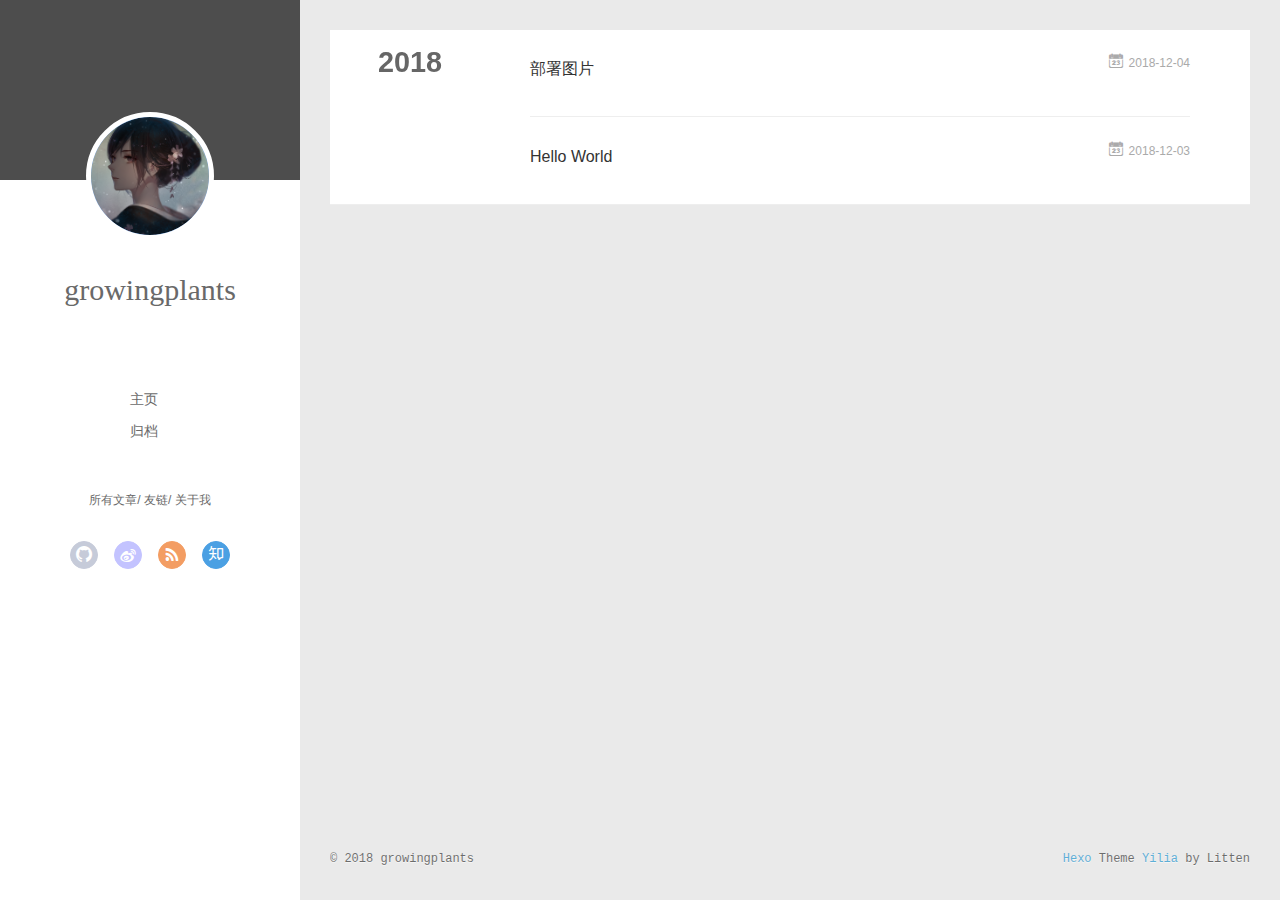
<file: archives/2018/12/index.html>
<!DOCTYPE html>
<html>
<head><meta name="generator" content="Hexo 3.8.0">
  <meta charset="utf-8">
  
  <meta name="renderer" content="webkit">
  <meta http-equiv="X-UA-Compatible" content="IE=edge">
  <link rel="dns-prefetch" href="http://yoursite.com">
  <title>Archives: 2018/12 | Hexo</title>
  <meta name="viewport" content="width=device-width, initial-scale=1, maximum-scale=1">
  <meta property="og:type" content="website">
<meta property="og:title" content="Hexo">
<meta property="og:url" content="http://yoursite.com/archives/2018/12/index.html">
<meta property="og:site_name" content="Hexo">
<meta property="og:locale" content="default">
<meta name="twitter:card" content="summary">
<meta name="twitter:title" content="Hexo">
  
    <link rel="alternative" href="/atom.xml" title="Hexo" type="application/atom+xml">
  
  
    <link rel="icon" href="/favicon.png">
  
  <link rel="stylesheet" type="text/css" href="/./main.0cf68a.css">
  <style type="text/css">
  
    #container.show {
      background: linear-gradient(200deg,#a0cfe4,#e8c37e);
    }
  </style>
  

  

</head>
</html>
<body>
  <div id="container" q-class="show:isCtnShow">
    <canvas id="anm-canvas" class="anm-canvas"></canvas>
    <div class="left-col" q-class="show:isShow">
      
<div class="overlay" style="background: #4d4d4d"></div>
<div class="intrude-less">
	<header id="header" class="inner">
		<a href="/" class="profilepic">
			<img src="/assets/light.png" class="js-avatar">
		</a>
		<hgroup>
		  <h1 class="header-author"><a href="/">growingplants</a></h1>
		</hgroup>
		

		<nav class="header-menu">
			<ul>
			
				<li><a href="/">主页</a></li>
	        
				<li><a href="/archives/index.html">归档</a></li>
	        
			</ul>
		</nav>
		<nav class="header-smart-menu">
    		
    			
    			<a q-on="click: openSlider(e, 'innerArchive')" href="javascript:void(0)">所有文章</a>
    			
            
    			
    			<a q-on="click: openSlider(e, 'friends')" href="javascript:void(0)">友链</a>
    			
            
    			
    			<a q-on="click: openSlider(e, 'aboutme')" href="javascript:void(0)">关于我</a>
    			
            
		</nav>
		<nav class="header-nav">
			<div class="social">
				
					<a class="github" target="_blank" href="#" title="github"><i class="icon-github"></i></a>
		        
					<a class="weibo" target="_blank" href="#" title="weibo"><i class="icon-weibo"></i></a>
		        
					<a class="rss" target="_blank" href="#" title="rss"><i class="icon-rss"></i></a>
		        
					<a class="zhihu" target="_blank" href="#" title="zhihu"><i class="icon-zhihu"></i></a>
		        
			</div>
		</nav>
	</header>		
</div>

    </div>
    <div class="mid-col" q-class="show:isShow,hide:isShow|isFalse">
      
<nav id="mobile-nav">
  	<div class="overlay js-overlay" style="background: #4d4d4d"></div>
	<div class="btnctn js-mobile-btnctn">
  		<div class="slider-trigger list" q-on="click: openSlider(e)"><i class="icon icon-sort"></i></div>
	</div>
	<div class="intrude-less">
		<header id="header" class="inner">
			<div class="profilepic">
				<img src="/assets/light.png" class="js-avatar">
			</div>
			<hgroup>
			  <h1 class="header-author js-header-author">growingplants</h1>
			</hgroup>
			
			
			
				
			
				
			
			
			
			<nav class="header-nav">
				<div class="social">
					
						<a class="github" target="_blank" href="#" title="github"><i class="icon-github"></i></a>
			        
						<a class="weibo" target="_blank" href="#" title="weibo"><i class="icon-weibo"></i></a>
			        
						<a class="rss" target="_blank" href="#" title="rss"><i class="icon-rss"></i></a>
			        
						<a class="zhihu" target="_blank" href="#" title="zhihu"><i class="icon-zhihu"></i></a>
			        
				</div>
			</nav>

			<nav class="header-menu js-header-menu">
				<ul style="width: 50%">
				
				
					<li style="width: 50%"><a href="/">主页</a></li>
		        
					<li style="width: 50%"><a href="/archives/index.html">归档</a></li>
		        
				</ul>
			</nav>
		</header>				
	</div>
	<div class="mobile-mask" style="display:none" q-show="isShow"></div>
</nav>

      <div id="wrapper" class="body-wrap">
        <div class="menu-l">
          <div class="canvas-wrap">
            <canvas data-colors="#eaeaea" data-sectionHeight="100" data-contentId="js-content" id="myCanvas1" class="anm-canvas"></canvas>
          </div>
          <div id="js-content" class="content-ll">
            
  
  
    
    
      
      
      <section class="archives-wrap">
        <div class="archive-year-wrap">
          <a href="/archives/2018" class="archive-year">2018</a>
        </div>
        <div class="archives">
    
    <article class="archive-article archive-type-post">
  <div class="archive-article-inner">
    <header class="archive-article-header">
      	<div class="article-meta">
	      	<a href="/2018/12/04/deploy-images/" class="archive-article-date">
  	<time datetime="2018-12-03T17:36:07.102Z" itemprop="datePublished"><i class="icon-calendar icon"></i>2018-12-04</time>
</a>
        </div>
    	 
  
    <h1 itemprop="name">
      <a class="archive-article-title" href="/2018/12/04/deploy-images/">部署图片</a>
    </h1>
  

        <div class="article-info info-on-right">
          
          

        </div>
        <div class="clearfix"></div>
    </header>
  </div>
</article>
  
    
    
    <article class="archive-article archive-type-post">
  <div class="archive-article-inner">
    <header class="archive-article-header">
      	<div class="article-meta">
	      	<a href="/2018/12/03/hello-world/" class="archive-article-date">
  	<time datetime="2018-12-03T15:51:37.834Z" itemprop="datePublished"><i class="icon-calendar icon"></i>2018-12-03</time>
</a>
        </div>
    	 
  
    <h1 itemprop="name">
      <a class="archive-article-title" href="/2018/12/03/hello-world/">Hello World</a>
    </h1>
  

        <div class="article-info info-on-right">
          
          

        </div>
        <div class="clearfix"></div>
    </header>
  </div>
</article>
  
  
    </div></section>
  

    


          </div>
        </div>
      </div>
      <footer id="footer">
  <div class="outer">
    <div id="footer-info">
    	<div class="footer-left">
    		&copy; 2018 growingplants
    	</div>
      	<div class="footer-right">
      		<a href="http://hexo.io/" target="_blank">Hexo</a>  Theme <a href="https://github.com/litten/hexo-theme-yilia" target="_blank">Yilia</a> by Litten
      	</div>
    </div>
  </div>
</footer>
    </div>
    <script>
	var yiliaConfig = {
		mathjax: false,
		isHome: false,
		isPost: false,
		isArchive: true,
		isTag: false,
		isCategory: false,
		open_in_new: false,
		toc_hide_index: true,
		root: "/",
		innerArchive: true,
		showTags: false
	}
</script>

<script>!function(t){function n(e){if(r[e])return r[e].exports;var i=r[e]={exports:{},id:e,loaded:!1};return t[e].call(i.exports,i,i.exports,n),i.loaded=!0,i.exports}var r={};n.m=t,n.c=r,n.p="./",n(0)}([function(t,n,r){r(195),t.exports=r(191)},function(t,n,r){var e=r(3),i=r(52),o=r(27),u=r(28),c=r(53),f="prototype",a=function(t,n,r){var s,l,h,v,p=t&a.F,d=t&a.G,y=t&a.S,g=t&a.P,b=t&a.B,m=d?e:y?e[n]||(e[n]={}):(e[n]||{})[f],x=d?i:i[n]||(i[n]={}),w=x[f]||(x[f]={});d&&(r=n);for(s in r)l=!p&&m&&void 0!==m[s],h=(l?m:r)[s],v=b&&l?c(h,e):g&&"function"==typeof h?c(Function.call,h):h,m&&u(m,s,h,t&a.U),x[s]!=h&&o(x,s,v),g&&w[s]!=h&&(w[s]=h)};e.core=i,a.F=1,a.G=2,a.S=4,a.P=8,a.B=16,a.W=32,a.U=64,a.R=128,t.exports=a},function(t,n,r){var e=r(6);t.exports=function(t){if(!e(t))throw TypeError(t+" is not an object!");return t}},function(t,n){var r=t.exports="undefined"!=typeof window&&window.Math==Math?window:"undefined"!=typeof self&&self.Math==Math?self:Function("return this")();"number"==typeof __g&&(__g=r)},function(t,n){t.exports=function(t){try{return!!t()}catch(t){return!0}}},function(t,n){var r=t.exports="undefined"!=typeof window&&window.Math==Math?window:"undefined"!=typeof self&&self.Math==Math?self:Function("return this")();"number"==typeof __g&&(__g=r)},function(t,n){t.exports=function(t){return"object"==typeof t?null!==t:"function"==typeof t}},function(t,n,r){var e=r(126)("wks"),i=r(76),o=r(3).Symbol,u="function"==typeof o;(t.exports=function(t){return e[t]||(e[t]=u&&o[t]||(u?o:i)("Symbol."+t))}).store=e},function(t,n){var r={}.hasOwnProperty;t.exports=function(t,n){return r.call(t,n)}},function(t,n,r){var e=r(94),i=r(33);t.exports=function(t){return e(i(t))}},function(t,n,r){t.exports=!r(4)(function(){return 7!=Object.defineProperty({},"a",{get:function(){return 7}}).a})},function(t,n,r){var e=r(2),i=r(167),o=r(50),u=Object.defineProperty;n.f=r(10)?Object.defineProperty:function(t,n,r){if(e(t),n=o(n,!0),e(r),i)try{return u(t,n,r)}catch(t){}if("get"in r||"set"in r)throw TypeError("Accessors not supported!");return"value"in r&&(t[n]=r.value),t}},function(t,n,r){t.exports=!r(18)(function(){return 7!=Object.defineProperty({},"a",{get:function(){return 7}}).a})},function(t,n,r){var e=r(14),i=r(22);t.exports=r(12)?function(t,n,r){return e.f(t,n,i(1,r))}:function(t,n,r){return t[n]=r,t}},function(t,n,r){var e=r(20),i=r(58),o=r(42),u=Object.defineProperty;n.f=r(12)?Object.defineProperty:function(t,n,r){if(e(t),n=o(n,!0),e(r),i)try{return u(t,n,r)}catch(t){}if("get"in r||"set"in r)throw TypeError("Accessors not supported!");return"value"in r&&(t[n]=r.value),t}},function(t,n,r){var e=r(40)("wks"),i=r(23),o=r(5).Symbol,u="function"==typeof o;(t.exports=function(t){return e[t]||(e[t]=u&&o[t]||(u?o:i)("Symbol."+t))}).store=e},function(t,n,r){var e=r(67),i=Math.min;t.exports=function(t){return t>0?i(e(t),9007199254740991):0}},function(t,n,r){var e=r(46);t.exports=function(t){return Object(e(t))}},function(t,n){t.exports=function(t){try{return!!t()}catch(t){return!0}}},function(t,n,r){var e=r(63),i=r(34);t.exports=Object.keys||function(t){return e(t,i)}},function(t,n,r){var e=r(21);t.exports=function(t){if(!e(t))throw TypeError(t+" is not an object!");return t}},function(t,n){t.exports=function(t){return"object"==typeof t?null!==t:"function"==typeof t}},function(t,n){t.exports=function(t,n){return{enumerable:!(1&t),configurable:!(2&t),writable:!(4&t),value:n}}},function(t,n){var r=0,e=Math.random();t.exports=function(t){return"Symbol(".concat(void 0===t?"":t,")_",(++r+e).toString(36))}},function(t,n){var r={}.hasOwnProperty;t.exports=function(t,n){return r.call(t,n)}},function(t,n){var r=t.exports={version:"2.4.0"};"number"==typeof __e&&(__e=r)},function(t,n){t.exports=function(t){if("function"!=typeof t)throw TypeError(t+" is not a function!");return t}},function(t,n,r){var e=r(11),i=r(66);t.exports=r(10)?function(t,n,r){return e.f(t,n,i(1,r))}:function(t,n,r){return t[n]=r,t}},function(t,n,r){var e=r(3),i=r(27),o=r(24),u=r(76)("src"),c="toString",f=Function[c],a=(""+f).split(c);r(52).inspectSource=function(t){return f.call(t)},(t.exports=function(t,n,r,c){var f="function"==typeof r;f&&(o(r,"name")||i(r,"name",n)),t[n]!==r&&(f&&(o(r,u)||i(r,u,t[n]?""+t[n]:a.join(String(n)))),t===e?t[n]=r:c?t[n]?t[n]=r:i(t,n,r):(delete t[n],i(t,n,r)))})(Function.prototype,c,function(){return"function"==typeof this&&this[u]||f.call(this)})},function(t,n,r){var e=r(1),i=r(4),o=r(46),u=function(t,n,r,e){var i=String(o(t)),u="<"+n;return""!==r&&(u+=" "+r+'="'+String(e).replace(/"/g,"&quot;")+'"'),u+">"+i+"</"+n+">"};t.exports=function(t,n){var r={};r[t]=n(u),e(e.P+e.F*i(function(){var n=""[t]('"');return n!==n.toLowerCase()||n.split('"').length>3}),"String",r)}},function(t,n,r){var e=r(115),i=r(46);t.exports=function(t){return e(i(t))}},function(t,n,r){var e=r(116),i=r(66),o=r(30),u=r(50),c=r(24),f=r(167),a=Object.getOwnPropertyDescriptor;n.f=r(10)?a:function(t,n){if(t=o(t),n=u(n,!0),f)try{return a(t,n)}catch(t){}if(c(t,n))return i(!e.f.call(t,n),t[n])}},function(t,n,r){var e=r(24),i=r(17),o=r(145)("IE_PROTO"),u=Object.prototype;t.exports=Object.getPrototypeOf||function(t){return t=i(t),e(t,o)?t[o]:"function"==typeof t.constructor&&t instanceof t.constructor?t.constructor.prototype:t instanceof Object?u:null}},function(t,n){t.exports=function(t){if(void 0==t)throw TypeError("Can't call method on  "+t);return t}},function(t,n){t.exports="constructor,hasOwnProperty,isPrototypeOf,propertyIsEnumerable,toLocaleString,toString,valueOf".split(",")},function(t,n){t.exports={}},function(t,n){t.exports=!0},function(t,n){n.f={}.propertyIsEnumerable},function(t,n,r){var e=r(14).f,i=r(8),o=r(15)("toStringTag");t.exports=function(t,n,r){t&&!i(t=r?t:t.prototype,o)&&e(t,o,{configurable:!0,value:n})}},function(t,n,r){var e=r(40)("keys"),i=r(23);t.exports=function(t){return e[t]||(e[t]=i(t))}},function(t,n,r){var e=r(5),i="__core-js_shared__",o=e[i]||(e[i]={});t.exports=function(t){return o[t]||(o[t]={})}},function(t,n){var r=Math.ceil,e=Math.floor;t.exports=function(t){return isNaN(t=+t)?0:(t>0?e:r)(t)}},function(t,n,r){var e=r(21);t.exports=function(t,n){if(!e(t))return t;var r,i;if(n&&"function"==typeof(r=t.toString)&&!e(i=r.call(t)))return i;if("function"==typeof(r=t.valueOf)&&!e(i=r.call(t)))return i;if(!n&&"function"==typeof(r=t.toString)&&!e(i=r.call(t)))return i;throw TypeError("Can't convert object to primitive value")}},function(t,n,r){var e=r(5),i=r(25),o=r(36),u=r(44),c=r(14).f;t.exports=function(t){var n=i.Symbol||(i.Symbol=o?{}:e.Symbol||{});"_"==t.charAt(0)||t in n||c(n,t,{value:u.f(t)})}},function(t,n,r){n.f=r(15)},function(t,n){var r={}.toString;t.exports=function(t){return r.call(t).slice(8,-1)}},function(t,n){t.exports=function(t){if(void 0==t)throw TypeError("Can't call method on  "+t);return t}},function(t,n,r){var e=r(4);t.exports=function(t,n){return!!t&&e(function(){n?t.call(null,function(){},1):t.call(null)})}},function(t,n,r){var e=r(53),i=r(115),o=r(17),u=r(16),c=r(203);t.exports=function(t,n){var r=1==t,f=2==t,a=3==t,s=4==t,l=6==t,h=5==t||l,v=n||c;return function(n,c,p){for(var d,y,g=o(n),b=i(g),m=e(c,p,3),x=u(b.length),w=0,S=r?v(n,x):f?v(n,0):void 0;x>w;w++)if((h||w in b)&&(d=b[w],y=m(d,w,g),t))if(r)S[w]=y;else if(y)switch(t){case 3:return!0;case 5:return d;case 6:return w;case 2:S.push(d)}else if(s)return!1;return l?-1:a||s?s:S}}},function(t,n,r){var e=r(1),i=r(52),o=r(4);t.exports=function(t,n){var r=(i.Object||{})[t]||Object[t],u={};u[t]=n(r),e(e.S+e.F*o(function(){r(1)}),"Object",u)}},function(t,n,r){var e=r(6);t.exports=function(t,n){if(!e(t))return t;var r,i;if(n&&"function"==typeof(r=t.toString)&&!e(i=r.call(t)))return i;if("function"==typeof(r=t.valueOf)&&!e(i=r.call(t)))return i;if(!n&&"function"==typeof(r=t.toString)&&!e(i=r.call(t)))return i;throw TypeError("Can't convert object to primitive value")}},function(t,n,r){var e=r(5),i=r(25),o=r(91),u=r(13),c="prototype",f=function(t,n,r){var a,s,l,h=t&f.F,v=t&f.G,p=t&f.S,d=t&f.P,y=t&f.B,g=t&f.W,b=v?i:i[n]||(i[n]={}),m=b[c],x=v?e:p?e[n]:(e[n]||{})[c];v&&(r=n);for(a in r)(s=!h&&x&&void 0!==x[a])&&a in b||(l=s?x[a]:r[a],b[a]=v&&"function"!=typeof x[a]?r[a]:y&&s?o(l,e):g&&x[a]==l?function(t){var n=function(n,r,e){if(this instanceof t){switch(arguments.length){case 0:return new t;case 1:return new t(n);case 2:return new t(n,r)}return new t(n,r,e)}return t.apply(this,arguments)};return n[c]=t[c],n}(l):d&&"function"==typeof l?o(Function.call,l):l,d&&((b.virtual||(b.virtual={}))[a]=l,t&f.R&&m&&!m[a]&&u(m,a,l)))};f.F=1,f.G=2,f.S=4,f.P=8,f.B=16,f.W=32,f.U=64,f.R=128,t.exports=f},function(t,n){var r=t.exports={version:"2.4.0"};"number"==typeof __e&&(__e=r)},function(t,n,r){var e=r(26);t.exports=function(t,n,r){if(e(t),void 0===n)return t;switch(r){case 1:return function(r){return t.call(n,r)};case 2:return function(r,e){return t.call(n,r,e)};case 3:return function(r,e,i){return t.call(n,r,e,i)}}return function(){return t.apply(n,arguments)}}},function(t,n,r){var e=r(183),i=r(1),o=r(126)("metadata"),u=o.store||(o.store=new(r(186))),c=function(t,n,r){var i=u.get(t);if(!i){if(!r)return;u.set(t,i=new e)}var o=i.get(n);if(!o){if(!r)return;i.set(n,o=new e)}return o},f=function(t,n,r){var e=c(n,r,!1);return void 0!==e&&e.has(t)},a=function(t,n,r){var e=c(n,r,!1);return void 0===e?void 0:e.get(t)},s=function(t,n,r,e){c(r,e,!0).set(t,n)},l=function(t,n){var r=c(t,n,!1),e=[];return r&&r.forEach(function(t,n){e.push(n)}),e},h=function(t){return void 0===t||"symbol"==typeof t?t:String(t)},v=function(t){i(i.S,"Reflect",t)};t.exports={store:u,map:c,has:f,get:a,set:s,keys:l,key:h,exp:v}},function(t,n,r){"use strict";if(r(10)){var e=r(69),i=r(3),o=r(4),u=r(1),c=r(127),f=r(152),a=r(53),s=r(68),l=r(66),h=r(27),v=r(73),p=r(67),d=r(16),y=r(75),g=r(50),b=r(24),m=r(180),x=r(114),w=r(6),S=r(17),_=r(137),O=r(70),E=r(32),P=r(71).f,j=r(154),F=r(76),M=r(7),A=r(48),N=r(117),T=r(146),I=r(155),k=r(80),L=r(123),R=r(74),C=r(130),D=r(160),U=r(11),W=r(31),G=U.f,B=W.f,V=i.RangeError,z=i.TypeError,q=i.Uint8Array,K="ArrayBuffer",J="Shared"+K,Y="BYTES_PER_ELEMENT",H="prototype",$=Array[H],X=f.ArrayBuffer,Q=f.DataView,Z=A(0),tt=A(2),nt=A(3),rt=A(4),et=A(5),it=A(6),ot=N(!0),ut=N(!1),ct=I.values,ft=I.keys,at=I.entries,st=$.lastIndexOf,lt=$.reduce,ht=$.reduceRight,vt=$.join,pt=$.sort,dt=$.slice,yt=$.toString,gt=$.toLocaleString,bt=M("iterator"),mt=M("toStringTag"),xt=F("typed_constructor"),wt=F("def_constructor"),St=c.CONSTR,_t=c.TYPED,Ot=c.VIEW,Et="Wrong length!",Pt=A(1,function(t,n){return Tt(T(t,t[wt]),n)}),jt=o(function(){return 1===new q(new Uint16Array([1]).buffer)[0]}),Ft=!!q&&!!q[H].set&&o(function(){new q(1).set({})}),Mt=function(t,n){if(void 0===t)throw z(Et);var r=+t,e=d(t);if(n&&!m(r,e))throw V(Et);return e},At=function(t,n){var r=p(t);if(r<0||r%n)throw V("Wrong offset!");return r},Nt=function(t){if(w(t)&&_t in t)return t;throw z(t+" is not a typed array!")},Tt=function(t,n){if(!(w(t)&&xt in t))throw z("It is not a typed array constructor!");return new t(n)},It=function(t,n){return kt(T(t,t[wt]),n)},kt=function(t,n){for(var r=0,e=n.length,i=Tt(t,e);e>r;)i[r]=n[r++];return i},Lt=function(t,n,r){G(t,n,{get:function(){return this._d[r]}})},Rt=function(t){var n,r,e,i,o,u,c=S(t),f=arguments.length,s=f>1?arguments[1]:void 0,l=void 0!==s,h=j(c);if(void 0!=h&&!_(h)){for(u=h.call(c),e=[],n=0;!(o=u.next()).done;n++)e.push(o.value);c=e}for(l&&f>2&&(s=a(s,arguments[2],2)),n=0,r=d(c.length),i=Tt(this,r);r>n;n++)i[n]=l?s(c[n],n):c[n];return i},Ct=function(){for(var t=0,n=arguments.length,r=Tt(this,n);n>t;)r[t]=arguments[t++];return r},Dt=!!q&&o(function(){gt.call(new q(1))}),Ut=function(){return gt.apply(Dt?dt.call(Nt(this)):Nt(this),arguments)},Wt={copyWithin:function(t,n){return D.call(Nt(this),t,n,arguments.length>2?arguments[2]:void 0)},every:function(t){return rt(Nt(this),t,arguments.length>1?arguments[1]:void 0)},fill:function(t){return C.apply(Nt(this),arguments)},filter:function(t){return It(this,tt(Nt(this),t,arguments.length>1?arguments[1]:void 0))},find:function(t){return et(Nt(this),t,arguments.length>1?arguments[1]:void 0)},findIndex:function(t){return it(Nt(this),t,arguments.length>1?arguments[1]:void 0)},forEach:function(t){Z(Nt(this),t,arguments.length>1?arguments[1]:void 0)},indexOf:function(t){return ut(Nt(this),t,arguments.length>1?arguments[1]:void 0)},includes:function(t){return ot(Nt(this),t,arguments.length>1?arguments[1]:void 0)},join:function(t){return vt.apply(Nt(this),arguments)},lastIndexOf:function(t){return st.apply(Nt(this),arguments)},map:function(t){return Pt(Nt(this),t,arguments.length>1?arguments[1]:void 0)},reduce:function(t){return lt.apply(Nt(this),arguments)},reduceRight:function(t){return ht.apply(Nt(this),arguments)},reverse:function(){for(var t,n=this,r=Nt(n).length,e=Math.floor(r/2),i=0;i<e;)t=n[i],n[i++]=n[--r],n[r]=t;return n},some:function(t){return nt(Nt(this),t,arguments.length>1?arguments[1]:void 0)},sort:function(t){return pt.call(Nt(this),t)},subarray:function(t,n){var r=Nt(this),e=r.length,i=y(t,e);return new(T(r,r[wt]))(r.buffer,r.byteOffset+i*r.BYTES_PER_ELEMENT,d((void 0===n?e:y(n,e))-i))}},Gt=function(t,n){return It(this,dt.call(Nt(this),t,n))},Bt=function(t){Nt(this);var n=At(arguments[1],1),r=this.length,e=S(t),i=d(e.length),o=0;if(i+n>r)throw V(Et);for(;o<i;)this[n+o]=e[o++]},Vt={entries:function(){return at.call(Nt(this))},keys:function(){return ft.call(Nt(this))},values:function(){return ct.call(Nt(this))}},zt=function(t,n){return w(t)&&t[_t]&&"symbol"!=typeof n&&n in t&&String(+n)==String(n)},qt=function(t,n){return zt(t,n=g(n,!0))?l(2,t[n]):B(t,n)},Kt=function(t,n,r){return!(zt(t,n=g(n,!0))&&w(r)&&b(r,"value"))||b(r,"get")||b(r,"set")||r.configurable||b(r,"writable")&&!r.writable||b(r,"enumerable")&&!r.enumerable?G(t,n,r):(t[n]=r.value,t)};St||(W.f=qt,U.f=Kt),u(u.S+u.F*!St,"Object",{getOwnPropertyDescriptor:qt,defineProperty:Kt}),o(function(){yt.call({})})&&(yt=gt=function(){return vt.call(this)});var Jt=v({},Wt);v(Jt,Vt),h(Jt,bt,Vt.values),v(Jt,{slice:Gt,set:Bt,constructor:function(){},toString:yt,toLocaleString:Ut}),Lt(Jt,"buffer","b"),Lt(Jt,"byteOffset","o"),Lt(Jt,"byteLength","l"),Lt(Jt,"length","e"),G(Jt,mt,{get:function(){return this[_t]}}),t.exports=function(t,n,r,f){f=!!f;var a=t+(f?"Clamped":"")+"Array",l="Uint8Array"!=a,v="get"+t,p="set"+t,y=i[a],g=y||{},b=y&&E(y),m=!y||!c.ABV,S={},_=y&&y[H],j=function(t,r){var e=t._d;return e.v[v](r*n+e.o,jt)},F=function(t,r,e){var i=t._d;f&&(e=(e=Math.round(e))<0?0:e>255?255:255&e),i.v[p](r*n+i.o,e,jt)},M=function(t,n){G(t,n,{get:function(){return j(this,n)},set:function(t){return F(this,n,t)},enumerable:!0})};m?(y=r(function(t,r,e,i){s(t,y,a,"_d");var o,u,c,f,l=0,v=0;if(w(r)){if(!(r instanceof X||(f=x(r))==K||f==J))return _t in r?kt(y,r):Rt.call(y,r);o=r,v=At(e,n);var p=r.byteLength;if(void 0===i){if(p%n)throw V(Et);if((u=p-v)<0)throw V(Et)}else if((u=d(i)*n)+v>p)throw V(Et);c=u/n}else c=Mt(r,!0),u=c*n,o=new X(u);for(h(t,"_d",{b:o,o:v,l:u,e:c,v:new Q(o)});l<c;)M(t,l++)}),_=y[H]=O(Jt),h(_,"constructor",y)):L(function(t){new y(null),new y(t)},!0)||(y=r(function(t,r,e,i){s(t,y,a);var o;return w(r)?r instanceof X||(o=x(r))==K||o==J?void 0!==i?new g(r,At(e,n),i):void 0!==e?new g(r,At(e,n)):new g(r):_t in r?kt(y,r):Rt.call(y,r):new g(Mt(r,l))}),Z(b!==Function.prototype?P(g).concat(P(b)):P(g),function(t){t in y||h(y,t,g[t])}),y[H]=_,e||(_.constructor=y));var A=_[bt],N=!!A&&("values"==A.name||void 0==A.name),T=Vt.values;h(y,xt,!0),h(_,_t,a),h(_,Ot,!0),h(_,wt,y),(f?new y(1)[mt]==a:mt in _)||G(_,mt,{get:function(){return a}}),S[a]=y,u(u.G+u.W+u.F*(y!=g),S),u(u.S,a,{BYTES_PER_ELEMENT:n,from:Rt,of:Ct}),Y in _||h(_,Y,n),u(u.P,a,Wt),R(a),u(u.P+u.F*Ft,a,{set:Bt}),u(u.P+u.F*!N,a,Vt),u(u.P+u.F*(_.toString!=yt),a,{toString:yt}),u(u.P+u.F*o(function(){new y(1).slice()}),a,{slice:Gt}),u(u.P+u.F*(o(function(){return[1,2].toLocaleString()!=new y([1,2]).toLocaleString()})||!o(function(){_.toLocaleString.call([1,2])})),a,{toLocaleString:Ut}),k[a]=N?A:T,e||N||h(_,bt,T)}}else t.exports=function(){}},function(t,n){var r={}.toString;t.exports=function(t){return r.call(t).slice(8,-1)}},function(t,n,r){var e=r(21),i=r(5).document,o=e(i)&&e(i.createElement);t.exports=function(t){return o?i.createElement(t):{}}},function(t,n,r){t.exports=!r(12)&&!r(18)(function(){return 7!=Object.defineProperty(r(57)("div"),"a",{get:function(){return 7}}).a})},function(t,n,r){"use strict";var e=r(36),i=r(51),o=r(64),u=r(13),c=r(8),f=r(35),a=r(96),s=r(38),l=r(103),h=r(15)("iterator"),v=!([].keys&&"next"in[].keys()),p="keys",d="values",y=function(){return this};t.exports=function(t,n,r,g,b,m,x){a(r,n,g);var w,S,_,O=function(t){if(!v&&t in F)return F[t];switch(t){case p:case d:return function(){return new r(this,t)}}return function(){return new r(this,t)}},E=n+" Iterator",P=b==d,j=!1,F=t.prototype,M=F[h]||F["@@iterator"]||b&&F[b],A=M||O(b),N=b?P?O("entries"):A:void 0,T="Array"==n?F.entries||M:M;if(T&&(_=l(T.call(new t)))!==Object.prototype&&(s(_,E,!0),e||c(_,h)||u(_,h,y)),P&&M&&M.name!==d&&(j=!0,A=function(){return M.call(this)}),e&&!x||!v&&!j&&F[h]||u(F,h,A),f[n]=A,f[E]=y,b)if(w={values:P?A:O(d),keys:m?A:O(p),entries:N},x)for(S in w)S in F||o(F,S,w[S]);else i(i.P+i.F*(v||j),n,w);return w}},function(t,n,r){var e=r(20),i=r(100),o=r(34),u=r(39)("IE_PROTO"),c=function(){},f="prototype",a=function(){var t,n=r(57)("iframe"),e=o.length;for(n.style.display="none",r(93).appendChild(n),n.src="javascript:",t=n.contentWindow.document,t.open(),t.write("<script>document.F=Object<\/script>"),t.close(),a=t.F;e--;)delete a[f][o[e]];return a()};t.exports=Object.create||function(t,n){var r;return null!==t?(c[f]=e(t),r=new c,c[f]=null,r[u]=t):r=a(),void 0===n?r:i(r,n)}},function(t,n,r){var e=r(63),i=r(34).concat("length","prototype");n.f=Object.getOwnPropertyNames||function(t){return e(t,i)}},function(t,n){n.f=Object.getOwnPropertySymbols},function(t,n,r){var e=r(8),i=r(9),o=r(90)(!1),u=r(39)("IE_PROTO");t.exports=function(t,n){var r,c=i(t),f=0,a=[];for(r in c)r!=u&&e(c,r)&&a.push(r);for(;n.length>f;)e(c,r=n[f++])&&(~o(a,r)||a.push(r));return a}},function(t,n,r){t.exports=r(13)},function(t,n,r){var e=r(76)("meta"),i=r(6),o=r(24),u=r(11).f,c=0,f=Object.isExtensible||function(){return!0},a=!r(4)(function(){return f(Object.preventExtensions({}))}),s=function(t){u(t,e,{value:{i:"O"+ ++c,w:{}}})},l=function(t,n){if(!i(t))return"symbol"==typeof t?t:("string"==typeof t?"S":"P")+t;if(!o(t,e)){if(!f(t))return"F";if(!n)return"E";s(t)}return t[e].i},h=function(t,n){if(!o(t,e)){if(!f(t))return!0;if(!n)return!1;s(t)}return t[e].w},v=function(t){return a&&p.NEED&&f(t)&&!o(t,e)&&s(t),t},p=t.exports={KEY:e,NEED:!1,fastKey:l,getWeak:h,onFreeze:v}},function(t,n){t.exports=function(t,n){return{enumerable:!(1&t),configurable:!(2&t),writable:!(4&t),value:n}}},function(t,n){var r=Math.ceil,e=Math.floor;t.exports=function(t){return isNaN(t=+t)?0:(t>0?e:r)(t)}},function(t,n){t.exports=function(t,n,r,e){if(!(t instanceof n)||void 0!==e&&e in t)throw TypeError(r+": incorrect invocation!");return t}},function(t,n){t.exports=!1},function(t,n,r){var e=r(2),i=r(173),o=r(133),u=r(145)("IE_PROTO"),c=function(){},f="prototype",a=function(){var t,n=r(132)("iframe"),e=o.length;for(n.style.display="none",r(135).appendChild(n),n.src="javascript:",t=n.contentWindow.document,t.open(),t.write("<script>document.F=Object<\/script>"),t.close(),a=t.F;e--;)delete a[f][o[e]];return a()};t.exports=Object.create||function(t,n){var r;return null!==t?(c[f]=e(t),r=new c,c[f]=null,r[u]=t):r=a(),void 0===n?r:i(r,n)}},function(t,n,r){var e=r(175),i=r(133).concat("length","prototype");n.f=Object.getOwnPropertyNames||function(t){return e(t,i)}},function(t,n,r){var e=r(175),i=r(133);t.exports=Object.keys||function(t){return e(t,i)}},function(t,n,r){var e=r(28);t.exports=function(t,n,r){for(var i in n)e(t,i,n[i],r);return t}},function(t,n,r){"use strict";var e=r(3),i=r(11),o=r(10),u=r(7)("species");t.exports=function(t){var n=e[t];o&&n&&!n[u]&&i.f(n,u,{configurable:!0,get:function(){return this}})}},function(t,n,r){var e=r(67),i=Math.max,o=Math.min;t.exports=function(t,n){return t=e(t),t<0?i(t+n,0):o(t,n)}},function(t,n){var r=0,e=Math.random();t.exports=function(t){return"Symbol(".concat(void 0===t?"":t,")_",(++r+e).toString(36))}},function(t,n,r){var e=r(33);t.exports=function(t){return Object(e(t))}},function(t,n,r){var e=r(7)("unscopables"),i=Array.prototype;void 0==i[e]&&r(27)(i,e,{}),t.exports=function(t){i[e][t]=!0}},function(t,n,r){var e=r(53),i=r(169),o=r(137),u=r(2),c=r(16),f=r(154),a={},s={},n=t.exports=function(t,n,r,l,h){var v,p,d,y,g=h?function(){return t}:f(t),b=e(r,l,n?2:1),m=0;if("function"!=typeof g)throw TypeError(t+" is not iterable!");if(o(g)){for(v=c(t.length);v>m;m++)if((y=n?b(u(p=t[m])[0],p[1]):b(t[m]))===a||y===s)return y}else for(d=g.call(t);!(p=d.next()).done;)if((y=i(d,b,p.value,n))===a||y===s)return y};n.BREAK=a,n.RETURN=s},function(t,n){t.exports={}},function(t,n,r){var e=r(11).f,i=r(24),o=r(7)("toStringTag");t.exports=function(t,n,r){t&&!i(t=r?t:t.prototype,o)&&e(t,o,{configurable:!0,value:n})}},function(t,n,r){var e=r(1),i=r(46),o=r(4),u=r(150),c="["+u+"]",f="​",a=RegExp("^"+c+c+"*"),s=RegExp(c+c+"*$"),l=function(t,n,r){var i={},c=o(function(){return!!u[t]()||f[t]()!=f}),a=i[t]=c?n(h):u[t];r&&(i[r]=a),e(e.P+e.F*c,"String",i)},h=l.trim=function(t,n){return t=String(i(t)),1&n&&(t=t.replace(a,"")),2&n&&(t=t.replace(s,"")),t};t.exports=l},function(t,n,r){t.exports={default:r(86),__esModule:!0}},function(t,n,r){t.exports={default:r(87),__esModule:!0}},function(t,n,r){"use strict";function e(t){return t&&t.__esModule?t:{default:t}}n.__esModule=!0;var i=r(84),o=e(i),u=r(83),c=e(u),f="function"==typeof c.default&&"symbol"==typeof o.default?function(t){return typeof t}:function(t){return t&&"function"==typeof c.default&&t.constructor===c.default&&t!==c.default.prototype?"symbol":typeof t};n.default="function"==typeof c.default&&"symbol"===f(o.default)?function(t){return void 0===t?"undefined":f(t)}:function(t){return t&&"function"==typeof c.default&&t.constructor===c.default&&t!==c.default.prototype?"symbol":void 0===t?"undefined":f(t)}},function(t,n,r){r(110),r(108),r(111),r(112),t.exports=r(25).Symbol},function(t,n,r){r(109),r(113),t.exports=r(44).f("iterator")},function(t,n){t.exports=function(t){if("function"!=typeof t)throw TypeError(t+" is not a function!");return t}},function(t,n){t.exports=function(){}},function(t,n,r){var e=r(9),i=r(106),o=r(105);t.exports=function(t){return function(n,r,u){var c,f=e(n),a=i(f.length),s=o(u,a);if(t&&r!=r){for(;a>s;)if((c=f[s++])!=c)return!0}else for(;a>s;s++)if((t||s in f)&&f[s]===r)return t||s||0;return!t&&-1}}},function(t,n,r){var e=r(88);t.exports=function(t,n,r){if(e(t),void 0===n)return t;switch(r){case 1:return function(r){return t.call(n,r)};case 2:return function(r,e){return t.call(n,r,e)};case 3:return function(r,e,i){return t.call(n,r,e,i)}}return function(){return t.apply(n,arguments)}}},function(t,n,r){var e=r(19),i=r(62),o=r(37);t.exports=function(t){var n=e(t),r=i.f;if(r)for(var u,c=r(t),f=o.f,a=0;c.length>a;)f.call(t,u=c[a++])&&n.push(u);return n}},function(t,n,r){t.exports=r(5).document&&document.documentElement},function(t,n,r){var e=r(56);t.exports=Object("z").propertyIsEnumerable(0)?Object:function(t){return"String"==e(t)?t.split(""):Object(t)}},function(t,n,r){var e=r(56);t.exports=Array.isArray||function(t){return"Array"==e(t)}},function(t,n,r){"use strict";var e=r(60),i=r(22),o=r(38),u={};r(13)(u,r(15)("iterator"),function(){return this}),t.exports=function(t,n,r){t.prototype=e(u,{next:i(1,r)}),o(t,n+" Iterator")}},function(t,n){t.exports=function(t,n){return{value:n,done:!!t}}},function(t,n,r){var e=r(19),i=r(9);t.exports=function(t,n){for(var r,o=i(t),u=e(o),c=u.length,f=0;c>f;)if(o[r=u[f++]]===n)return r}},function(t,n,r){var e=r(23)("meta"),i=r(21),o=r(8),u=r(14).f,c=0,f=Object.isExtensible||function(){return!0},a=!r(18)(function(){return f(Object.preventExtensions({}))}),s=function(t){u(t,e,{value:{i:"O"+ ++c,w:{}}})},l=function(t,n){if(!i(t))return"symbol"==typeof t?t:("string"==typeof t?"S":"P")+t;if(!o(t,e)){if(!f(t))return"F";if(!n)return"E";s(t)}return t[e].i},h=function(t,n){if(!o(t,e)){if(!f(t))return!0;if(!n)return!1;s(t)}return t[e].w},v=function(t){return a&&p.NEED&&f(t)&&!o(t,e)&&s(t),t},p=t.exports={KEY:e,NEED:!1,fastKey:l,getWeak:h,onFreeze:v}},function(t,n,r){var e=r(14),i=r(20),o=r(19);t.exports=r(12)?Object.defineProperties:function(t,n){i(t);for(var r,u=o(n),c=u.length,f=0;c>f;)e.f(t,r=u[f++],n[r]);return t}},function(t,n,r){var e=r(37),i=r(22),o=r(9),u=r(42),c=r(8),f=r(58),a=Object.getOwnPropertyDescriptor;n.f=r(12)?a:function(t,n){if(t=o(t),n=u(n,!0),f)try{return a(t,n)}catch(t){}if(c(t,n))return i(!e.f.call(t,n),t[n])}},function(t,n,r){var e=r(9),i=r(61).f,o={}.toString,u="object"==typeof window&&window&&Object.getOwnPropertyNames?Object.getOwnPropertyNames(window):[],c=function(t){try{return i(t)}catch(t){return u.slice()}};t.exports.f=function(t){return u&&"[object Window]"==o.call(t)?c(t):i(e(t))}},function(t,n,r){var e=r(8),i=r(77),o=r(39)("IE_PROTO"),u=Object.prototype;t.exports=Object.getPrototypeOf||function(t){return t=i(t),e(t,o)?t[o]:"function"==typeof t.constructor&&t instanceof t.constructor?t.constructor.prototype:t instanceof Object?u:null}},function(t,n,r){var e=r(41),i=r(33);t.exports=function(t){return function(n,r){var o,u,c=String(i(n)),f=e(r),a=c.length;return f<0||f>=a?t?"":void 0:(o=c.charCodeAt(f),o<55296||o>56319||f+1===a||(u=c.charCodeAt(f+1))<56320||u>57343?t?c.charAt(f):o:t?c.slice(f,f+2):u-56320+(o-55296<<10)+65536)}}},function(t,n,r){var e=r(41),i=Math.max,o=Math.min;t.exports=function(t,n){return t=e(t),t<0?i(t+n,0):o(t,n)}},function(t,n,r){var e=r(41),i=Math.min;t.exports=function(t){return t>0?i(e(t),9007199254740991):0}},function(t,n,r){"use strict";var e=r(89),i=r(97),o=r(35),u=r(9);t.exports=r(59)(Array,"Array",function(t,n){this._t=u(t),this._i=0,this._k=n},function(){var t=this._t,n=this._k,r=this._i++;return!t||r>=t.length?(this._t=void 0,i(1)):"keys"==n?i(0,r):"values"==n?i(0,t[r]):i(0,[r,t[r]])},"values"),o.Arguments=o.Array,e("keys"),e("values"),e("entries")},function(t,n){},function(t,n,r){"use strict";var e=r(104)(!0);r(59)(String,"String",function(t){this._t=String(t),this._i=0},function(){var t,n=this._t,r=this._i;return r>=n.length?{value:void 0,done:!0}:(t=e(n,r),this._i+=t.length,{value:t,done:!1})})},function(t,n,r){"use strict";var e=r(5),i=r(8),o=r(12),u=r(51),c=r(64),f=r(99).KEY,a=r(18),s=r(40),l=r(38),h=r(23),v=r(15),p=r(44),d=r(43),y=r(98),g=r(92),b=r(95),m=r(20),x=r(9),w=r(42),S=r(22),_=r(60),O=r(102),E=r(101),P=r(14),j=r(19),F=E.f,M=P.f,A=O.f,N=e.Symbol,T=e.JSON,I=T&&T.stringify,k="prototype",L=v("_hidden"),R=v("toPrimitive"),C={}.propertyIsEnumerable,D=s("symbol-registry"),U=s("symbols"),W=s("op-symbols"),G=Object[k],B="function"==typeof N,V=e.QObject,z=!V||!V[k]||!V[k].findChild,q=o&&a(function(){return 7!=_(M({},"a",{get:function(){return M(this,"a",{value:7}).a}})).a})?function(t,n,r){var e=F(G,n);e&&delete G[n],M(t,n,r),e&&t!==G&&M(G,n,e)}:M,K=function(t){var n=U[t]=_(N[k]);return n._k=t,n},J=B&&"symbol"==typeof N.iterator?function(t){return"symbol"==typeof t}:function(t){return t instanceof N},Y=function(t,n,r){return t===G&&Y(W,n,r),m(t),n=w(n,!0),m(r),i(U,n)?(r.enumerable?(i(t,L)&&t[L][n]&&(t[L][n]=!1),r=_(r,{enumerable:S(0,!1)})):(i(t,L)||M(t,L,S(1,{})),t[L][n]=!0),q(t,n,r)):M(t,n,r)},H=function(t,n){m(t);for(var r,e=g(n=x(n)),i=0,o=e.length;o>i;)Y(t,r=e[i++],n[r]);return t},$=function(t,n){return void 0===n?_(t):H(_(t),n)},X=function(t){var n=C.call(this,t=w(t,!0));return!(this===G&&i(U,t)&&!i(W,t))&&(!(n||!i(this,t)||!i(U,t)||i(this,L)&&this[L][t])||n)},Q=function(t,n){if(t=x(t),n=w(n,!0),t!==G||!i(U,n)||i(W,n)){var r=F(t,n);return!r||!i(U,n)||i(t,L)&&t[L][n]||(r.enumerable=!0),r}},Z=function(t){for(var n,r=A(x(t)),e=[],o=0;r.length>o;)i(U,n=r[o++])||n==L||n==f||e.push(n);return e},tt=function(t){for(var n,r=t===G,e=A(r?W:x(t)),o=[],u=0;e.length>u;)!i(U,n=e[u++])||r&&!i(G,n)||o.push(U[n]);return o};B||(N=function(){if(this instanceof N)throw TypeError("Symbol is not a constructor!");var t=h(arguments.length>0?arguments[0]:void 0),n=function(r){this===G&&n.call(W,r),i(this,L)&&i(this[L],t)&&(this[L][t]=!1),q(this,t,S(1,r))};return o&&z&&q(G,t,{configurable:!0,set:n}),K(t)},c(N[k],"toString",function(){return this._k}),E.f=Q,P.f=Y,r(61).f=O.f=Z,r(37).f=X,r(62).f=tt,o&&!r(36)&&c(G,"propertyIsEnumerable",X,!0),p.f=function(t){return K(v(t))}),u(u.G+u.W+u.F*!B,{Symbol:N});for(var nt="hasInstance,isConcatSpreadable,iterator,match,replace,search,species,split,toPrimitive,toStringTag,unscopables".split(","),rt=0;nt.length>rt;)v(nt[rt++]);for(var nt=j(v.store),rt=0;nt.length>rt;)d(nt[rt++]);u(u.S+u.F*!B,"Symbol",{for:function(t){return i(D,t+="")?D[t]:D[t]=N(t)},keyFor:function(t){if(J(t))return y(D,t);throw TypeError(t+" is not a symbol!")},useSetter:function(){z=!0},useSimple:function(){z=!1}}),u(u.S+u.F*!B,"Object",{create:$,defineProperty:Y,defineProperties:H,getOwnPropertyDescriptor:Q,getOwnPropertyNames:Z,getOwnPropertySymbols:tt}),T&&u(u.S+u.F*(!B||a(function(){var t=N();return"[null]"!=I([t])||"{}"!=I({a:t})||"{}"!=I(Object(t))})),"JSON",{stringify:function(t){if(void 0!==t&&!J(t)){for(var n,r,e=[t],i=1;arguments.length>i;)e.push(arguments[i++]);return n=e[1],"function"==typeof n&&(r=n),!r&&b(n)||(n=function(t,n){if(r&&(n=r.call(this,t,n)),!J(n))return n}),e[1]=n,I.apply(T,e)}}}),N[k][R]||r(13)(N[k],R,N[k].valueOf),l(N,"Symbol"),l(Math,"Math",!0),l(e.JSON,"JSON",!0)},function(t,n,r){r(43)("asyncIterator")},function(t,n,r){r(43)("observable")},function(t,n,r){r(107);for(var e=r(5),i=r(13),o=r(35),u=r(15)("toStringTag"),c=["NodeList","DOMTokenList","MediaList","StyleSheetList","CSSRuleList"],f=0;f<5;f++){var a=c[f],s=e[a],l=s&&s.prototype;l&&!l[u]&&i(l,u,a),o[a]=o.Array}},function(t,n,r){var e=r(45),i=r(7)("toStringTag"),o="Arguments"==e(function(){return arguments}()),u=function(t,n){try{return t[n]}catch(t){}};t.exports=function(t){var n,r,c;return void 0===t?"Undefined":null===t?"Null":"string"==typeof(r=u(n=Object(t),i))?r:o?e(n):"Object"==(c=e(n))&&"function"==typeof n.callee?"Arguments":c}},function(t,n,r){var e=r(45);t.exports=Object("z").propertyIsEnumerable(0)?Object:function(t){return"String"==e(t)?t.split(""):Object(t)}},function(t,n){n.f={}.propertyIsEnumerable},function(t,n,r){var e=r(30),i=r(16),o=r(75);t.exports=function(t){return function(n,r,u){var c,f=e(n),a=i(f.length),s=o(u,a);if(t&&r!=r){for(;a>s;)if((c=f[s++])!=c)return!0}else for(;a>s;s++)if((t||s in f)&&f[s]===r)return t||s||0;return!t&&-1}}},function(t,n,r){"use strict";var e=r(3),i=r(1),o=r(28),u=r(73),c=r(65),f=r(79),a=r(68),s=r(6),l=r(4),h=r(123),v=r(81),p=r(136);t.exports=function(t,n,r,d,y,g){var b=e[t],m=b,x=y?"set":"add",w=m&&m.prototype,S={},_=function(t){var n=w[t];o(w,t,"delete"==t?function(t){return!(g&&!s(t))&&n.call(this,0===t?0:t)}:"has"==t?function(t){return!(g&&!s(t))&&n.call(this,0===t?0:t)}:"get"==t?function(t){return g&&!s(t)?void 0:n.call(this,0===t?0:t)}:"add"==t?function(t){return n.call(this,0===t?0:t),this}:function(t,r){return n.call(this,0===t?0:t,r),this})};if("function"==typeof m&&(g||w.forEach&&!l(function(){(new m).entries().next()}))){var O=new m,E=O[x](g?{}:-0,1)!=O,P=l(function(){O.has(1)}),j=h(function(t){new m(t)}),F=!g&&l(function(){for(var t=new m,n=5;n--;)t[x](n,n);return!t.has(-0)});j||(m=n(function(n,r){a(n,m,t);var e=p(new b,n,m);return void 0!=r&&f(r,y,e[x],e),e}),m.prototype=w,w.constructor=m),(P||F)&&(_("delete"),_("has"),y&&_("get")),(F||E)&&_(x),g&&w.clear&&delete w.clear}else m=d.getConstructor(n,t,y,x),u(m.prototype,r),c.NEED=!0;return v(m,t),S[t]=m,i(i.G+i.W+i.F*(m!=b),S),g||d.setStrong(m,t,y),m}},function(t,n,r){"use strict";var e=r(27),i=r(28),o=r(4),u=r(46),c=r(7);t.exports=function(t,n,r){var f=c(t),a=r(u,f,""[t]),s=a[0],l=a[1];o(function(){var n={};return n[f]=function(){return 7},7!=""[t](n)})&&(i(String.prototype,t,s),e(RegExp.prototype,f,2==n?function(t,n){return l.call(t,this,n)}:function(t){return l.call(t,this)}))}
},function(t,n,r){"use strict";var e=r(2);t.exports=function(){var t=e(this),n="";return t.global&&(n+="g"),t.ignoreCase&&(n+="i"),t.multiline&&(n+="m"),t.unicode&&(n+="u"),t.sticky&&(n+="y"),n}},function(t,n){t.exports=function(t,n,r){var e=void 0===r;switch(n.length){case 0:return e?t():t.call(r);case 1:return e?t(n[0]):t.call(r,n[0]);case 2:return e?t(n[0],n[1]):t.call(r,n[0],n[1]);case 3:return e?t(n[0],n[1],n[2]):t.call(r,n[0],n[1],n[2]);case 4:return e?t(n[0],n[1],n[2],n[3]):t.call(r,n[0],n[1],n[2],n[3])}return t.apply(r,n)}},function(t,n,r){var e=r(6),i=r(45),o=r(7)("match");t.exports=function(t){var n;return e(t)&&(void 0!==(n=t[o])?!!n:"RegExp"==i(t))}},function(t,n,r){var e=r(7)("iterator"),i=!1;try{var o=[7][e]();o.return=function(){i=!0},Array.from(o,function(){throw 2})}catch(t){}t.exports=function(t,n){if(!n&&!i)return!1;var r=!1;try{var o=[7],u=o[e]();u.next=function(){return{done:r=!0}},o[e]=function(){return u},t(o)}catch(t){}return r}},function(t,n,r){t.exports=r(69)||!r(4)(function(){var t=Math.random();__defineSetter__.call(null,t,function(){}),delete r(3)[t]})},function(t,n){n.f=Object.getOwnPropertySymbols},function(t,n,r){var e=r(3),i="__core-js_shared__",o=e[i]||(e[i]={});t.exports=function(t){return o[t]||(o[t]={})}},function(t,n,r){for(var e,i=r(3),o=r(27),u=r(76),c=u("typed_array"),f=u("view"),a=!(!i.ArrayBuffer||!i.DataView),s=a,l=0,h="Int8Array,Uint8Array,Uint8ClampedArray,Int16Array,Uint16Array,Int32Array,Uint32Array,Float32Array,Float64Array".split(",");l<9;)(e=i[h[l++]])?(o(e.prototype,c,!0),o(e.prototype,f,!0)):s=!1;t.exports={ABV:a,CONSTR:s,TYPED:c,VIEW:f}},function(t,n){"use strict";var r={versions:function(){var t=window.navigator.userAgent;return{trident:t.indexOf("Trident")>-1,presto:t.indexOf("Presto")>-1,webKit:t.indexOf("AppleWebKit")>-1,gecko:t.indexOf("Gecko")>-1&&-1==t.indexOf("KHTML"),mobile:!!t.match(/AppleWebKit.*Mobile.*/),ios:!!t.match(/\(i[^;]+;( U;)? CPU.+Mac OS X/),android:t.indexOf("Android")>-1||t.indexOf("Linux")>-1,iPhone:t.indexOf("iPhone")>-1||t.indexOf("Mac")>-1,iPad:t.indexOf("iPad")>-1,webApp:-1==t.indexOf("Safari"),weixin:-1==t.indexOf("MicroMessenger")}}()};t.exports=r},function(t,n,r){"use strict";var e=r(85),i=function(t){return t&&t.__esModule?t:{default:t}}(e),o=function(){function t(t,n,e){return n||e?String.fromCharCode(n||e):r[t]||t}function n(t){return e[t]}var r={"&quot;":'"',"&lt;":"<","&gt;":">","&amp;":"&","&nbsp;":" "},e={};for(var u in r)e[r[u]]=u;return r["&apos;"]="'",e["'"]="&#39;",{encode:function(t){return t?(""+t).replace(/['<> "&]/g,n).replace(/\r?\n/g,"<br/>").replace(/\s/g,"&nbsp;"):""},decode:function(n){return n?(""+n).replace(/<br\s*\/?>/gi,"\n").replace(/&quot;|&lt;|&gt;|&amp;|&nbsp;|&apos;|&#(\d+);|&#(\d+)/g,t).replace(/\u00a0/g," "):""},encodeBase16:function(t){if(!t)return t;t+="";for(var n=[],r=0,e=t.length;e>r;r++)n.push(t.charCodeAt(r).toString(16).toUpperCase());return n.join("")},encodeBase16forJSON:function(t){if(!t)return t;t=t.replace(/[\u4E00-\u9FBF]/gi,function(t){return escape(t).replace("%u","\\u")});for(var n=[],r=0,e=t.length;e>r;r++)n.push(t.charCodeAt(r).toString(16).toUpperCase());return n.join("")},decodeBase16:function(t){if(!t)return t;t+="";for(var n=[],r=0,e=t.length;e>r;r+=2)n.push(String.fromCharCode("0x"+t.slice(r,r+2)));return n.join("")},encodeObject:function(t){if(t instanceof Array)for(var n=0,r=t.length;r>n;n++)t[n]=o.encodeObject(t[n]);else if("object"==(void 0===t?"undefined":(0,i.default)(t)))for(var e in t)t[e]=o.encodeObject(t[e]);else if("string"==typeof t)return o.encode(t);return t},loadScript:function(t){var n=document.createElement("script");document.getElementsByTagName("body")[0].appendChild(n),n.setAttribute("src",t)},addLoadEvent:function(t){var n=window.onload;"function"!=typeof window.onload?window.onload=t:window.onload=function(){n(),t()}}}}();t.exports=o},function(t,n,r){"use strict";var e=r(17),i=r(75),o=r(16);t.exports=function(t){for(var n=e(this),r=o(n.length),u=arguments.length,c=i(u>1?arguments[1]:void 0,r),f=u>2?arguments[2]:void 0,a=void 0===f?r:i(f,r);a>c;)n[c++]=t;return n}},function(t,n,r){"use strict";var e=r(11),i=r(66);t.exports=function(t,n,r){n in t?e.f(t,n,i(0,r)):t[n]=r}},function(t,n,r){var e=r(6),i=r(3).document,o=e(i)&&e(i.createElement);t.exports=function(t){return o?i.createElement(t):{}}},function(t,n){t.exports="constructor,hasOwnProperty,isPrototypeOf,propertyIsEnumerable,toLocaleString,toString,valueOf".split(",")},function(t,n,r){var e=r(7)("match");t.exports=function(t){var n=/./;try{"/./"[t](n)}catch(r){try{return n[e]=!1,!"/./"[t](n)}catch(t){}}return!0}},function(t,n,r){t.exports=r(3).document&&document.documentElement},function(t,n,r){var e=r(6),i=r(144).set;t.exports=function(t,n,r){var o,u=n.constructor;return u!==r&&"function"==typeof u&&(o=u.prototype)!==r.prototype&&e(o)&&i&&i(t,o),t}},function(t,n,r){var e=r(80),i=r(7)("iterator"),o=Array.prototype;t.exports=function(t){return void 0!==t&&(e.Array===t||o[i]===t)}},function(t,n,r){var e=r(45);t.exports=Array.isArray||function(t){return"Array"==e(t)}},function(t,n,r){"use strict";var e=r(70),i=r(66),o=r(81),u={};r(27)(u,r(7)("iterator"),function(){return this}),t.exports=function(t,n,r){t.prototype=e(u,{next:i(1,r)}),o(t,n+" Iterator")}},function(t,n,r){"use strict";var e=r(69),i=r(1),o=r(28),u=r(27),c=r(24),f=r(80),a=r(139),s=r(81),l=r(32),h=r(7)("iterator"),v=!([].keys&&"next"in[].keys()),p="keys",d="values",y=function(){return this};t.exports=function(t,n,r,g,b,m,x){a(r,n,g);var w,S,_,O=function(t){if(!v&&t in F)return F[t];switch(t){case p:case d:return function(){return new r(this,t)}}return function(){return new r(this,t)}},E=n+" Iterator",P=b==d,j=!1,F=t.prototype,M=F[h]||F["@@iterator"]||b&&F[b],A=M||O(b),N=b?P?O("entries"):A:void 0,T="Array"==n?F.entries||M:M;if(T&&(_=l(T.call(new t)))!==Object.prototype&&(s(_,E,!0),e||c(_,h)||u(_,h,y)),P&&M&&M.name!==d&&(j=!0,A=function(){return M.call(this)}),e&&!x||!v&&!j&&F[h]||u(F,h,A),f[n]=A,f[E]=y,b)if(w={values:P?A:O(d),keys:m?A:O(p),entries:N},x)for(S in w)S in F||o(F,S,w[S]);else i(i.P+i.F*(v||j),n,w);return w}},function(t,n){var r=Math.expm1;t.exports=!r||r(10)>22025.465794806718||r(10)<22025.465794806718||-2e-17!=r(-2e-17)?function(t){return 0==(t=+t)?t:t>-1e-6&&t<1e-6?t+t*t/2:Math.exp(t)-1}:r},function(t,n){t.exports=Math.sign||function(t){return 0==(t=+t)||t!=t?t:t<0?-1:1}},function(t,n,r){var e=r(3),i=r(151).set,o=e.MutationObserver||e.WebKitMutationObserver,u=e.process,c=e.Promise,f="process"==r(45)(u);t.exports=function(){var t,n,r,a=function(){var e,i;for(f&&(e=u.domain)&&e.exit();t;){i=t.fn,t=t.next;try{i()}catch(e){throw t?r():n=void 0,e}}n=void 0,e&&e.enter()};if(f)r=function(){u.nextTick(a)};else if(o){var s=!0,l=document.createTextNode("");new o(a).observe(l,{characterData:!0}),r=function(){l.data=s=!s}}else if(c&&c.resolve){var h=c.resolve();r=function(){h.then(a)}}else r=function(){i.call(e,a)};return function(e){var i={fn:e,next:void 0};n&&(n.next=i),t||(t=i,r()),n=i}}},function(t,n,r){var e=r(6),i=r(2),o=function(t,n){if(i(t),!e(n)&&null!==n)throw TypeError(n+": can't set as prototype!")};t.exports={set:Object.setPrototypeOf||("__proto__"in{}?function(t,n,e){try{e=r(53)(Function.call,r(31).f(Object.prototype,"__proto__").set,2),e(t,[]),n=!(t instanceof Array)}catch(t){n=!0}return function(t,r){return o(t,r),n?t.__proto__=r:e(t,r),t}}({},!1):void 0),check:o}},function(t,n,r){var e=r(126)("keys"),i=r(76);t.exports=function(t){return e[t]||(e[t]=i(t))}},function(t,n,r){var e=r(2),i=r(26),o=r(7)("species");t.exports=function(t,n){var r,u=e(t).constructor;return void 0===u||void 0==(r=e(u)[o])?n:i(r)}},function(t,n,r){var e=r(67),i=r(46);t.exports=function(t){return function(n,r){var o,u,c=String(i(n)),f=e(r),a=c.length;return f<0||f>=a?t?"":void 0:(o=c.charCodeAt(f),o<55296||o>56319||f+1===a||(u=c.charCodeAt(f+1))<56320||u>57343?t?c.charAt(f):o:t?c.slice(f,f+2):u-56320+(o-55296<<10)+65536)}}},function(t,n,r){var e=r(122),i=r(46);t.exports=function(t,n,r){if(e(n))throw TypeError("String#"+r+" doesn't accept regex!");return String(i(t))}},function(t,n,r){"use strict";var e=r(67),i=r(46);t.exports=function(t){var n=String(i(this)),r="",o=e(t);if(o<0||o==1/0)throw RangeError("Count can't be negative");for(;o>0;(o>>>=1)&&(n+=n))1&o&&(r+=n);return r}},function(t,n){t.exports="\t\n\v\f\r   ᠎             　\u2028\u2029\ufeff"},function(t,n,r){var e,i,o,u=r(53),c=r(121),f=r(135),a=r(132),s=r(3),l=s.process,h=s.setImmediate,v=s.clearImmediate,p=s.MessageChannel,d=0,y={},g="onreadystatechange",b=function(){var t=+this;if(y.hasOwnProperty(t)){var n=y[t];delete y[t],n()}},m=function(t){b.call(t.data)};h&&v||(h=function(t){for(var n=[],r=1;arguments.length>r;)n.push(arguments[r++]);return y[++d]=function(){c("function"==typeof t?t:Function(t),n)},e(d),d},v=function(t){delete y[t]},"process"==r(45)(l)?e=function(t){l.nextTick(u(b,t,1))}:p?(i=new p,o=i.port2,i.port1.onmessage=m,e=u(o.postMessage,o,1)):s.addEventListener&&"function"==typeof postMessage&&!s.importScripts?(e=function(t){s.postMessage(t+"","*")},s.addEventListener("message",m,!1)):e=g in a("script")?function(t){f.appendChild(a("script"))[g]=function(){f.removeChild(this),b.call(t)}}:function(t){setTimeout(u(b,t,1),0)}),t.exports={set:h,clear:v}},function(t,n,r){"use strict";var e=r(3),i=r(10),o=r(69),u=r(127),c=r(27),f=r(73),a=r(4),s=r(68),l=r(67),h=r(16),v=r(71).f,p=r(11).f,d=r(130),y=r(81),g="ArrayBuffer",b="DataView",m="prototype",x="Wrong length!",w="Wrong index!",S=e[g],_=e[b],O=e.Math,E=e.RangeError,P=e.Infinity,j=S,F=O.abs,M=O.pow,A=O.floor,N=O.log,T=O.LN2,I="buffer",k="byteLength",L="byteOffset",R=i?"_b":I,C=i?"_l":k,D=i?"_o":L,U=function(t,n,r){var e,i,o,u=Array(r),c=8*r-n-1,f=(1<<c)-1,a=f>>1,s=23===n?M(2,-24)-M(2,-77):0,l=0,h=t<0||0===t&&1/t<0?1:0;for(t=F(t),t!=t||t===P?(i=t!=t?1:0,e=f):(e=A(N(t)/T),t*(o=M(2,-e))<1&&(e--,o*=2),t+=e+a>=1?s/o:s*M(2,1-a),t*o>=2&&(e++,o/=2),e+a>=f?(i=0,e=f):e+a>=1?(i=(t*o-1)*M(2,n),e+=a):(i=t*M(2,a-1)*M(2,n),e=0));n>=8;u[l++]=255&i,i/=256,n-=8);for(e=e<<n|i,c+=n;c>0;u[l++]=255&e,e/=256,c-=8);return u[--l]|=128*h,u},W=function(t,n,r){var e,i=8*r-n-1,o=(1<<i)-1,u=o>>1,c=i-7,f=r-1,a=t[f--],s=127&a;for(a>>=7;c>0;s=256*s+t[f],f--,c-=8);for(e=s&(1<<-c)-1,s>>=-c,c+=n;c>0;e=256*e+t[f],f--,c-=8);if(0===s)s=1-u;else{if(s===o)return e?NaN:a?-P:P;e+=M(2,n),s-=u}return(a?-1:1)*e*M(2,s-n)},G=function(t){return t[3]<<24|t[2]<<16|t[1]<<8|t[0]},B=function(t){return[255&t]},V=function(t){return[255&t,t>>8&255]},z=function(t){return[255&t,t>>8&255,t>>16&255,t>>24&255]},q=function(t){return U(t,52,8)},K=function(t){return U(t,23,4)},J=function(t,n,r){p(t[m],n,{get:function(){return this[r]}})},Y=function(t,n,r,e){var i=+r,o=l(i);if(i!=o||o<0||o+n>t[C])throw E(w);var u=t[R]._b,c=o+t[D],f=u.slice(c,c+n);return e?f:f.reverse()},H=function(t,n,r,e,i,o){var u=+r,c=l(u);if(u!=c||c<0||c+n>t[C])throw E(w);for(var f=t[R]._b,a=c+t[D],s=e(+i),h=0;h<n;h++)f[a+h]=s[o?h:n-h-1]},$=function(t,n){s(t,S,g);var r=+n,e=h(r);if(r!=e)throw E(x);return e};if(u.ABV){if(!a(function(){new S})||!a(function(){new S(.5)})){S=function(t){return new j($(this,t))};for(var X,Q=S[m]=j[m],Z=v(j),tt=0;Z.length>tt;)(X=Z[tt++])in S||c(S,X,j[X]);o||(Q.constructor=S)}var nt=new _(new S(2)),rt=_[m].setInt8;nt.setInt8(0,2147483648),nt.setInt8(1,2147483649),!nt.getInt8(0)&&nt.getInt8(1)||f(_[m],{setInt8:function(t,n){rt.call(this,t,n<<24>>24)},setUint8:function(t,n){rt.call(this,t,n<<24>>24)}},!0)}else S=function(t){var n=$(this,t);this._b=d.call(Array(n),0),this[C]=n},_=function(t,n,r){s(this,_,b),s(t,S,b);var e=t[C],i=l(n);if(i<0||i>e)throw E("Wrong offset!");if(r=void 0===r?e-i:h(r),i+r>e)throw E(x);this[R]=t,this[D]=i,this[C]=r},i&&(J(S,k,"_l"),J(_,I,"_b"),J(_,k,"_l"),J(_,L,"_o")),f(_[m],{getInt8:function(t){return Y(this,1,t)[0]<<24>>24},getUint8:function(t){return Y(this,1,t)[0]},getInt16:function(t){var n=Y(this,2,t,arguments[1]);return(n[1]<<8|n[0])<<16>>16},getUint16:function(t){var n=Y(this,2,t,arguments[1]);return n[1]<<8|n[0]},getInt32:function(t){return G(Y(this,4,t,arguments[1]))},getUint32:function(t){return G(Y(this,4,t,arguments[1]))>>>0},getFloat32:function(t){return W(Y(this,4,t,arguments[1]),23,4)},getFloat64:function(t){return W(Y(this,8,t,arguments[1]),52,8)},setInt8:function(t,n){H(this,1,t,B,n)},setUint8:function(t,n){H(this,1,t,B,n)},setInt16:function(t,n){H(this,2,t,V,n,arguments[2])},setUint16:function(t,n){H(this,2,t,V,n,arguments[2])},setInt32:function(t,n){H(this,4,t,z,n,arguments[2])},setUint32:function(t,n){H(this,4,t,z,n,arguments[2])},setFloat32:function(t,n){H(this,4,t,K,n,arguments[2])},setFloat64:function(t,n){H(this,8,t,q,n,arguments[2])}});y(S,g),y(_,b),c(_[m],u.VIEW,!0),n[g]=S,n[b]=_},function(t,n,r){var e=r(3),i=r(52),o=r(69),u=r(182),c=r(11).f;t.exports=function(t){var n=i.Symbol||(i.Symbol=o?{}:e.Symbol||{});"_"==t.charAt(0)||t in n||c(n,t,{value:u.f(t)})}},function(t,n,r){var e=r(114),i=r(7)("iterator"),o=r(80);t.exports=r(52).getIteratorMethod=function(t){if(void 0!=t)return t[i]||t["@@iterator"]||o[e(t)]}},function(t,n,r){"use strict";var e=r(78),i=r(170),o=r(80),u=r(30);t.exports=r(140)(Array,"Array",function(t,n){this._t=u(t),this._i=0,this._k=n},function(){var t=this._t,n=this._k,r=this._i++;return!t||r>=t.length?(this._t=void 0,i(1)):"keys"==n?i(0,r):"values"==n?i(0,t[r]):i(0,[r,t[r]])},"values"),o.Arguments=o.Array,e("keys"),e("values"),e("entries")},function(t,n){function r(t,n){t.classList?t.classList.add(n):t.className+=" "+n}t.exports=r},function(t,n){function r(t,n){if(t.classList)t.classList.remove(n);else{var r=new RegExp("(^|\\b)"+n.split(" ").join("|")+"(\\b|$)","gi");t.className=t.className.replace(r," ")}}t.exports=r},function(t,n){function r(){throw new Error("setTimeout has not been defined")}function e(){throw new Error("clearTimeout has not been defined")}function i(t){if(s===setTimeout)return setTimeout(t,0);if((s===r||!s)&&setTimeout)return s=setTimeout,setTimeout(t,0);try{return s(t,0)}catch(n){try{return s.call(null,t,0)}catch(n){return s.call(this,t,0)}}}function o(t){if(l===clearTimeout)return clearTimeout(t);if((l===e||!l)&&clearTimeout)return l=clearTimeout,clearTimeout(t);try{return l(t)}catch(n){try{return l.call(null,t)}catch(n){return l.call(this,t)}}}function u(){d&&v&&(d=!1,v.length?p=v.concat(p):y=-1,p.length&&c())}function c(){if(!d){var t=i(u);d=!0;for(var n=p.length;n;){for(v=p,p=[];++y<n;)v&&v[y].run();y=-1,n=p.length}v=null,d=!1,o(t)}}function f(t,n){this.fun=t,this.array=n}function a(){}var s,l,h=t.exports={};!function(){try{s="function"==typeof setTimeout?setTimeout:r}catch(t){s=r}try{l="function"==typeof clearTimeout?clearTimeout:e}catch(t){l=e}}();var v,p=[],d=!1,y=-1;h.nextTick=function(t){var n=new Array(arguments.length-1);if(arguments.length>1)for(var r=1;r<arguments.length;r++)n[r-1]=arguments[r];p.push(new f(t,n)),1!==p.length||d||i(c)},f.prototype.run=function(){this.fun.apply(null,this.array)},h.title="browser",h.browser=!0,h.env={},h.argv=[],h.version="",h.versions={},h.on=a,h.addListener=a,h.once=a,h.off=a,h.removeListener=a,h.removeAllListeners=a,h.emit=a,h.prependListener=a,h.prependOnceListener=a,h.listeners=function(t){return[]},h.binding=function(t){throw new Error("process.binding is not supported")},h.cwd=function(){return"/"},h.chdir=function(t){throw new Error("process.chdir is not supported")},h.umask=function(){return 0}},function(t,n,r){var e=r(45);t.exports=function(t,n){if("number"!=typeof t&&"Number"!=e(t))throw TypeError(n);return+t}},function(t,n,r){"use strict";var e=r(17),i=r(75),o=r(16);t.exports=[].copyWithin||function(t,n){var r=e(this),u=o(r.length),c=i(t,u),f=i(n,u),a=arguments.length>2?arguments[2]:void 0,s=Math.min((void 0===a?u:i(a,u))-f,u-c),l=1;for(f<c&&c<f+s&&(l=-1,f+=s-1,c+=s-1);s-- >0;)f in r?r[c]=r[f]:delete r[c],c+=l,f+=l;return r}},function(t,n,r){var e=r(79);t.exports=function(t,n){var r=[];return e(t,!1,r.push,r,n),r}},function(t,n,r){var e=r(26),i=r(17),o=r(115),u=r(16);t.exports=function(t,n,r,c,f){e(n);var a=i(t),s=o(a),l=u(a.length),h=f?l-1:0,v=f?-1:1;if(r<2)for(;;){if(h in s){c=s[h],h+=v;break}if(h+=v,f?h<0:l<=h)throw TypeError("Reduce of empty array with no initial value")}for(;f?h>=0:l>h;h+=v)h in s&&(c=n(c,s[h],h,a));return c}},function(t,n,r){"use strict";var e=r(26),i=r(6),o=r(121),u=[].slice,c={},f=function(t,n,r){if(!(n in c)){for(var e=[],i=0;i<n;i++)e[i]="a["+i+"]";c[n]=Function("F,a","return new F("+e.join(",")+")")}return c[n](t,r)};t.exports=Function.bind||function(t){var n=e(this),r=u.call(arguments,1),c=function(){var e=r.concat(u.call(arguments));return this instanceof c?f(n,e.length,e):o(n,e,t)};return i(n.prototype)&&(c.prototype=n.prototype),c}},function(t,n,r){"use strict";var e=r(11).f,i=r(70),o=r(73),u=r(53),c=r(68),f=r(46),a=r(79),s=r(140),l=r(170),h=r(74),v=r(10),p=r(65).fastKey,d=v?"_s":"size",y=function(t,n){var r,e=p(n);if("F"!==e)return t._i[e];for(r=t._f;r;r=r.n)if(r.k==n)return r};t.exports={getConstructor:function(t,n,r,s){var l=t(function(t,e){c(t,l,n,"_i"),t._i=i(null),t._f=void 0,t._l=void 0,t[d]=0,void 0!=e&&a(e,r,t[s],t)});return o(l.prototype,{clear:function(){for(var t=this,n=t._i,r=t._f;r;r=r.n)r.r=!0,r.p&&(r.p=r.p.n=void 0),delete n[r.i];t._f=t._l=void 0,t[d]=0},delete:function(t){var n=this,r=y(n,t);if(r){var e=r.n,i=r.p;delete n._i[r.i],r.r=!0,i&&(i.n=e),e&&(e.p=i),n._f==r&&(n._f=e),n._l==r&&(n._l=i),n[d]--}return!!r},forEach:function(t){c(this,l,"forEach");for(var n,r=u(t,arguments.length>1?arguments[1]:void 0,3);n=n?n.n:this._f;)for(r(n.v,n.k,this);n&&n.r;)n=n.p},has:function(t){return!!y(this,t)}}),v&&e(l.prototype,"size",{get:function(){return f(this[d])}}),l},def:function(t,n,r){var e,i,o=y(t,n);return o?o.v=r:(t._l=o={i:i=p(n,!0),k:n,v:r,p:e=t._l,n:void 0,r:!1},t._f||(t._f=o),e&&(e.n=o),t[d]++,"F"!==i&&(t._i[i]=o)),t},getEntry:y,setStrong:function(t,n,r){s(t,n,function(t,n){this._t=t,this._k=n,this._l=void 0},function(){for(var t=this,n=t._k,r=t._l;r&&r.r;)r=r.p;return t._t&&(t._l=r=r?r.n:t._t._f)?"keys"==n?l(0,r.k):"values"==n?l(0,r.v):l(0,[r.k,r.v]):(t._t=void 0,l(1))},r?"entries":"values",!r,!0),h(n)}}},function(t,n,r){var e=r(114),i=r(161);t.exports=function(t){return function(){if(e(this)!=t)throw TypeError(t+"#toJSON isn't generic");return i(this)}}},function(t,n,r){"use strict";var e=r(73),i=r(65).getWeak,o=r(2),u=r(6),c=r(68),f=r(79),a=r(48),s=r(24),l=a(5),h=a(6),v=0,p=function(t){return t._l||(t._l=new d)},d=function(){this.a=[]},y=function(t,n){return l(t.a,function(t){return t[0]===n})};d.prototype={get:function(t){var n=y(this,t);if(n)return n[1]},has:function(t){return!!y(this,t)},set:function(t,n){var r=y(this,t);r?r[1]=n:this.a.push([t,n])},delete:function(t){var n=h(this.a,function(n){return n[0]===t});return~n&&this.a.splice(n,1),!!~n}},t.exports={getConstructor:function(t,n,r,o){var a=t(function(t,e){c(t,a,n,"_i"),t._i=v++,t._l=void 0,void 0!=e&&f(e,r,t[o],t)});return e(a.prototype,{delete:function(t){if(!u(t))return!1;var n=i(t);return!0===n?p(this).delete(t):n&&s(n,this._i)&&delete n[this._i]},has:function(t){if(!u(t))return!1;var n=i(t);return!0===n?p(this).has(t):n&&s(n,this._i)}}),a},def:function(t,n,r){var e=i(o(n),!0);return!0===e?p(t).set(n,r):e[t._i]=r,t},ufstore:p}},function(t,n,r){t.exports=!r(10)&&!r(4)(function(){return 7!=Object.defineProperty(r(132)("div"),"a",{get:function(){return 7}}).a})},function(t,n,r){var e=r(6),i=Math.floor;t.exports=function(t){return!e(t)&&isFinite(t)&&i(t)===t}},function(t,n,r){var e=r(2);t.exports=function(t,n,r,i){try{return i?n(e(r)[0],r[1]):n(r)}catch(n){var o=t.return;throw void 0!==o&&e(o.call(t)),n}}},function(t,n){t.exports=function(t,n){return{value:n,done:!!t}}},function(t,n){t.exports=Math.log1p||function(t){return(t=+t)>-1e-8&&t<1e-8?t-t*t/2:Math.log(1+t)}},function(t,n,r){"use strict";var e=r(72),i=r(125),o=r(116),u=r(17),c=r(115),f=Object.assign;t.exports=!f||r(4)(function(){var t={},n={},r=Symbol(),e="abcdefghijklmnopqrst";return t[r]=7,e.split("").forEach(function(t){n[t]=t}),7!=f({},t)[r]||Object.keys(f({},n)).join("")!=e})?function(t,n){for(var r=u(t),f=arguments.length,a=1,s=i.f,l=o.f;f>a;)for(var h,v=c(arguments[a++]),p=s?e(v).concat(s(v)):e(v),d=p.length,y=0;d>y;)l.call(v,h=p[y++])&&(r[h]=v[h]);return r}:f},function(t,n,r){var e=r(11),i=r(2),o=r(72);t.exports=r(10)?Object.defineProperties:function(t,n){i(t);for(var r,u=o(n),c=u.length,f=0;c>f;)e.f(t,r=u[f++],n[r]);return t}},function(t,n,r){var e=r(30),i=r(71).f,o={}.toString,u="object"==typeof window&&window&&Object.getOwnPropertyNames?Object.getOwnPropertyNames(window):[],c=function(t){try{return i(t)}catch(t){return u.slice()}};t.exports.f=function(t){return u&&"[object Window]"==o.call(t)?c(t):i(e(t))}},function(t,n,r){var e=r(24),i=r(30),o=r(117)(!1),u=r(145)("IE_PROTO");t.exports=function(t,n){var r,c=i(t),f=0,a=[];for(r in c)r!=u&&e(c,r)&&a.push(r);for(;n.length>f;)e(c,r=n[f++])&&(~o(a,r)||a.push(r));return a}},function(t,n,r){var e=r(72),i=r(30),o=r(116).f;t.exports=function(t){return function(n){for(var r,u=i(n),c=e(u),f=c.length,a=0,s=[];f>a;)o.call(u,r=c[a++])&&s.push(t?[r,u[r]]:u[r]);return s}}},function(t,n,r){var e=r(71),i=r(125),o=r(2),u=r(3).Reflect;t.exports=u&&u.ownKeys||function(t){var n=e.f(o(t)),r=i.f;return r?n.concat(r(t)):n}},function(t,n,r){var e=r(3).parseFloat,i=r(82).trim;t.exports=1/e(r(150)+"-0")!=-1/0?function(t){var n=i(String(t),3),r=e(n);return 0===r&&"-"==n.charAt(0)?-0:r}:e},function(t,n,r){var e=r(3).parseInt,i=r(82).trim,o=r(150),u=/^[\-+]?0[xX]/;t.exports=8!==e(o+"08")||22!==e(o+"0x16")?function(t,n){var r=i(String(t),3);return e(r,n>>>0||(u.test(r)?16:10))}:e},function(t,n){t.exports=Object.is||function(t,n){return t===n?0!==t||1/t==1/n:t!=t&&n!=n}},function(t,n,r){var e=r(16),i=r(149),o=r(46);t.exports=function(t,n,r,u){var c=String(o(t)),f=c.length,a=void 0===r?" ":String(r),s=e(n);if(s<=f||""==a)return c;var l=s-f,h=i.call(a,Math.ceil(l/a.length));return h.length>l&&(h=h.slice(0,l)),u?h+c:c+h}},function(t,n,r){n.f=r(7)},function(t,n,r){"use strict";var e=r(164);t.exports=r(118)("Map",function(t){return function(){return t(this,arguments.length>0?arguments[0]:void 0)}},{get:function(t){var n=e.getEntry(this,t);return n&&n.v},set:function(t,n){return e.def(this,0===t?0:t,n)}},e,!0)},function(t,n,r){r(10)&&"g"!=/./g.flags&&r(11).f(RegExp.prototype,"flags",{configurable:!0,get:r(120)})},function(t,n,r){"use strict";var e=r(164);t.exports=r(118)("Set",function(t){return function(){return t(this,arguments.length>0?arguments[0]:void 0)}},{add:function(t){return e.def(this,t=0===t?0:t,t)}},e)},function(t,n,r){"use strict";var e,i=r(48)(0),o=r(28),u=r(65),c=r(172),f=r(166),a=r(6),s=u.getWeak,l=Object.isExtensible,h=f.ufstore,v={},p=function(t){return function(){return t(this,arguments.length>0?arguments[0]:void 0)}},d={get:function(t){if(a(t)){var n=s(t);return!0===n?h(this).get(t):n?n[this._i]:void 0}},set:function(t,n){return f.def(this,t,n)}},y=t.exports=r(118)("WeakMap",p,d,f,!0,!0);7!=(new y).set((Object.freeze||Object)(v),7).get(v)&&(e=f.getConstructor(p),c(e.prototype,d),u.NEED=!0,i(["delete","has","get","set"],function(t){var n=y.prototype,r=n[t];o(n,t,function(n,i){if(a(n)&&!l(n)){this._f||(this._f=new e);var o=this._f[t](n,i);return"set"==t?this:o}return r.call(this,n,i)})}))},,,,function(t,n){"use strict";function r(){var t=document.querySelector("#page-nav");if(t&&!document.querySelector("#page-nav .extend.prev")&&(t.innerHTML='<a class="extend prev disabled" rel="prev">&laquo; Prev</a>'+t.innerHTML),t&&!document.querySelector("#page-nav .extend.next")&&(t.innerHTML=t.innerHTML+'<a class="extend next disabled" rel="next">Next &raquo;</a>'),yiliaConfig&&yiliaConfig.open_in_new){document.querySelectorAll(".article-entry a:not(.article-more-a)").forEach(function(t){var n=t.getAttribute("target");n&&""!==n||t.setAttribute("target","_blank")})}if(yiliaConfig&&yiliaConfig.toc_hide_index){document.querySelectorAll(".toc-number").forEach(function(t){t.style.display="none"})}var n=document.querySelector("#js-aboutme");n&&0!==n.length&&(n.innerHTML=n.innerText)}t.exports={init:r}},function(t,n,r){"use strict";function e(t){return t&&t.__esModule?t:{default:t}}function i(t,n){var r=/\/|index.html/g;return t.replace(r,"")===n.replace(r,"")}function o(){for(var t=document.querySelectorAll(".js-header-menu li a"),n=window.location.pathname,r=0,e=t.length;r<e;r++){var o=t[r];i(n,o.getAttribute("href"))&&(0,h.default)(o,"active")}}function u(t){for(var n=t.offsetLeft,r=t.offsetParent;null!==r;)n+=r.offsetLeft,r=r.offsetParent;return n}function c(t){for(var n=t.offsetTop,r=t.offsetParent;null!==r;)n+=r.offsetTop,r=r.offsetParent;return n}function f(t,n,r,e,i){var o=u(t),f=c(t)-n;if(f-r<=i){var a=t.$newDom;a||(a=t.cloneNode(!0),(0,d.default)(t,a),t.$newDom=a,a.style.position="fixed",a.style.top=(r||f)+"px",a.style.left=o+"px",a.style.zIndex=e||2,a.style.width="100%",a.style.color="#fff"),a.style.visibility="visible",t.style.visibility="hidden"}else{t.style.visibility="visible";var s=t.$newDom;s&&(s.style.visibility="hidden")}}function a(){var t=document.querySelector(".js-overlay"),n=document.querySelector(".js-header-menu");f(t,document.body.scrollTop,-63,2,0),f(n,document.body.scrollTop,1,3,0)}function s(){document.querySelector("#container").addEventListener("scroll",function(t){a()}),window.addEventListener("scroll",function(t){a()}),a()}var l=r(156),h=e(l),v=r(157),p=(e(v),r(382)),d=e(p),y=r(128),g=e(y),b=r(190),m=e(b),x=r(129);(function(){g.default.versions.mobile&&window.screen.width<800&&(o(),s())})(),(0,x.addLoadEvent)(function(){m.default.init()}),t.exports={}},,,,function(t,n,r){(function(t){"use strict";function n(t,n,r){t[n]||Object[e](t,n,{writable:!0,configurable:!0,value:r})}if(r(381),r(391),r(198),t._babelPolyfill)throw new Error("only one instance of babel-polyfill is allowed");t._babelPolyfill=!0;var e="defineProperty";n(String.prototype,"padLeft","".padStart),n(String.prototype,"padRight","".padEnd),"pop,reverse,shift,keys,values,entries,indexOf,every,some,forEach,map,filter,find,findIndex,includes,join,slice,concat,push,splice,unshift,sort,lastIndexOf,reduce,reduceRight,copyWithin,fill".split(",").forEach(function(t){[][t]&&n(Array,t,Function.call.bind([][t]))})}).call(n,function(){return this}())},,,function(t,n,r){r(210),t.exports=r(52).RegExp.escape},,,,function(t,n,r){var e=r(6),i=r(138),o=r(7)("species");t.exports=function(t){var n;return i(t)&&(n=t.constructor,"function"!=typeof n||n!==Array&&!i(n.prototype)||(n=void 0),e(n)&&null===(n=n[o])&&(n=void 0)),void 0===n?Array:n}},function(t,n,r){var e=r(202);t.exports=function(t,n){return new(e(t))(n)}},function(t,n,r){"use strict";var e=r(2),i=r(50),o="number";t.exports=function(t){if("string"!==t&&t!==o&&"default"!==t)throw TypeError("Incorrect hint");return i(e(this),t!=o)}},function(t,n,r){var e=r(72),i=r(125),o=r(116);t.exports=function(t){var n=e(t),r=i.f;if(r)for(var u,c=r(t),f=o.f,a=0;c.length>a;)f.call(t,u=c[a++])&&n.push(u);return n}},function(t,n,r){var e=r(72),i=r(30);t.exports=function(t,n){for(var r,o=i(t),u=e(o),c=u.length,f=0;c>f;)if(o[r=u[f++]]===n)return r}},function(t,n,r){"use strict";var e=r(208),i=r(121),o=r(26);t.exports=function(){for(var t=o(this),n=arguments.length,r=Array(n),u=0,c=e._,f=!1;n>u;)(r[u]=arguments[u++])===c&&(f=!0);return function(){var e,o=this,u=arguments.length,a=0,s=0;if(!f&&!u)return i(t,r,o);if(e=r.slice(),f)for(;n>a;a++)e[a]===c&&(e[a]=arguments[s++]);for(;u>s;)e.push(arguments[s++]);return i(t,e,o)}}},function(t,n,r){t.exports=r(3)},function(t,n){t.exports=function(t,n){var r=n===Object(n)?function(t){return n[t]}:n;return function(n){return String(n).replace(t,r)}}},function(t,n,r){var e=r(1),i=r(209)(/[\\^$*+?.()|[\]{}]/g,"\\$&");e(e.S,"RegExp",{escape:function(t){return i(t)}})},function(t,n,r){var e=r(1);e(e.P,"Array",{copyWithin:r(160)}),r(78)("copyWithin")},function(t,n,r){"use strict";var e=r(1),i=r(48)(4);e(e.P+e.F*!r(47)([].every,!0),"Array",{every:function(t){return i(this,t,arguments[1])}})},function(t,n,r){var e=r(1);e(e.P,"Array",{fill:r(130)}),r(78)("fill")},function(t,n,r){"use strict";var e=r(1),i=r(48)(2);e(e.P+e.F*!r(47)([].filter,!0),"Array",{filter:function(t){return i(this,t,arguments[1])}})},function(t,n,r){"use strict";var e=r(1),i=r(48)(6),o="findIndex",u=!0;o in[]&&Array(1)[o](function(){u=!1}),e(e.P+e.F*u,"Array",{findIndex:function(t){return i(this,t,arguments.length>1?arguments[1]:void 0)}}),r(78)(o)},function(t,n,r){"use strict";var e=r(1),i=r(48)(5),o="find",u=!0;o in[]&&Array(1)[o](function(){u=!1}),e(e.P+e.F*u,"Array",{find:function(t){return i(this,t,arguments.length>1?arguments[1]:void 0)}}),r(78)(o)},function(t,n,r){"use strict";var e=r(1),i=r(48)(0),o=r(47)([].forEach,!0);e(e.P+e.F*!o,"Array",{forEach:function(t){return i(this,t,arguments[1])}})},function(t,n,r){"use strict";var e=r(53),i=r(1),o=r(17),u=r(169),c=r(137),f=r(16),a=r(131),s=r(154);i(i.S+i.F*!r(123)(function(t){Array.from(t)}),"Array",{from:function(t){var n,r,i,l,h=o(t),v="function"==typeof this?this:Array,p=arguments.length,d=p>1?arguments[1]:void 0,y=void 0!==d,g=0,b=s(h);if(y&&(d=e(d,p>2?arguments[2]:void 0,2)),void 0==b||v==Array&&c(b))for(n=f(h.length),r=new v(n);n>g;g++)a(r,g,y?d(h[g],g):h[g]);else for(l=b.call(h),r=new v;!(i=l.next()).done;g++)a(r,g,y?u(l,d,[i.value,g],!0):i.value);return r.length=g,r}})},function(t,n,r){"use strict";var e=r(1),i=r(117)(!1),o=[].indexOf,u=!!o&&1/[1].indexOf(1,-0)<0;e(e.P+e.F*(u||!r(47)(o)),"Array",{indexOf:function(t){return u?o.apply(this,arguments)||0:i(this,t,arguments[1])}})},function(t,n,r){var e=r(1);e(e.S,"Array",{isArray:r(138)})},function(t,n,r){"use strict";var e=r(1),i=r(30),o=[].join;e(e.P+e.F*(r(115)!=Object||!r(47)(o)),"Array",{join:function(t){return o.call(i(this),void 0===t?",":t)}})},function(t,n,r){"use strict";var e=r(1),i=r(30),o=r(67),u=r(16),c=[].lastIndexOf,f=!!c&&1/[1].lastIndexOf(1,-0)<0;e(e.P+e.F*(f||!r(47)(c)),"Array",{lastIndexOf:function(t){if(f)return c.apply(this,arguments)||0;var n=i(this),r=u(n.length),e=r-1;for(arguments.length>1&&(e=Math.min(e,o(arguments[1]))),e<0&&(e=r+e);e>=0;e--)if(e in n&&n[e]===t)return e||0;return-1}})},function(t,n,r){"use strict";var e=r(1),i=r(48)(1);e(e.P+e.F*!r(47)([].map,!0),"Array",{map:function(t){return i(this,t,arguments[1])}})},function(t,n,r){"use strict";var e=r(1),i=r(131);e(e.S+e.F*r(4)(function(){function t(){}return!(Array.of.call(t)instanceof t)}),"Array",{of:function(){for(var t=0,n=arguments.length,r=new("function"==typeof this?this:Array)(n);n>t;)i(r,t,arguments[t++]);return r.length=n,r}})},function(t,n,r){"use strict";var e=r(1),i=r(162);e(e.P+e.F*!r(47)([].reduceRight,!0),"Array",{reduceRight:function(t){return i(this,t,arguments.length,arguments[1],!0)}})},function(t,n,r){"use strict";var e=r(1),i=r(162);e(e.P+e.F*!r(47)([].reduce,!0),"Array",{reduce:function(t){return i(this,t,arguments.length,arguments[1],!1)}})},function(t,n,r){"use strict";var e=r(1),i=r(135),o=r(45),u=r(75),c=r(16),f=[].slice;e(e.P+e.F*r(4)(function(){i&&f.call(i)}),"Array",{slice:function(t,n){var r=c(this.length),e=o(this);if(n=void 0===n?r:n,"Array"==e)return f.call(this,t,n);for(var i=u(t,r),a=u(n,r),s=c(a-i),l=Array(s),h=0;h<s;h++)l[h]="String"==e?this.charAt(i+h):this[i+h];return l}})},function(t,n,r){"use strict";var e=r(1),i=r(48)(3);e(e.P+e.F*!r(47)([].some,!0),"Array",{some:function(t){return i(this,t,arguments[1])}})},function(t,n,r){"use strict";var e=r(1),i=r(26),o=r(17),u=r(4),c=[].sort,f=[1,2,3];e(e.P+e.F*(u(function(){f.sort(void 0)})||!u(function(){f.sort(null)})||!r(47)(c)),"Array",{sort:function(t){return void 0===t?c.call(o(this)):c.call(o(this),i(t))}})},function(t,n,r){r(74)("Array")},function(t,n,r){var e=r(1);e(e.S,"Date",{now:function(){return(new Date).getTime()}})},function(t,n,r){"use strict";var e=r(1),i=r(4),o=Date.prototype.getTime,u=function(t){return t>9?t:"0"+t};e(e.P+e.F*(i(function(){return"0385-07-25T07:06:39.999Z"!=new Date(-5e13-1).toISOString()})||!i(function(){new Date(NaN).toISOString()})),"Date",{toISOString:function(){
if(!isFinite(o.call(this)))throw RangeError("Invalid time value");var t=this,n=t.getUTCFullYear(),r=t.getUTCMilliseconds(),e=n<0?"-":n>9999?"+":"";return e+("00000"+Math.abs(n)).slice(e?-6:-4)+"-"+u(t.getUTCMonth()+1)+"-"+u(t.getUTCDate())+"T"+u(t.getUTCHours())+":"+u(t.getUTCMinutes())+":"+u(t.getUTCSeconds())+"."+(r>99?r:"0"+u(r))+"Z"}})},function(t,n,r){"use strict";var e=r(1),i=r(17),o=r(50);e(e.P+e.F*r(4)(function(){return null!==new Date(NaN).toJSON()||1!==Date.prototype.toJSON.call({toISOString:function(){return 1}})}),"Date",{toJSON:function(t){var n=i(this),r=o(n);return"number"!=typeof r||isFinite(r)?n.toISOString():null}})},function(t,n,r){var e=r(7)("toPrimitive"),i=Date.prototype;e in i||r(27)(i,e,r(204))},function(t,n,r){var e=Date.prototype,i="Invalid Date",o="toString",u=e[o],c=e.getTime;new Date(NaN)+""!=i&&r(28)(e,o,function(){var t=c.call(this);return t===t?u.call(this):i})},function(t,n,r){var e=r(1);e(e.P,"Function",{bind:r(163)})},function(t,n,r){"use strict";var e=r(6),i=r(32),o=r(7)("hasInstance"),u=Function.prototype;o in u||r(11).f(u,o,{value:function(t){if("function"!=typeof this||!e(t))return!1;if(!e(this.prototype))return t instanceof this;for(;t=i(t);)if(this.prototype===t)return!0;return!1}})},function(t,n,r){var e=r(11).f,i=r(66),o=r(24),u=Function.prototype,c="name",f=Object.isExtensible||function(){return!0};c in u||r(10)&&e(u,c,{configurable:!0,get:function(){try{var t=this,n=(""+t).match(/^\s*function ([^ (]*)/)[1];return o(t,c)||!f(t)||e(t,c,i(5,n)),n}catch(t){return""}}})},function(t,n,r){var e=r(1),i=r(171),o=Math.sqrt,u=Math.acosh;e(e.S+e.F*!(u&&710==Math.floor(u(Number.MAX_VALUE))&&u(1/0)==1/0),"Math",{acosh:function(t){return(t=+t)<1?NaN:t>94906265.62425156?Math.log(t)+Math.LN2:i(t-1+o(t-1)*o(t+1))}})},function(t,n,r){function e(t){return isFinite(t=+t)&&0!=t?t<0?-e(-t):Math.log(t+Math.sqrt(t*t+1)):t}var i=r(1),o=Math.asinh;i(i.S+i.F*!(o&&1/o(0)>0),"Math",{asinh:e})},function(t,n,r){var e=r(1),i=Math.atanh;e(e.S+e.F*!(i&&1/i(-0)<0),"Math",{atanh:function(t){return 0==(t=+t)?t:Math.log((1+t)/(1-t))/2}})},function(t,n,r){var e=r(1),i=r(142);e(e.S,"Math",{cbrt:function(t){return i(t=+t)*Math.pow(Math.abs(t),1/3)}})},function(t,n,r){var e=r(1);e(e.S,"Math",{clz32:function(t){return(t>>>=0)?31-Math.floor(Math.log(t+.5)*Math.LOG2E):32}})},function(t,n,r){var e=r(1),i=Math.exp;e(e.S,"Math",{cosh:function(t){return(i(t=+t)+i(-t))/2}})},function(t,n,r){var e=r(1),i=r(141);e(e.S+e.F*(i!=Math.expm1),"Math",{expm1:i})},function(t,n,r){var e=r(1),i=r(142),o=Math.pow,u=o(2,-52),c=o(2,-23),f=o(2,127)*(2-c),a=o(2,-126),s=function(t){return t+1/u-1/u};e(e.S,"Math",{fround:function(t){var n,r,e=Math.abs(t),o=i(t);return e<a?o*s(e/a/c)*a*c:(n=(1+c/u)*e,r=n-(n-e),r>f||r!=r?o*(1/0):o*r)}})},function(t,n,r){var e=r(1),i=Math.abs;e(e.S,"Math",{hypot:function(t,n){for(var r,e,o=0,u=0,c=arguments.length,f=0;u<c;)r=i(arguments[u++]),f<r?(e=f/r,o=o*e*e+1,f=r):r>0?(e=r/f,o+=e*e):o+=r;return f===1/0?1/0:f*Math.sqrt(o)}})},function(t,n,r){var e=r(1),i=Math.imul;e(e.S+e.F*r(4)(function(){return-5!=i(4294967295,5)||2!=i.length}),"Math",{imul:function(t,n){var r=65535,e=+t,i=+n,o=r&e,u=r&i;return 0|o*u+((r&e>>>16)*u+o*(r&i>>>16)<<16>>>0)}})},function(t,n,r){var e=r(1);e(e.S,"Math",{log10:function(t){return Math.log(t)/Math.LN10}})},function(t,n,r){var e=r(1);e(e.S,"Math",{log1p:r(171)})},function(t,n,r){var e=r(1);e(e.S,"Math",{log2:function(t){return Math.log(t)/Math.LN2}})},function(t,n,r){var e=r(1);e(e.S,"Math",{sign:r(142)})},function(t,n,r){var e=r(1),i=r(141),o=Math.exp;e(e.S+e.F*r(4)(function(){return-2e-17!=!Math.sinh(-2e-17)}),"Math",{sinh:function(t){return Math.abs(t=+t)<1?(i(t)-i(-t))/2:(o(t-1)-o(-t-1))*(Math.E/2)}})},function(t,n,r){var e=r(1),i=r(141),o=Math.exp;e(e.S,"Math",{tanh:function(t){var n=i(t=+t),r=i(-t);return n==1/0?1:r==1/0?-1:(n-r)/(o(t)+o(-t))}})},function(t,n,r){var e=r(1);e(e.S,"Math",{trunc:function(t){return(t>0?Math.floor:Math.ceil)(t)}})},function(t,n,r){"use strict";var e=r(3),i=r(24),o=r(45),u=r(136),c=r(50),f=r(4),a=r(71).f,s=r(31).f,l=r(11).f,h=r(82).trim,v="Number",p=e[v],d=p,y=p.prototype,g=o(r(70)(y))==v,b="trim"in String.prototype,m=function(t){var n=c(t,!1);if("string"==typeof n&&n.length>2){n=b?n.trim():h(n,3);var r,e,i,o=n.charCodeAt(0);if(43===o||45===o){if(88===(r=n.charCodeAt(2))||120===r)return NaN}else if(48===o){switch(n.charCodeAt(1)){case 66:case 98:e=2,i=49;break;case 79:case 111:e=8,i=55;break;default:return+n}for(var u,f=n.slice(2),a=0,s=f.length;a<s;a++)if((u=f.charCodeAt(a))<48||u>i)return NaN;return parseInt(f,e)}}return+n};if(!p(" 0o1")||!p("0b1")||p("+0x1")){p=function(t){var n=arguments.length<1?0:t,r=this;return r instanceof p&&(g?f(function(){y.valueOf.call(r)}):o(r)!=v)?u(new d(m(n)),r,p):m(n)};for(var x,w=r(10)?a(d):"MAX_VALUE,MIN_VALUE,NaN,NEGATIVE_INFINITY,POSITIVE_INFINITY,EPSILON,isFinite,isInteger,isNaN,isSafeInteger,MAX_SAFE_INTEGER,MIN_SAFE_INTEGER,parseFloat,parseInt,isInteger".split(","),S=0;w.length>S;S++)i(d,x=w[S])&&!i(p,x)&&l(p,x,s(d,x));p.prototype=y,y.constructor=p,r(28)(e,v,p)}},function(t,n,r){var e=r(1);e(e.S,"Number",{EPSILON:Math.pow(2,-52)})},function(t,n,r){var e=r(1),i=r(3).isFinite;e(e.S,"Number",{isFinite:function(t){return"number"==typeof t&&i(t)}})},function(t,n,r){var e=r(1);e(e.S,"Number",{isInteger:r(168)})},function(t,n,r){var e=r(1);e(e.S,"Number",{isNaN:function(t){return t!=t}})},function(t,n,r){var e=r(1),i=r(168),o=Math.abs;e(e.S,"Number",{isSafeInteger:function(t){return i(t)&&o(t)<=9007199254740991}})},function(t,n,r){var e=r(1);e(e.S,"Number",{MAX_SAFE_INTEGER:9007199254740991})},function(t,n,r){var e=r(1);e(e.S,"Number",{MIN_SAFE_INTEGER:-9007199254740991})},function(t,n,r){var e=r(1),i=r(178);e(e.S+e.F*(Number.parseFloat!=i),"Number",{parseFloat:i})},function(t,n,r){var e=r(1),i=r(179);e(e.S+e.F*(Number.parseInt!=i),"Number",{parseInt:i})},function(t,n,r){"use strict";var e=r(1),i=r(67),o=r(159),u=r(149),c=1..toFixed,f=Math.floor,a=[0,0,0,0,0,0],s="Number.toFixed: incorrect invocation!",l="0",h=function(t,n){for(var r=-1,e=n;++r<6;)e+=t*a[r],a[r]=e%1e7,e=f(e/1e7)},v=function(t){for(var n=6,r=0;--n>=0;)r+=a[n],a[n]=f(r/t),r=r%t*1e7},p=function(){for(var t=6,n="";--t>=0;)if(""!==n||0===t||0!==a[t]){var r=String(a[t]);n=""===n?r:n+u.call(l,7-r.length)+r}return n},d=function(t,n,r){return 0===n?r:n%2==1?d(t,n-1,r*t):d(t*t,n/2,r)},y=function(t){for(var n=0,r=t;r>=4096;)n+=12,r/=4096;for(;r>=2;)n+=1,r/=2;return n};e(e.P+e.F*(!!c&&("0.000"!==8e-5.toFixed(3)||"1"!==.9.toFixed(0)||"1.25"!==1.255.toFixed(2)||"1000000000000000128"!==(0xde0b6b3a7640080).toFixed(0))||!r(4)(function(){c.call({})})),"Number",{toFixed:function(t){var n,r,e,c,f=o(this,s),a=i(t),g="",b=l;if(a<0||a>20)throw RangeError(s);if(f!=f)return"NaN";if(f<=-1e21||f>=1e21)return String(f);if(f<0&&(g="-",f=-f),f>1e-21)if(n=y(f*d(2,69,1))-69,r=n<0?f*d(2,-n,1):f/d(2,n,1),r*=4503599627370496,(n=52-n)>0){for(h(0,r),e=a;e>=7;)h(1e7,0),e-=7;for(h(d(10,e,1),0),e=n-1;e>=23;)v(1<<23),e-=23;v(1<<e),h(1,1),v(2),b=p()}else h(0,r),h(1<<-n,0),b=p()+u.call(l,a);return a>0?(c=b.length,b=g+(c<=a?"0."+u.call(l,a-c)+b:b.slice(0,c-a)+"."+b.slice(c-a))):b=g+b,b}})},function(t,n,r){"use strict";var e=r(1),i=r(4),o=r(159),u=1..toPrecision;e(e.P+e.F*(i(function(){return"1"!==u.call(1,void 0)})||!i(function(){u.call({})})),"Number",{toPrecision:function(t){var n=o(this,"Number#toPrecision: incorrect invocation!");return void 0===t?u.call(n):u.call(n,t)}})},function(t,n,r){var e=r(1);e(e.S+e.F,"Object",{assign:r(172)})},function(t,n,r){var e=r(1);e(e.S,"Object",{create:r(70)})},function(t,n,r){var e=r(1);e(e.S+e.F*!r(10),"Object",{defineProperties:r(173)})},function(t,n,r){var e=r(1);e(e.S+e.F*!r(10),"Object",{defineProperty:r(11).f})},function(t,n,r){var e=r(6),i=r(65).onFreeze;r(49)("freeze",function(t){return function(n){return t&&e(n)?t(i(n)):n}})},function(t,n,r){var e=r(30),i=r(31).f;r(49)("getOwnPropertyDescriptor",function(){return function(t,n){return i(e(t),n)}})},function(t,n,r){r(49)("getOwnPropertyNames",function(){return r(174).f})},function(t,n,r){var e=r(17),i=r(32);r(49)("getPrototypeOf",function(){return function(t){return i(e(t))}})},function(t,n,r){var e=r(6);r(49)("isExtensible",function(t){return function(n){return!!e(n)&&(!t||t(n))}})},function(t,n,r){var e=r(6);r(49)("isFrozen",function(t){return function(n){return!e(n)||!!t&&t(n)}})},function(t,n,r){var e=r(6);r(49)("isSealed",function(t){return function(n){return!e(n)||!!t&&t(n)}})},function(t,n,r){var e=r(1);e(e.S,"Object",{is:r(180)})},function(t,n,r){var e=r(17),i=r(72);r(49)("keys",function(){return function(t){return i(e(t))}})},function(t,n,r){var e=r(6),i=r(65).onFreeze;r(49)("preventExtensions",function(t){return function(n){return t&&e(n)?t(i(n)):n}})},function(t,n,r){var e=r(6),i=r(65).onFreeze;r(49)("seal",function(t){return function(n){return t&&e(n)?t(i(n)):n}})},function(t,n,r){var e=r(1);e(e.S,"Object",{setPrototypeOf:r(144).set})},function(t,n,r){"use strict";var e=r(114),i={};i[r(7)("toStringTag")]="z",i+""!="[object z]"&&r(28)(Object.prototype,"toString",function(){return"[object "+e(this)+"]"},!0)},function(t,n,r){var e=r(1),i=r(178);e(e.G+e.F*(parseFloat!=i),{parseFloat:i})},function(t,n,r){var e=r(1),i=r(179);e(e.G+e.F*(parseInt!=i),{parseInt:i})},function(t,n,r){"use strict";var e,i,o,u=r(69),c=r(3),f=r(53),a=r(114),s=r(1),l=r(6),h=r(26),v=r(68),p=r(79),d=r(146),y=r(151).set,g=r(143)(),b="Promise",m=c.TypeError,x=c.process,w=c[b],x=c.process,S="process"==a(x),_=function(){},O=!!function(){try{var t=w.resolve(1),n=(t.constructor={})[r(7)("species")]=function(t){t(_,_)};return(S||"function"==typeof PromiseRejectionEvent)&&t.then(_)instanceof n}catch(t){}}(),E=function(t,n){return t===n||t===w&&n===o},P=function(t){var n;return!(!l(t)||"function"!=typeof(n=t.then))&&n},j=function(t){return E(w,t)?new F(t):new i(t)},F=i=function(t){var n,r;this.promise=new t(function(t,e){if(void 0!==n||void 0!==r)throw m("Bad Promise constructor");n=t,r=e}),this.resolve=h(n),this.reject=h(r)},M=function(t){try{t()}catch(t){return{error:t}}},A=function(t,n){if(!t._n){t._n=!0;var r=t._c;g(function(){for(var e=t._v,i=1==t._s,o=0;r.length>o;)!function(n){var r,o,u=i?n.ok:n.fail,c=n.resolve,f=n.reject,a=n.domain;try{u?(i||(2==t._h&&I(t),t._h=1),!0===u?r=e:(a&&a.enter(),r=u(e),a&&a.exit()),r===n.promise?f(m("Promise-chain cycle")):(o=P(r))?o.call(r,c,f):c(r)):f(e)}catch(t){f(t)}}(r[o++]);t._c=[],t._n=!1,n&&!t._h&&N(t)})}},N=function(t){y.call(c,function(){var n,r,e,i=t._v;if(T(t)&&(n=M(function(){S?x.emit("unhandledRejection",i,t):(r=c.onunhandledrejection)?r({promise:t,reason:i}):(e=c.console)&&e.error&&e.error("Unhandled promise rejection",i)}),t._h=S||T(t)?2:1),t._a=void 0,n)throw n.error})},T=function(t){if(1==t._h)return!1;for(var n,r=t._a||t._c,e=0;r.length>e;)if(n=r[e++],n.fail||!T(n.promise))return!1;return!0},I=function(t){y.call(c,function(){var n;S?x.emit("rejectionHandled",t):(n=c.onrejectionhandled)&&n({promise:t,reason:t._v})})},k=function(t){var n=this;n._d||(n._d=!0,n=n._w||n,n._v=t,n._s=2,n._a||(n._a=n._c.slice()),A(n,!0))},L=function(t){var n,r=this;if(!r._d){r._d=!0,r=r._w||r;try{if(r===t)throw m("Promise can't be resolved itself");(n=P(t))?g(function(){var e={_w:r,_d:!1};try{n.call(t,f(L,e,1),f(k,e,1))}catch(t){k.call(e,t)}}):(r._v=t,r._s=1,A(r,!1))}catch(t){k.call({_w:r,_d:!1},t)}}};O||(w=function(t){v(this,w,b,"_h"),h(t),e.call(this);try{t(f(L,this,1),f(k,this,1))}catch(t){k.call(this,t)}},e=function(t){this._c=[],this._a=void 0,this._s=0,this._d=!1,this._v=void 0,this._h=0,this._n=!1},e.prototype=r(73)(w.prototype,{then:function(t,n){var r=j(d(this,w));return r.ok="function"!=typeof t||t,r.fail="function"==typeof n&&n,r.domain=S?x.domain:void 0,this._c.push(r),this._a&&this._a.push(r),this._s&&A(this,!1),r.promise},catch:function(t){return this.then(void 0,t)}}),F=function(){var t=new e;this.promise=t,this.resolve=f(L,t,1),this.reject=f(k,t,1)}),s(s.G+s.W+s.F*!O,{Promise:w}),r(81)(w,b),r(74)(b),o=r(52)[b],s(s.S+s.F*!O,b,{reject:function(t){var n=j(this);return(0,n.reject)(t),n.promise}}),s(s.S+s.F*(u||!O),b,{resolve:function(t){if(t instanceof w&&E(t.constructor,this))return t;var n=j(this);return(0,n.resolve)(t),n.promise}}),s(s.S+s.F*!(O&&r(123)(function(t){w.all(t).catch(_)})),b,{all:function(t){var n=this,r=j(n),e=r.resolve,i=r.reject,o=M(function(){var r=[],o=0,u=1;p(t,!1,function(t){var c=o++,f=!1;r.push(void 0),u++,n.resolve(t).then(function(t){f||(f=!0,r[c]=t,--u||e(r))},i)}),--u||e(r)});return o&&i(o.error),r.promise},race:function(t){var n=this,r=j(n),e=r.reject,i=M(function(){p(t,!1,function(t){n.resolve(t).then(r.resolve,e)})});return i&&e(i.error),r.promise}})},function(t,n,r){var e=r(1),i=r(26),o=r(2),u=(r(3).Reflect||{}).apply,c=Function.apply;e(e.S+e.F*!r(4)(function(){u(function(){})}),"Reflect",{apply:function(t,n,r){var e=i(t),f=o(r);return u?u(e,n,f):c.call(e,n,f)}})},function(t,n,r){var e=r(1),i=r(70),o=r(26),u=r(2),c=r(6),f=r(4),a=r(163),s=(r(3).Reflect||{}).construct,l=f(function(){function t(){}return!(s(function(){},[],t)instanceof t)}),h=!f(function(){s(function(){})});e(e.S+e.F*(l||h),"Reflect",{construct:function(t,n){o(t),u(n);var r=arguments.length<3?t:o(arguments[2]);if(h&&!l)return s(t,n,r);if(t==r){switch(n.length){case 0:return new t;case 1:return new t(n[0]);case 2:return new t(n[0],n[1]);case 3:return new t(n[0],n[1],n[2]);case 4:return new t(n[0],n[1],n[2],n[3])}var e=[null];return e.push.apply(e,n),new(a.apply(t,e))}var f=r.prototype,v=i(c(f)?f:Object.prototype),p=Function.apply.call(t,v,n);return c(p)?p:v}})},function(t,n,r){var e=r(11),i=r(1),o=r(2),u=r(50);i(i.S+i.F*r(4)(function(){Reflect.defineProperty(e.f({},1,{value:1}),1,{value:2})}),"Reflect",{defineProperty:function(t,n,r){o(t),n=u(n,!0),o(r);try{return e.f(t,n,r),!0}catch(t){return!1}}})},function(t,n,r){var e=r(1),i=r(31).f,o=r(2);e(e.S,"Reflect",{deleteProperty:function(t,n){var r=i(o(t),n);return!(r&&!r.configurable)&&delete t[n]}})},function(t,n,r){"use strict";var e=r(1),i=r(2),o=function(t){this._t=i(t),this._i=0;var n,r=this._k=[];for(n in t)r.push(n)};r(139)(o,"Object",function(){var t,n=this,r=n._k;do{if(n._i>=r.length)return{value:void 0,done:!0}}while(!((t=r[n._i++])in n._t));return{value:t,done:!1}}),e(e.S,"Reflect",{enumerate:function(t){return new o(t)}})},function(t,n,r){var e=r(31),i=r(1),o=r(2);i(i.S,"Reflect",{getOwnPropertyDescriptor:function(t,n){return e.f(o(t),n)}})},function(t,n,r){var e=r(1),i=r(32),o=r(2);e(e.S,"Reflect",{getPrototypeOf:function(t){return i(o(t))}})},function(t,n,r){function e(t,n){var r,c,s=arguments.length<3?t:arguments[2];return a(t)===s?t[n]:(r=i.f(t,n))?u(r,"value")?r.value:void 0!==r.get?r.get.call(s):void 0:f(c=o(t))?e(c,n,s):void 0}var i=r(31),o=r(32),u=r(24),c=r(1),f=r(6),a=r(2);c(c.S,"Reflect",{get:e})},function(t,n,r){var e=r(1);e(e.S,"Reflect",{has:function(t,n){return n in t}})},function(t,n,r){var e=r(1),i=r(2),o=Object.isExtensible;e(e.S,"Reflect",{isExtensible:function(t){return i(t),!o||o(t)}})},function(t,n,r){var e=r(1);e(e.S,"Reflect",{ownKeys:r(177)})},function(t,n,r){var e=r(1),i=r(2),o=Object.preventExtensions;e(e.S,"Reflect",{preventExtensions:function(t){i(t);try{return o&&o(t),!0}catch(t){return!1}}})},function(t,n,r){var e=r(1),i=r(144);i&&e(e.S,"Reflect",{setPrototypeOf:function(t,n){i.check(t,n);try{return i.set(t,n),!0}catch(t){return!1}}})},function(t,n,r){function e(t,n,r){var f,h,v=arguments.length<4?t:arguments[3],p=o.f(s(t),n);if(!p){if(l(h=u(t)))return e(h,n,r,v);p=a(0)}return c(p,"value")?!(!1===p.writable||!l(v)||(f=o.f(v,n)||a(0),f.value=r,i.f(v,n,f),0)):void 0!==p.set&&(p.set.call(v,r),!0)}var i=r(11),o=r(31),u=r(32),c=r(24),f=r(1),a=r(66),s=r(2),l=r(6);f(f.S,"Reflect",{set:e})},function(t,n,r){var e=r(3),i=r(136),o=r(11).f,u=r(71).f,c=r(122),f=r(120),a=e.RegExp,s=a,l=a.prototype,h=/a/g,v=/a/g,p=new a(h)!==h;if(r(10)&&(!p||r(4)(function(){return v[r(7)("match")]=!1,a(h)!=h||a(v)==v||"/a/i"!=a(h,"i")}))){a=function(t,n){var r=this instanceof a,e=c(t),o=void 0===n;return!r&&e&&t.constructor===a&&o?t:i(p?new s(e&&!o?t.source:t,n):s((e=t instanceof a)?t.source:t,e&&o?f.call(t):n),r?this:l,a)};for(var d=u(s),y=0;d.length>y;)!function(t){t in a||o(a,t,{configurable:!0,get:function(){return s[t]},set:function(n){s[t]=n}})}(d[y++]);l.constructor=a,a.prototype=l,r(28)(e,"RegExp",a)}r(74)("RegExp")},function(t,n,r){r(119)("match",1,function(t,n,r){return[function(r){"use strict";var e=t(this),i=void 0==r?void 0:r[n];return void 0!==i?i.call(r,e):new RegExp(r)[n](String(e))},r]})},function(t,n,r){r(119)("replace",2,function(t,n,r){return[function(e,i){"use strict";var o=t(this),u=void 0==e?void 0:e[n];return void 0!==u?u.call(e,o,i):r.call(String(o),e,i)},r]})},function(t,n,r){r(119)("search",1,function(t,n,r){return[function(r){"use strict";var e=t(this),i=void 0==r?void 0:r[n];return void 0!==i?i.call(r,e):new RegExp(r)[n](String(e))},r]})},function(t,n,r){r(119)("split",2,function(t,n,e){"use strict";var i=r(122),o=e,u=[].push,c="split",f="length",a="lastIndex";if("c"=="abbc"[c](/(b)*/)[1]||4!="test"[c](/(?:)/,-1)[f]||2!="ab"[c](/(?:ab)*/)[f]||4!="."[c](/(.?)(.?)/)[f]||"."[c](/()()/)[f]>1||""[c](/.?/)[f]){var s=void 0===/()??/.exec("")[1];e=function(t,n){var r=String(this);if(void 0===t&&0===n)return[];if(!i(t))return o.call(r,t,n);var e,c,l,h,v,p=[],d=(t.ignoreCase?"i":"")+(t.multiline?"m":"")+(t.unicode?"u":"")+(t.sticky?"y":""),y=0,g=void 0===n?4294967295:n>>>0,b=new RegExp(t.source,d+"g");for(s||(e=new RegExp("^"+b.source+"$(?!\\s)",d));(c=b.exec(r))&&!((l=c.index+c[0][f])>y&&(p.push(r.slice(y,c.index)),!s&&c[f]>1&&c[0].replace(e,function(){for(v=1;v<arguments[f]-2;v++)void 0===arguments[v]&&(c[v]=void 0)}),c[f]>1&&c.index<r[f]&&u.apply(p,c.slice(1)),h=c[0][f],y=l,p[f]>=g));)b[a]===c.index&&b[a]++;return y===r[f]?!h&&b.test("")||p.push(""):p.push(r.slice(y)),p[f]>g?p.slice(0,g):p}}else"0"[c](void 0,0)[f]&&(e=function(t,n){return void 0===t&&0===n?[]:o.call(this,t,n)});return[function(r,i){var o=t(this),u=void 0==r?void 0:r[n];return void 0!==u?u.call(r,o,i):e.call(String(o),r,i)},e]})},function(t,n,r){"use strict";r(184);var e=r(2),i=r(120),o=r(10),u="toString",c=/./[u],f=function(t){r(28)(RegExp.prototype,u,t,!0)};r(4)(function(){return"/a/b"!=c.call({source:"a",flags:"b"})})?f(function(){var t=e(this);return"/".concat(t.source,"/","flags"in t?t.flags:!o&&t instanceof RegExp?i.call(t):void 0)}):c.name!=u&&f(function(){return c.call(this)})},function(t,n,r){"use strict";r(29)("anchor",function(t){return function(n){return t(this,"a","name",n)}})},function(t,n,r){"use strict";r(29)("big",function(t){return function(){return t(this,"big","","")}})},function(t,n,r){"use strict";r(29)("blink",function(t){return function(){return t(this,"blink","","")}})},function(t,n,r){"use strict";r(29)("bold",function(t){return function(){return t(this,"b","","")}})},function(t,n,r){"use strict";var e=r(1),i=r(147)(!1);e(e.P,"String",{codePointAt:function(t){return i(this,t)}})},function(t,n,r){"use strict";var e=r(1),i=r(16),o=r(148),u="endsWith",c=""[u];e(e.P+e.F*r(134)(u),"String",{endsWith:function(t){var n=o(this,t,u),r=arguments.length>1?arguments[1]:void 0,e=i(n.length),f=void 0===r?e:Math.min(i(r),e),a=String(t);return c?c.call(n,a,f):n.slice(f-a.length,f)===a}})},function(t,n,r){"use strict";r(29)("fixed",function(t){return function(){return t(this,"tt","","")}})},function(t,n,r){"use strict";r(29)("fontcolor",function(t){return function(n){return t(this,"font","color",n)}})},function(t,n,r){"use strict";r(29)("fontsize",function(t){return function(n){return t(this,"font","size",n)}})},function(t,n,r){var e=r(1),i=r(75),o=String.fromCharCode,u=String.fromCodePoint;e(e.S+e.F*(!!u&&1!=u.length),"String",{fromCodePoint:function(t){for(var n,r=[],e=arguments.length,u=0;e>u;){if(n=+arguments[u++],i(n,1114111)!==n)throw RangeError(n+" is not a valid code point");r.push(n<65536?o(n):o(55296+((n-=65536)>>10),n%1024+56320))}return r.join("")}})},function(t,n,r){"use strict";var e=r(1),i=r(148),o="includes";e(e.P+e.F*r(134)(o),"String",{includes:function(t){return!!~i(this,t,o).indexOf(t,arguments.length>1?arguments[1]:void 0)}})},function(t,n,r){"use strict";r(29)("italics",function(t){return function(){return t(this,"i","","")}})},function(t,n,r){"use strict";var e=r(147)(!0);r(140)(String,"String",function(t){this._t=String(t),this._i=0},function(){var t,n=this._t,r=this._i;return r>=n.length?{value:void 0,done:!0}:(t=e(n,r),this._i+=t.length,{value:t,done:!1})})},function(t,n,r){"use strict";r(29)("link",function(t){return function(n){return t(this,"a","href",n)}})},function(t,n,r){var e=r(1),i=r(30),o=r(16);e(e.S,"String",{raw:function(t){for(var n=i(t.raw),r=o(n.length),e=arguments.length,u=[],c=0;r>c;)u.push(String(n[c++])),c<e&&u.push(String(arguments[c]));return u.join("")}})},function(t,n,r){var e=r(1);e(e.P,"String",{repeat:r(149)})},function(t,n,r){"use strict";r(29)("small",function(t){return function(){return t(this,"small","","")}})},function(t,n,r){"use strict";var e=r(1),i=r(16),o=r(148),u="startsWith",c=""[u];e(e.P+e.F*r(134)(u),"String",{startsWith:function(t){var n=o(this,t,u),r=i(Math.min(arguments.length>1?arguments[1]:void 0,n.length)),e=String(t);return c?c.call(n,e,r):n.slice(r,r+e.length)===e}})},function(t,n,r){"use strict";r(29)("strike",function(t){return function(){return t(this,"strike","","")}})},function(t,n,r){"use strict";r(29)("sub",function(t){return function(){return t(this,"sub","","")}})},function(t,n,r){"use strict";r(29)("sup",function(t){return function(){return t(this,"sup","","")}})},function(t,n,r){"use strict";r(82)("trim",function(t){return function(){return t(this,3)}})},function(t,n,r){"use strict";var e=r(3),i=r(24),o=r(10),u=r(1),c=r(28),f=r(65).KEY,a=r(4),s=r(126),l=r(81),h=r(76),v=r(7),p=r(182),d=r(153),y=r(206),g=r(205),b=r(138),m=r(2),x=r(30),w=r(50),S=r(66),_=r(70),O=r(174),E=r(31),P=r(11),j=r(72),F=E.f,M=P.f,A=O.f,N=e.Symbol,T=e.JSON,I=T&&T.stringify,k="prototype",L=v("_hidden"),R=v("toPrimitive"),C={}.propertyIsEnumerable,D=s("symbol-registry"),U=s("symbols"),W=s("op-symbols"),G=Object[k],B="function"==typeof N,V=e.QObject,z=!V||!V[k]||!V[k].findChild,q=o&&a(function(){return 7!=_(M({},"a",{get:function(){return M(this,"a",{value:7}).a}})).a})?function(t,n,r){var e=F(G,n);e&&delete G[n],M(t,n,r),e&&t!==G&&M(G,n,e)}:M,K=function(t){var n=U[t]=_(N[k]);return n._k=t,n},J=B&&"symbol"==typeof N.iterator?function(t){return"symbol"==typeof t}:function(t){return t instanceof N},Y=function(t,n,r){return t===G&&Y(W,n,r),m(t),n=w(n,!0),m(r),i(U,n)?(r.enumerable?(i(t,L)&&t[L][n]&&(t[L][n]=!1),r=_(r,{enumerable:S(0,!1)})):(i(t,L)||M(t,L,S(1,{})),t[L][n]=!0),q(t,n,r)):M(t,n,r)},H=function(t,n){m(t);for(var r,e=g(n=x(n)),i=0,o=e.length;o>i;)Y(t,r=e[i++],n[r]);return t},$=function(t,n){return void 0===n?_(t):H(_(t),n)},X=function(t){var n=C.call(this,t=w(t,!0));return!(this===G&&i(U,t)&&!i(W,t))&&(!(n||!i(this,t)||!i(U,t)||i(this,L)&&this[L][t])||n)},Q=function(t,n){if(t=x(t),n=w(n,!0),t!==G||!i(U,n)||i(W,n)){var r=F(t,n);return!r||!i(U,n)||i(t,L)&&t[L][n]||(r.enumerable=!0),r}},Z=function(t){for(var n,r=A(x(t)),e=[],o=0;r.length>o;)i(U,n=r[o++])||n==L||n==f||e.push(n);return e},tt=function(t){for(var n,r=t===G,e=A(r?W:x(t)),o=[],u=0;e.length>u;)!i(U,n=e[u++])||r&&!i(G,n)||o.push(U[n]);return o};B||(N=function(){if(this instanceof N)throw TypeError("Symbol is not a constructor!");var t=h(arguments.length>0?arguments[0]:void 0),n=function(r){this===G&&n.call(W,r),i(this,L)&&i(this[L],t)&&(this[L][t]=!1),q(this,t,S(1,r))};return o&&z&&q(G,t,{configurable:!0,set:n}),K(t)},c(N[k],"toString",function(){return this._k}),E.f=Q,P.f=Y,r(71).f=O.f=Z,r(116).f=X,r(125).f=tt,o&&!r(69)&&c(G,"propertyIsEnumerable",X,!0),p.f=function(t){return K(v(t))}),u(u.G+u.W+u.F*!B,{Symbol:N});for(var nt="hasInstance,isConcatSpreadable,iterator,match,replace,search,species,split,toPrimitive,toStringTag,unscopables".split(","),rt=0;nt.length>rt;)v(nt[rt++]);for(var nt=j(v.store),rt=0;nt.length>rt;)d(nt[rt++]);u(u.S+u.F*!B,"Symbol",{for:function(t){return i(D,t+="")?D[t]:D[t]=N(t)},keyFor:function(t){if(J(t))return y(D,t);throw TypeError(t+" is not a symbol!")},useSetter:function(){z=!0},useSimple:function(){z=!1}}),u(u.S+u.F*!B,"Object",{create:$,defineProperty:Y,defineProperties:H,getOwnPropertyDescriptor:Q,getOwnPropertyNames:Z,getOwnPropertySymbols:tt}),T&&u(u.S+u.F*(!B||a(function(){var t=N();return"[null]"!=I([t])||"{}"!=I({a:t})||"{}"!=I(Object(t))})),"JSON",{stringify:function(t){if(void 0!==t&&!J(t)){for(var n,r,e=[t],i=1;arguments.length>i;)e.push(arguments[i++]);return n=e[1],"function"==typeof n&&(r=n),!r&&b(n)||(n=function(t,n){if(r&&(n=r.call(this,t,n)),!J(n))return n}),e[1]=n,I.apply(T,e)}}}),N[k][R]||r(27)(N[k],R,N[k].valueOf),l(N,"Symbol"),l(Math,"Math",!0),l(e.JSON,"JSON",!0)},function(t,n,r){"use strict";var e=r(1),i=r(127),o=r(152),u=r(2),c=r(75),f=r(16),a=r(6),s=r(3).ArrayBuffer,l=r(146),h=o.ArrayBuffer,v=o.DataView,p=i.ABV&&s.isView,d=h.prototype.slice,y=i.VIEW,g="ArrayBuffer";e(e.G+e.W+e.F*(s!==h),{ArrayBuffer:h}),e(e.S+e.F*!i.CONSTR,g,{isView:function(t){return p&&p(t)||a(t)&&y in t}}),e(e.P+e.U+e.F*r(4)(function(){return!new h(2).slice(1,void 0).byteLength}),g,{slice:function(t,n){if(void 0!==d&&void 0===n)return d.call(u(this),t);for(var r=u(this).byteLength,e=c(t,r),i=c(void 0===n?r:n,r),o=new(l(this,h))(f(i-e)),a=new v(this),s=new v(o),p=0;e<i;)s.setUint8(p++,a.getUint8(e++));return o}}),r(74)(g)},function(t,n,r){var e=r(1);e(e.G+e.W+e.F*!r(127).ABV,{DataView:r(152).DataView})},function(t,n,r){r(55)("Float32",4,function(t){return function(n,r,e){return t(this,n,r,e)}})},function(t,n,r){r(55)("Float64",8,function(t){return function(n,r,e){return t(this,n,r,e)}})},function(t,n,r){r(55)("Int16",2,function(t){return function(n,r,e){return t(this,n,r,e)}})},function(t,n,r){r(55)("Int32",4,function(t){return function(n,r,e){return t(this,n,r,e)}})},function(t,n,r){r(55)("Int8",1,function(t){return function(n,r,e){return t(this,n,r,e)}})},function(t,n,r){r(55)("Uint16",2,function(t){return function(n,r,e){return t(this,n,r,e)}})},function(t,n,r){r(55)("Uint32",4,function(t){return function(n,r,e){return t(this,n,r,e)}})},function(t,n,r){r(55)("Uint8",1,function(t){return function(n,r,e){return t(this,n,r,e)}})},function(t,n,r){r(55)("Uint8",1,function(t){return function(n,r,e){return t(this,n,r,e)}},!0)},function(t,n,r){"use strict";var e=r(166);r(118)("WeakSet",function(t){return function(){return t(this,arguments.length>0?arguments[0]:void 0)}},{add:function(t){return e.def(this,t,!0)}},e,!1,!0)},function(t,n,r){"use strict";var e=r(1),i=r(117)(!0);e(e.P,"Array",{includes:function(t){return i(this,t,arguments.length>1?arguments[1]:void 0)}}),r(78)("includes")},function(t,n,r){var e=r(1),i=r(143)(),o=r(3).process,u="process"==r(45)(o);e(e.G,{asap:function(t){var n=u&&o.domain;i(n?n.bind(t):t)}})},function(t,n,r){var e=r(1),i=r(45);e(e.S,"Error",{isError:function(t){return"Error"===i(t)}})},function(t,n,r){var e=r(1);e(e.P+e.R,"Map",{toJSON:r(165)("Map")})},function(t,n,r){var e=r(1);e(e.S,"Math",{iaddh:function(t,n,r,e){var i=t>>>0,o=n>>>0,u=r>>>0;return o+(e>>>0)+((i&u|(i|u)&~(i+u>>>0))>>>31)|0}})},function(t,n,r){var e=r(1);e(e.S,"Math",{imulh:function(t,n){var r=65535,e=+t,i=+n,o=e&r,u=i&r,c=e>>16,f=i>>16,a=(c*u>>>0)+(o*u>>>16);return c*f+(a>>16)+((o*f>>>0)+(a&r)>>16)}})},function(t,n,r){var e=r(1);e(e.S,"Math",{isubh:function(t,n,r,e){var i=t>>>0,o=n>>>0,u=r>>>0;return o-(e>>>0)-((~i&u|~(i^u)&i-u>>>0)>>>31)|0}})},function(t,n,r){var e=r(1);e(e.S,"Math",{umulh:function(t,n){var r=65535,e=+t,i=+n,o=e&r,u=i&r,c=e>>>16,f=i>>>16,a=(c*u>>>0)+(o*u>>>16);return c*f+(a>>>16)+((o*f>>>0)+(a&r)>>>16)}})},function(t,n,r){"use strict";var e=r(1),i=r(17),o=r(26),u=r(11);r(10)&&e(e.P+r(124),"Object",{__defineGetter__:function(t,n){u.f(i(this),t,{get:o(n),enumerable:!0,configurable:!0})}})},function(t,n,r){"use strict";var e=r(1),i=r(17),o=r(26),u=r(11);r(10)&&e(e.P+r(124),"Object",{__defineSetter__:function(t,n){u.f(i(this),t,{set:o(n),enumerable:!0,configurable:!0})}})},function(t,n,r){var e=r(1),i=r(176)(!0);e(e.S,"Object",{entries:function(t){return i(t)}})},function(t,n,r){var e=r(1),i=r(177),o=r(30),u=r(31),c=r(131);e(e.S,"Object",{getOwnPropertyDescriptors:function(t){for(var n,r=o(t),e=u.f,f=i(r),a={},s=0;f.length>s;)c(a,n=f[s++],e(r,n));return a}})},function(t,n,r){"use strict";var e=r(1),i=r(17),o=r(50),u=r(32),c=r(31).f;r(10)&&e(e.P+r(124),"Object",{__lookupGetter__:function(t){var n,r=i(this),e=o(t,!0);do{if(n=c(r,e))return n.get}while(r=u(r))}})},function(t,n,r){"use strict";var e=r(1),i=r(17),o=r(50),u=r(32),c=r(31).f;r(10)&&e(e.P+r(124),"Object",{__lookupSetter__:function(t){var n,r=i(this),e=o(t,!0);do{if(n=c(r,e))return n.set}while(r=u(r))}})},function(t,n,r){var e=r(1),i=r(176)(!1);e(e.S,"Object",{values:function(t){return i(t)}})},function(t,n,r){"use strict";var e=r(1),i=r(3),o=r(52),u=r(143)(),c=r(7)("observable"),f=r(26),a=r(2),s=r(68),l=r(73),h=r(27),v=r(79),p=v.RETURN,d=function(t){return null==t?void 0:f(t)},y=function(t){var n=t._c;n&&(t._c=void 0,n())},g=function(t){return void 0===t._o},b=function(t){g(t)||(t._o=void 0,y(t))},m=function(t,n){a(t),this._c=void 0,this._o=t,t=new x(this);try{var r=n(t),e=r;null!=r&&("function"==typeof r.unsubscribe?r=function(){e.unsubscribe()}:f(r),this._c=r)}catch(n){return void t.error(n)}g(this)&&y(this)};m.prototype=l({},{unsubscribe:function(){b(this)}});var x=function(t){this._s=t};x.prototype=l({},{next:function(t){var n=this._s;if(!g(n)){var r=n._o;try{var e=d(r.next);if(e)return e.call(r,t)}catch(t){try{b(n)}finally{throw t}}}},error:function(t){var n=this._s;if(g(n))throw t;var r=n._o;n._o=void 0;try{var e=d(r.error);if(!e)throw t;t=e.call(r,t)}catch(t){try{y(n)}finally{throw t}}return y(n),t},complete:function(t){var n=this._s;if(!g(n)){var r=n._o;n._o=void 0;try{var e=d(r.complete);t=e?e.call(r,t):void 0}catch(t){try{y(n)}finally{throw t}}return y(n),t}}});var w=function(t){s(this,w,"Observable","_f")._f=f(t)};l(w.prototype,{subscribe:function(t){return new m(t,this._f)},forEach:function(t){var n=this;return new(o.Promise||i.Promise)(function(r,e){f(t);var i=n.subscribe({next:function(n){try{return t(n)}catch(t){e(t),i.unsubscribe()}},error:e,complete:r})})}}),l(w,{from:function(t){var n="function"==typeof this?this:w,r=d(a(t)[c]);if(r){var e=a(r.call(t));return e.constructor===n?e:new n(function(t){return e.subscribe(t)})}return new n(function(n){var r=!1;return u(function(){if(!r){try{if(v(t,!1,function(t){if(n.next(t),r)return p})===p)return}catch(t){if(r)throw t;return void n.error(t)}n.complete()}}),function(){r=!0}})},of:function(){for(var t=0,n=arguments.length,r=Array(n);t<n;)r[t]=arguments[t++];return new("function"==typeof this?this:w)(function(t){var n=!1;return u(function(){if(!n){for(var e=0;e<r.length;++e)if(t.next(r[e]),n)return;t.complete()}}),function(){n=!0}})}}),h(w.prototype,c,function(){return this}),e(e.G,{Observable:w}),r(74)("Observable")},function(t,n,r){var e=r(54),i=r(2),o=e.key,u=e.set;e.exp({defineMetadata:function(t,n,r,e){u(t,n,i(r),o(e))}})},function(t,n,r){var e=r(54),i=r(2),o=e.key,u=e.map,c=e.store;e.exp({deleteMetadata:function(t,n){var r=arguments.length<3?void 0:o(arguments[2]),e=u(i(n),r,!1);if(void 0===e||!e.delete(t))return!1;if(e.size)return!0;var f=c.get(n);return f.delete(r),!!f.size||c.delete(n)}})},function(t,n,r){var e=r(185),i=r(161),o=r(54),u=r(2),c=r(32),f=o.keys,a=o.key,s=function(t,n){var r=f(t,n),o=c(t);if(null===o)return r;var u=s(o,n);return u.length?r.length?i(new e(r.concat(u))):u:r};o.exp({getMetadataKeys:function(t){return s(u(t),arguments.length<2?void 0:a(arguments[1]))}})},function(t,n,r){var e=r(54),i=r(2),o=r(32),u=e.has,c=e.get,f=e.key,a=function(t,n,r){if(u(t,n,r))return c(t,n,r);var e=o(n);return null!==e?a(t,e,r):void 0};e.exp({getMetadata:function(t,n){return a(t,i(n),arguments.length<3?void 0:f(arguments[2]))}})},function(t,n,r){var e=r(54),i=r(2),o=e.keys,u=e.key;e.exp({getOwnMetadataKeys:function(t){
return o(i(t),arguments.length<2?void 0:u(arguments[1]))}})},function(t,n,r){var e=r(54),i=r(2),o=e.get,u=e.key;e.exp({getOwnMetadata:function(t,n){return o(t,i(n),arguments.length<3?void 0:u(arguments[2]))}})},function(t,n,r){var e=r(54),i=r(2),o=r(32),u=e.has,c=e.key,f=function(t,n,r){if(u(t,n,r))return!0;var e=o(n);return null!==e&&f(t,e,r)};e.exp({hasMetadata:function(t,n){return f(t,i(n),arguments.length<3?void 0:c(arguments[2]))}})},function(t,n,r){var e=r(54),i=r(2),o=e.has,u=e.key;e.exp({hasOwnMetadata:function(t,n){return o(t,i(n),arguments.length<3?void 0:u(arguments[2]))}})},function(t,n,r){var e=r(54),i=r(2),o=r(26),u=e.key,c=e.set;e.exp({metadata:function(t,n){return function(r,e){c(t,n,(void 0!==e?i:o)(r),u(e))}}})},function(t,n,r){var e=r(1);e(e.P+e.R,"Set",{toJSON:r(165)("Set")})},function(t,n,r){"use strict";var e=r(1),i=r(147)(!0);e(e.P,"String",{at:function(t){return i(this,t)}})},function(t,n,r){"use strict";var e=r(1),i=r(46),o=r(16),u=r(122),c=r(120),f=RegExp.prototype,a=function(t,n){this._r=t,this._s=n};r(139)(a,"RegExp String",function(){var t=this._r.exec(this._s);return{value:t,done:null===t}}),e(e.P,"String",{matchAll:function(t){if(i(this),!u(t))throw TypeError(t+" is not a regexp!");var n=String(this),r="flags"in f?String(t.flags):c.call(t),e=new RegExp(t.source,~r.indexOf("g")?r:"g"+r);return e.lastIndex=o(t.lastIndex),new a(e,n)}})},function(t,n,r){"use strict";var e=r(1),i=r(181);e(e.P,"String",{padEnd:function(t){return i(this,t,arguments.length>1?arguments[1]:void 0,!1)}})},function(t,n,r){"use strict";var e=r(1),i=r(181);e(e.P,"String",{padStart:function(t){return i(this,t,arguments.length>1?arguments[1]:void 0,!0)}})},function(t,n,r){"use strict";r(82)("trimLeft",function(t){return function(){return t(this,1)}},"trimStart")},function(t,n,r){"use strict";r(82)("trimRight",function(t){return function(){return t(this,2)}},"trimEnd")},function(t,n,r){r(153)("asyncIterator")},function(t,n,r){r(153)("observable")},function(t,n,r){var e=r(1);e(e.S,"System",{global:r(3)})},function(t,n,r){for(var e=r(155),i=r(28),o=r(3),u=r(27),c=r(80),f=r(7),a=f("iterator"),s=f("toStringTag"),l=c.Array,h=["NodeList","DOMTokenList","MediaList","StyleSheetList","CSSRuleList"],v=0;v<5;v++){var p,d=h[v],y=o[d],g=y&&y.prototype;if(g){g[a]||u(g,a,l),g[s]||u(g,s,d),c[d]=l;for(p in e)g[p]||i(g,p,e[p],!0)}}},function(t,n,r){var e=r(1),i=r(151);e(e.G+e.B,{setImmediate:i.set,clearImmediate:i.clear})},function(t,n,r){var e=r(3),i=r(1),o=r(121),u=r(207),c=e.navigator,f=!!c&&/MSIE .\./.test(c.userAgent),a=function(t){return f?function(n,r){return t(o(u,[].slice.call(arguments,2),"function"==typeof n?n:Function(n)),r)}:t};i(i.G+i.B+i.F*f,{setTimeout:a(e.setTimeout),setInterval:a(e.setInterval)})},function(t,n,r){r(330),r(269),r(271),r(270),r(273),r(275),r(280),r(274),r(272),r(282),r(281),r(277),r(278),r(276),r(268),r(279),r(283),r(284),r(236),r(238),r(237),r(286),r(285),r(256),r(266),r(267),r(257),r(258),r(259),r(260),r(261),r(262),r(263),r(264),r(265),r(239),r(240),r(241),r(242),r(243),r(244),r(245),r(246),r(247),r(248),r(249),r(250),r(251),r(252),r(253),r(254),r(255),r(317),r(322),r(329),r(320),r(312),r(313),r(318),r(323),r(325),r(308),r(309),r(310),r(311),r(314),r(315),r(316),r(319),r(321),r(324),r(326),r(327),r(328),r(231),r(233),r(232),r(235),r(234),r(220),r(218),r(224),r(221),r(227),r(229),r(217),r(223),r(214),r(228),r(212),r(226),r(225),r(219),r(222),r(211),r(213),r(216),r(215),r(230),r(155),r(302),r(307),r(184),r(303),r(304),r(305),r(306),r(287),r(183),r(185),r(186),r(342),r(331),r(332),r(337),r(340),r(341),r(335),r(338),r(336),r(339),r(333),r(334),r(288),r(289),r(290),r(291),r(292),r(295),r(293),r(294),r(296),r(297),r(298),r(299),r(301),r(300),r(343),r(369),r(372),r(371),r(373),r(374),r(370),r(375),r(376),r(354),r(357),r(353),r(351),r(352),r(355),r(356),r(346),r(368),r(377),r(345),r(347),r(349),r(348),r(350),r(359),r(360),r(362),r(361),r(364),r(363),r(365),r(366),r(367),r(344),r(358),r(380),r(379),r(378),t.exports=r(52)},function(t,n){function r(t,n){if("string"==typeof n)return t.insertAdjacentHTML("afterend",n);var r=t.nextSibling;return r?t.parentNode.insertBefore(n,r):t.parentNode.appendChild(n)}t.exports=r},,,,,,,,,function(t,n,r){(function(n,r){!function(n){"use strict";function e(t,n,r,e){var i=n&&n.prototype instanceof o?n:o,u=Object.create(i.prototype),c=new p(e||[]);return u._invoke=s(t,r,c),u}function i(t,n,r){try{return{type:"normal",arg:t.call(n,r)}}catch(t){return{type:"throw",arg:t}}}function o(){}function u(){}function c(){}function f(t){["next","throw","return"].forEach(function(n){t[n]=function(t){return this._invoke(n,t)}})}function a(t){function n(r,e,o,u){var c=i(t[r],t,e);if("throw"!==c.type){var f=c.arg,a=f.value;return a&&"object"==typeof a&&m.call(a,"__await")?Promise.resolve(a.__await).then(function(t){n("next",t,o,u)},function(t){n("throw",t,o,u)}):Promise.resolve(a).then(function(t){f.value=t,o(f)},u)}u(c.arg)}function e(t,r){function e(){return new Promise(function(e,i){n(t,r,e,i)})}return o=o?o.then(e,e):e()}"object"==typeof r&&r.domain&&(n=r.domain.bind(n));var o;this._invoke=e}function s(t,n,r){var e=P;return function(o,u){if(e===F)throw new Error("Generator is already running");if(e===M){if("throw"===o)throw u;return y()}for(r.method=o,r.arg=u;;){var c=r.delegate;if(c){var f=l(c,r);if(f){if(f===A)continue;return f}}if("next"===r.method)r.sent=r._sent=r.arg;else if("throw"===r.method){if(e===P)throw e=M,r.arg;r.dispatchException(r.arg)}else"return"===r.method&&r.abrupt("return",r.arg);e=F;var a=i(t,n,r);if("normal"===a.type){if(e=r.done?M:j,a.arg===A)continue;return{value:a.arg,done:r.done}}"throw"===a.type&&(e=M,r.method="throw",r.arg=a.arg)}}}function l(t,n){var r=t.iterator[n.method];if(r===g){if(n.delegate=null,"throw"===n.method){if(t.iterator.return&&(n.method="return",n.arg=g,l(t,n),"throw"===n.method))return A;n.method="throw",n.arg=new TypeError("The iterator does not provide a 'throw' method")}return A}var e=i(r,t.iterator,n.arg);if("throw"===e.type)return n.method="throw",n.arg=e.arg,n.delegate=null,A;var o=e.arg;return o?o.done?(n[t.resultName]=o.value,n.next=t.nextLoc,"return"!==n.method&&(n.method="next",n.arg=g),n.delegate=null,A):o:(n.method="throw",n.arg=new TypeError("iterator result is not an object"),n.delegate=null,A)}function h(t){var n={tryLoc:t[0]};1 in t&&(n.catchLoc=t[1]),2 in t&&(n.finallyLoc=t[2],n.afterLoc=t[3]),this.tryEntries.push(n)}function v(t){var n=t.completion||{};n.type="normal",delete n.arg,t.completion=n}function p(t){this.tryEntries=[{tryLoc:"root"}],t.forEach(h,this),this.reset(!0)}function d(t){if(t){var n=t[w];if(n)return n.call(t);if("function"==typeof t.next)return t;if(!isNaN(t.length)){var r=-1,e=function n(){for(;++r<t.length;)if(m.call(t,r))return n.value=t[r],n.done=!1,n;return n.value=g,n.done=!0,n};return e.next=e}}return{next:y}}function y(){return{value:g,done:!0}}var g,b=Object.prototype,m=b.hasOwnProperty,x="function"==typeof Symbol?Symbol:{},w=x.iterator||"@@iterator",S=x.asyncIterator||"@@asyncIterator",_=x.toStringTag||"@@toStringTag",O="object"==typeof t,E=n.regeneratorRuntime;if(E)return void(O&&(t.exports=E));E=n.regeneratorRuntime=O?t.exports:{},E.wrap=e;var P="suspendedStart",j="suspendedYield",F="executing",M="completed",A={},N={};N[w]=function(){return this};var T=Object.getPrototypeOf,I=T&&T(T(d([])));I&&I!==b&&m.call(I,w)&&(N=I);var k=c.prototype=o.prototype=Object.create(N);u.prototype=k.constructor=c,c.constructor=u,c[_]=u.displayName="GeneratorFunction",E.isGeneratorFunction=function(t){var n="function"==typeof t&&t.constructor;return!!n&&(n===u||"GeneratorFunction"===(n.displayName||n.name))},E.mark=function(t){return Object.setPrototypeOf?Object.setPrototypeOf(t,c):(t.__proto__=c,_ in t||(t[_]="GeneratorFunction")),t.prototype=Object.create(k),t},E.awrap=function(t){return{__await:t}},f(a.prototype),a.prototype[S]=function(){return this},E.AsyncIterator=a,E.async=function(t,n,r,i){var o=new a(e(t,n,r,i));return E.isGeneratorFunction(n)?o:o.next().then(function(t){return t.done?t.value:o.next()})},f(k),k[_]="Generator",k.toString=function(){return"[object Generator]"},E.keys=function(t){var n=[];for(var r in t)n.push(r);return n.reverse(),function r(){for(;n.length;){var e=n.pop();if(e in t)return r.value=e,r.done=!1,r}return r.done=!0,r}},E.values=d,p.prototype={constructor:p,reset:function(t){if(this.prev=0,this.next=0,this.sent=this._sent=g,this.done=!1,this.delegate=null,this.method="next",this.arg=g,this.tryEntries.forEach(v),!t)for(var n in this)"t"===n.charAt(0)&&m.call(this,n)&&!isNaN(+n.slice(1))&&(this[n]=g)},stop:function(){this.done=!0;var t=this.tryEntries[0],n=t.completion;if("throw"===n.type)throw n.arg;return this.rval},dispatchException:function(t){function n(n,e){return o.type="throw",o.arg=t,r.next=n,e&&(r.method="next",r.arg=g),!!e}if(this.done)throw t;for(var r=this,e=this.tryEntries.length-1;e>=0;--e){var i=this.tryEntries[e],o=i.completion;if("root"===i.tryLoc)return n("end");if(i.tryLoc<=this.prev){var u=m.call(i,"catchLoc"),c=m.call(i,"finallyLoc");if(u&&c){if(this.prev<i.catchLoc)return n(i.catchLoc,!0);if(this.prev<i.finallyLoc)return n(i.finallyLoc)}else if(u){if(this.prev<i.catchLoc)return n(i.catchLoc,!0)}else{if(!c)throw new Error("try statement without catch or finally");if(this.prev<i.finallyLoc)return n(i.finallyLoc)}}}},abrupt:function(t,n){for(var r=this.tryEntries.length-1;r>=0;--r){var e=this.tryEntries[r];if(e.tryLoc<=this.prev&&m.call(e,"finallyLoc")&&this.prev<e.finallyLoc){var i=e;break}}i&&("break"===t||"continue"===t)&&i.tryLoc<=n&&n<=i.finallyLoc&&(i=null);var o=i?i.completion:{};return o.type=t,o.arg=n,i?(this.method="next",this.next=i.finallyLoc,A):this.complete(o)},complete:function(t,n){if("throw"===t.type)throw t.arg;return"break"===t.type||"continue"===t.type?this.next=t.arg:"return"===t.type?(this.rval=this.arg=t.arg,this.method="return",this.next="end"):"normal"===t.type&&n&&(this.next=n),A},finish:function(t){for(var n=this.tryEntries.length-1;n>=0;--n){var r=this.tryEntries[n];if(r.finallyLoc===t)return this.complete(r.completion,r.afterLoc),v(r),A}},catch:function(t){for(var n=this.tryEntries.length-1;n>=0;--n){var r=this.tryEntries[n];if(r.tryLoc===t){var e=r.completion;if("throw"===e.type){var i=e.arg;v(r)}return i}}throw new Error("illegal catch attempt")},delegateYield:function(t,n,r){return this.delegate={iterator:d(t),resultName:n,nextLoc:r},"next"===this.method&&(this.arg=g),A}}}("object"==typeof n?n:"object"==typeof window?window:"object"==typeof self?self:this)}).call(n,function(){return this}(),r(158))}])</script><script src="/./main.0cf68a.js"></script><script>!function(){!function(e){var t=document.createElement("script");document.getElementsByTagName("body")[0].appendChild(t),t.setAttribute("src",e)}("/slider.e37972.js")}()</script>


    
<div class="tools-col" q-class="show:isShow,hide:isShow|isFalse" q-on="click:stop(e)">
  <div class="tools-nav header-menu">
    
    
      
      
      
    
      
      
      
    
      
      
      
    
    

    <ul style="width: 70%">
    
    
      
      <li style="width: 33.333333333333336%" q-on="click: openSlider(e, 'innerArchive')"><a href="javascript:void(0)" q-class="active:innerArchive">所有文章</a></li>
      
        
      
      <li style="width: 33.333333333333336%" q-on="click: openSlider(e, 'friends')"><a href="javascript:void(0)" q-class="active:friends">友链</a></li>
      
        
      
      <li style="width: 33.333333333333336%" q-on="click: openSlider(e, 'aboutme')"><a href="javascript:void(0)" q-class="active:aboutme">关于我</a></li>
      
        
    </ul>
  </div>
  <div class="tools-wrap">
    
    	<section class="tools-section tools-section-all" q-show="innerArchive">
        <div class="search-wrap">
          <input class="search-ipt" q-model="search" type="text" placeholder="find something…">
          <i class="icon-search icon" q-show="search|isEmptyStr"></i>
          <i class="icon-close icon" q-show="search|isNotEmptyStr" q-on="click:clearChose(e)"></i>
        </div>
        <div class="widget tagcloud search-tag">
          <p class="search-tag-wording">tag:</p>
          <label class="search-switch">
            <input type="checkbox" q-on="click:toggleTag(e)" q-attr="checked:showTags">
          </label>
          <ul class="article-tag-list" q-show="showTags">
            
            <div class="clearfix"></div>
          </ul>
        </div>
        <ul class="search-ul">
          <p q-show="jsonFail" style="padding: 20px; font-size: 12px;">
            缺失模块。<br>1、请确保node版本大于6.2<br>2、在博客根目录（注意不是yilia根目录）执行以下命令：<br> npm i hexo-generator-json-content --save<br><br>
            3、在根目录_config.yml里添加配置：
<pre style="font-size: 12px;" q-show="jsonFail">
  jsonContent:
    meta: false
    pages: false
    posts:
      title: true
      date: true
      path: true
      text: false
      raw: false
      content: false
      slug: false
      updated: false
      comments: false
      link: false
      permalink: false
      excerpt: false
      categories: false
      tags: true
</pre>
          </p>
          <li class="search-li" q-repeat="items" q-show="isShow">
            <a q-attr="href:path|urlformat" class="search-title"><i class="icon-quo-left icon"></i><span q-text="title"></span></a>
            <p class="search-time">
              <i class="icon-calendar icon"></i>
              <span q-text="date|dateformat"></span>
            </p>
            <p class="search-tag">
              <i class="icon-price-tags icon"></i>
              <span q-repeat="tags" q-on="click:choseTag(e, name)" q-text="name|tagformat"></span>
            </p>
          </li>
        </ul>
    	</section>
    

    
    	<section class="tools-section tools-section-friends" q-show="friends">
  		
        <ul class="search-ul">
          
            <li class="search-li">
              <a href="https://github.com/growingplants" target="_blank" class="search-title"><i class="icon-quo-left icon"></i>我的github</a>
            </li>
          
        </ul>
  		
    	</section>
    

    
    	<section class="tools-section tools-section-me" q-show="aboutme">
  	  	
  	  		<div class="aboutme-wrap" id="js-aboutme">很惭愧&lt;br&gt;&lt;br&gt;只做了一点微小的工作&lt;br&gt;谢谢大家</div>
  	  	
    	</section>
    
  </div>
  
</div>
    <!-- Root element of PhotoSwipe. Must have class pswp. -->
<div class="pswp" tabindex="-1" role="dialog" aria-hidden="true">

    <!-- Background of PhotoSwipe. 
         It's a separate element as animating opacity is faster than rgba(). -->
    <div class="pswp__bg"></div>

    <!-- Slides wrapper with overflow:hidden. -->
    <div class="pswp__scroll-wrap">

        <!-- Container that holds slides. 
            PhotoSwipe keeps only 3 of them in the DOM to save memory.
            Don't modify these 3 pswp__item elements, data is added later on. -->
        <div class="pswp__container">
            <div class="pswp__item"></div>
            <div class="pswp__item"></div>
            <div class="pswp__item"></div>
        </div>

        <!-- Default (PhotoSwipeUI_Default) interface on top of sliding area. Can be changed. -->
        <div class="pswp__ui pswp__ui--hidden">

            <div class="pswp__top-bar">

                <!--  Controls are self-explanatory. Order can be changed. -->

                <div class="pswp__counter"></div>

                <button class="pswp__button pswp__button--close" title="Close (Esc)"></button>

                <button class="pswp__button pswp__button--share" style="display:none" title="Share"></button>

                <button class="pswp__button pswp__button--fs" title="Toggle fullscreen"></button>

                <button class="pswp__button pswp__button--zoom" title="Zoom in/out"></button>

                <!-- Preloader demo http://codepen.io/dimsemenov/pen/yyBWoR -->
                <!-- element will get class pswp__preloader--active when preloader is running -->
                <div class="pswp__preloader">
                    <div class="pswp__preloader__icn">
                      <div class="pswp__preloader__cut">
                        <div class="pswp__preloader__donut"></div>
                      </div>
                    </div>
                </div>
            </div>

            <div class="pswp__share-modal pswp__share-modal--hidden pswp__single-tap">
                <div class="pswp__share-tooltip"></div> 
            </div>

            <button class="pswp__button pswp__button--arrow--left" title="Previous (arrow left)">
            </button>

            <button class="pswp__button pswp__button--arrow--right" title="Next (arrow right)">
            </button>

            <div class="pswp__caption">
                <div class="pswp__caption__center"></div>
            </div>

        </div>

    </div>

</div>
  </div>
</body>
</html>
</file>
<file: main.0cf68a.css>
.clearfix:after,.clearfix:before{content:"";display:table}.clearfix:after{clear:both}.left-col.show{box-shadow:0 0 6px 0 rgba(0,0,0,.75)}.mid-col,.mid-col.show .article,.tools-col,.tools-col .tools-section .search-tag.tagcloud .article-tag-list,.tools-col .tools-section .search-ul .search-tag span:hover,.tools-col .tools-section .search-ul .search-time span:hover,.tools-col .tools-section .search-ul .search-title:hover,.tools-col .tools-section .search-wrap .icon{transition:all .2s ease-in;-ms-transition:all .2s ease-in}@-webkit-keyframes leftIn{0%,60%,75%,90%,to{-webkit-animation-timing-function:cubic-bezier(.215,.61,.355,1);animation-timing-function:cubic-bezier(.215,.61,.355,1)}0%{-webkit-transform:translateZ(0);transform:translateZ(0)}60%{-webkit-transform:translate3d(358px,0,0);transform:translate3d(358px,0,0)}75%{-webkit-transform:translate3d(323px,0,0);transform:translate3d(323px,0,0)}90%{-webkit-transform:translate3d(338px,0,0);transform:translate3d(338px,0,0)}to{-webkit-transform:translate3d(333px,0,0);transform:translate3d(333px,0,0)}}@keyframes leftIn{0%,60%,75%,90%,to{-webkit-animation-timing-function:cubic-bezier(.215,.61,.355,1);animation-timing-function:cubic-bezier(.215,.61,.355,1)}0%{-webkit-transform:translateZ(0);transform:translateZ(0)}60%{-webkit-transform:translate3d(358px,0,0);transform:translate3d(358px,0,0)}75%{-webkit-transform:translate3d(323px,0,0);transform:translate3d(323px,0,0)}90%{-webkit-transform:translate3d(338px,0,0);transform:translate3d(338px,0,0)}to{-webkit-transform:translate3d(333px,0,0);transform:translate3d(333px,0,0)}}.mid-col.show{-webkit-animation-duration:.8s;animation-duration:.8s;-webkit-animation-fill-mode:both;animation-fill-mode:both;-webkit-animation-name:leftIn;animation-name:leftIn}@-webkit-keyframes leftOut{0%,60%,75%,90%,to{-webkit-animation-timing-function:cubic-bezier(.215,.61,.355,1);animation-timing-function:cubic-bezier(.215,.61,.355,1)}0%{-webkit-transform:translate3d(333px,0,0);transform:translate3d(333px,0,0)}60%{-webkit-transform:translate3d(-25px,0,0);transform:translate3d(-25px,0,0)}75%{-webkit-transform:translate3d(10px,0,0);transform:translate3d(10px,0,0)}90%{-webkit-transform:translate3d(-5px,0,0);transform:translate3d(-5px,0,0)}to{-webkit-transform:translateZ(0);transform:translateZ(0)}}@keyframes leftOut{0%,60%,75%,90%,to{-webkit-animation-timing-function:cubic-bezier(.215,.61,.355,1);animation-timing-function:cubic-bezier(.215,.61,.355,1)}0%{-webkit-transform:translate3d(333px,0,0);transform:translate3d(333px,0,0)}60%{-webkit-transform:translate3d(-25px,0,0);transform:translate3d(-25px,0,0)}75%{-webkit-transform:translate3d(10px,0,0);transform:translate3d(10px,0,0)}90%{-webkit-transform:translate3d(-5px,0,0);transform:translate3d(-5px,0,0)}to{-webkit-transform:translateZ(0);transform:translateZ(0)}}.mid-col.hide{-webkit-animation-duration:.8s;animation-duration:.8s;-webkit-animation-name:leftOut;animation-name:leftOut}@-webkit-keyframes smallLeftIn{0%,60%,75%,90%,to{-webkit-animation-timing-function:cubic-bezier(.215,.61,.355,1);animation-timing-function:cubic-bezier(.215,.61,.355,1)}0%{-webkit-transform:translateZ(0);transform:translateZ(0)}60%{-webkit-transform:translate3d(325px,0,0);transform:translate3d(325px,0,0)}75%{-webkit-transform:translate3d(290px,0,0);transform:translate3d(290px,0,0)}90%{-webkit-transform:translate3d(305px,0,0);transform:translate3d(305px,0,0)}to{-webkit-transform:translate3d(300px,0,0);transform:translate3d(300px,0,0)}}@keyframes smallLeftIn{0%,60%,75%,90%,to{-webkit-animation-timing-function:cubic-bezier(.215,.61,.355,1);animation-timing-function:cubic-bezier(.215,.61,.355,1)}0%{-webkit-transform:translateZ(0);transform:translateZ(0)}60%{-webkit-transform:translate3d(325px,0,0);transform:translate3d(325px,0,0)}75%{-webkit-transform:translate3d(290px,0,0);transform:translate3d(290px,0,0)}90%{-webkit-transform:translate3d(305px,0,0);transform:translate3d(305px,0,0)}to{-webkit-transform:translate3d(300px,0,0);transform:translate3d(300px,0,0)}}.tools-col.show{-webkit-animation-duration:.8s;animation-duration:.8s;-webkit-animation-fill-mode:both;animation-fill-mode:both;-webkit-animation-name:smallLeftIn;animation-name:smallLeftIn}@-webkit-keyframes smallleftOut{0%,60%,75%,90%,to{-webkit-animation-timing-function:cubic-bezier(.215,.61,.355,1);animation-timing-function:cubic-bezier(.215,.61,.355,1)}0%{-webkit-transform:translate3d(333px,0,0);transform:translate3d(333px,0,0)}60%{-webkit-transform:translate3d(-25px,0,0);transform:translate3d(-25px,0,0)}75%{-webkit-transform:translate3d(10px,0,0);transform:translate3d(10px,0,0)}90%{-webkit-transform:translate3d(-5px,0,0);transform:translate3d(-5px,0,0)}to{-webkit-transform:translateZ(0);transform:translateZ(0)}}@keyframes smallleftOut{0%,60%,75%,90%,to{-webkit-animation-timing-function:cubic-bezier(.215,.61,.355,1);animation-timing-function:cubic-bezier(.215,.61,.355,1)}0%{-webkit-transform:translate3d(333px,0,0);transform:translate3d(333px,0,0)}60%{-webkit-transform:translate3d(-25px,0,0);transform:translate3d(-25px,0,0)}75%{-webkit-transform:translate3d(10px,0,0);transform:translate3d(10px,0,0)}90%{-webkit-transform:translate3d(-5px,0,0);transform:translate3d(-5px,0,0)}to{-webkit-transform:translateZ(0);transform:translateZ(0)}}.tools-col.hide{-webkit-animation-duration:.8s;animation-duration:.8s;-webkit-animation-fill-mode:both;animation-fill-mode:both;-webkit-animation-name:smallleftOut;animation-name:smallleftOut}html{-ms-text-size-adjust:100%;-webkit-text-size-adjust:100%;-webkit-tap-highlight-color:transparent;height:100%}body{margin:0;font-size:14px;font-family:Helvetica Neue,Helvetica,STHeiTi,Arial,sans-serif;line-height:1.5;color:#333;background-color:#fff;min-height:100%}article,aside,details,figcaption,figure,footer,header,hgroup,main,menu,nav,section,summary{display:block}audio,canvas,progress,video{display:inline-block}audio:not([controls]){display:none;height:0}progress{vertical-align:baseline}[hidden],template{display:none}a{background:transparent;text-decoration:none;color:#08c}a:active{outline:0}abbr[title]{border-bottom:1px dotted}b,strong{font-weight:700}dfn{font-style:italic}mark{background:#ff0;color:#000}small{font-size:80%}sub,sup{font-size:75%;line-height:0;position:relative;vertical-align:baseline}sup{top:-.5em}sub{bottom:-.25em}img{border:0;vertical-align:middle;max-width:100%}svg:not(:root){overflow:hidden}pre{overflow:auto;white-space:pre;white-space:pre-wrap;word-wrap:break-word}code,kbd,pre,samp{font-family:monospace,monospace;font-size:1em}button,input,optgroup,select,textarea{color:inherit;font:inherit;margin:0;vertical-align:middle}button,input,select{overflow:visible}button,select{text-transform:none}button,html input[type=button],input[type=reset],input[type=submit]{-webkit-appearance:button;cursor:pointer}[disabled]{cursor:default}button::-moz-focus-inner,input::-moz-focus-inner{border:0;padding:0}input{line-height:normal}input[type=checkbox],input[type=radio]{box-sizing:border-box;padding:0}input[type=number]::-webkit-inner-spin-button,input[type=number]::-webkit-outer-spin-button{height:auto}input[type=search]{-webkit-appearance:textfield;box-sizing:border-box}input[type=search]::-webkit-search-cancel-button,input[type=search]::-webkit-search-decoration{-webkit-appearance:none}fieldset{border:1px solid silver;margin:0 2px;padding:.35em .625em .75em}legend{border:0;padding:0}textarea{overflow:auto;resize:vertical;vertical-align:top}optgroup{font-weight:700}button,input,select,textarea{outline:0}input,textarea{-webkit-user-modify:read-write-plaintext-only}input::-ms-clear,input::-ms-reveal{display:none}input::-moz-placeholder,textarea::-moz-placeholder{color:#999}input:-ms-input-placeholder,textarea:-ms-input-placeholder{color:#999}input::-webkit-input-placeholder,textarea::-webkit-input-placeholder{color:#999}.placeholder{color:#999}table{border-collapse:collapse;border-spacing:0}td,th{padding:0}blockquote,figure,form,h1,h2,h3,h4,h5,h6,p{margin:0}dd,dl,li,ol,ul{margin:0;padding:0}ol,ul{list-style:none outside none}h1,h2,h3{line-height:2;font-weight:400}h1{font-size:18px}h2{font-size:16px}h3{font-size:14px}i{font-style:normal}*{box-sizing:border-box}@font-face{font-family:iconfont;src:url(./fonts/iconfont.b322fa.eot);src:url(./fonts/iconfont.b322fa.eot#iefix) format("embedded-opentype"),url(./fonts/iconfont.8c627f.woff) format("woff"),url(./fonts/iconfont.16acc2.ttf) format("truetype"),url(./fonts/iconfont.45d7ee.svg#iconfont) format("svg")}[class*=" icon-"],[class^=icon-]{font-family:iconfont!important;speak:none;font-size:16px;font-style:normal;font-weight:400;font-variant:normal;text-transform:none;line-height:1;-webkit-font-smoothing:antialiased;-moz-osx-font-smoothing:grayscale}.icon-twitter:before{content:"\E600"}.icon-facebook:before{content:"\E601"}.icon-clock:before{content:"\E602"}.icon-mail:before{content:"\E609"}.icon-link:before{content:"\E6AB"}.icon-search:before{content:"\E65B"}.icon-smile:before{content:"\E64A"}.icon-roundrightfill:before{content:"\E65A"}.icon-list:before{content:"\E682"}.icon-book:before{content:"\E6FE"}.icon-home:before{content:"\E6BB"}.icon-share:before{content:"\E618"}.icon-back:before{content:"\E625"}.icon-qq:before{content:"\E62D"}.icon-weibo:before{content:"\E619"}.icon-segmentfault:before{content:"\E603"}.icon-sort:before{content:"\E700"}.icon-jianshu:before{content:"\E613"}.icon-circle-left:before{content:"\E71F"}.icon-circle-right:before{content:"\E720"}.icon-loading:before{content:"\E614"}.icon-acfun:before{content:"\E604"}.icon-close:before{content:"\E60C"}.icon-tumblr:before{content:"\E6B0"}.icon-calendar:before{content:"\E667"}.icon-rss:before{content:"\E877"}.icon-price-tags:before{content:"\E6F9"}.icon-quo-left:before{content:"\E7F5"}.icon-quo-right:before{content:"\E7F6"}.icon-back1:before{content:"\E64E"}.icon-github:before{content:"\E735"}.icon-film:before{content:"\E7B7"}.icon-weixin:before{content:"\E61F"}.icon-qzone:before{content:"\E680"}.icon-category:before{content:"\E605"}.icon-douban:before{content:"\E64C"}.icon-roundleftfill:before{content:"\E799"}.icon-tuding:before{content:"\E651"}.icon-zhihu:before{content:"\E61B"}.icon-linkedin:before{content:"\E6D4"}.icon-google:before{content:"\E635"}.icon-plane:before{content:"\E62F"}.icon-bilibili:before{content:"\E622"}.icon-psn:before{content:"\E6C7"}body,button,input,select,textarea{color:#1a1a1a;font-family:lucida grande,lucida sans unicode,lucida,helvetica,Hiragino Sans GB,Microsoft YaHei,WenQuanYi Micro Hei,sans-serif;font-size:16px;font-size:1rem;line-height:1.75}body{overflow-y:hidden;background:#eaeaea}#container,body,html{height:100%;overflow-x:hidden;overflow-y:auto}#mobile-nav{display:none}#container{position:relative;min-height:100%}#container .anm-canvas{display:none}#container.show .anm-canvas{display:block;position:fixed}.body-wrap{margin-bottom:80px}.mid-col{position:absolute;right:0;min-height:100%;background:#eaeaea;left:300px;width:auto}.mid-col.show{background:none;opacity:.9}.mid-col.show .article{background:hsla(0,0%,100%,.3)}.left-col{background:#fff;width:300px;position:fixed;opacity:1;transition:all .2s ease-in;height:100%;z-index:999}.left-col .overlay{width:100%;height:180px;position:absolute}.left-col .intrude-less{width:76%;text-align:center;margin:112px auto 0}.left-col #header{width:100%;height:300px;position:relative;border-bottom:1px solid color-border}.left-col #header a{color:#696969}.left-col #header a:hover{color:#b0a0aa}.left-col #header .header-subtitle{text-align:center;color:#999;font-size:14px;line-height:25px;overflow:hidden;text-overflow:ellipsis;display:-webkit-box;-webkit-line-clamp:2;-webkit-box-orient:vertical}.left-col #header .header-menu{font-weight:300;line-height:31px;text-transform:uppercase;float:none;min-height:150px;margin-left:-12px;text-align:center;display:-webkit-box;-webkit-box-orient:horizontal;-webkit-box-pack:center;-webkit-box-align:center}.left-col #header .header-menu li{cursor:default}.left-col #header .header-menu li a{font-size:14px;min-width:300px}.left-col #header .header-smart-menu{font-size:12px;margin-bottom:20px}.left-col #header .header-smart-menu a:after{content:"/"}.left-col #header .header-smart-menu a:last-child:after{content:""}.left-col #header .profilepic{display:block;border:5px solid #fff;border-radius:300px;width:128px;height:128px;margin:0 auto;position:relative;overflow:hidden;background:#88acdb;-webkit-transition:all .2s ease-in;display:-webkit-box;-webkit-box-orient:horizontal;-webkit-box-pack:center;-webkit-box-align:center;text-align:center}.left-col #header .profilepic img{border-radius:300px;opacity:1;-webkit-transition:all .2s ease-in}.left-col #header .profilepic img.show{width:100%;height:100%;opacity:1}.left-col #header .header-author{text-align:center;margin:.67em 0;font-family:Roboto,serif;font-size:30px;transition:.3s}::-webkit-scrollbar{width:10px;height:10px}::-webkit-scrollbar-button{width:0;height:0}::-webkit-scrollbar-button:end:decrement,::-webkit-scrollbar-button:start:increment{display:none}::-webkit-scrollbar-corner{display:block}::-webkit-scrollbar-thumb{border-radius:8px;background-color:rgba(0,0,0,.2)}::-webkit-scrollbar-thumb:hover{border-radius:8px;background-color:rgba(0,0,0,.5)}::-webkit-scrollbar-thumb,::-webkit-scrollbar-track{border-right:1px solid transparent;border-left:1px solid transparent}::-webkit-scrollbar-track:hover{background-color:rgba(0,0,0,.15)}::-webkit-scrollbar-button:start{width:10px;height:10px;background:url(./img/scrollbar_arrow.png) no-repeat 0 0}::-webkit-scrollbar-button:start:hover{background:url(./img/scrollbar_arrow.png) no-repeat -15px 0}::-webkit-scrollbar-button:start:active{background:url(./img/scrollbar_arrow.png) no-repeat -30px 0}::-webkit-scrollbar-button:end{width:10px;height:10px;background:url(./img/scrollbar_arrow.png) no-repeat 0 -18px}::-webkit-scrollbar-button:end:hover{background:url(./img/scrollbar_arrow.png) no-repeat -15px -18px}::-webkit-scrollbar-button:end:active{background:url(./img/scrollbar_arrow.png) no-repeat -30px -18px}.article-entry .highlight,.article-entry pre{background:#272822;margin:10px 0;padding:10px;overflow:auto;color:#fff;font-size:.9em;line-height:22.400000000000002px}.article-entry .gist .gist-file .gist-data .line-numbers,.article-entry .highlight .gutter pre,.article-entry .highlight .gutter pre .line{color:#666}.article-entry code,.article-entry pre{font-family:Source Code Pro,Consolas,Monaco,Menlo,monospace}.article-entry code{background:#eee;padding:0 .3em;border:none}.article-entry pre code{background:none;text-shadow:none;padding:0;color:#fff}.article-entry .highlight{border-radius:4px}.article-entry .highlight pre{border:none;margin:0;padding:0}.article-entry .highlight table{margin:0;width:auto}.article-entry .highlight td{border:none;padding:0}.article-entry .highlight figcaption{color:highlight-comment;line-height:1em;margin-bottom:1em}.article-entry .highlight figcaption:after,.article-entry .highlight figcaption:before{content:"";display:table}.article-entry .highlight figcaption:after{clear:both}.article-entry .highlight figcaption a{float:right}.article-entry .highlight .gutter pre{text-align:right;padding-right:20px}.article-entry .highlight .gutter pre .line{text-shadow:none}.article-entry .highlight .line{color:#fff;min-height:19px}.article-entry .gist{margin:0 -20px;border-style:solid;border-color:#ddd;border-width:1px 0;background:#272822;padding:15px 20px 15px 0}.article-entry .gist .gist-file{border:none;font-family:Source Code Pro,Consolas,Monaco,Menlo,monospace;margin:0}.article-entry .gist .gist-file .gist-data{background:none;border:none}.article-entry .gist .gist-file .gist-data .line-numbers{background:none;border:none;padding:0 20px 0 0}.article-entry .gist .gist-file .gist-data .line-data{padding:0!important}.article-entry .gist .gist-file .highlight{margin:0;padding:0;border:none}.article-entry .gist .gist-file .gist-meta{background:#272822;color:highlight-comment;font:.85em Helvetica Neue,Helvetica,Arial,sans-serif;text-shadow:0 0;padding:0;margin-top:1em;margin-left:20px}.article-entry .gist .gist-file .gist-meta a{color:#258fb8;font-weight:400}.article-entry .gist .gist-file .gist-meta a:hover{text-decoration:underline}pre .comment{color:#75715e}pre .class .params,pre .function .keyword,pre .keyword{color:#66d9ef}pre .css .value,pre .doctype,pre .function,pre .params,pre .tag{color:#fff}pre .at_rule,pre .at_rule .keyword,pre .css~* .tag,pre .preprocessor,pre .preprocessor .keyword,pre .title{color:#f92672}pre .attribute,pre .built_in,pre .class,pre .css~* .class,pre .function .title{color:#a6e22e}pre .string,pre .value{color:#e6db74}pre .number{color:#7163d7}pre .css~* .id,pre .id{color:#fd971f}#header .tagcloud a{color:#fff}.tagcloud a{display:inline-block;text-decoration:none;font-weight:400;font-size:10px;color:#fff;height:18px;line-height:18px;float:left;padding:0 5px 0 10px;position:relative;border-radius:0 5px 5px 0;margin:5px 9px 5px 8px;font-family:Menlo,Monaco,Andale Mono,lucida console,Courier New,monospace}.tagcloud a:hover{opacity:.8}.tagcloud a:before{content:" ";width:0;height:0;position:absolute;top:0;left:-18px;border:9px solid transparent}.tagcloud a:after{content:" ";width:4px;height:4px;background-color:#fff;border-radius:4px;box-shadow:0 0 0 1px rgba(0,0,0,.3);position:absolute;top:7px;left:2px}.tagcloud a.color1{background:#ff945c}.tagcloud a.color1:before{border-right-color:#ff945c}.tagcloud a.color2{background:#cc8167}.tagcloud a.color2:before{border-right-color:#cc8167}.tagcloud a.color3{background:#ba8f6c}.tagcloud a.color3:before{border-right-color:#ba8f6c}.tagcloud a.color4{background:#94635c}.tagcloud a.color4:before{border-right-color:#94635c}.tagcloud a.color5{background:#7b5d5f}.tagcloud a.color5:before{border-right-color:#7b5d5f}.article-tag-list .article-tag-list-item{float:left}.article-pop-out .icon-tuding{color:#999;float:left;margin-right:10px;margin-top:6px}.article-category,.article-category .article-tag-list,.article-tag,.article-tag .article-tag-list{float:left}.article-category .icon,.article-tag .icon{color:#999;float:left;margin-right:10px;margin-top:6px}.article-pop-out{float:left}.archive-article-date{color:#999;margin-right:7.6923%;float:right}.archive-article-date .icon{margin:5px 5px 5px 0}.glass{background-color:rgba(54,70,93,.9);z-index:998;transition:opacity .15s;width:100%;height:100%;display:none}.glass,.tagcloud-ctn{left:0;opacity:1;bottom:0;position:fixed;right:0;top:0}.tagcloud-ctn{z-index:90120;background-size:100% 100%}.tagcloud-ctn .tagcloud-global{position:fixed;top:50%;left:50%;margin-top:-115px;margin-left:-315px;width:630px}.tagcloud-ctn .tagcloud-global a{width:80px;height:80px;border-radius:50%;background:#f2992e;color:#fff;display:block;float:left;line-height:80px;text-align:center}.tagcloud-ctn .tagcloud-global .tab-post-types .tab-post-type:first-child .post-type-icon{background:#f2992e}.tagcloud-ctn .tagcloud-global .tab-post-types .tab-post-type:nth-child(2) .post-type-icon{background:#56bc8a}.tagcloud-ctn .tagcloud-global .tab-post-types .tab-post-type:nth-child(3) .post-type-icon{background:#4aa8d8}.tagcloud-ctn .tagcloud-global .tab-post-types .tab-post-type:nth-child(4) .post-type-icon{background:#a77dc2}.tagcloud-ctn .tagcloud-global .tab-post-types .tab-post-type:nth-child(5) .post-type-icon{background:#dd765d}#header .header-nav{width:100%;position:absolute;transition:-webkit-transform .3s ease-in;transition:transform .3s ease-in;transition:transform .3s ease-in,-webkit-transform .3s ease-in}#header .header-nav .social{margin-top:10px;text-align:center;display:-webkit-box;display:-ms-flexbox;display:flex;-ms-flex-wrap:wrap;flex-wrap:wrap;-webkit-box-pack:center;-ms-flex-pack:center;justify-content:center}#header .header-nav .social a{border-radius:50%;display:-moz-inline-stack;display:inline-block;vertical-align:middle;*vertical-align:auto;zoom:1;*display:inline;margin:0 8px 15px;transition:.3s;text-align:center;color:#fff;opacity:.7;width:28px;height:28px;line-height:26px}#header .header-nav .social a:hover{opacity:1}#header .header-nav .social a.weibo{background:#aaf;border:1px solid #aaf}#header .header-nav .social a.weibo:hover{border:1px solid #aaf}#header .header-nav .social a.segmentfault{background:#009a61;border:1px solid #009a61}#header .header-nav .social a.segmentfault:hover{border:1px solid #009a61}#header .header-nav .social a.rss{background:#ef7522;border:1px solid #ef7522}#header .header-nav .social a.rss:hover{border:1px solid #cf5d0f}#header .header-nav .social a.github{background:#afb6ca;border:1px solid #afb6ca}#header .header-nav .social a.github:hover{border:1px solid #909ab6}#header .header-nav .social a.facebook{background:#3b5998;border:1px solid #3b5998}#header .header-nav .social a.facebook:hover{border:1px solid #2d4373}#header .header-nav .social a.google{background:#c83d20;border:1px solid #c83d20}#header .header-nav .social a.google:hover{border:1px solid #9c3019}#header .header-nav .social a.twitter{background:#55cff8;border:1px solid #55cff8}#header .header-nav .social a.twitter:hover{border:1px solid #24c1f6}#header .header-nav .social a.linkedin{background:#005a87;border:1px solid #005a87}#header .header-nav .social a.linkedin:hover{border:1px solid #006b98}#header .header-nav .social a.acfun{background:#fd4c5d;border:1px solid #fd4c5d}#header .header-nav .social a.acfun:hover{border:1px solid #fd4c5d}#header .header-nav .social a.bilibili{background:#e15280;border:1px solid #e15280}#header .header-nav .social a.bilibili:hover{border:1px solid #e15280}#header .header-nav .social a.zhihu{background:#0078d8;border:1px solid #0078d8}#header .header-nav .social a.zhihu:hover{border:1px solid #0078d8}#header .header-nav .social a.douban{background:#06c611;border:1px solid #06c611}#header .header-nav .social a.douban:hover{border:1px solid #06c611}#header .header-nav .social a.mail{background:#005a87;border:1px solid #005a87}#header .header-nav .social a.mail:hover{border:1px solid #006b98}#header .header-nav .social a.jianshu{background:#ff5722;border:1px solid #ff5722}#header .header-nav .social a.jianshu:hover{border:1px solid #ff5722}#header .header-nav .social a.weixin{background:#4caf50;border:1px solid #4caf50}#header .header-nav .social a.weixin:hover{border:1px solid #4caf50}#header .header-nav .social a.qq{background:#34baad;border:1px solid #34baad}#header .header-nav .social a.qq:hover{border:1px solid #34baad}#header .header-nav .social a.psn{background:#086ef6;border:1px solid #086ef6}#header .header-nav .social a.psn:hover{border:1px solid #086ef6}#page-nav{text-align:center;margin-top:30px}#page-nav .page-number{width:20px;height:25px;background:#4d4d4d;display:inline-block;color:#fff;line-height:25px;font-size:12px;margin:0 5px 30px;border-radius:2px}#page-nav .page-number:hover{background:#5e5e5e}#page-nav .current{background:#88acdb;cursor:default}#page-nav .current:hover{background:#88acdb}#page-nav .extend{color:#4d4d4d;margin:0 27px;opacity:1}#page-nav .extend:hover{color:#5e5e5e}#page-nav:hover .extend{opacity:1}.archives-wrap{position:relative;margin:0 30px;padding-right:60px;border-bottom:1px solid #eee;background:#fff}.archives-wrap:first-child{margin-top:30px}.archives-wrap:last-child{margin-bottom:80px}.archives-wrap .archive-year-wrap{line-height:35px;width:200px;position:absolute;padding-top:15px;font-size:1.8em;z-index:1}.archives-wrap .archive-year-wrap a{color:#666;font-weight:700;padding-left:48px}.archives{position:relative}.archives .article-info{border:none}.archives .archive-article{margin-left:200px;padding:20px 0;border-bottom:1px solid #eee;border-top:1px solid #fff;position:relative}.archives .archive-article:first-child{border-top:none}.archives .archive-article:last-child{border-bottom:none}.archives .archive-article-title{font-size:16px;color:#333;transition:color .3s}.archives .archive-article-title:hover{color:#657b83}.archives .archive-article-title span{display:block;color:#a8a8a8;font-size:12px;line-height:14px;height:7px;padding-left:2px}.archives .archive-article-title span:before{display:inline-block;content:"\201C";font-family:serif;font-size:30px;float:left;margin:4px 4px 0 -12px;color:#c8c8c8}.archive-article-inner .icon-clock{margin-right:5px}.archive-article-inner .archive-article-header{position:relative;min-height:36px}.archive-article-inner .article-meta{position:relative;float:right;margin-top:-10px;color:#555;background:none;text-align:right;width:auto}.archive-article-inner .article-meta .article-date time{color:#aaa}.archive-article-inner .article-meta .archive-article-date,.archive-article-inner .article-meta .article-tag-list{margin-right:30px;display:-moz-inline-stack;display:inline-block;vertical-align:middle;zoom:1;color:#666;font-size:14px}.archive-article-inner .article-meta .archive-article-date{cursor:default;font-size:12px;margin-bottom:5px;margin-top:-10px;margin-right:0}.archive-article-inner .article-meta .article-category:before{float:left;margin-top:1px;left:15px}.archive-article-inner .article-meta .article-category .article-category-link{width:auto;max-width:83px;padding-left:10px}.archive-article-inner .article-meta .article-tag-list{margin-top:0}.archive-article-inner .article-meta .article-tag-list:before{left:15px}.archive-article-inner .article-meta .article-tag-list .article-tag-list-item{display:inline-block;width:auto;max-width:83px;padding-left:8px;font-size:12px}.tools-col{width:300px;height:100%;position:fixed;left:0;top:0;z-index:0;padding:0;opacity:0;-webkit-overflow-scrolling:touch;overflow-scrolling:touch}.tools-col.show{opacity:1}.tools-col.hide{z-index:0}.tools-col .tools-nav{display:none}.tools-col .tools-section,.tools-col .tools-wrap{height:100%;color:#e5e5e5;width:360px;overflow:hidden;overflow-y:auto}.tools-col .tools-section ::-webkit-scrollbar,.tools-col .tools-wrap ::-webkit-scrollbar{display:none}.tools-col .tools-section .search-wrap{width:310px;margin:20px 20px 10px;position:relative}.tools-col .tools-section .search-wrap .search-ipt{width:310px;color:#fff;background:none;border:none;border-bottom:2px solid #fff;font-family:Roboto,serif}.tools-col .tools-section .search-wrap .icon{position:absolute;right:0;top:7px;color:#fff;cursor:pointer}.tools-col .tools-section .search-wrap .icon:hover{-webkit-transform:scale(1.2);transform:scale(1.2)}.tools-col .tools-section .search-wrap ::-webkit-input-placeholder{color:#ededed}.tools-col .tools-section .search-tag.tagcloud{text-align:center;position:relative}.tools-col .tools-section .search-tag.tagcloud .search-tag-wording{font-size:12px;float:right;margin:4px 75px 0 0}.tools-col .tools-section .search-tag.tagcloud .search-switch{width:40px;height:25px;display:block}.tools-col .tools-section .search-tag.tagcloud .search-switch input{width:40px;height:14px;position:absolute;top:0;right:30px;z-index:2;border:0;background:0 0;-webkit-appearance:none;outline:0}.tools-col .tools-section .search-tag.tagcloud .search-switch input:before{content:"";width:40px;height:14px;border:1px solid #bdcabc;background-color:#fdfdfd;border-radius:20px;cursor:pointer;display:inline-block;position:relative;vertical-align:middle;box-sizing:content-box;box-shadow:inset 0 0 0 0 #dfdfdf;transition:border .4s,box-shadow .4s;background-clip:content-box}.tools-col .tools-section .search-tag.tagcloud .search-switch input:checked:before{border-color:#64bd63;box-shadow:inset 0 0 0 .16rem #64bd63;background-color:#64bd63;transition:border .4s,box-shadow .4s,background-color 1.2s}.tools-col .tools-section .search-tag.tagcloud .search-switch input:checked:after{left:27px;background:#fff}.tools-col .tools-section .search-tag.tagcloud .search-switch input:after{content:"";width:14px;height:14px;position:absolute;top:16px;left:2px;-webkit-transform:translateY(-50%);border-radius:100%;background-color:#91c0f1;box-shadow:0 1px 1px rgba(0,0,0,.4);transition:left .2s;cursor:pointer}.tools-col .tools-section .search-tag.tagcloud .article-tag-list{display:none;margin:15px 10px 0;padding:10px;background:hsla(0,0%,100%,.2)}.tools-col .tools-section .search-tag.tagcloud .article-tag-list.show{display:block}.tools-col .tools-section .search-tag.tagcloud .a{float:none}.tools-col .tools-section .search-ul{margin-top:10px;color:rgba(77,77,77,.75);-webkit-overflow-scrolling:touch;overflow-scrolling:touch;overflow-y:auto}.tools-col .tools-section .search-ul .search-li{padding:10px 20px;border-bottom:1px dotted #dcdcdc}.tools-col .tools-section .search-ul .search-li:hover{background:hsla(0,0%,100%,.2)}.tools-col .tools-section .search-ul .search-title{overflow:hidden;white-space:nowrap;text-overflow:ellipsis;display:block;color:#fffff8;text-shadow:1px 1px rgba(77,77,77,.25)}.tools-col .tools-section .search-ul .search-title .icon{margin-right:10px;color:#fffdd8}.tools-col .tools-section .search-ul .search-title:hover{color:#fff}.tools-col .tools-section .search-ul .search-tag,.tools-col .tools-section .search-ul .search-time{font-size:12px;color:#fffdd8;margin-right:10px}.tools-col .tools-section .search-ul .search-tag .icon,.tools-col .tools-section .search-ul .search-time .icon{margin-right:0}.tools-col .tools-section .search-ul .search-tag span,.tools-col .tools-section .search-ul .search-time span{cursor:pointer}.tools-col .tools-section .search-ul .search-tag span:hover,.tools-col .tools-section .search-ul .search-time span:hover{color:#fff}.tools-col .tools-section .search-ul .search-time{float:left}.tools-col .tools-section .search-ul .search-tag span{margin-right:5px}.tools-col .tools-section-friends{padding-top:30px}.tools-col .aboutme-wrap{display:-webkit-box;display:-ms-flexbox;display:flex;-webkit-box-align:center;-ms-flex-align:center;align-items:center;-webkit-box-pack:center;-ms-flex-pack:center;justify-content:center;width:100%;height:100%;color:#fffdd8;text-shadow:1px 1px rgba(77,77,77,.45)}.body-wrap>article{position:relative}@-webkit-keyframes cd-bounce-1{0%{opacity:0;-webkit-transform:scale(1)}60%{opacity:1;-webkit-transform:scale(1.01)}to{-webkit-transform:scale(1)}}@keyframes cd-bounce-1{0%{opacity:0;-webkit-transform:scale(1);transform:scale(1)}60%{opacity:1;-webkit-transform:scale(1.01);transform:scale(1.01)}to{-webkit-transform:scale(1);transform:scale(1)}}.article{margin:30px;position:relative;border:1px solid #ddd;border-top:1px solid #fff;border-bottom:1px solid #fff;background:#fff;transition:all .2s ease-in}.article img{max-width:100%}.article-inner h1.article-title,.article-title{color:#696969;margin-left:0;font-weight:300;line-height:35px;margin-bottom:20px;font-size:26px;transition:color .3s}.article-header{border-left:5px solid #4d4d4d;padding:30px 0 15px 25px;padding-left:7.6923%}.article-meta{width:150px;font-size:14;text-align:right;position:absolute;right:0;top:23px;text-align:center;z-index:1}.article-meta time{color:#aaa}.article-meta time .icon-clock{margin-right:8px;font-size:16px}.article-more-link{margin-top:0;text-align:left;float:right}.article-more-link a{background:#4d4d4d;color:#fff;font-size:12px;padding:5px 8px;line-height:16px;border-radius:2px;transition:background .3s}.article-more-link a:hover{background:#3c3c3c}.article-more-link a.hidden{visibility:hidden}.article-info.info-on-right{margin:10px 0 0;float:right}.article-info-index.article-info{padding-top:20px;margin:30px 7.6923% 0;min-height:72px;border-top:1px solid #ddd}.article-info-post.article-info{padding:0;border:none;margin:-30px 0 20px 7.6923%}.article-inner p{margin:0 0 1.75em}.article-inner{border-color:#d1d1d1}.article-inner h1{font-size:28px;font-size:1.75rem;line-height:1.25;margin-top:2em;margin-bottom:1em}.article-inner h2{font-size:23px;font-size:1.4375rem;line-height:1.2173913043;margin-top:2.4347826087em;margin-bottom:1.2173913043em}.article-inner h3{font-size:19px;font-size:1.1875rem;line-height:1.1052631579;margin-top:2.9473684211em;margin-bottom:1.4736842105em}.article-inner h4,.article-inner h5,.article-inner h6{font-size:16px;font-size:1rem;line-height:1.3125;margin-top:3.5em;margin-bottom:1.75em}.article-inner h4{letter-spacing:.140625em;text-transform:uppercase}.article-inner h6{font-style:italic}.article-inner h1,.article-inner h2,.article-inner h3,.article-inner h4,.article-inner h5,.article-inner h6{font-weight:900}.article-inner h1:first-child,.article-inner h2:first-child,.article-inner h3:first-child,.article-inner h4:first-child,.article-inner h5:first-child,.article-inner h6:first-child{margin-top:0}.article-inner h1:first-child{margin-bottom:10px;display:inline}.article-entry{line-height:1.8em;padding-right:7.6923%;padding-left:7.6923%}.article-entry p{margin-top:10px}.article-entry li code,.article-entry p code{padding:1px 3px;margin:0 3px;background:#ddd;border:1px solid #ccc;font-family:Menlo,Monaco,Andale Mono,lucida console,Courier New,monospace;word-wrap:break-word;font-size:14px}.article-entry blockquote{background:#ddd;border-left:5px solid #ccc;padding:15px 20px;margin-top:10px;border-left:5px solid #657b83;background:#f6f6f6}.article-entry blockquote p{margin-top:0;margin-bottom:0}.article-entry em{font-style:italic}.article-entry ul li:before{content:"";width:6px;height:6px;border:1px solid #999;border-radius:10px;background:#aaa;display:inline-block;margin-right:10px;float:left;margin-top:10px}.article-entry ol{counter-reset:item}.article-entry ol li:before{counter-increment:item;content:counter(item) ".";margin-right:10px}.article-entry ol,.article-entry ul{font-size:14px;margin:10px 0}.article-entry li ol,.article-entry li ul{margin-left:30px}.article-entry li ol li:before,.article-entry li ul li:before{content:"";background:#dedede}.article-entry h1{margin-top:30px}.article-entry h2,.article-entry h3,.article-entry h4,.article-entry h5,.article-entry h6{margin-top:20px;font-weight:700;color:#574c4c;padding-bottom:5px;border-bottom:1px solid #ddd}.article-entry video{max-width:100%}.article-entry strong{font-weight:700}.article-entry .caption{display:block;font-size:.8em;color:#aaa}.article-entry hr{height:0;margin-top:20px;margin-bottom:20px;border-left:0;border-right:0;border-top:1px solid #ddd;border-bottom:1px solid #fff}.article-entry pre{line-height:1.5;margin-top:10px;padding:5px 15px;overflow-x:auto;color:#657b83;border:1px solid #ccc;text-shadow:0 1px #444;font-family:Menlo,Monaco,Andale Mono,lucida console,Courier New,monospace}.article-entry pre code{font-size:14px}.article-entry table{width:100%;border:1px solid #dedede;margin:15px 0;border-collapse:collapse}.article-entry table td,.article-entry table tr{height:35px}.article-entry table thead tr{background:#f8f8f8}.article-entry table tbody tr:hover{background:#efefef}.article-entry table td,.article-entry table th{border:1px solid #dedede;padding:0 10px}.article-entry figure table{border:none;width:auto;margin:0}.article-entry figure table tbody tr:hover{background:none}#article-nav{margin:0 0 20px;padding:0 32px 10px;min-height:30px}#article-nav .article-nav-link-wrap{font-size:14px}#article-nav .article-nav-link-wrap .article-nav-title{display:inline-block;font-size:16px;transition:color .3s}#article-nav .article-nav-link-wrap:hover .article-nav-title,#article-nav .article-nav-link-wrap:hover i{color:#4d4d4d}#article-nav #article-nav-older{float:right}#disqus_thread,#gitment-ctn,#SOHUCS,.cloud-tie-wrapper,.duoshuo{padding:0 30px!important;min-height:20px}#SOHUCS #SOHU_MAIN .module-cmt-list .block-cont-gw{border-bottom:1px dashed #c8c8c8!important}.share-wrap{min-height:20px}.share-btn{float:right;position:relative}.share-icons{display:-webkit-box;display:-ms-flexbox;display:flex;-webkit-box-pack:center;-ms-flex-pack:center;justify-content:center;-webkit-box-align:center;-ms-flex-align:center;align-items:center;-ms-flex-wrap:wrap;flex-wrap:wrap}.share-icons a{border:1px solid #fff;border-radius:50%;display:-moz-inline-stack;display:inline-block;vertical-align:middle;zoom:1;margin:10px;transition:.3s;text-align:center;color:#fff;opacity:.7;width:28px;height:28px;line-height:26px;text-shadow:1px 1px 1px #509eb7}.share-icons a:active{color:#fff}.share-icons a:hover{-webkit-transform:scale(1.2);transform:scale(1.2)}.share-icons a.share-outer{border:none;color:#fff;background:#4d4d4d;text-shadow:none}.page-modal{position:fixed;top:24%;left:50%;z-index:1001;padding:20px;text-align:center;color:#727272;background:#fff;border-radius:4px;box-shadow:0 2px 5px 0 rgba(0,0,0,.16),0 2px 10px 0 rgba(0,0,0,.12);opacity:0;-webkit-transform:translate(-50%,-200%);transform:translate(-50%,-200%)}.page-modal p{margin-bottom:10px}.page-modal.ready{visibility:hidden;display:block;-webkit-transform:translate(-50%,-100%);transform:translate(-50%,-100%);transition:.3s}.page-modal.in{visibility:visible;opacity:1;-webkit-transform:translate(-50%);transform:translate(-50%)}.page-modal .close{position:absolute;right:15px;top:15px;color:rgba(0,0,0,.2);font-size:16px;line-height:20px}.page-modal .close:active,.page-modal .close:hover{color:rgba(0,0,0,.4)}.mask{visibility:hidden;position:fixed;top:0;left:0;bottom:0;z-index:1000;width:100%;height:100%;background:#000;opacity:0;filter:alpha(opacity=0);pointer-events:none;transition:.3s ease-in-out}.mask.in{visibility:visible;pointer-events:auto;opacity:.3}.page-reward{margin:60px 0;text-align:center}.page-reward .page-reward-btn{position:relative;display:inline-block;width:56px;height:56px;line-height:56px;font-size:20px;color:#fff;background:#f44336;border-radius:50%;box-shadow:0 2px 5px 0 rgba(0,0,0,.16),0 2px 10px 0 rgba(0,0,0,.12);transition:.4s ease-in-out}.page-reward .page-reward-btn:active,.page-reward .page-reward-btn:hover{box-shadow:0 6px 12px rgba(0,0,0,.2),0 4px 15px rgba(0,0,0,.2)}.page-reward .page-reward-btn .tooltip-item{display:block;width:56px;height:56px}.page-reward .reward-box{display:-webkit-box;display:-ms-flexbox;display:flex;-ms-flex-pack:distribute;justify-content:space-around}.page-reward .reward-p{color:#fff;font-weight:700;text-shadow:1px 1px 1px #45b9e0}.page-reward .reward-p .icon{margin:0 10px;color:#ddd}.page-reward .reward-type{font-size:16px;display:block;color:#4d4d4d;margin:20px 0 0}.page-reward .reward-img{width:130px;height:130px;border:6px solid #fff;border-radius:3px}.wrap-side-operation{position:fixed;right:40px;bottom:50px;z-index:999;font-size:14px}.wrap-side-operation .icon-plane{color:#fff;text-shadow:1px 1px 1px #509eb7;opacity:.7;font-size:52px;line-height:40px;width:40px;text-align:center;display:block}.mod-side-operation{width:40px;text-align:center}.jump-container:hover .icon-back{background:rgba(36,193,246,.9)}.jump-container,.toc-container{position:relative;cursor:pointer;width:40px;height:40px;opacity:.8}.jump-plan-container{position:absolute;top:-11px;left:-4px;width:50px;height:61px;overflow:hidden}.jump-plan-container .jump-plane{display:block;position:absolute;width:42px;height:66px;-webkit-transform:translateY(68px);transform:translateY(68px);left:-2px}.mod-side-operation__jump-to-top .icon-back{transition:.3s;color:#fff;background:#ccc;-webkit-transform:rotate(90deg);transform:rotate(90deg);font-size:32px;line-height:40px;width:40px;text-align:center;display:block}.mod-side-operation__jump-to-top .icon-back:hover{background:#24c1f6;color:#24c1f6}.toc-container.tooltip-left{background:#ccc;margin-top:10px;transition:.3s}.toc-container.tooltip-left:hover{background:rgba(36,193,246,.9)}.toc-container.tooltip-left .icon-font{font-size:22px;line-height:40px;color:#fff}.toc-container.tooltip-left .tooltip{width:40px;height:40px;top:0;left:0}.toc-container.tooltip-left .tooltip-east .tooltip-content{min-height:100px;text-align:left;padding:5px 0 5px 20px;right:4.7em;min-width:200px;width:auto;font-size:14px;text-shadow:1px 1px 1px #398199;bottom:-10px;-webkit-transform-origin:100% 100%;transform-origin:100% 100%;-webkit-transform:translate3d(0,-10px,0) rotate3d(1,1,1,-30deg);transform:translate3d(0,-10px,0) rotate3d(1,1,1,-30deg)}.toc-container.tooltip-left .tooltip-east .tooltip-content a{color:#fff}.toc-container.tooltip-left .tooltip-east .tooltip-content:after{top:auto;bottom:23px}.toc-container.tooltip-left .tooltip-east .tooltip-content .toc-article{max-height:500px;overflow-x:hidden;overflow-y:auto}.toc-container.tooltip-left .tooltip-east .tooltip-content .toc-article li ol,.toc-container.tooltip-left .tooltip-east .tooltip-content .toc-article li ul{margin-left:30px}.toc-container.tooltip-left .tooltip-east .tooltip-content .toc-article li{white-space:nowrap}.toc-container.tooltip-left .tooltip:hover .tooltip-content{bottom:-10px;-webkit-transform:translate(0);transform:translate(0)}.tooltip-left .tooltip{position:absolute;z-index:999;cursor:pointer;width:28px;height:28px;top:-10px;right:10px}.tooltip-left .tooltip:hover a.share-outer{background:#24c1f6}@-webkit-keyframes pulse{0%{-webkit-transform:scale3d(.5,.5,1)}to{-webkit-transform:scaleX(1)}}@keyframes pulse{0%{-webkit-transform:scale3d(.5,.5,1);transform:scale3d(.5,.5,1)}to{-webkit-transform:scaleX(1);transform:scaleX(1)}}.tooltip-left .tooltip-content{position:absolute;background:rgba(36,193,246,.9);z-index:9999;width:200px;bottom:50%;margin-bottom:-10px;border-radius:20px;font-size:1.1em;text-align:center;color:#fff;opacity:0;cursor:default;pointer-events:none;-webkit-font-smoothing:antialiased;transition:opacity .3s,-webkit-transform .3s;transition:opacity .3s,transform .3s;transition:opacity .3s,transform .3s,-webkit-transform .3s}.tooltip-left .tooltip-west .tooltip-content{left:3.5em;-webkit-transform-origin:-2em 50%;transform-origin:-2em 50%;-webkit-transform:translate3d(0,50%,0) rotate3d(1,1,1,30deg);transform:translate3d(0,50%,0) rotate3d(1,1,1,30deg)}.tooltip-left .tooltip-east .tooltip-content{right:3.5em;-webkit-transform-origin:calc(100% + 2em) 50%;transform-origin:calc(100% + 2em) 50%;-webkit-transform:translate3d(0,50%,0) rotate3d(1,1,1,-30deg);transform:translate3d(0,50%,0) rotate3d(1,1,1,-30deg)}.tooltip-left .tooltip:hover .tooltip-content{opacity:1;-webkit-transform:translate3d(0,50%,0) rotate3d(0,0,0,0);transform:translate3d(0,50%,0) rotate3d(0,0,0,0);pointer-events:auto}.tooltip-left .tooltip-content:after,.tooltip-left .tooltip-content:before{content:"";position:absolute}.tooltip-left .tooltip-content:before{height:100%;width:3em}.tooltip-left .tooltip-content:after{width:2em;height:2em;top:50%;margin:-1em 0 0;background:url(./fonts/tooltip.4004ff.svg) no-repeat 50%;background-size:100%}.tooltip-left .tooltip-west .tooltip-content:after,.tooltip-left .tooltip-west .tooltip-content:before{right:99%}.tooltip-left .tooltip-east .tooltip-content:after,.tooltip-left .tooltip-east .tooltip-content:before{left:99%}.tooltip-left .tooltip-east .tooltip-content:after{-webkit-transform:scaleX(-1);transform:scaleX(-1)}.tooltip-top .tooltip{display:inline;position:relative;z-index:999}.tooltip-top .tooltip:after{content:"";position:absolute;width:100%;height:20px;bottom:100%;left:50%;pointer-events:none;-webkit-transform:translateX(-50%);transform:translateX(-50%)}.tooltip-top .tooltip:hover:after{pointer-events:auto}.tooltip-top .tooltip-content{position:absolute;z-index:9999;width:370px;left:50%;bottom:100%;font-size:20px;line-height:1.4;text-align:center;font-weight:400;color:#4d4d4d;background:transparent;opacity:0;margin:0 0 -10px -185px;cursor:default;pointer-events:none;font-family:Satisfy,cursive;-webkit-font-smoothing:antialiased;transition:opacity .3s .3s;padding-bottom:80px}.tooltip-top .tooltip:hover .tooltip-content{opacity:1;pointer-events:auto;transition-delay:0s}.tooltip-top .tooltip-content span{display:block}.tooltip-top .tooltip-text{border-bottom:10px solid #4d4d4d;overflow:hidden;-webkit-transform:scaleX(0);transform:scaleX(0);transition:-webkit-transform .3s .3s;transition:transform .3s .3s;transition:transform .3s .3s,-webkit-transform .3s .3s}.tooltip-top .tooltip:hover .tooltip-text{transition-delay:0s;-webkit-transform:scaleX(1);transform:scaleX(1)}.tooltip-top .tooltip-inner{background:rgba(36,193,246,.9);padding:40px;-webkit-transform:translate3d(0,100%,0);transform:translate3d(0,100%,0);webkit-transition:-webkit-transform .3s;transition:-webkit-transform .3s;transition:transform .3s;transition:transform .3s,-webkit-transform .3s}.tooltip-top .tooltip:hover .tooltip-inner{transition-delay:.3s;-webkit-transform:translateZ(0);transform:translateZ(0)}.tooltip-top .tooltip-content:after{content:"";left:50%;border:solid transparent;height:0;width:0;position:absolute;pointer-events:none;border-color:transparent;border-top-color:#4d4d4d;border-width:10px;margin-left:-10px}#footer{font-size:12px;font-family:Menlo,Monaco,Andale Mono,lucida console,Courier New,monospace;text-shadow:0 1px #fff;position:absolute;bottom:30px;opacity:.6;width:100%;text-align:center}#footer .outer{padding:0 30px}.footer-left{float:left}.footer-right{float:right}@media screen and (max-width:800px){#container,body,html{height:auto;overflow-x:hidden;overflow-y:auto}#mobile-nav{display:block}.body-wrap{margin-bottom:0}.left-col{display:none}.mid-col{left:0}#header .header-nav,.mid-col{position:relative}.wrap-side-operation{display:none}.cloud-tie-wrapper{padding:0;min-height:20px}.tools-col{left:-300px;width:300px}.tools-col .tools-wrap{padding-top:48px}.tools-col .tools-section,.tools-col .tools-wrap{width:300px}.tools-col .tools-section .search-wrap,.tools-col .tools-wrap .search-wrap{width:280px}.tools-col .tools-section .search-tag.tagcloud,.tools-col .tools-wrap .search-tag.tagcloud{margin-right:-30px}.tools-col .tools-section .search-ul .search-li,.tools-col .tools-wrap .search-ul .search-li{padding:5px 20px}.tools-col.show .header-menu.tools-nav{display:block}#container .header-author.fixed{position:fixed;top:-29px;width:100%;color:#ddd}.mobile-mask{width:100%;height:100%;position:fixed;top:0;left:0;background:rgba(0,0,0,.85);z-index:999}.btnctn{position:fixed;width:50px;height:50px;top:-5px;z-index:4}.btnctn .slider-trigger{position:absolute;z-index:101;width:42px;height:42px;text-align:center;line-height:50px}.btnctn .slider-trigger.back{top:0;left:0}.btnctn .slider-trigger.list{bottom:0;left:0}.btnctn .slider-trigger:hover{background:#444}.btnctn .slider-trigger .icon{font-size:24px;color:#fff}.article-header{border-left:none;padding:0;border-bottom:1px dotted #ddd}.article-header h1{margin-bottom:10px}.article-header .archive-article-date{float:none}.header-subtitle .icon{margin:0 10px;color:#d0d0d0}.article-info-index.article-info{min-height:40px;padding-top:10px;margin:0;border-top:1px solid #ddd}.article-info-post.article-info{margin:0;padding-top:10px;border:none}#viewer-box .viewer-box-l{font-size:14px}.article-nav-link-wrap{margin:5px 0;display:block;clear:both}.article-nav-link-wrap .icon-circle-right{float:left;margin:6px 4px 0 0}.article{padding:10px;margin:10px 0;border:0;font-size:16px;color:#555}.article .article-more-link{margin:0}.article .article-entry{padding:10px 0 30px}.article .article-inner h1.article-title,.article .article-title{font-size:18px;font-weight:300;display:block;margin:0}.article .article-meta{width:auto;height:30px;margin-top:-5px;position:ralative}.article .article-meta .article-date{font-size:12px;border-radius:0;color:#666;background:none;height:auto;padding:0;margin:0;width:100%;text-align:left;margin-left:10px}.article .article-meta .article-date time{width:auto;float:right;margin-right:10px}.article .article-meta .article-tag-list{margin-top:7px;position:absolute;right:10px;top:0}.article .article-meta .article-tag-list:before{float:left;margin-top:1px;left:0}.article .article-meta .article-tag-list .article-tag-list-item{float:left;padding-left:0;width:auto;max-width:83px}.article .article-meta .article-category{margin-top:7px;position:absolute;right:10px;top:-30px}.article .article-meta .article-category:before{float:left;margin-top:1px;left:15px}.article .article-meta .article-category .article-category-link{max-width:83px;width:auto;padding-left:10px}.article #article-nav-older{float:none;display:block}.share{padding:3px 10px}#disqus_thread,.duoshuo{padding:0 13px}#article-nav{margin:0;padding:5px 10px 10px}#article-nav #article-nav-older{float:none}#article-nav .article-nav-link-wrap .article-nav-title{font-size:16px}#page-nav .extend{opacity:1}.instagram .open-ins{left:2px;top:-30px;color:#aaa}.info-on-right{float:none}.archives-wrap{margin:10px 10px 0;padding:10px}.archives-wrap .archive-article-title{font-size:16px}.archives-wrap .archive-year-wrap{position:relative;padding:0}.archives-wrap .archive-year-wrap a{padding:0}.archives-wrap .article-meta .archive-article-date{font-size:12px;margin-right:10px;margin-top:-5px}.archives-wrap .article-meta .article-tag-list-link{font-size:12px}.archives .archive-article{padding:10px 0;margin-left:0}#footer{position:relative;bottom:0}#footer .footer-left{float:none;margin-bottom:10px}#footer .footer-right{float:none}#mobile-nav .header-author{margin:0;position:relative;z-index:2;color:#424242}#mobile-nav .overlay{height:110px;position:absolute;width:100%;z-index:2;background:#4d4d4d}#mobile-nav #header{padding:10px 0 0}#mobile-nav #header .profilepic{display:block;position:relative;z-index:100}.header-menu{height:auto;margin:10px 0 20px}.header-menu.tools-nav{display:none;position:fixed;left:0;width:100%;z-index:9999}.header-menu.tools-nav ul{margin-right:28px}.header-menu.tools-nav li,.header-menu.tools-nav ul{border-color:#fff}.header-menu.tools-nav li a,.header-menu.tools-nav ul a{color:#fff}.header-menu.tools-nav li a.active,.header-menu.tools-nav ul a.active{background:#81b5cc}.header-menu ul{text-align:center;cursor:default;display:-webkit-box;display:-ms-flexbox;display:flex;margin:0 auto;-webkit-box-align:center;-ms-flex-align:center;align-items:center;-ms-flex-pack:distribute;justify-content:space-around;position:relative;z-index:1;border:1px solid #a0a0a0;border-radius:3px}.header-menu li{border-left:1px solid #a0a0a0}.header-menu li:first-child{border-left:0}.header-menu li:last-child{border-right:0}.header-menu li a{font-size:14px;overflow:hidden;text-overflow:ellipsis;white-space:nowrap;display:block;color:#a0a0a0}.header-menu li a.active{color:#eaeaea;background:#a0a0a0}.profilepic{display:block;border:5px solid #fff;border-radius:300px;width:128px;height:128px;margin:0 auto;position:relative;overflow:hidden;background:#88acdb;-webkit-transition:all .2s ease-in;display:-webkit-box;-webkit-box-orient:horizontal;-webkit-box-pack:center;-webkit-box-align:center;text-align:center}.header-author{text-align:center;margin:.67em 0;font-family:Roboto,serif;font-size:30px;transition:.3s}.header-subtitle{text-align:center;color:#999;font-size:14px;line-height:25px;overflow:hidden;text-overflow:ellipsis;display:-webkit-box;-webkit-line-clamp:2;-webkit-box-orient:vertical;padding:0 24px}}/*! PhotoSwipe Default UI CSS by Dmitry Semenov | photoswipe.com | MIT license */.pswp__button{width:44px;height:44px;position:relative;background:none;cursor:pointer;overflow:visible;-webkit-appearance:none;display:block;border:0;padding:0;margin:0;float:right;opacity:.75;transition:opacity .2s;box-shadow:none}.pswp__button:focus,.pswp__button:hover{opacity:1}.pswp__button:active{outline:none;opacity:.9}.pswp__button::-moz-focus-inner{padding:0;border:0}.pswp__ui--over-close .pswp__button--close{opacity:1}.pswp__button,.pswp__button--arrow--left:before,.pswp__button--arrow--right:before{background:url(./img/default-skin.png) 0 0 no-repeat;background-size:264px 88px;width:44px;height:44px}@media (-webkit-min-device-pixel-ratio:1.1),(-webkit-min-device-pixel-ratio:1.09375),(min-resolution:1.1dppx),(min-resolution:105dpi){.pswp--svg .pswp__button,.pswp--svg .pswp__button--arrow--left:before,.pswp--svg .pswp__button--arrow--right:before{background-image:url(./fonts/default-skin.b257fa.svg)}.pswp--svg .pswp__button--arrow--left,.pswp--svg .pswp__button--arrow--right{background:none}}.pswp__button--close{background-position:0 -44px}.pswp__button--share{background-position:-44px -44px}.pswp__button--fs{display:none}.pswp--supports-fs .pswp__button--fs{display:block}.pswp--fs .pswp__button--fs{background-position:-44px 0}.pswp__button--zoom{display:none;background-position:-88px 0}.pswp--zoom-allowed .pswp__button--zoom{display:block}.pswp--zoomed-in .pswp__button--zoom{background-position:-132px 0}.pswp--touch .pswp__button--arrow--left,.pswp--touch .pswp__button--arrow--right{visibility:hidden}.pswp__button--arrow--left,.pswp__button--arrow--right{background:none;top:50%;margin-top:-50px;width:70px;height:100px;position:absolute}.pswp__button--arrow--left{left:0}.pswp__button--arrow--right{right:0}.pswp__button--arrow--left:before,.pswp__button--arrow--right:before{content:"";top:35px;background-color:rgba(0,0,0,.3);height:30px;width:32px;position:absolute}.pswp__button--arrow--left:before{left:6px;background-position:-138px -44px}.pswp__button--arrow--right:before{right:6px;background-position:-94px -44px}.pswp__counter,.pswp__share-modal{-webkit-user-select:none;-moz-user-select:none;-ms-user-select:none;user-select:none}.pswp__share-modal{display:block;background:rgba(0,0,0,.5);width:100%;height:100%;top:0;left:0;padding:10px;position:absolute;z-index:1600;opacity:0;transition:opacity .25s ease-out;-webkit-backface-visibility:hidden;will-change:opacity}.pswp__share-modal--hidden{display:none}.pswp__share-tooltip{z-index:1620;position:absolute;background:#fff;top:56px;border-radius:2px;display:block;width:auto;right:44px;box-shadow:0 2px 5px rgba(0,0,0,.25);-webkit-transform:translateY(6px);transform:translateY(6px);transition:-webkit-transform .25s;transition:transform .25s;transition:transform .25s,-webkit-transform .25s;-webkit-backface-visibility:hidden;will-change:transform}.pswp__share-tooltip a{display:block;padding:8px 12px;font-size:14px;line-height:18px}.pswp__share-tooltip a,.pswp__share-tooltip a:hover{color:#000;text-decoration:none}.pswp__share-tooltip a:first-child{border-radius:2px 2px 0 0}.pswp__share-tooltip a:last-child{border-radius:0 0 2px 2px}.pswp__share-modal--fade-in{opacity:1}.pswp__share-modal--fade-in .pswp__share-tooltip{-webkit-transform:translateY(0);transform:translateY(0)}.pswp--touch .pswp__share-tooltip a{padding:16px 12px}a.pswp__share--facebook:before{content:"";display:block;width:0;height:0;position:absolute;top:-12px;right:15px;border:6px solid transparent;border-bottom-color:#fff;-webkit-pointer-events:none;-moz-pointer-events:none;pointer-events:none}a.pswp__share--facebook:hover{background:#3e5c9a;color:#fff}a.pswp__share--facebook:hover:before{border-bottom-color:#3e5c9a}a.pswp__share--twitter:hover{background:#55acee;color:#fff}a.pswp__share--pinterest:hover{background:#ccc;color:#ce272d}a.pswp__share--download:hover{background:#ddd}.pswp__counter{position:absolute;left:0;top:0;height:44px;font-size:13px;line-height:44px;color:#fff;opacity:.75;padding:0 10px}.pswp__caption{position:absolute;left:0;bottom:0;width:100%;min-height:44px}.pswp__caption small{font-size:11px;color:#bbb}.pswp__caption__center{text-align:left;max-width:420px;margin:0 auto;font-size:13px;padding:10px;line-height:20px;color:#ccc}.pswp__caption--empty{display:none}.pswp__caption--fake{visibility:hidden}.pswp__preloader{width:44px;height:44px;position:absolute;top:0;left:50%;margin-left:-22px;opacity:0;transition:opacity .25s ease-out;will-change:opacity;direction:ltr}.pswp__preloader__icn{width:20px;height:20px;margin:12px}.pswp__preloader--active{opacity:1}.pswp__preloader--active .pswp__preloader__icn{background:url(./img/preloader.gif) 0 0 no-repeat}.pswp--css_animation .pswp__preloader--active{opacity:1}.pswp--css_animation .pswp__preloader--active .pswp__preloader__icn{-webkit-animation:clockwise .5s linear infinite;animation:clockwise .5s linear infinite}.pswp--css_animation .pswp__preloader--active .pswp__preloader__donut{-webkit-animation:donut-rotate 1s cubic-bezier(.4,0,.22,1) infinite;animation:donut-rotate 1s cubic-bezier(.4,0,.22,1) infinite}.pswp--css_animation .pswp__preloader__icn{background:none;opacity:.75;width:14px;height:14px;position:absolute;left:15px;top:15px;margin:0}.pswp--css_animation .pswp__preloader__cut{position:relative;width:7px;height:14px;overflow:hidden}.pswp--css_animation .pswp__preloader__donut{box-sizing:border-box;width:14px;height:14px;border:2px solid #fff;border-radius:50%;border-left-color:transparent;border-bottom-color:transparent;position:absolute;top:0;left:0;background:none;margin:0}@media screen and (max-width:1024px){.pswp__preloader{position:relative;left:auto;top:auto;margin:0;float:right}}@-webkit-keyframes clockwise{0%{-webkit-transform:rotate(0deg);transform:rotate(0deg)}to{-webkit-transform:rotate(1turn);transform:rotate(1turn)}}@keyframes clockwise{0%{-webkit-transform:rotate(0deg);transform:rotate(0deg)}to{-webkit-transform:rotate(1turn);transform:rotate(1turn)}}@-webkit-keyframes donut-rotate{0%{-webkit-transform:rotate(0);transform:rotate(0)}50%{-webkit-transform:rotate(-140deg);transform:rotate(-140deg)}to{-webkit-transform:rotate(0);transform:rotate(0)}}@keyframes donut-rotate{0%{-webkit-transform:rotate(0);transform:rotate(0)}50%{-webkit-transform:rotate(-140deg);transform:rotate(-140deg)}to{-webkit-transform:rotate(0);transform:rotate(0)}}.pswp__ui{-webkit-font-smoothing:auto;visibility:visible;opacity:1;z-index:1550}.pswp__top-bar{position:absolute;left:0;top:0;height:44px;width:100%}.pswp--has_mouse .pswp__button--arrow--left,.pswp--has_mouse .pswp__button--arrow--right,.pswp__caption,.pswp__top-bar{-webkit-backface-visibility:hidden;will-change:opacity;transition:opacity 333ms cubic-bezier(.4,0,.22,1)}.pswp--has_mouse .pswp__button--arrow--left,.pswp--has_mouse .pswp__button--arrow--right{visibility:visible}.pswp__caption,.pswp__top-bar{background-color:rgba(0,0,0,.5)}.pswp__ui--fit .pswp__caption,.pswp__ui--fit .pswp__top-bar{background-color:rgba(0,0,0,.3)}.pswp__ui--idle .pswp__button--arrow--left,.pswp__ui--idle .pswp__button--arrow--right,.pswp__ui--idle .pswp__top-bar{opacity:0}.pswp__ui--hidden .pswp__button--arrow--left,.pswp__ui--hidden .pswp__button--arrow--right,.pswp__ui--hidden .pswp__caption,.pswp__ui--hidden .pswp__top-bar{opacity:.001}.pswp__ui--one-slide .pswp__button--arrow--left,.pswp__ui--one-slide .pswp__button--arrow--right,.pswp__ui--one-slide .pswp__counter{display:none}.pswp__element--disabled{display:none!important}.pswp--minimal--dark .pswp__top-bar{background:none}/*! PhotoSwipe main CSS by Dmitry Semenov | photoswipe.com | MIT license */.pswp{display:none;position:absolute;width:100%;height:100%;left:0;top:0;overflow:hidden;-ms-touch-action:none;touch-action:none;z-index:1500;-webkit-text-size-adjust:100%;-webkit-backface-visibility:hidden;outline:none}.pswp *{box-sizing:border-box}.pswp img{max-width:none}.pswp--animate_opacity{opacity:.001;will-change:opacity;transition:opacity 333ms cubic-bezier(.4,0,.22,1)}.pswp--open{display:block}.pswp--zoom-allowed .pswp__img{cursor:zoom-in}.pswp--zoomed-in .pswp__img{cursor:-webkit-grab;cursor:grab}.pswp--dragging .pswp__img{cursor:-webkit-grabbing;cursor:grabbing}.pswp__bg{background:#000;opacity:0;-webkit-transform:translateZ(0);transform:translateZ(0);-webkit-backface-visibility:hidden}.pswp__bg,.pswp__scroll-wrap{position:absolute;left:0;top:0;width:100%;height:100%}.pswp__scroll-wrap{overflow:hidden}.pswp__container,.pswp__zoom-wrap{-ms-touch-action:none;touch-action:none;position:absolute;left:0;right:0;top:0;bottom:0}.pswp__container,.pswp__img{-webkit-user-select:none;-moz-user-select:none;-ms-user-select:none;user-select:none;-webkit-tap-highlight-color:transparent;-webkit-touch-callout:none}.pswp__zoom-wrap{position:absolute;width:100%;-webkit-transform-origin:left top;transform-origin:left top;transition:-webkit-transform 333ms cubic-bezier(.4,0,.22,1);transition:transform 333ms cubic-bezier(.4,0,.22,1);transition:transform 333ms cubic-bezier(.4,0,.22,1),-webkit-transform 333ms cubic-bezier(.4,0,.22,1)}.pswp__bg{will-change:opacity;transition:opacity 333ms cubic-bezier(.4,0,.22,1)}.pswp--animated-in .pswp__bg,.pswp--animated-in .pswp__zoom-wrap{transition:none}.pswp__container,.pswp__zoom-wrap{-webkit-backface-visibility:hidden}.pswp__item{right:0;bottom:0;overflow:hidden}.pswp__img,.pswp__item{position:absolute;left:0;top:0}.pswp__img{width:auto;height:auto}.pswp__img--placeholder{-webkit-backface-visibility:hidden}.pswp__img--placeholder--blank{background:#222}.pswp--ie .pswp__img{width:100%!important;height:auto!important;left:0;top:0}.pswp__error-msg{position:absolute;left:0;top:50%;width:100%;text-align:center;font-size:14px;line-height:16px;margin-top:-8px;color:#ccc}.pswp__error-msg a{color:#ccc;text-decoration:underline}
</file>
